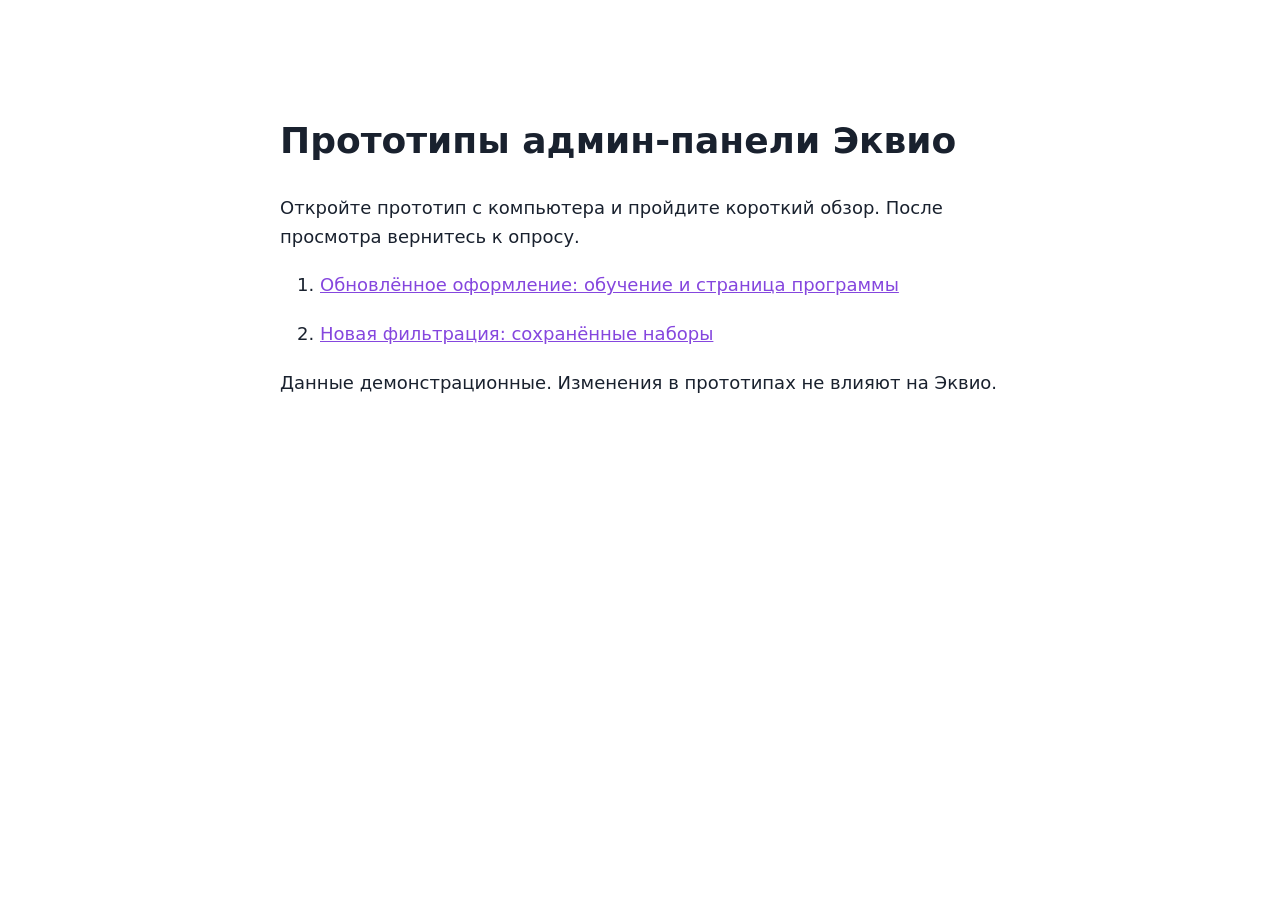
<file: index.html>
<!doctype html><html lang="ru"><meta charset="utf-8"><meta name="viewport" content="width=device-width,initial-scale=1"><title>Прототипы админ-панели Эквио</title><style>body{font:18px/1.6 system-ui;max-width:720px;margin:64px auto;padding:24px;color:#19212e}a{color:#8546de}li{margin:20px 0}</style><h1>Прототипы админ-панели Эквио</h1><p>Откройте прототип с компьютера и пройдите короткий обзор. После просмотра вернитесь к опросу.</p><ol><li><a href="layout-visual-tour/">Обновлённое оформление: обучение и страница программы</a></li><li><a href="layout-filter-tour/">Новая фильтрация: сохранённые наборы</a></li></ol><p>Данные демонстрационные. Изменения в прототипах не влияют на Эквио.</p></html>
</file>
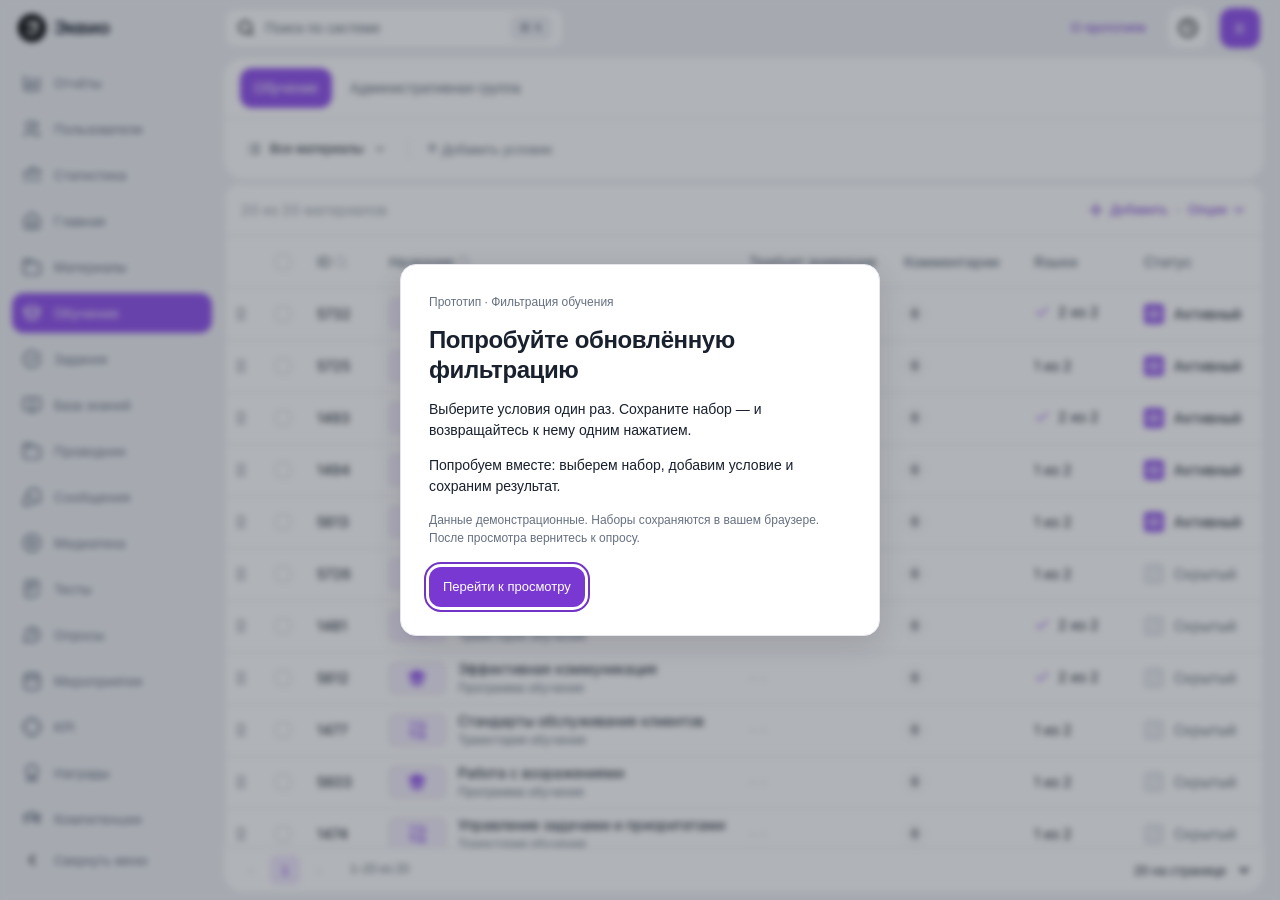
<file: layout-filter-tour/index.html>
<!DOCTYPE html>

<html class="notranslate" lang="ru" translate="no"><head><meta charset="utf-8"/><meta content="width=device-width,initial-scale=1" name="viewport"/><meta content="default-src 'none'; img-src 'self' data:; style-src 'self' 'unsafe-inline'; font-src 'self' data:; script-src 'self'; connect-src 'none'; frame-src 'none'; form-action 'none'; base-uri 'none'" http-equiv="Content-Security-Policy"/><title>Эквио · Попробуйте новую фильтрацию</title><link href="assets/e14775a285245802.css" rel="stylesheet"/>
<link href="assets/inline-01.css" rel="stylesheet"/>
<link href="assets/inline-02.css" rel="stylesheet"/>
<link href="assets/inline-03.css" rel="stylesheet"/>
<link href="assets/inline-04.css" rel="stylesheet"/>
<link href="assets/inline-05.css" rel="stylesheet"/>
<link href="assets/aad5d171cd3f536a.css" rel="stylesheet"/>
<link href="assets/68f883c4b0aa646a.css" rel="stylesheet"/>
<link href="assets/72a72eab15d77224.css" rel="stylesheet"/>
<link href="assets/inline-09.css" rel="stylesheet"/>
<link href="assets/inline-10.css" rel="stylesheet"/>
<link href="assets/inline-11.css" rel="stylesheet"/>
<link href="assets/6b6052547d65564a.css" rel="stylesheet"/>
<link href="assets/01a82d93667bd2c8.css" rel="stylesheet"/>
<link href="assets/c01bfa5bc910f23b.css" rel="stylesheet"/><link href="tokens.css" rel="stylesheet"/><link href="ui.css" rel="stylesheet"/><script defer="" src="search-index.js"></script><script defer="" src="ui.js?v=study-9"></script><link href="layout-b.css" rel="stylesheet"/><link href="filter-views.css?v=study-9" rel="stylesheet"/><link href="research-tour.css?v=study-10" rel="stylesheet"/></head><body class="refresh list-view layout-b preview-hidden filter-views"><svg aria-hidden="true" style="display:none" xmlns="http://www.w3.org/2000/svg"><symbol fill="none" id="igIIs">
<path clip-rule="evenodd" d="M11.4772 1.33636C11.8195 1.24368 12.1803 1.24368 12.5226 1.33636C12.92 1.44395 13.2545 1.7066 13.5215 1.91624C13.547 1.93625 13.5719 1.95578 13.5961 1.97465L20.3784 7.24977C20.4046 7.27008 20.4305 7.29019 20.4562 7.31013C20.8328 7.60241 21.1646 7.85991 21.4119 8.19421C21.6288 8.48759 21.7905 8.8181 21.8889 9.1695C22.0009 9.56992 22.0005 9.98993 22 10.4667C21.9999 10.4992 21.9999 10.532 21.9999 10.5651V17.8386C21.9999 18.3657 21.9999 18.8204 21.9693 19.195C21.937 19.5904 21.8657 19.9836 21.6729 20.362C21.3853 20.9264 20.9264 21.3854 20.3619 21.673C19.9835 21.8658 19.5903 21.9371 19.1949 21.9694C18.8204 22 18.3656 22 17.8385 22H15.7999C15.7923 22 15.7846 22 15.7767 22C15.6576 22 15.5154 22.0001 15.3901 21.9899C15.2448 21.978 15.0369 21.9475 14.8189 21.8365C14.5367 21.6927 14.3072 21.4632 14.1634 21.181C14.0523 20.963 14.0219 20.755 14.01 20.6098C13.9998 20.4845 13.9998 20.3422 13.9999 20.2231L13.9999 13.6C13.9999 13.3035 13.9991 13.1412 13.9896 13.0246C13.9892 13.02 13.9888 13.0156 13.9884 13.0114C13.9843 13.011 13.9799 13.0107 13.9753 13.0103C13.8587 13.0008 13.6964 13 13.3999 13H10.5999C10.3034 13 10.1411 13.0008 10.0245 13.0103C10.0199 13.0107 10.0155 13.011 10.0113 13.0114C10.011 13.0156 10.0106 13.02 10.0102 13.0246C10.0007 13.1412 9.9999 13.3035 9.9999 13.6L9.9999 20.2231C9.99995 20.3422 10 20.4845 9.98976 20.6098C9.9779 20.755 9.94745 20.963 9.83641 21.181C9.6926 21.4632 9.46312 21.6927 9.18088 21.8365C8.96294 21.9475 8.75494 21.978 8.60973 21.9899C8.48441 22.0001 8.34216 22 8.22305 22C8.21523 22 8.2075 22 8.1999 22H6.16133C5.63419 22 5.17943 22 4.80487 21.9694C4.40952 21.9371 4.0163 21.8658 3.63792 21.673C3.07344 21.3854 2.6145 20.9264 2.32688 20.362C2.13408 19.9836 2.06277 19.5904 2.03046 19.195C1.99986 18.8204 1.99988 18.3657 1.99989 17.8385L1.9999 10.5651C1.9999 10.532 1.99986 10.4992 1.99982 10.4667C1.99931 9.98993 1.99886 9.56992 2.11094 9.1695C2.2093 8.8181 2.37094 8.48759 2.58794 8.19421C2.83519 7.85991 3.16701 7.6024 3.54364 7.31012C3.56934 7.29018 3.59524 7.27007 3.62134 7.24977L10.4037 1.97465C10.4279 1.95578 10.4528 1.93625 10.4783 1.91623C10.7453 1.7066 11.0798 1.44395 11.4772 1.33636ZM11.9926 3.28153C11.9174 3.33174 11.8184 3.40798 11.6315 3.55335L4.84923 8.82848C4.35115 9.21587 4.2584 9.29901 4.19591 9.3835C4.12358 9.4813 4.0697 9.59147 4.03691 9.7086C4.00858 9.8098 3.9999 9.93406 3.9999 10.5651V17.8C3.9999 18.3765 4.00067 18.7488 4.02382 19.0321C4.04602 19.3038 4.0837 19.4045 4.10889 19.454C4.20476 19.6421 4.35774 19.7951 4.5459 19.891C4.59535 19.9162 4.69607 19.9539 4.96773 19.9761C5.25107 19.9992 5.62334 20 6.1999 20H7.9999L7.99989 13.5681C7.99986 13.3157 7.99983 13.0699 8.01684 12.8618C8.03552 12.6332 8.07959 12.3634 8.21788 12.092C8.40963 11.7157 8.71559 11.4097 9.09191 11.218C9.36334 11.0797 9.63307 11.0356 9.86167 11.0169C10.0698 10.9999 10.3156 11 10.568 11H13.4318C13.6842 11 13.93 10.9999 14.1381 11.0169C14.3667 11.0356 14.6365 11.0797 14.9079 11.218C15.2842 11.4097 15.5902 11.7157 15.7819 12.092C15.9202 12.3634 15.9643 12.6332 15.983 12.8618C16 13.0699 15.9999 13.3157 15.9999 13.5681L15.9999 20H17.7999C18.3764 20 18.7487 19.9992 19.0321 19.9761C19.3037 19.9539 19.4044 19.9162 19.4539 19.891C19.642 19.7951 19.795 19.6421 19.8909 19.454C19.9161 19.4045 19.9538 19.3038 19.976 19.0321C19.9991 18.7488 19.9999 18.3765 19.9999 17.8V10.5651C19.9999 9.93406 19.9912 9.8098 19.9629 9.7086C19.9301 9.59146 19.8762 9.4813 19.8039 9.3835C19.7414 9.29901 19.6486 9.21587 19.1506 8.82848L12.3683 3.55335C12.1814 3.40798 12.0823 3.33174 12.0072 3.28153C12.0046 3.27983 12.0022 3.27822 11.9999 3.27669C11.9976 3.27822 11.9951 3.27983 11.9926 3.28153Z" fill="currentColor" fill-rule="evenodd"></path>
</symbol><symbol fill="none" id="ykJxh">
<path clip-rule="evenodd" d="M8 1C8.55229 1 9 1.44772 9 2V3H15V2C15 1.44772 15.4477 1 16 1C16.5523 1 17 1.44772 17 2V3.00163C17.4755 3.00489 17.891 3.01471 18.2518 3.04419C18.8139 3.09012 19.3306 3.18868 19.816 3.43597C20.5686 3.81947 21.1805 4.43139 21.564 5.18404C21.8113 5.66937 21.9099 6.18608 21.9558 6.74817C22 7.28936 22 7.95372 22 8.75868V17.2413C22 18.0463 22 18.7106 21.9558 19.2518C21.9099 19.8139 21.8113 20.3306 21.564 20.816C21.1805 21.5686 20.5686 22.1805 19.816 22.564C19.3306 22.8113 18.8139 22.9099 18.2518 22.9558C17.7106 23 17.0463 23 16.2413 23H7.75868C6.95372 23 6.28936 23 5.74817 22.9558C5.18608 22.9099 4.66937 22.8113 4.18404 22.564C3.43139 22.1805 2.81947 21.5686 2.43597 20.816C2.18868 20.3306 2.09012 19.8139 2.04419 19.2518C1.99998 18.7106 1.99999 18.0463 2 17.2413V8.7587C1.99999 7.95373 1.99998 7.28937 2.04419 6.74817C2.09012 6.18608 2.18868 5.66937 2.43597 5.18404C2.81947 4.43139 3.43139 3.81947 4.18404 3.43597C4.66937 3.18868 5.18608 3.09012 5.74818 3.04419C6.10898 3.01471 6.52454 3.00489 7 3.00163V2C7 1.44772 7.44772 1 8 1ZM7 5.00176C6.55447 5.00489 6.20463 5.01356 5.91104 5.03755C5.47262 5.07337 5.24842 5.1383 5.09202 5.21799C4.7157 5.40973 4.40973 5.71569 4.21799 6.09202C4.1383 6.24842 4.07337 6.47262 4.03755 6.91104C4.00078 7.36113 4 7.94342 4 8.8V9H20V8.8C20 7.94342 19.9992 7.36113 19.9624 6.91104C19.9266 6.47262 19.8617 6.24842 19.782 6.09202C19.5903 5.7157 19.2843 5.40973 18.908 5.21799C18.7516 5.1383 18.5274 5.07337 18.089 5.03755C17.7954 5.01356 17.4455 5.00489 17 5.00176V6C17 6.55228 16.5523 7 16 7C15.4477 7 15 6.55228 15 6V5H9V6C9 6.55228 8.55229 7 8 7C7.44772 7 7 6.55228 7 6V5.00176ZM20 11H4V17.2C4 18.0566 4.00078 18.6389 4.03755 19.089C4.07337 19.5274 4.1383 19.7516 4.21799 19.908C4.40973 20.2843 4.7157 20.5903 5.09202 20.782C5.24842 20.8617 5.47262 20.9266 5.91104 20.9624C6.36113 20.9992 6.94342 21 7.8 21H16.2C17.0566 21 17.6389 20.9992 18.089 20.9624C18.5274 20.9266 18.7516 20.8617 18.908 20.782C19.2843 20.5903 19.5903 20.2843 19.782 19.908C19.8617 19.7516 19.9266 19.5274 19.9624 19.089C19.9992 18.6389 20 18.0566 20 17.2V11Z" fill="currentColor" fill-rule="evenodd"></path>
</symbol><symbol fill="none" id="jqckK">
<path d="M7.07983 3.37019C6.22166 2.49377 7.04621 1.03503 8.24706 1.32179L8.25254 1.32312C10.8103 1.95483 13.745 3.31774 16.2672 5.32932C16.7244 5.07456 17.3142 5.14112 17.7021 5.52899L19.1714 6.99825C19.5602 7.38713 19.6261 7.97907 19.369 8.43673C21.3773 10.9598 22.7453 13.889 23.3772 16.4478L23.378 16.4509C23.6707 17.6582 22.1977 18.4703 21.3227 17.6131L21.3174 17.6078L16.319 12.6094L16.0355 12.893C15.6926 13.2359 15.1777 13.3064 14.7641 13.1045L5.07081 22.7977C4.50752 23.361 3.59884 23.361 3.03562 22.7977L1.9026 21.6647L1.89573 21.6578C1.34896 21.0963 1.34896 20.1981 1.89573 19.6365L1.9026 19.6295L11.5934 9.93874C11.3855 9.52348 11.4544 9.00317 11.8 8.65756L12.0836 8.37401L7.08524 3.37566L7.07983 3.37019ZM12.5874 11.0123L2.95251 20.6471L4.05322 21.7478L13.6881 12.113L12.5874 11.0123ZM16.8723 7.82662C14.5145 5.46241 11.4623 3.80467 8.75553 2.97839L13.4332 7.65611C13.8283 8.05121 13.8283 8.69681 13.4332 9.09191L13.0839 9.44124L15.2518 11.6092L15.6011 11.2598C15.9962 10.8647 16.6418 10.8647 17.0369 11.2598L21.7216 15.9445C20.8945 13.2398 19.2316 10.1922 16.8723 7.82662Z" fill="currentColor" stroke="currentColor"></path>
<path clip-rule="evenodd" d="M6.9118 3.53472L6.91265 3.53559L6.91895 3.54195L11.751 8.37401L11.6338 8.49127C11.2576 8.86739 11.1522 9.41285 11.3156 9.88394L1.73632 19.4633L1.73543 19.4641L1.72723 19.4724C1.09158 20.1253 1.09156 21.169 1.72725 21.8218L1.72856 21.8232L1.73632 21.831L2.86932 22.964C3.52439 23.6192 4.58198 23.6192 5.2371 22.964L14.82 13.3811C15.2885 13.5392 15.8285 13.4325 16.2018 13.0593L16.319 12.942L21.1511 17.7741L21.1582 17.7811C22.1967 18.7984 23.9567 17.8398 23.6065 16.3955L23.6058 16.3923C22.9754 13.8401 21.6243 10.9298 19.6451 8.40678C19.8649 7.88452 19.763 7.25727 19.3377 6.83197L17.8684 5.3627C17.4442 4.9385 16.8191 4.83599 16.2977 5.05354C13.7749 3.0708 10.8598 1.72483 8.30893 1.09482L8.30252 1.09326C6.87367 0.75205 5.88753 2.48866 6.9118 3.53472ZM16.2672 5.32932C13.745 3.31774 10.8103 1.95483 8.25254 1.32312L8.24706 1.32179C7.04621 1.03503 6.22166 2.49377 7.07983 3.37019L7.08524 3.37566L12.0836 8.37401L11.8 8.65756C11.4544 9.00317 11.3855 9.52348 11.5934 9.93874L1.9026 19.6295L1.89573 19.6365C1.34896 20.1981 1.34896 21.0963 1.89573 21.6578L1.9026 21.6647L3.03562 22.7977C3.59884 23.361 4.50752 23.361 5.07081 22.7977L14.7641 13.1045C15.1777 13.3064 15.6926 13.2359 16.0355 12.893L16.319 12.6094L21.3174 17.6078L21.3227 17.6131C22.1977 18.4703 23.6707 17.6582 23.378 16.4509L23.3772 16.4478C22.7453 13.889 21.3773 10.9598 19.369 8.43673C19.6261 7.97907 19.5602 7.38713 19.1714 6.99825L17.7021 5.52899C17.3142 5.14112 16.7244 5.07456 16.2672 5.32932ZM12.5874 11.0123L2.95251 20.6471L4.05322 21.7478L13.6881 12.113L12.5874 11.0123ZM13.3555 12.113L4.05322 21.4153L3.28509 20.6471L12.5874 11.3448L13.3555 12.113ZM17.2032 11.0936C16.7163 10.6066 15.9218 10.6066 15.4348 11.0936L15.2518 11.2766L13.4164 9.44124L13.5995 9.25819C14.0864 8.77126 14.0864 7.97676 13.5995 7.48982L9.63035 3.52064C12.0523 4.40958 14.6485 5.92984 16.7058 7.99269C18.7642 10.0566 20.2877 12.6495 21.1782 15.0685L17.2032 11.0936ZM17.0369 11.2598C16.6418 10.8647 15.9962 10.8647 15.6011 11.2598L15.2518 11.6092L13.0839 9.44124L13.4332 9.09191C13.8283 8.69681 13.8283 8.05121 13.4332 7.65611L8.75553 2.97839C8.9177 3.0279 9.08111 3.08039 9.24554 3.13583C11.8256 4.00585 14.6557 5.60406 16.8723 7.82662C19.09 10.0503 20.6923 12.8764 21.5637 15.454C21.6193 15.6186 21.672 15.7822 21.7216 15.9445L17.0369 11.2598Z" fill="currentColor" fill-rule="evenodd" stroke="currentColor"></path>
</symbol><symbol fill="none" id="kayJc">
<path clip-rule="evenodd" d="M12.4502 3.2522C7.47963 3.2522 3.4502 7.28163 3.4502 12.2522C3.4502 14.4733 4.25481 16.5066 5.58846 18.0763C6.5049 16.9631 7.89387 16.2522 9.4502 16.2522H15.4502C17.0065 16.2522 18.3955 16.9631 19.3119 18.0763C20.6456 16.5066 21.4502 14.4733 21.4502 12.2522C21.4502 7.28163 17.4208 3.2522 12.4502 3.2522ZM19.8204 20.4181C22.0494 18.405 23.4502 15.4922 23.4502 12.2522C23.4502 6.17706 18.5253 1.2522 12.4502 1.2522C6.37506 1.2522 1.4502 6.17706 1.4502 12.2522C1.4502 15.4922 2.85099 18.405 5.07999 20.4181C5.09158 20.429 5.10347 20.4397 5.11564 20.4502C7.0619 22.1926 9.63231 23.2522 12.4502 23.2522C15.2681 23.2522 17.8385 22.1926 19.7847 20.4502C19.7969 20.4397 19.8088 20.4291 19.8204 20.4181ZM17.8508 19.4524C17.3029 18.7228 16.4308 18.2522 15.4502 18.2522H9.4502C8.46963 18.2522 7.59753 18.7228 7.04958 19.4524C8.55387 20.5825 10.4238 21.2522 12.4502 21.2522C14.4766 21.2522 16.3465 20.5825 17.8508 19.4524ZM12.4502 6.7522C10.7933 6.7522 9.4502 8.09534 9.4502 9.7522C9.4502 11.4091 10.7933 12.7522 12.4502 12.7522C14.107 12.7522 15.4502 11.4091 15.4502 9.7522C15.4502 8.09534 14.107 6.7522 12.4502 6.7522ZM7.4502 9.7522C7.4502 6.99077 9.68877 4.7522 12.4502 4.7522C15.2116 4.7522 17.4502 6.99077 17.4502 9.7522C17.4502 12.5136 15.2116 14.7522 12.4502 14.7522C9.68877 14.7522 7.4502 12.5136 7.4502 9.7522Z" fill="currentColor" fill-rule="evenodd"></path>
</symbol><symbol fill="none" id="nsIRL">
<path clip-rule="evenodd" d="M10.09 4.05463C9.96938 4.01302 9.8127 3.99997 9.02229 3.99997H5.2C4.62345 3.99997 4.25118 4.00075 3.96784 4.0239C3.69617 4.04609 3.59546 4.08377 3.54601 4.10896C3.35785 4.20484 3.20487 4.35782 3.109 4.54598C3.0838 4.59542 3.04612 4.69614 3.02393 4.96781C3.00357 5.21695 3.00052 5.53487 3.00007 5.99997H11.382L10.99 5.2161C10.6366 4.50915 10.5548 4.37484 10.4637 4.28555C10.3578 4.18184 10.2301 4.10296 10.09 4.05463ZM13.618 5.99997L12.7789 4.32168C12.7602 4.28429 12.7417 4.24719 12.7234 4.2104C12.4586 3.67916 12.2258 3.21196 11.8631 2.85672C11.5454 2.54557 11.1625 2.30893 10.7421 2.16394C10.2622 1.99839 9.74022 1.99908 9.14666 1.99986C9.10555 1.99992 9.0641 1.99997 9.02229 1.99997L5.16146 1.99997C4.63431 1.99995 4.17955 1.99994 3.80497 2.03054C3.40963 2.06284 3.01641 2.13416 2.63803 2.32695C2.07354 2.61457 1.6146 3.07351 1.32698 3.638C1.13419 4.01638 1.06287 4.4096 1.03057 4.80494C0.999967 5.17952 0.999983 5.63428 1 6.16143L1 16.2413C0.999989 17.0462 0.999978 17.7106 1.0442 18.2518C1.09012 18.8139 1.18868 19.3306 1.43598 19.8159C1.81947 20.5686 2.43139 21.1805 3.18404 21.564C3.66938 21.8113 4.18608 21.9099 4.74818 21.9558C5.28937 22 5.95372 22 6.75868 22H17.2413C18.0463 22 18.7106 22 19.2518 21.9558C19.8139 21.9099 20.3306 21.8113 20.816 21.564C21.5686 21.1805 22.1805 20.5686 22.564 19.8159C22.8113 19.3306 22.9099 18.8139 22.9558 18.2518C23 17.7106 23 17.0463 23 16.2413V11.7586C23 10.9537 23 10.2893 22.9558 9.74815C22.9099 9.18605 22.8113 8.66934 22.564 8.18401C22.1805 7.43136 21.5686 6.81944 20.816 6.43595C20.3306 6.18865 19.8139 6.09009 19.2518 6.04417C18.7106 5.99995 18.0463 5.99996 17.2413 5.99997L13.618 5.99997ZM12.9799 7.99997C12.9938 8.00026 13.0077 8.00026 13.0217 7.99997H17.2C18.0566 7.99997 18.6389 8.00075 19.089 8.03752C19.5274 8.07334 19.7516 8.13827 19.908 8.21796C20.2843 8.40971 20.5903 8.71567 20.782 9.09199C20.8617 9.24839 20.9266 9.47259 20.9625 9.91101C20.9992 10.3611 21 10.9434 21 11.8V16.2C21 17.0566 20.9992 17.6388 20.9625 18.0889C20.9266 18.5273 20.8617 18.7516 20.782 18.908C20.5903 19.2843 20.2843 19.5902 19.908 19.782C19.7516 19.8617 19.5274 19.9266 19.089 19.9624C18.6389 19.9992 18.0566 20 17.2 20H6.8C5.94342 20 5.36113 19.9992 4.91104 19.9624C4.47262 19.9266 4.24842 19.8617 4.09202 19.782C3.7157 19.5902 3.40974 19.2843 3.21799 18.908C3.1383 18.7516 3.07337 18.5273 3.03755 18.0889C3.00078 17.6388 3 17.0566 3 16.2V7.99997H12.9799Z" fill="currentColor" fill-rule="evenodd"></path>
</symbol><symbol fill="none" id="XjZgD">
<path clip-rule="evenodd" d="M2.4502 12.2522C2.4502 6.72935 6.92735 2.2522 12.4502 2.2522C17.973 2.2522 22.4502 6.72935 22.4502 12.2522C22.4502 17.775 17.973 22.2522 12.4502 22.2522C11.1219 22.2522 9.85169 21.9927 8.68941 21.5206C8.58442 21.478 8.52382 21.4535 8.47906 21.4367C8.47377 21.4347 8.46917 21.433 8.46524 21.4316C8.46376 21.4318 8.46218 21.432 8.46049 21.4322C8.42358 21.4372 8.37328 21.4455 8.27724 21.4615L4.71936 22.0545C4.70986 22.056 4.70028 22.0576 4.69063 22.0593C4.53001 22.0861 4.35031 22.1161 4.19423 22.1279C4.02405 22.1407 3.75331 22.1452 3.4672 22.0225C3.11349 21.8708 2.83163 21.5889 2.67992 21.2352C2.5572 20.9491 2.56168 20.6783 2.57452 20.5082C2.5863 20.3521 2.61631 20.1724 2.64314 20.0118C2.64475 20.0021 2.64635 19.9925 2.64793 19.983L3.24091 16.4251C3.25692 16.3291 3.26519 16.2788 3.27019 16.2419C3.27042 16.2402 3.27063 16.2386 3.27083 16.2371C3.2694 16.2332 3.26771 16.2286 3.26572 16.2233C3.24891 16.1786 3.22439 16.118 3.18175 16.013C2.70972 14.8507 2.4502 13.5805 2.4502 12.2522ZM12.4502 4.2522C8.03192 4.2522 4.4502 7.83392 4.4502 12.2522C4.4502 13.3182 4.65815 14.3331 5.03476 15.2604C5.04072 15.2751 5.04684 15.2901 5.05309 15.3054C5.11415 15.4549 5.18676 15.6327 5.22398 15.7988C5.25778 15.9496 5.27238 16.0814 5.2724 16.2359C5.27242 16.4056 5.2435 16.577 5.22018 16.7154C5.21796 16.7286 5.21579 16.7414 5.2137 16.7539L4.66675 20.0356L7.94845 19.4887C7.96098 19.4866 7.97384 19.4844 7.98701 19.4822C8.12536 19.4589 8.29684 19.43 8.46646 19.43C8.62101 19.43 8.75283 19.4446 8.90363 19.4784C9.06966 19.5156 9.24747 19.5882 9.39701 19.6493C9.4123 19.6556 9.4273 19.6617 9.44196 19.6676C10.3693 20.0442 11.3842 20.2522 12.4502 20.2522C16.8685 20.2522 20.4502 16.6705 20.4502 12.2522C20.4502 7.83392 16.8685 4.2522 12.4502 4.2522ZM6.4502 12.2522C6.4502 11.4238 7.12177 10.7522 7.9502 10.7522C8.77862 10.7522 9.4502 11.4238 9.4502 12.2522C9.4502 13.0806 8.77862 13.7522 7.9502 13.7522C7.12177 13.7522 6.4502 13.0806 6.4502 12.2522ZM10.9502 12.2522C10.9502 11.4238 11.6218 10.7522 12.4502 10.7522C13.2786 10.7522 13.9502 11.4238 13.9502 12.2522C13.9502 13.0806 13.2786 13.7522 12.4502 13.7522C11.6218 13.7522 10.9502 13.0806 10.9502 12.2522ZM15.4502 12.2522C15.4502 11.4238 16.1218 10.7522 16.9502 10.7522C17.7786 10.7522 18.4502 11.4238 18.4502 12.2522C18.4502 13.0806 17.7786 13.7522 16.9502 13.7522C16.1218 13.7522 15.4502 13.0806 15.4502 12.2522Z" fill="currentColor" fill-rule="evenodd"></path>
</symbol><symbol fill="none" id="nTHqH">
<path clip-rule="evenodd" d="M12 3C10.8954 3 10 3.89543 10 5C10 6.10457 10.8954 7 12 7C13.1046 7 14 6.10457 14 5C14 3.89543 13.1046 3 12 3ZM8 5C8 2.79086 9.79086 1 12 1C14.2091 1 16 2.79086 16 5C16 6.86384 14.7252 8.42994 13 8.87398V20.9443C15.019 20.7186 16.9135 19.8144 18.364 18.364C19.8144 16.9135 20.7186 15.019 20.9443 13H19C18.4477 13 18 12.5523 18 12C18 11.4477 18.4477 11 19 11H22C22.5523 11 23 11.4477 23 12C23 14.9174 21.8411 17.7153 19.7782 19.7782C17.7153 21.8411 14.9174 23 12 23C9.08262 23 6.28473 21.8411 4.22183 19.7782C2.15893 17.7153 1 14.9174 1 12C1 11.7348 1.10536 11.4804 1.29289 11.2929C1.48043 11.1054 1.73478 11 2 11H5C5.55228 11 6 11.4477 6 12C6 12.5523 5.55228 13 5 13H3.0557C3.28137 15.019 4.18561 16.9135 5.63604 18.364C7.08647 19.8144 8.98098 20.7186 11 20.9443V8.87398C9.27477 8.42994 8 6.86384 8 5Z" fill="currentColor" fill-rule="evenodd"></path>
</symbol><symbol fill="none" id="OONiJ">
<path clip-rule="evenodd" d="M12 3.00952C7.02944 3.00952 3 7.03896 3 12.0095C3 16.9801 7.02944 21.0095 12 21.0095C16.9706 21.0095 21 16.9801 21 12.0095C21 7.03896 16.9706 3.00952 12 3.00952ZM1 12.0095C1 5.93439 5.92487 1.00952 12 1.00952C18.0751 1.00952 23 5.93439 23 12.0095C23 18.0847 18.0751 23.0095 12 23.0095C5.92487 23.0095 1 18.0847 1 12.0095ZM12 7.00952C12.5523 7.00952 13 7.45724 13 8.00952V12.0095C13 12.5618 12.5523 13.0095 12 13.0095C11.4477 13.0095 11 12.5618 11 12.0095V8.00952C11 7.45724 11.4477 7.00952 12 7.00952ZM11 16.0095C11 15.4572 11.4477 15.0095 12 15.0095H12.01C12.5623 15.0095 13.01 15.4572 13.01 16.0095C13.01 16.5618 12.5623 17.0095 12.01 17.0095H12C11.4477 17.0095 11 16.5618 11 16.0095Z" fill="currentColor" fill-rule="evenodd"></path>
</symbol><symbol fill="none" id="gkGKW">
<path clip-rule="evenodd" d="M12 3.00952C7.02944 3.00952 3 7.03896 3 12.0095C3 16.9801 7.02944 21.0095 12 21.0095C16.9706 21.0095 21 16.9801 21 12.0095C21 7.03896 16.9706 3.00952 12 3.00952ZM1 12.0095C1 5.93439 5.92487 1.00952 12 1.00952C18.0751 1.00952 23 5.93439 23 12.0095C23 18.0847 18.0751 23.0095 12 23.0095C5.92487 23.0095 1 18.0847 1 12.0095ZM12 7.00952C12.5523 7.00952 13 7.45724 13 8.00952V12.0095C13 12.5618 12.5523 13.0095 12 13.0095C11.4477 13.0095 11 12.5618 11 12.0095V8.00952C11 7.45724 11.4477 7.00952 12 7.00952ZM11 16.0095C11 15.4572 11.4477 15.0095 12 15.0095H12.01C12.5623 15.0095 13.01 15.4572 13.01 16.0095C13.01 16.5618 12.5623 17.0095 12.01 17.0095H12C11.4477 17.0095 11 16.5618 11 16.0095Z" fill="currentColor" fill-rule="evenodd"></path>
</symbol><symbol fill="none" id="HzgHU">
<path clip-rule="evenodd" d="M18.8141 5.88824C15.2994 2.37352 9.60094 2.37352 6.08622 5.88824C3.73155 8.24291 2.9531 11.5783 3.75571 14.5837C3.8982 15.1173 3.58116 15.6654 3.04757 15.8079C2.51399 15.9504 1.96592 15.6333 1.82342 15.0998C0.844182 11.4329 1.7921 7.35394 4.67201 4.47402C8.96778 0.178256 15.9326 0.178255 20.2284 4.47402C24.5241 8.76979 24.5241 15.7346 20.2284 20.0304C17.3484 22.9103 13.2695 23.8582 9.60262 22.879C9.06904 22.7365 8.752 22.1884 8.89449 21.6548C9.03698 21.1212 9.58506 20.8042 10.1186 20.9467C13.1241 21.7493 16.4595 20.9708 18.8141 18.6162C22.3289 15.1014 22.3289 9.40296 18.8141 5.88824ZM8.45032 9.2523C8.45032 8.70001 8.89804 8.2523 9.45032 8.2523H15.4503C16.0026 8.2523 16.4503 8.70001 16.4503 9.2523V15.2523C16.4503 15.8046 16.0026 16.2523 15.4503 16.2523C14.898 16.2523 14.4503 15.8046 14.4503 15.2523V11.6665L6.15723 19.9594C5.7667 20.3499 5.13354 20.3499 4.74302 19.9593C4.3525 19.5688 4.35251 18.9356 4.74304 18.5451L13.0361 10.2523H9.45032C8.89804 10.2523 8.45032 9.80458 8.45032 9.2523Z" fill="currentColor" fill-rule="evenodd"></path>
</symbol><symbol fill="none" id="npIRK">
<path clip-rule="evenodd" d="M7.35462 0.999775C7.38533 0.999899 7.41534 1.00002 7.44454 1.00002H16.5557C16.5849 1.00002 16.6149 0.999899 16.6456 0.999775C16.9586 0.998509 17.3443 0.99695 17.6841 1.12064C18.2397 1.32283 18.6773 1.76045 18.8795 2.31598C18.9594 2.5355 18.987 2.77416 18.9962 3.00002L20.5266 3.00002C20.7366 3 20.9412 2.99998 21.1153 3.01185C21.3057 3.02484 21.5314 3.05532 21.7655 3.15226C22.2555 3.35525 22.6449 3.7446 22.8479 4.23465C22.9448 4.4687 22.9753 4.69442 22.9883 4.88479C23.0001 5.05888 23.0001 5.2635 23.0001 5.47354V6.00002C23.0001 6.04656 23.0001 6.09241 23.0001 6.13759C23.0006 6.93298 23.0009 7.52364 22.8638 8.0353C22.4939 9.41566 21.4157 10.4939 20.0354 10.8637C19.6548 10.9657 19.2305 10.9916 18.7108 10.9981C17.9429 13.5809 15.7245 15.5394 13.0001 15.9291V17H13.4445C15.9605 17 18.0001 19.0396 18.0001 21.5556C18.0001 22.3533 17.3534 23 16.5557 23H7.44454C6.6468 23 6.0001 22.3533 6.0001 21.5556C6.0001 19.0396 8.03969 17 10.5557 17H11.0001V15.9291C8.27565 15.5394 6.05727 13.5809 5.2894 10.9981C4.76967 10.9916 4.34539 10.9657 3.96482 10.8637C2.58445 10.4939 1.50626 9.41566 1.13639 8.0353C0.999297 7.52365 0.999617 6.93299 1.00005 6.1376C1.00007 6.09241 1.0001 6.04656 1.0001 6.00002V5.50002C1.0001 5.49119 1.0001 5.48236 1.00009 5.47355C1.00007 5.2635 1.00005 5.05888 1.01193 4.88479C1.02492 4.69442 1.05539 4.4687 1.15234 4.23465C1.35533 3.7446 1.74467 3.35525 2.23473 3.15226C2.46877 3.05532 2.6945 3.02484 2.88487 3.01185C3.05895 2.99998 3.26358 3 3.47362 3.00002C3.48244 3.00002 3.49126 3.00002 3.5001 3.00002H5.00397C5.01318 2.77416 5.04081 2.5355 5.12071 2.31598C5.32291 1.76045 5.76052 1.32283 6.31606 1.12064C6.65588 0.99695 7.04156 0.998509 7.35462 0.999775ZM5.0001 5.00002H3.5001C3.25344 5.00002 3.11854 5.00056 3.02101 5.00722C3.01648 5.00753 3.01222 5.00784 3.00823 5.00815C3.00792 5.01214 3.0076 5.0164 3.00729 5.02094C3.00064 5.11846 3.0001 5.25337 3.0001 5.50002V6.00002C3.0001 6.99437 3.00869 7.29538 3.06824 7.51766C3.25318 8.20784 3.79227 8.74694 4.48246 8.93187C4.60125 8.9637 4.74252 8.98097 5.0001 8.99016V5.00002ZM7.0001 3.44446C7.0001 3.22541 7.00052 3.10562 7.0058 3.01877C7.00606 3.01441 7.00633 3.01033 7.0066 3.00652C7.0104 3.00625 7.01448 3.00599 7.01885 3.00572C7.10569 3.00045 7.22548 3.00002 7.44454 3.00002H16.5557C16.7747 3.00002 16.8945 3.00045 16.9813 3.00572C16.9857 3.00599 16.9898 3.00625 16.9936 3.00652C16.9939 3.01033 16.9941 3.01441 16.9944 3.01877C16.9997 3.10562 17.0001 3.22541 17.0001 3.44446V9.00002C17.0001 11.7614 14.7615 14 12.0001 14C9.23867 14 7.0001 11.7614 7.0001 9.00002V3.44446ZM19.0001 5.00002V8.99016C19.2577 8.98097 19.3989 8.9637 19.5177 8.93187C20.2079 8.74694 20.747 8.20784 20.9319 7.51766C20.9915 7.29538 21.0001 6.99437 21.0001 6.00002V5.50002C21.0001 5.25337 20.9996 5.11846 20.9929 5.02094C20.9926 5.0164 20.9923 5.01214 20.992 5.00815C20.988 5.00784 20.9837 5.00753 20.9792 5.00722C20.8817 5.00056 20.7467 5.00002 20.5001 5.00002H19.0001ZM10.5557 19C9.33505 19 8.31431 19.8558 8.06065 21H15.9395C15.6859 19.8558 14.6651 19 13.4445 19H10.5557Z" fill="currentColor" fill-rule="evenodd"></path>
</symbol><symbol fill="none" id="WJJoF">
<path clip-rule="evenodd" d="M5.4502 2.2522C6.00248 2.2522 6.4502 2.69991 6.4502 3.2522V7.2522C6.4502 7.80448 6.00248 8.2522 5.4502 8.2522C4.89791 8.2522 4.4502 7.80448 4.4502 7.2522V3.2522C4.4502 2.69991 4.89791 2.2522 5.4502 2.2522ZM12.4502 2.2522C13.0025 2.2522 13.4502 2.69991 13.4502 3.2522V6.4229C14.6154 6.83474 15.4502 7.94598 15.4502 9.2522C15.4502 10.9091 14.107 12.2522 12.4502 12.2522C10.7933 12.2522 9.4502 10.9091 9.4502 9.2522C9.4502 7.94598 10.285 6.83474 11.4502 6.4229V3.2522C11.4502 2.69991 11.8979 2.2522 12.4502 2.2522ZM19.4502 2.2522C20.0025 2.2522 20.4502 2.69991 20.4502 3.2522V9.2522C20.4502 9.80448 20.0025 10.2522 19.4502 10.2522C18.8979 10.2522 18.4502 9.80448 18.4502 9.2522V3.2522C18.4502 2.69991 18.8979 2.2522 19.4502 2.2522ZM12.4502 8.2522C11.8979 8.2522 11.4502 8.69991 11.4502 9.2522C11.4502 9.80448 11.8979 10.2522 12.4502 10.2522C13.0025 10.2522 13.4502 9.80448 13.4502 9.2522C13.4502 8.69991 13.0025 8.2522 12.4502 8.2522ZM5.4502 12.2522C4.89791 12.2522 4.4502 12.6999 4.4502 13.2522C4.4502 13.8045 4.89791 14.2522 5.4502 14.2522C6.00248 14.2522 6.4502 13.8045 6.4502 13.2522C6.4502 12.6999 6.00248 12.2522 5.4502 12.2522ZM2.4502 13.2522C2.4502 11.5953 3.79334 10.2522 5.4502 10.2522C7.10705 10.2522 8.4502 11.5953 8.4502 13.2522C8.4502 14.5584 7.61539 15.6697 6.4502 16.0815V21.2522C6.4502 21.8045 6.00248 22.2522 5.4502 22.2522C4.89791 22.2522 4.4502 21.8045 4.4502 21.2522L4.4502 16.0815C3.285 15.6697 2.4502 14.5584 2.4502 13.2522ZM19.4502 14.2522C18.8979 14.2522 18.4502 14.6999 18.4502 15.2522C18.4502 15.8045 18.8979 16.2522 19.4502 16.2522C20.0025 16.2522 20.4502 15.8045 20.4502 15.2522C20.4502 14.6999 20.0025 14.2522 19.4502 14.2522ZM16.4502 15.2522C16.4502 13.5953 17.7933 12.2522 19.4502 12.2522C21.107 12.2522 22.4502 13.5953 22.4502 15.2522C22.4502 16.5584 21.6154 17.6697 20.4502 18.0815V21.2522C20.4502 21.8045 20.0025 22.2522 19.4502 22.2522C18.8979 22.2522 18.4502 21.8045 18.4502 21.2522V18.0815C17.285 17.6697 16.4502 16.5584 16.4502 15.2522ZM12.4502 14.2522C13.0025 14.2522 13.4502 14.6999 13.4502 15.2522V21.2522C13.4502 21.8045 13.0025 22.2522 12.4502 22.2522C11.8979 22.2522 11.4502 21.8045 11.4502 21.2522V15.2522C11.4502 14.6999 11.8979 14.2522 12.4502 14.2522Z" fill="currentColor" fill-rule="evenodd"></path>
</symbol><symbol fill="none" id="BQpsW">
<path clip-rule="evenodd" d="M12 3C7.02944 3 3 7.02944 3 12C3 16.9706 7.02944 21 12 21C16.9706 21 21 16.9706 21 12C21 7.02944 16.9706 3 12 3ZM1 12C1 5.92487 5.92487 1 12 1C18.0751 1 23 5.92487 23 12C23 18.0751 18.0751 23 12 23C5.92487 23 1 18.0751 1 12ZM17.2071 8.29289C17.5976 8.68342 17.5976 9.31658 17.2071 9.70711L11.2071 15.7071C10.8166 16.0976 10.1834 16.0976 9.79289 15.7071L6.79289 12.7071C6.40237 12.3166 6.40237 11.6834 6.79289 11.2929C7.18342 10.9024 7.81658 10.9024 8.20711 11.2929L10.5 13.5858L15.7929 8.29289C16.1834 7.90237 16.8166 7.90237 17.2071 8.29289Z" fill="currentColor" fill-rule="evenodd"></path>
</symbol><symbol fill="none" id="hfoGF">
<path clip-rule="evenodd" d="M18.8141 5.88824C15.2994 2.37352 9.60094 2.37352 6.08622 5.88824C3.73155 8.24291 2.9531 11.5783 3.75571 14.5837C3.8982 15.1173 3.58116 15.6654 3.04757 15.8079C2.51399 15.9504 1.96592 15.6333 1.82342 15.0998C0.844182 11.4329 1.7921 7.35394 4.67201 4.47402C8.96778 0.178256 15.9326 0.178255 20.2284 4.47402C24.5241 8.76979 24.5241 15.7346 20.2284 20.0304C17.3484 22.9103 13.2695 23.8582 9.60262 22.879C9.06904 22.7365 8.752 22.1884 8.89449 21.6548C9.03698 21.1212 9.58506 20.8042 10.1186 20.9467C13.1241 21.7493 16.4595 20.9708 18.8141 18.6162C22.3289 15.1014 22.3289 9.40296 18.8141 5.88824ZM8.45032 9.2523C8.45032 8.70001 8.89804 8.2523 9.45032 8.2523H15.4503C16.0026 8.2523 16.4503 8.70001 16.4503 9.2523V15.2523C16.4503 15.8046 16.0026 16.2523 15.4503 16.2523C14.898 16.2523 14.4503 15.8046 14.4503 15.2523V11.6665L6.15723 19.9594C5.7667 20.3499 5.13354 20.3499 4.74302 19.9593C4.3525 19.5688 4.35251 18.9356 4.74304 18.5451L13.0361 10.2523H9.45032C8.89804 10.2523 8.45032 9.80458 8.45032 9.2523Z" fill="currentColor" fill-rule="evenodd"></path>
</symbol><symbol fill="none" id="hBFwp">
<path clip-rule="evenodd" d="M7.7587 2H16.2413C17.0463 1.99999 17.7106 1.99998 18.2518 2.04419C18.8139 2.09012 19.3306 2.18868 19.816 2.43597C20.5686 2.81947 21.1805 3.43139 21.564 4.18404C21.8113 4.66937 21.9099 5.18608 21.9558 5.74817C22 6.28936 22 6.95372 22 7.75868V13.5343C22 14.2041 22 14.7569 21.9691 15.2095C21.9371 15.6788 21.8686 16.1129 21.6955 16.5307C21.2895 17.5108 20.5108 18.2895 19.5307 18.6955C19.1129 18.8686 18.6788 18.9371 18.2095 18.9691C17.7569 19 17.2041 19 16.5343 19H16.5C15.9634 19 15.8569 19.0063 15.7702 19.0268C15.6192 19.0624 15.4784 19.1328 15.3593 19.2322C15.2909 19.2893 15.2219 19.3707 14.9 19.8L13.4231 21.7693C13.3297 21.8938 13.2242 22.0346 13.1226 22.1476C13.0106 22.2721 12.8244 22.4555 12.5437 22.5647C12.194 22.7007 11.806 22.7007 11.4563 22.5647C11.1756 22.4555 10.9894 22.2721 10.8774 22.1476C10.7758 22.0346 10.6703 21.8938 10.577 21.7693L9.1 19.8C8.77806 19.3708 8.70913 19.2893 8.64075 19.2322C8.52156 19.1328 8.38085 19.0624 8.22975 19.0268C8.14307 19.0063 8.03656 19 7.5 19H7.46573C6.79594 19 6.24307 19 5.79046 18.9691C5.32118 18.9371 4.88708 18.8686 4.46927 18.6955C3.48915 18.2895 2.71046 17.5108 2.30448 16.5307C2.13142 16.1129 2.06288 15.6788 2.03087 15.2095C1.99998 14.7569 1.99999 14.2041 2 13.5343L2 7.7587C1.99999 6.95373 1.99998 6.28937 2.04419 5.74817C2.09012 5.18608 2.18868 4.66937 2.43597 4.18404C2.81947 3.43139 3.43139 2.81947 4.18404 2.43597C4.66937 2.18868 5.18608 2.09012 5.74817 2.04419C6.28937 1.99998 6.95373 1.99999 7.7587 2ZM5.91104 4.03755C5.47262 4.07337 5.24842 4.1383 5.09202 4.21799C4.7157 4.40973 4.40973 4.7157 4.21799 5.09202C4.1383 5.24842 4.07337 5.47262 4.03755 5.91104C4.00078 6.36113 4 6.94342 4 7.8V13.5C4 14.2126 4.00054 14.697 4.02623 15.0734C4.0513 15.4409 4.09694 15.6319 4.15224 15.7654C4.35523 16.2554 4.74458 16.6448 5.23463 16.8478C5.36813 16.9031 5.55915 16.9487 5.9266 16.9738C6.30304 16.9995 6.78741 17 7.5 17C7.52818 17 7.55611 17 7.58382 16.9999C7.9894 16.9996 8.34611 16.9992 8.68926 17.0803C9.14254 17.1873 9.56467 17.3983 9.92224 17.6967C10.1929 17.9227 10.4067 18.2082 10.6497 18.5329C10.6663 18.5551 10.6831 18.5775 10.7 18.6L12 20.3333L13.3 18.6C13.3169 18.5775 13.3337 18.5551 13.3503 18.5329C13.5933 18.2082 13.8071 17.9227 14.0778 17.6967C14.4353 17.3983 14.8575 17.1873 15.3107 17.0803C15.6539 16.9992 16.0106 16.9996 16.4162 16.9999C16.4439 17 16.4718 17 16.5 17C17.2126 17 17.697 16.9995 18.0734 16.9738C18.4409 16.9487 18.6319 16.9031 18.7654 16.8478C19.2554 16.6448 19.6448 16.2554 19.8478 15.7654C19.9031 15.6319 19.9487 15.4409 19.9738 15.0734C19.9995 14.697 20 14.2126 20 13.5V7.8C20 6.94342 19.9992 6.36113 19.9624 5.91104C19.9266 5.47262 19.8617 5.24842 19.782 5.09202C19.5903 4.7157 19.2843 4.40973 18.908 4.21799C18.7516 4.1383 18.5274 4.07337 18.089 4.03755C17.6389 4.00078 17.0566 4 16.2 4H7.8C6.94342 4 6.36113 4.00078 5.91104 4.03755ZM11 7C11 6.44772 11.4477 6 12 6H12.01C12.5623 6 13.01 6.44772 13.01 7C13.01 7.55229 12.5623 8 12.01 8H12C11.4477 8 11 7.55229 11 7ZM12 9.5C12.5523 9.5 13 9.94772 13 10.5V14C13 14.5523 12.5523 15 12 15C11.4477 15 11 14.5523 11 14V10.5C11 9.94772 11.4477 9.5 12 9.5Z" fill="currentColor" fill-rule="evenodd"></path>
</symbol><symbol fill="none" id="RMfOm">
<path clip-rule="evenodd" d="M14.4502 3.2522C14.4502 2.69991 14.8979 2.2522 15.4502 2.2522H21.4502C22.0025 2.2522 22.4502 2.69991 22.4502 3.2522L22.4502 9.2522C22.4502 9.80448 22.0025 10.2522 21.4502 10.2522C20.8979 10.2522 20.4502 9.80448 20.4502 9.2522L20.4502 5.66641L14.1573 11.9593C13.7668 12.3498 13.1336 12.3498 12.7431 11.9593C12.3526 11.5688 12.3526 10.9356 12.7431 10.5451L19.036 4.2522H15.4502C14.8979 4.2522 14.4502 3.80448 14.4502 3.2522ZM8.2089 4.2522L10.4502 4.2522C11.0025 4.2522 11.4502 4.69991 11.4502 5.2522C11.4502 5.80448 11.0025 6.2522 10.4502 6.2522H8.2502C7.39362 6.2522 6.81132 6.25297 6.36123 6.28975C5.92282 6.32557 5.69861 6.39049 5.54222 6.47018C5.16589 6.66193 4.85993 6.96789 4.66818 7.34422C4.58849 7.50062 4.52357 7.72482 4.48775 8.16324C4.45097 8.61332 4.4502 9.19562 4.4502 10.0522V16.4522C4.4502 17.3088 4.45097 17.8911 4.48775 18.3412C4.52357 18.7796 4.58849 19.0038 4.66818 19.1602C4.85993 19.5365 5.16589 19.8425 5.54221 20.0342C5.69862 20.1139 5.92282 20.1788 6.36123 20.2146C6.81132 20.2514 7.39362 20.2522 8.2502 20.2522H14.6502C15.5068 20.2522 16.0891 20.2514 16.5392 20.2146C16.9776 20.1788 17.2018 20.1139 17.3582 20.0342C17.7345 19.8425 18.0405 19.5365 18.2322 19.1602C18.3119 19.0038 18.3768 18.7796 18.4126 18.3412C18.4494 17.8911 18.4502 17.3088 18.4502 16.4522V14.2522C18.4502 13.6999 18.8979 13.2522 19.4502 13.2522C20.0025 13.2522 20.4502 13.6999 20.4502 14.2522V16.4935C20.4502 17.2985 20.4502 17.9628 20.406 18.504C20.3601 19.0661 20.2615 19.5828 20.0142 20.0682C19.6307 20.8208 19.0188 21.4327 18.2662 21.8162C17.7808 22.0635 17.2641 22.1621 16.702 22.208C16.1608 22.2522 15.4965 22.2522 14.6915 22.2522H8.20887C7.40391 22.2522 6.73956 22.2522 6.19837 22.208C5.63627 22.1621 5.11957 22.0635 4.63423 21.8162C3.88159 21.4327 3.26966 20.8208 2.88617 20.0682C2.63888 19.5828 2.54031 19.0661 2.49439 18.504C2.45017 17.9628 2.45018 17.2985 2.4502 16.4935V10.0109C2.45018 9.20593 2.45017 8.54157 2.49439 8.00037C2.54032 7.43827 2.63888 6.92157 2.88617 6.43624C3.26966 5.68359 3.88159 5.07166 4.63423 4.68817C5.11957 4.44088 5.63627 4.34232 6.19837 4.29639C6.73957 4.25217 7.40393 4.25218 8.2089 4.2522Z" fill="currentColor" fill-rule="evenodd"></path>
</symbol><symbol fill="none" id="JJOjC">
<path clip-rule="evenodd" d="M8.7587 1H15.2413C16.0463 0.999988 16.7106 0.999977 17.2518 1.04419C17.8139 1.09012 18.3306 1.18868 18.816 1.43597C19.5686 1.81947 20.1805 2.43139 20.564 3.18404C20.8113 3.66937 20.9099 4.18608 20.9558 4.74817C21 5.28936 21 5.95372 21 6.75868V17.2413C21 18.0463 21 18.7106 20.9558 19.2518C20.9099 19.8139 20.8113 20.3306 20.564 20.816C20.1805 21.5686 19.5686 22.1805 18.816 22.564C18.3306 22.8113 17.8139 22.9099 17.2518 22.9558C16.7106 23 16.0463 23 15.2413 23H8.75868C7.95372 23 7.28936 23 6.74817 22.9558C6.18608 22.9099 5.66937 22.8113 5.18404 22.564C4.43139 22.1805 3.81947 21.5686 3.43597 20.816C3.18868 20.3306 3.09012 19.8139 3.04419 19.2518C2.99998 18.7106 2.99999 18.0463 3 17.2413V6.7587C2.99999 5.95373 2.99998 5.28937 3.04419 4.74817C3.09012 4.18608 3.18868 3.66937 3.43597 3.18404C3.81947 2.43139 4.43139 1.81947 5.18404 1.43597C5.66937 1.18868 6.18608 1.09012 6.74817 1.04419C7.28937 0.999977 7.95373 0.999988 8.7587 1ZM6.91104 3.03755C6.47262 3.07337 6.24842 3.1383 6.09202 3.21799C5.7157 3.40973 5.40973 3.7157 5.21799 4.09202C5.1383 4.24842 5.07337 4.47262 5.03755 4.91104C5.00078 5.36113 5 5.94342 5 6.8V17.2C5 18.0566 5.00078 18.6389 5.03755 19.089C5.07337 19.5274 5.1383 19.7516 5.21799 19.908C5.40973 20.2843 5.7157 20.5903 6.09202 20.782C6.24842 20.8617 6.47262 20.9266 6.91104 20.9624C7.36113 20.9992 7.94342 21 8.8 21H15.2C16.0566 21 16.6389 20.9992 17.089 20.9624C17.5274 20.9266 17.7516 20.8617 17.908 20.782C18.2843 20.5903 18.5903 20.2843 18.782 19.908C18.8617 19.7516 18.9266 19.5274 18.9624 19.089C18.9992 18.6389 19 18.0566 19 17.2V6.8C19 5.94342 18.9992 5.36113 18.9624 4.91104C18.9266 4.47262 18.8617 4.24842 18.782 4.09202C18.5903 3.7157 18.2843 3.40973 17.908 3.21799C17.7516 3.1383 17.5274 3.07337 17.089 3.03755C16.6389 3.00078 16.0566 3 15.2 3H8.8C7.94342 3 7.36113 3.00078 6.91104 3.03755ZM7 7C7 6.44772 7.44772 6 8 6H16C16.5523 6 17 6.44772 17 7C17 7.55229 16.5523 8 16 8H8C7.44772 8 7 7.55229 7 7ZM7 11C7 10.4477 7.44772 10 8 10H14C14.5523 10 15 10.4477 15 11C15 11.5523 14.5523 12 14 12H8C7.44772 12 7 11.5523 7 11ZM7 15C7 14.4477 7.44772 14 8 14H10C10.5523 14 11 14.4477 11 15C11 15.5523 10.5523 16 10 16H8C7.44772 16 7 15.5523 7 15Z" fill="currentColor" fill-rule="evenodd"></path>
</symbol><symbol fill="none" id="RjZqK">
<path clip-rule="evenodd" d="M10.09 4.05463C9.96938 4.01302 9.8127 3.99997 9.02229 3.99997H5.2C4.62345 3.99997 4.25118 4.00075 3.96784 4.0239C3.69617 4.04609 3.59546 4.08377 3.54601 4.10896C3.35785 4.20484 3.20487 4.35782 3.109 4.54598C3.0838 4.59542 3.04612 4.69614 3.02393 4.96781C3.00357 5.21695 3.00052 5.53487 3.00007 5.99997H11.382L10.99 5.2161C10.6366 4.50915 10.5548 4.37484 10.4637 4.28555C10.3578 4.18184 10.2301 4.10296 10.09 4.05463ZM13.618 5.99997L12.7789 4.32168C12.7602 4.28429 12.7417 4.24719 12.7234 4.2104C12.4586 3.67916 12.2258 3.21196 11.8631 2.85672C11.5454 2.54557 11.1625 2.30893 10.7421 2.16394C10.2622 1.99839 9.74022 1.99908 9.14666 1.99986C9.10555 1.99992 9.0641 1.99997 9.02229 1.99997L5.16146 1.99997C4.63431 1.99995 4.17955 1.99994 3.80497 2.03054C3.40963 2.06284 3.01641 2.13416 2.63803 2.32695C2.07354 2.61457 1.6146 3.07351 1.32698 3.638C1.13419 4.01638 1.06287 4.4096 1.03057 4.80494C0.999967 5.17952 0.999983 5.63428 1 6.16143L1 16.2413C0.999989 17.0462 0.999978 17.7106 1.0442 18.2518C1.09012 18.8139 1.18868 19.3306 1.43598 19.8159C1.81947 20.5686 2.43139 21.1805 3.18404 21.564C3.66938 21.8113 4.18608 21.9099 4.74818 21.9558C5.28937 22 5.95372 22 6.75868 22H17.2413C18.0463 22 18.7106 22 19.2518 21.9558C19.8139 21.9099 20.3306 21.8113 20.816 21.564C21.5686 21.1805 22.1805 20.5686 22.564 19.8159C22.8113 19.3306 22.9099 18.8139 22.9558 18.2518C23 17.7106 23 17.0463 23 16.2413V11.7586C23 10.9537 23 10.2893 22.9558 9.74815C22.9099 9.18605 22.8113 8.66934 22.564 8.18401C22.1805 7.43136 21.5686 6.81944 20.816 6.43595C20.3306 6.18865 19.8139 6.09009 19.2518 6.04417C18.7106 5.99995 18.0463 5.99996 17.2413 5.99997L13.618 5.99997ZM12.9799 7.99997C12.9938 8.00026 13.0077 8.00026 13.0217 7.99997H17.2C18.0566 7.99997 18.6389 8.00075 19.089 8.03752C19.5274 8.07334 19.7516 8.13827 19.908 8.21796C20.2843 8.40971 20.5903 8.71567 20.782 9.09199C20.8617 9.24839 20.9266 9.47259 20.9625 9.91101C20.9992 10.3611 21 10.9434 21 11.8V16.2C21 17.0566 20.9992 17.6388 20.9625 18.0889C20.9266 18.5273 20.8617 18.7516 20.782 18.908C20.5903 19.2843 20.2843 19.5902 19.908 19.782C19.7516 19.8617 19.5274 19.9266 19.089 19.9624C18.6389 19.9992 18.0566 20 17.2 20H6.8C5.94342 20 5.36113 19.9992 4.91104 19.9624C4.47262 19.9266 4.24842 19.8617 4.09202 19.782C3.7157 19.5902 3.40974 19.2843 3.21799 18.908C3.1383 18.7516 3.07337 18.5273 3.03755 18.0889C3.00078 17.6388 3 17.0566 3 16.2V7.99997H12.9799Z" fill="currentColor" fill-rule="evenodd"></path>
</symbol><symbol fill="none" id="oedXh">
<path clip-rule="evenodd" d="M7.04999 3.05025C8.36275 1.7375 10.1432 1 11.9997 1C13.8563 1 15.6367 1.7375 16.9495 3.05025C18.2622 4.36301 18.9997 6.14349 18.9997 8C18.9997 10.9127 19.7317 12.8439 20.4991 14.0771L20.5109 14.096C20.8682 14.6703 21.1507 15.1243 21.3411 15.4547C21.4366 15.6202 21.5235 15.7797 21.5879 15.9215C21.62 15.9922 21.6559 16.079 21.684 16.1733C21.7073 16.2515 21.7517 16.4187 21.7351 16.6223C21.7239 16.7591 21.696 16.9928 21.5619 17.2343C21.4277 17.4758 21.244 17.623 21.1337 17.7047C20.8834 17.8904 20.596 17.9329 20.5001 17.947L20.4957 17.9477C20.3482 17.9695 20.181 17.9804 20.0122 17.9869C19.677 18 19.2128 18 18.6356 18H5.36388C4.78666 18 4.32252 18 3.98726 17.9869C3.81851 17.9804 3.65123 17.9695 3.50382 17.9477L3.49939 17.947C3.40345 17.9329 3.11603 17.8904 2.86574 17.7047C2.7555 17.623 2.57178 17.4758 2.43762 17.2343C2.30347 16.9928 2.27558 16.7591 2.26439 16.6223C2.24774 16.4187 2.29214 16.2515 2.31545 16.1733C2.34354 16.079 2.37948 15.9922 2.41161 15.9215C2.47598 15.7797 2.56291 15.6202 2.65833 15.4547C2.84875 15.1243 3.13122 14.6703 3.48852 14.0961L3.50035 14.0771C4.26773 12.8439 4.99974 10.9127 4.99974 8C4.99974 6.14348 5.73724 4.36301 7.04999 3.05025ZM11.9997 3C10.6737 3 9.40189 3.52678 8.4642 4.46447C7.52652 5.40215 6.99974 6.67392 6.99974 8C6.99974 11.2677 6.17268 13.5681 5.19845 15.1337C4.9856 15.4758 4.80796 15.7614 4.66282 15.9988C4.8694 16 5.10972 16 5.38859 16H18.6109C18.8898 16 19.1301 16 19.3367 15.9988C19.1915 15.7614 19.0139 15.4758 18.801 15.1337C17.8268 13.5681 16.9997 11.2677 16.9997 8C16.9997 6.67392 16.473 5.40215 15.5353 4.46447C14.5976 3.52678 13.3258 3 11.9997 3ZM8.60417 20.3383C8.96964 19.9242 9.60158 19.8848 10.0156 20.2503C10.5451 20.7176 11.2382 21 11.9997 21C12.7613 21 13.4544 20.7176 13.9838 20.2503C14.3979 19.8848 15.0298 19.9242 15.3953 20.3383C15.7608 20.7523 15.7214 21.3843 15.3073 21.7497C14.4265 22.5272 13.2671 23 11.9997 23C10.7324 23 9.57299 22.5272 8.69218 21.7497C8.27811 21.3843 8.23871 20.7523 8.60417 20.3383Z" fill="currentColor" fill-rule="evenodd"></path>
</symbol></svg><aside class="refresh-sidebar"><div class="refresh-brand"><a aria-label="Эквио — обучение" class="refresh-logo" href="index.html"><img alt="" height="25" src="logo.png" width="25"/><span>Эквио</span></a></div><aside class="refresh-menu" type="company"><ul class="main-menu__nav"><li class="main-menu__nav-item"><a aria-disabled="true" class="main-menu-item" data-research-blocked="" data-source-href="/company/admin-dashboard/" href="#" title="Отчёты"><svg aria-hidden="true" class="ek-icon main-menu-item__icon" height="20" viewBox="0 0 20 20" width="20"><use href="assets/icons.svg#ek-icon-bar-chart-07-outline"></use></svg><span class="main-menu-item__inner"><span class="main-menu-item__title">Отчёты</span></span></a></li><li class="main-menu__nav-item"><a aria-disabled="true" class="main-menu-item" data-local-unavailable="Этот раздел пока не перенесён в локальный концепт." data-research-blocked="" data-source-href="/company/users" href="#" title="Пользователи"><svg aria-hidden="true" class="ek-icon main-menu-item__icon" height="20" viewBox="0 0 20 20" width="20"><use href="assets/icons.svg#ek-icon-users-02-outline"></use></svg><span class="main-menu-item__inner"><span class="main-menu-item__title">Пользователи</span></span></a></li><li class="main-menu__nav-item"><a aria-disabled="true" class="main-menu-item" data-research-blocked="" data-source-href="/company/stat" href="#" title="Статистика"><svg aria-hidden="true" class="ek-icon main-menu-item__icon" height="20" viewBox="0 0 20 20" width="20"><use href="assets/icons.svg#ek-icon-bar-line-chart-outline"></use></svg><span class="main-menu-item__inner"><span class="main-menu-item__title">Статистика</span></span></a></li><li class="main-menu__nav-item"><a aria-disabled="true" class="main-menu-item" data-local-unavailable="Этот раздел пока не перенесён в локальный концепт." data-research-blocked="" data-source-href="/company/widgets" href="#" title="Главная"><svg aria-hidden="true" class="ek-icon main-menu-item__icon" height="20" viewBox="0 0 20 20" width="20"><use href="assets/icons.svg#ek-icon-home-02-outline"></use></svg><span class="main-menu-item__inner"><span class="main-menu-item__title">Главная</span></span></a></li><li class="main-menu__nav-item"><a aria-disabled="true" class="main-menu-item" data-local-unavailable="Этот раздел пока не перенесён в локальный концепт." data-research-blocked="" data-source-href="/company/materials" href="#" title="Материалы"><svg aria-hidden="true" class="ek-icon main-menu-item__icon" height="20" viewBox="0 0 20 20" width="20"><use href="assets/icons.svg#ek-icon-folder-outline"></use></svg><span class="main-menu-item__inner"><span class="main-menu-item__title">Материалы</span></span></a></li><li class="main-menu__nav-item"><a aria-current="page" class="main-menu-item main-menu-item--active" data-source-href="/company/learning_materials/18" href="index.html" title="Обучение"><svg aria-hidden="true" class="ek-icon main-menu-item__icon" height="20" viewBox="0 0 20 20" width="20"><use href="assets/icons.svg#ek-icon-graduation-hat-01-outline"></use></svg><span class="main-menu-item__inner"><span class="main-menu-item__title">Обучение</span></span></a></li><li class="main-menu__nav-item"><a aria-disabled="true" class="main-menu-item" data-local-unavailable="Этот раздел пока не перенесён в локальный концепт." data-research-blocked="" data-source-href="/company/tasks" href="#" title="Задания"><svg aria-hidden="true" class="ek-icon main-menu-item__icon" height="20" viewBox="0 0 20 20" width="20"><use href="assets/icons.svg#ek-icon-check-circle-broken-outline"></use></svg><span class="main-menu-item__inner"><span class="main-menu-item__title">Задания</span></span></a></li><li class="main-menu__nav-item"><a aria-disabled="true" class="main-menu-item" data-local-unavailable="Этот раздел пока не перенесён в локальный концепт." data-research-blocked="" data-source-href="/company/info" href="#" title="База знаний"><svg aria-hidden="true" class="ek-icon main-menu-item__icon" height="20" viewBox="0 0 20 20" width="20"><use href="assets/icons.svg#ek-icon-book-open-01-outline"></use></svg><span class="main-menu-item__inner"><span class="main-menu-item__title">База знаний</span></span></a></li><li class="main-menu__nav-item"><a aria-disabled="true" class="main-menu-item" data-local-unavailable="Этот раздел пока не перенесён в локальный концепт." data-research-blocked="" data-source-href="/company/explorer/7984" href="#" title="Проводник"><svg aria-hidden="true" class="ek-icon main-menu-item__icon" height="20" viewBox="0 0 20 20" width="20"><use href="assets/icons.svg#ek-icon-folder-outline"></use></svg><span class="main-menu-item__inner"><span class="main-menu-item__title">Проводник</span></span></a></li><li class="main-menu__nav-item"><a aria-disabled="true" class="main-menu-item" data-local-unavailable="Этот раздел пока не перенесён в локальный концепт." data-research-blocked="" data-source-href="/company/messages" href="#" title="Сообщения"><svg aria-hidden="true" class="ek-icon main-menu-item__icon" height="20" viewBox="0 0 20 20" width="20"><use href="assets/icons.svg#ek-icon-message-chat-circle-outline"></use></svg><span class="main-menu-item__inner"><span class="main-menu-item__title">Сообщения</span></span></a></li><li class="main-menu__nav-item"><a aria-disabled="true" class="main-menu-item" data-local-unavailable="Этот раздел пока не перенесён в локальный концепт." data-research-blocked="" data-source-href="/company/discovers" href="#" title="Медиатека"><svg aria-hidden="true" class="ek-icon main-menu-item__icon" height="20" viewBox="0 0 20 20" width="20"><use href="assets/icons.svg#ek-icon-play-circle-outline"></use></svg><span class="main-menu-item__inner"><span class="main-menu-item__title">Медиатека</span></span></a></li><li class="main-menu__nav-item"><a aria-disabled="true" class="main-menu-item" data-local-unavailable="Этот раздел пока не перенесён в локальный концепт." data-research-blocked="" data-source-href="/company/tests" href="#" title="Тесты"><svg aria-hidden="true" class="ek-icon main-menu-item__icon" height="20" viewBox="0 0 20 20" width="20"><use href="assets/icons.svg#ek-icon-file-check-02-outline"></use></svg><span class="main-menu-item__inner"><span class="main-menu-item__title">Тесты</span></span></a></li><li class="main-menu__nav-item"><a aria-disabled="true" class="main-menu-item" data-local-unavailable="Этот раздел пока не перенесён в локальный концепт." data-research-blocked="" data-source-href="/company/interview" href="#" title="Опросы"><svg aria-hidden="true" class="ek-icon main-menu-item__icon" height="20" viewBox="0 0 20 20" width="20"><use href="assets/icons.svg#ek-icon-message-question-circle-outline"></use></svg><span class="main-menu-item__inner"><span class="main-menu-item__title">Опросы</span></span></a></li><li class="main-menu__nav-item"><a aria-disabled="true" class="main-menu-item" data-local-unavailable="Этот раздел пока не перенесён в локальный концепт." data-research-blocked="" data-source-href="/company/events" href="#" title="Мероприятия"><svg aria-hidden="true" class="ek-icon main-menu-item__icon" height="20" viewBox="0 0 20 20" width="20"><use href="assets/icons.svg#ek-icon-calendar-outline"></use></svg><span class="main-menu-item__inner"><span class="main-menu-item__title">Мероприятия</span></span></a></li><li class="main-menu__nav-item"><a aria-disabled="true" class="main-menu-item" data-local-unavailable="Этот раздел пока не перенесён в локальный концепт." data-research-blocked="" data-source-href="/company/kpi" href="#" title="KPI"><svg aria-hidden="true" class="ek-icon main-menu-item__icon" height="20" viewBox="0 0 20 20" width="20"><use href="assets/icons.svg#ek-icon-target-01-outline"></use></svg><span class="main-menu-item__inner"><span class="main-menu-item__title">KPI</span></span></a></li><li class="main-menu__nav-item"><a aria-disabled="true" class="main-menu-item" data-local-unavailable="Этот раздел пока не перенесён в локальный концепт." data-research-blocked="" data-source-href="/company/achievements" href="#" title="Награды"><svg aria-hidden="true" class="ek-icon main-menu-item__icon" height="20" viewBox="0 0 20 20" width="20"><use href="assets/icons.svg#ek-icon-award-01-outline"></use></svg><span class="main-menu-item__inner"><span class="main-menu-item__title">Награды</span></span></a></li><li class="main-menu__nav-item"><a aria-disabled="true" class="main-menu-item" data-local-unavailable="Этот раздел пока не перенесён в локальный концепт." data-research-blocked="" data-source-href="/company/competencies" href="#" title="Компетенции"><svg aria-hidden="true" class="ek-icon main-menu-item__icon" height="20" viewBox="0 0 20 20" width="20"><use href="assets/icons.svg#ek-icon-graduation-hat-02-outline"></use></svg><span class="main-menu-item__inner"><span class="main-menu-item__title">Компетенции</span></span></a></li><li class="main-menu__nav-item"><a aria-disabled="true" class="main-menu-item" data-local-unavailable="Этот раздел пока не перенесён в локальный концепт." data-research-blocked="" data-source-href="/company/audits" href="#" title="Аудиты"><svg aria-hidden="true" class="ek-icon main-menu-item__icon" height="20" viewBox="0 0 20 20" width="20"><use href="assets/icons.svg#ek-icon-file-check-02-outline"></use></svg><span class="main-menu-item__inner"><span class="main-menu-item__title">Аудиты</span></span></a></li></ul></aside><div class="menu-bottom"><button aria-expanded="true" aria-label="Свернуть меню" class="menu-collapse-button" data-menu-toggle="" type="button"><svg aria-hidden="true" height="18" viewBox="0 0 18 18" width="18"><use href="assets/icons.svg#ek-icon-chevron-left-outline"></use></svg><span class="menu-collapse-label">Свернуть меню</span></button></div></aside><header class="global-topbar"><button class="topbar-search" data-open-search="" type="button"><svg aria-hidden="true" height="18" viewBox="0 0 18 18" width="18"><use href="assets/icons.svg#ek-icon-search-md-outline"></use></svg><span>Поиск по системе</span><kbd>⌘ K</kbd></button><aside aria-label="Служебные действия" class="topbar-utilities"><button aria-expanded="false" aria-label="Процессы" class="icon-button" data-utility="process" title="Процессы" type="button"><svg aria-hidden="true" height="20" viewBox="0 0 20 20" width="20"><use href="assets/icons.svg#ek-icon-clock-outline"></use></svg></button><button aria-expanded="false" aria-label="Аккаунт" class="icon-button account-button" data-utility="account" title="Аккаунт" type="button">B</button></aside></header><div class="utility-panel" hidden="" id="utility-panel"><p class="utility-message"></p></div><main class="refresh-main" id="main"><header class="list-controls" hidden=""><div class="filter-toolbar"><button aria-controls="filters-panel" aria-expanded="false" aria-keyshortcuts="F" class="filters-toggle" data-filters-toggle="" type="button"><svg aria-hidden="true" height="16" viewBox="0 0 16 16" width="16"><use href="assets/icons.svg#ek-icon-filter-lines-outline"></use></svg><span>Фильтры</span><span class="filters-total" hidden=""></span><kbd>F</kbd></button></div><div aria-label="Выбранные условия" class="active-filters" hidden=""></div></header><div class="list-workspace"><section aria-label="Обучение и фильтры" class="lf-panel">
<div class="lf-top"><div aria-label="Раздел обучения" class="lf-tabs" role="tablist"><button aria-selected="true" data-lf-tab="learning" role="tab" type="button">Обучение</button><button aria-disabled="true" aria-selected="false" data-lf-tab="admin" data-research-blocked="" role="tab" type="button">Административная группа</button></div><div class="lf-admin" hidden=""><label for="lf-admin-group">Группа</label><select aria-label="Административная группа" id="lf-admin-group"><option value="">Все группы</option></select></div></div>
<div class="lf-toolbar"><button aria-expanded="false" aria-haspopup="dialog" class="lf-view-button" id="lf-view-trigger" type="button"><svg aria-hidden="true" viewBox="0 0 20 20"><path d="M7 5h10M7 10h10M7 15h10M3 5h.01M3 10h.01M3 15h.01"></path></svg><span id="lf-current-view">Все материалы</span><svg aria-hidden="true" viewBox="0 0 20 20"><path d="m6 8 4 4 4-4"></path></svg></button><span class="lf-divider"></span><button aria-expanded="false" aria-haspopup="dialog" class="lf-add" id="lf-add-trigger" type="button"><span aria-hidden="true">+</span> Добавить условие</button><div class="lf-save-actions"><span class="lf-dirty" hidden="">Есть изменения</span><button class="lf-reset" hidden="" id="lf-reset" type="button">Сбросить</button><button class="lf-save" hidden="" id="lf-save" type="button">Сохранить набор</button></div></div>
<div aria-label="Выбранные условия" class="lf-conditions" hidden="" id="lf-conditions"></div>
</section><section aria-label="Программы и траектории обучения" class="table-surface" style="--compact-table-width: 1612px"><div class="page-content learning-materials-list"><div class="ui-loading-container"><!-- --><div class="table-wrapper table-wrapper--has-paginator" style="width: 100%;"><div class="table-wrapper__body"><div class="flex flex--align-center flex--justify-between table-toolbar"><div class="flex flex--align-center flex--justify-between table-toolbar__group"><div class="table-toolbar__left"><span class="table-toolbar__text">20 материалов</span><!-- --></div></div><div class="flex flex--align-center flex--justify-between table-toolbar__group"><div class="flex flex--align-center flex--justify-flex-start" style="gap: 8px;"><span class="ek-popover"><div aria-hidden="true" class="el-popover el-popper" id="el-popover-4435" role="tooltip" style="display: none;" tabindex="0"><!-- --><ul class="el-menu--collapse el-menu ek-drop-menu" role="menubar"><!-- --><li class="el-menu-item ek-drop-menu-item ek-drop-menu__item" data-test-id="menu-item" data-testid="drop-menu-item" index="1-0" role="menuitem" style="padding-left: 20px;" tabindex="-1"><!-- --> Программа обучения <!-- --></li><li class="el-menu-item ek-drop-menu-item ek-drop-menu__item" data-test-id="menu-item" data-testid="drop-menu-item" index="1-1" role="menuitem" style="padding-left: 20px;" tabindex="-1"><!-- --> Траектория обучения <!-- --></li><!-- --></ul></div><span class="el-popover__reference-wrapper"><button aria-describedby="el-popover-4435" class="ek-button ek-button--plain-primary el-popover__reference" data-testid="button" tabindex="0" type="button"><svg class="ek-icon" height="20" role="img" viewBox="0 0 20 20" width="20"><!-- --><use href="assets/icons.svg#ek-icon-plus-outline"></use></svg> Добавить <!-- --></button></span></span><div class="flex"><span class="ek-popover"><div aria-hidden="true" class="el-popover el-popper" id="el-popover-630" role="tooltip" style="display: none;" tabindex="0"><!-- --><ul class="el-menu--collapse el-menu ek-drop-menu" role="menubar"><!-- --><li class="el-menu-item ek-drop-menu-item ek-drop-menu__item" data-test-id="menu-item" data-testid="drop-menu-item" index="1-0" role="menuitem" style="padding-left: 20px;" tabindex="-1"><!-- --> Экспорт <!-- --></li><!-- --></ul></div><span class="el-popover__reference-wrapper"><button aria-describedby="el-popover-630" class="ek-button ek-button--plain-primary el-popover__reference" data-testid="button" tabindex="0" type="button"> Опции <svg class="ek-icon" height="16" role="img" viewBox="0 0 16 16" width="16"><!-- --><use href="assets/icons.svg#ek-icon-chevron-down-outline"></use></svg></button></span></span><div class="mounting-modal"><div class="v-portal" style="display: none;"></div></div></div></div></div></div><div aria-label="Список учебных материалов" class="ek-table learning-materials-table__table" tabindex="0"><div class="ek-table__header-wrapper"><table border="0" cellpadding="0" cellspacing="0" class="ek-table__header"><colgroup><col style="width: 36px"/><col style="width: 44px"/><col style="width: 72px"/><col style="width: 360px"/><col style="width: 155px"/><col style="width: 130px"/><col style="width: 110px"/><col style="width: 125px"/><col style="width: 150px"/><col style="width: 110px"/><col style="width: 150px"/><col style="width: 170px"/></colgroup><thead><tr class="ek-table-head"><th class="ek-table-head__empty" width="36px"></th><th class="table-row-cell table-row-cell--checkable" width="44px"><div class="table-row-cell__inner"><label class="ek-checkbox" for="ek_checkbox4396"><input class="ek-checkbox__input" id="ek_checkbox4396" type="checkbox"/><div class="ek-checkbox__shape"><!-- --></div><!-- --><!-- --></label></div></th><th class="table-head-cell" width="72px"><div class="table-head-cell__inner"><span class="ek-truncate table-head-cell__label"><span class="ek-truncate__text ek-truncate__text--position-end" title="ID">ID</span></span><button class="table-head-cell__filter"><svg class="ek-icon" height="16" role="img" viewBox="0 0 16 16" width="16"><!-- --><use href="assets/icons.svg#ek-icon-search-bold"></use></svg></button></div></th><th class="table-head-cell" width="360px"><div class="table-head-cell__inner"><span class="ek-truncate table-head-cell__label"><span class="ek-truncate__text ek-truncate__text--position-end" title="Название">Название</span></span><button class="table-head-cell__filter"><svg class="ek-icon" height="16" role="img" viewBox="0 0 16 16" width="16"><!-- --><use href="assets/icons.svg#ek-icon-search-bold"></use></svg></button></div></th><th class="table-head-cell" width="155px"><div class="table-head-cell__inner"><span class="ek-truncate table-head-cell__label"><span class="ek-truncate__text ek-truncate__text--position-end" title="Требует внимания">Требует внимания</span></span><!-- --></div></th><th class="table-head-cell" width="130px"><div class="table-head-cell__inner"><span class="ek-truncate table-head-cell__label"><span class="ek-truncate__text ek-truncate__text--position-end" title="Комментарии">Комментарии</span></span><!-- --></div></th><th class="table-head-cell" width="110px"><div class="table-head-cell__inner"><span class="ek-truncate table-head-cell__label"><span class="ek-truncate__text ek-truncate__text--position-end" title="Языки">Языки</span></span><!-- --></div></th><th class="table-head-cell" width="125px"><div class="table-head-cell__inner"><span class="ek-truncate table-head-cell__label"><span class="ek-truncate__text ek-truncate__text--position-end" title="Статус">Статус</span></span><!-- --></div></th><th class="table-head-cell" width="150px"><div class="table-head-cell__inner"><span class="ek-truncate table-head-cell__label"><span class="ek-truncate__text ek-truncate__text--position-end" title="Категория">Категория</span></span><button class="table-head-cell__filter"><svg class="ek-icon" height="16" role="img" viewBox="0 0 16 16" width="16"><!-- --><use href="assets/icons.svg#ek-icon-search-bold"></use></svg></button></div></th><th class="table-head-cell" width="110px"><div class="table-head-cell__inner"><span class="ek-truncate table-head-cell__label"><span class="ek-truncate__text ek-truncate__text--position-end" title="Оценка">Оценка</span></span><!-- --></div></th><th class="table-head-cell" width="150px"><div class="table-head-cell__inner"><span aria-describedby="el-tooltip-3546" class="el-tooltip ek-truncate ek-tooltip table-head-cell__label" data-test-id="tooltip" tabindex="0" trigger="hover"><span class="ek-truncate__text ek-truncate__text--position-end" title="Последнее изменение">Последнее изменение</span></span><!-- --></div></th><th class="table-head-cell" width="170px"><div class="table-head-cell__inner"><span class="ek-truncate table-head-cell__label"><span class="ek-truncate__text ek-truncate__text--position-end" title="Кто изменил">Кто изменил</span></span><!-- --></div></th></tr></thead></table></div><div class="hidden-column"><div></div><div></div><div></div><div></div><div></div><div></div></div><table border="0" cellpadding="0" cellspacing="0" class="ek-table__body"><colgroup><col style="width: 36px"/><col style="width: 44px"/><col style="width: 72px"/><col style="width: 360px"/><col style="width: 155px"/><col style="width: 130px"/><col style="width: 110px"/><col style="width: 125px"/><col style="width: 150px"/><col style="width: 110px"/><col style="width: 150px"/><col style="width: 170px"/></colgroup><tbody class="draggable-table-body"><tr class="ek-table-row ek-table-row--pointer" data-draggable="true" data-record-id="5732"><td class="table-row-cell table-row-cell--draggable" data-drag-handler="true" width="36px"><div class="table-row-cell__inner"><svg class="ek-icon table-row-cell__drag" height="16" role="img" viewBox="0 0 16 16" width="16"><!-- --><use href="assets/icons.svg#ek-icon-6-dots-vertical-solid"></use></svg></div></td><td class="table-row-cell table-row-cell--checkable" width="44px"><div class="table-row-cell__inner"><label class="ek-checkbox" for="ek_checkbox5031"><input class="ek-checkbox__input" id="ek_checkbox5031" type="checkbox"/><div class="ek-checkbox__shape"><!-- --></div><!-- --><!-- --></label></div></td><td class="table-row-cell" width="72px"><span class="ek-truncate cell-text"><span class="ek-truncate__text ek-truncate__text--position-end" title="5732">5732</span></span></td><td class="table-row-cell" width="360px"><div class="flex flex--align-center thumbnail-cell"><div class="ek-asset-on-shape ek-asset-on-shape--size-xs ek-asset-on-shape--color-primary ek-asset-on-shape--wide thumbnail-cell__image thumbnail-cell__image--wide" data-testid="element"><div class="flex flex--align-center flex--justify-center material-icon material-icon--size-wide material-icon--color-primary"><svg class="ek-icon material-icon__item material-icon__item--color-primary" height="24" role="img" viewBox="0 0 24 24" width="24"><!-- --><use href="assets/icons.svg#ek-icon-graduation-hat-01-solid"></use></svg></div></div><div class="thumbnail-cell__text"><div class="text-cell"><span aria-describedby="el-tooltip-9501" class="el-tooltip cell-text ek-truncate ek-tooltip" data-test-id="tooltip" tabindex="0" trigger="hover"><a class="material-link" href="program-settings/index.html"><span class="ek-truncate__text ek-truncate__text--position-end" title="Адаптация нового сотрудника">Адаптация нового сотрудника</span></a></span><!-- --></div><span class="txt-disabled txt-reg-14"> Программа обучения </span></div></div></td><td class="table-row-cell" width="155px"><span class="no-data-cell">– –</span></td><td class="table-row-cell" width="130px"><span class="ek-counter-badge" data-testid="counter-badge"><sup class="ek-counter-badge__text ek-counter-badge__text--size-md ek-counter-badge__text--outline-neutral"> 0 </sup></span></td><td class="table-row-cell" width="110px"><span class="ek-popover"><div aria-hidden="true" class="el-popover el-popper" id="el-popover-3039" role="tooltip" style="display: none;" tabindex="0"><!-- --><ul class="language-cell__list"><li class="language-cell__item"><svg class="ek-icon language-cell__item-icon" height="16" role="img" viewBox="0 0 16 16" width="16"><!-- --><use href="assets/icons.svg#ek-icon-check-outline"></use></svg><span class="language-cell__item-text language-cell__item-text--filled"> Английский </span></li><li class="language-cell__item"><svg class="ek-icon language-cell__item-icon" height="16" role="img" viewBox="0 0 16 16" width="16"><!-- --><use href="assets/icons.svg#ek-icon-check-outline"></use></svg><span class="language-cell__item-text language-cell__item-text--filled"> Русский </span></li></ul></div><span class="el-popover__reference-wrapper"><div aria-describedby="el-popover-3039" class="flex flex--align-center el-popover__reference" tabindex="0"><!-- --><svg class="ek-icon language-cell__item-icon" height="16" role="img" viewBox="0 0 16 16" width="16"><!-- --><use href="assets/icons.svg#ek-icon-check-outline"></use></svg><span class="language-cell__text"> 2 из 2 </span></div></span></span></td><td class="table-row-cell" width="125px"><div class="status-cell"><div class="status-cell__icon status-cell__icon--active"><svg class="ek-icon" height="16" role="img" viewBox="0 0 16 16" width="16"><!-- --><use href="assets/icons.svg#ek-icon-eye-outline"></use></svg></div><span class="status-cell__text status-cell__text--active"> Активный </span></div></td><td class="table-row-cell" width="150px"><span class="ek-truncate cell-text"><span class="ek-truncate__text ek-truncate__text--position-end" title="Адаптация">Адаптация</span></span></td><td class="table-row-cell" width="110px"><span class="no-data-cell">– –</span></td><td class="table-row-cell" width="150px"><span aria-describedby="el-tooltip-3343" class="el-tooltip ek-truncate ek-tooltip cell-text" data-test-id="tooltip" tabindex="0" trigger="hover"><span class="ek-truncate__text ek-truncate__text--position-end" title="12.11.2026 15:45:32">12.11.2026 15:45:32</span></span></td><td class="table-row-cell" width="170px"><span aria-describedby="el-tooltip-2602" class="el-tooltip ek-truncate ek-tooltip cell-text" data-test-id="tooltip" tabindex="0" trigger="hover"><span class="ek-truncate__text ek-truncate__text--position-end" title="Анна Смирнова">Анна Смирнова</span></span></td></tr><tr class="ek-table-row ek-table-row--pointer" data-draggable="true" data-record-id="5725"><td class="table-row-cell table-row-cell--draggable" data-drag-handler="true" width="36px"><div class="table-row-cell__inner"><svg class="ek-icon table-row-cell__drag" height="16" role="img" viewBox="0 0 16 16" width="16"><!-- --><use href="assets/icons.svg#ek-icon-6-dots-vertical-solid"></use></svg></div></td><td class="table-row-cell table-row-cell--checkable" width="44px"><div class="table-row-cell__inner"><label class="ek-checkbox" for="ek_checkbox5045"><input class="ek-checkbox__input" id="ek_checkbox5045" type="checkbox"/><div class="ek-checkbox__shape"><!-- --></div><!-- --><!-- --></label></div></td><td class="table-row-cell" width="72px"><span class="ek-truncate cell-text"><span class="ek-truncate__text ek-truncate__text--position-end" title="5725">5725</span></span></td><td class="table-row-cell" width="360px"><div class="flex flex--align-center thumbnail-cell"><div class="ek-asset-on-shape ek-asset-on-shape--size-xs ek-asset-on-shape--color-primary ek-asset-on-shape--wide thumbnail-cell__image thumbnail-cell__image--wide" data-testid="element"><div class="flex flex--align-center flex--justify-center material-icon material-icon--size-wide material-icon--color-primary"><svg class="ek-icon material-icon__item material-icon__item--color-primary" height="24" role="img" viewBox="0 0 24 24" width="24"><!-- --><use href="assets/icons.svg#ek-icon-graduation-hat-01-solid"></use></svg></div></div><div class="thumbnail-cell__text"><div class="text-cell"><span class="cell-text ek-truncate"><span class="ek-truncate__text ek-truncate__text--position-end" title="Информационная безопасность">Информационная безопасность</span></span><!-- --></div><span class="txt-disabled txt-reg-14"> Программа обучения </span></div></div></td><td class="table-row-cell" width="155px"><span class="no-data-cell">– –</span></td><td class="table-row-cell" width="130px"><span class="ek-counter-badge" data-testid="counter-badge"><sup class="ek-counter-badge__text ek-counter-badge__text--size-md ek-counter-badge__text--outline-neutral"> 0 </sup></span></td><td class="table-row-cell" width="110px"><span class="ek-popover"><div aria-hidden="true" class="el-popover el-popper" id="el-popover-6698" role="tooltip" style="display: none;" tabindex="0"><!-- --><ul class="language-cell__list"><li class="language-cell__item"><!-- --><span class="language-cell__item-text"> Английский </span></li><li class="language-cell__item"><svg class="ek-icon language-cell__item-icon" height="16" role="img" viewBox="0 0 16 16" width="16"><!-- --><use href="assets/icons.svg#ek-icon-check-outline"></use></svg><span class="language-cell__item-text language-cell__item-text--filled"> Русский </span></li></ul></div><span class="el-popover__reference-wrapper"><div aria-describedby="el-popover-6698" class="flex flex--align-center el-popover__reference" tabindex="0"><!-- --><!-- --><span class="language-cell__text"> 1 из 2 </span></div></span></span></td><td class="table-row-cell" width="125px"><div class="status-cell"><div class="status-cell__icon status-cell__icon--active"><svg class="ek-icon" height="16" role="img" viewBox="0 0 16 16" width="16"><!-- --><use href="assets/icons.svg#ek-icon-eye-outline"></use></svg></div><span class="status-cell__text status-cell__text--active"> Активный </span></div></td><td class="table-row-cell" width="150px"><span class="ek-truncate cell-text"><span class="ek-truncate__text ek-truncate__text--position-end" title="Безопасность">Безопасность</span></span></td><td class="table-row-cell" width="110px"><span class="no-data-cell">– –</span></td><td class="table-row-cell" width="150px"><span aria-describedby="el-tooltip-8609" class="el-tooltip ek-truncate ek-tooltip cell-text" data-test-id="tooltip" tabindex="0" trigger="hover"><span class="ek-truncate__text ek-truncate__text--position-end" title="30.10.2026 18:52:11">30.10.2026 18:52:11</span></span></td><td class="table-row-cell" width="170px"><span class="ek-truncate cell-text"><span class="ek-truncate__text ek-truncate__text--position-end" title="Михаил Соколов">Михаил Соколов</span></span></td></tr><tr class="ek-table-row ek-table-row--pointer" data-draggable="true" data-record-id="1493"><td class="table-row-cell table-row-cell--draggable" data-drag-handler="true" width="36px"><div class="table-row-cell__inner"><svg class="ek-icon table-row-cell__drag" height="16" role="img" viewBox="0 0 16 16" width="16"><!-- --><use href="assets/icons.svg#ek-icon-6-dots-vertical-solid"></use></svg></div></td><td class="table-row-cell table-row-cell--checkable" width="44px"><div class="table-row-cell__inner"><label class="ek-checkbox" for="ek_checkbox5059"><input class="ek-checkbox__input" id="ek_checkbox5059" type="checkbox"/><div class="ek-checkbox__shape"><!-- --></div><!-- --><!-- --></label></div></td><td class="table-row-cell" width="72px"><span class="ek-truncate cell-text"><span class="ek-truncate__text ek-truncate__text--position-end" title="1493">1493</span></span></td><td class="table-row-cell" width="360px"><div class="flex flex--align-center thumbnail-cell"><div class="ek-asset-on-shape ek-asset-on-shape--size-xs ek-asset-on-shape--color-primary ek-asset-on-shape--wide thumbnail-cell__image thumbnail-cell__image--wide" data-testid="element"><div class="flex flex--align-center flex--justify-center material-icon material-icon--size-wide material-icon--color-primary"><svg class="ek-icon material-icon__item material-icon__item--color-primary" height="24" role="img" viewBox="0 0 24 24" width="24"><!-- --><use href="assets/icons.svg#ek-icon-trajectory-outline"></use></svg></div></div><div class="thumbnail-cell__text"><div class="text-cell"><span class="cell-text ek-truncate"><span class="ek-truncate__text ek-truncate__text--position-end" title="Первый месяц в команде">Первый месяц в команде</span></span><!-- --></div><span class="txt-disabled txt-reg-14"> Траектория обучения </span></div></div></td><td class="table-row-cell" width="155px"><span class="no-data-cell">– –</span></td><td class="table-row-cell" width="130px"><span class="ek-counter-badge" data-testid="counter-badge"><sup class="ek-counter-badge__text ek-counter-badge__text--size-md ek-counter-badge__text--outline-neutral"> 0 </sup></span></td><td class="table-row-cell" width="110px"><span class="ek-popover"><div aria-hidden="true" class="el-popover el-popper" id="el-popover-4558" role="tooltip" style="display: none;" tabindex="0"><!-- --><ul class="language-cell__list"><li class="language-cell__item"><svg class="ek-icon language-cell__item-icon" height="16" role="img" viewBox="0 0 16 16" width="16"><!-- --><use href="assets/icons.svg#ek-icon-check-outline"></use></svg><span class="language-cell__item-text language-cell__item-text--filled"> Английский </span></li><li class="language-cell__item"><svg class="ek-icon language-cell__item-icon" height="16" role="img" viewBox="0 0 16 16" width="16"><!-- --><use href="assets/icons.svg#ek-icon-check-outline"></use></svg><span class="language-cell__item-text language-cell__item-text--filled"> Русский </span></li></ul></div><span class="el-popover__reference-wrapper"><div aria-describedby="el-popover-4558" class="flex flex--align-center el-popover__reference" tabindex="0"><!-- --><svg class="ek-icon language-cell__item-icon" height="16" role="img" viewBox="0 0 16 16" width="16"><!-- --><use href="assets/icons.svg#ek-icon-check-outline"></use></svg><span class="language-cell__text"> 2 из 2 </span></div></span></span></td><td class="table-row-cell" width="125px"><div class="status-cell"><div class="status-cell__icon status-cell__icon--active"><svg class="ek-icon" height="16" role="img" viewBox="0 0 16 16" width="16"><!-- --><use href="assets/icons.svg#ek-icon-eye-outline"></use></svg></div><span class="status-cell__text status-cell__text--active"> Активный </span></div></td><td class="table-row-cell" width="150px"><span class="ek-truncate cell-text"><span class="ek-truncate__text ek-truncate__text--position-end" title="Клиентский сервис">Клиентский сервис</span></span></td><td class="table-row-cell" width="110px"><span class="no-data-cell">– –</span></td><td class="table-row-cell" width="150px"><span aria-describedby="el-tooltip-3924" class="el-tooltip ek-truncate ek-tooltip cell-text" data-test-id="tooltip" tabindex="0" trigger="hover"><span class="ek-truncate__text ek-truncate__text--position-end" title="25.09.2026 16:18:32">25.09.2026 16:18:32</span></span></td><td class="table-row-cell" width="170px"><span aria-describedby="el-tooltip-3810" class="el-tooltip ek-truncate ek-tooltip cell-text" data-test-id="tooltip" tabindex="0" trigger="hover"><span class="ek-truncate__text ek-truncate__text--position-end" title="Елена Волкова">Елена Волкова</span></span></td></tr><tr class="ek-table-row ek-table-row--pointer" data-draggable="true" data-record-id="1494"><td class="table-row-cell table-row-cell--draggable" data-drag-handler="true" width="36px"><div class="table-row-cell__inner"><svg class="ek-icon table-row-cell__drag" height="16" role="img" viewBox="0 0 16 16" width="16"><!-- --><use href="assets/icons.svg#ek-icon-6-dots-vertical-solid"></use></svg></div></td><td class="table-row-cell table-row-cell--checkable" width="44px"><div class="table-row-cell__inner"><label class="ek-checkbox" for="ek_checkbox5073"><input class="ek-checkbox__input" id="ek_checkbox5073" type="checkbox"/><div class="ek-checkbox__shape"><!-- --></div><!-- --><!-- --></label></div></td><td class="table-row-cell" width="72px"><span class="ek-truncate cell-text"><span class="ek-truncate__text ek-truncate__text--position-end" title="1494">1494</span></span></td><td class="table-row-cell" width="360px"><div class="flex flex--align-center thumbnail-cell"><div class="ek-asset-on-shape ek-asset-on-shape--size-xs ek-asset-on-shape--color-primary ek-asset-on-shape--wide thumbnail-cell__image thumbnail-cell__image--wide" data-testid="element"><div class="flex flex--align-center flex--justify-center material-icon material-icon--size-wide material-icon--color-primary"><svg class="ek-icon material-icon__item material-icon__item--color-primary" height="24" role="img" viewBox="0 0 24 24" width="24"><!-- --><use href="assets/icons.svg#ek-icon-trajectory-outline"></use></svg></div></div><div class="thumbnail-cell__text"><div class="text-cell"><span class="cell-text ek-truncate"><span class="ek-truncate__text ek-truncate__text--position-end" title="Основы клиентского сервиса">Основы клиентского сервиса</span></span><!-- --></div><span class="txt-disabled txt-reg-14"> Траектория обучения </span></div></div></td><td class="table-row-cell" width="155px"><span class="no-data-cell">– –</span></td><td class="table-row-cell" width="130px"><span class="ek-counter-badge" data-testid="counter-badge"><sup class="ek-counter-badge__text ek-counter-badge__text--size-md ek-counter-badge__text--outline-neutral"> 0 </sup></span></td><td class="table-row-cell" width="110px"><span class="ek-popover"><div aria-hidden="true" class="el-popover el-popper" id="el-popover-8809" role="tooltip" style="display: none;" tabindex="0"><!-- --><ul class="language-cell__list"><li class="language-cell__item"><!-- --><span class="language-cell__item-text"> Английский </span></li><li class="language-cell__item"><svg class="ek-icon language-cell__item-icon" height="16" role="img" viewBox="0 0 16 16" width="16"><!-- --><use href="assets/icons.svg#ek-icon-check-outline"></use></svg><span class="language-cell__item-text language-cell__item-text--filled"> Русский </span></li></ul></div><span class="el-popover__reference-wrapper"><div aria-describedby="el-popover-8809" class="flex flex--align-center el-popover__reference" tabindex="0"><!-- --><!-- --><span class="language-cell__text"> 1 из 2 </span></div></span></span></td><td class="table-row-cell" width="125px"><div class="status-cell"><div class="status-cell__icon status-cell__icon--active"><svg class="ek-icon" height="16" role="img" viewBox="0 0 16 16" width="16"><!-- --><use href="assets/icons.svg#ek-icon-eye-outline"></use></svg></div><span class="status-cell__text status-cell__text--active"> Активный </span></div></td><td class="table-row-cell" width="150px"><span class="ek-truncate cell-text"><span class="ek-truncate__text ek-truncate__text--position-end" title="Продажи">Продажи</span></span></td><td class="table-row-cell" width="110px"><span class="no-data-cell">– –</span></td><td class="table-row-cell" width="150px"><span aria-describedby="el-tooltip-6850" class="el-tooltip ek-truncate ek-tooltip cell-text" data-test-id="tooltip" tabindex="0" trigger="hover"><span class="ek-truncate__text ek-truncate__text--position-end" title="12.10.2026 14:27:59">12.10.2026 14:27:59</span></span></td><td class="table-row-cell" width="170px"><span aria-describedby="el-tooltip-9917" class="el-tooltip ek-truncate ek-tooltip cell-text" data-test-id="tooltip" tabindex="0" trigger="hover"><span class="ek-truncate__text ek-truncate__text--position-end" title="Анна Смирнова">Анна Смирнова</span></span></td></tr><tr class="ek-table-row ek-table-row--pointer" data-draggable="true" data-record-id="5613"><td class="table-row-cell table-row-cell--draggable" data-drag-handler="true" width="36px"><div class="table-row-cell__inner"><svg class="ek-icon table-row-cell__drag" height="16" role="img" viewBox="0 0 16 16" width="16"><!-- --><use href="assets/icons.svg#ek-icon-6-dots-vertical-solid"></use></svg></div></td><td class="table-row-cell table-row-cell--checkable" width="44px"><div class="table-row-cell__inner"><label class="ek-checkbox" for="ek_checkbox5087"><input class="ek-checkbox__input" id="ek_checkbox5087" type="checkbox"/><div class="ek-checkbox__shape"><!-- --></div><!-- --><!-- --></label></div></td><td class="table-row-cell" width="72px"><span class="ek-truncate cell-text"><span class="ek-truncate__text ek-truncate__text--position-end" title="5613">5613</span></span></td><td class="table-row-cell" width="360px"><div class="flex flex--align-center thumbnail-cell"><div class="ek-asset-on-shape ek-asset-on-shape--size-xs ek-asset-on-shape--color-primary ek-asset-on-shape--wide thumbnail-cell__image thumbnail-cell__image--wide" data-testid="element"><div class="flex flex--align-center flex--justify-center material-icon material-icon--size-wide material-icon--color-primary"><svg class="ek-icon material-icon__item material-icon__item--color-primary" height="24" role="img" viewBox="0 0 24 24" width="24"><!-- --><use href="assets/icons.svg#ek-icon-graduation-hat-01-solid"></use></svg></div></div><div class="thumbnail-cell__text"><div class="text-cell"><span class="cell-text ek-truncate"><span class="ek-truncate__text ek-truncate__text--position-end" title="Охрана труда и техника безопасности">Охрана труда и техника безопасности</span></span><!-- --></div><span class="txt-disabled txt-reg-14"> Программа обучения </span></div></div></td><td class="table-row-cell" width="155px"><span class="no-data-cell">– –</span></td><td class="table-row-cell" width="130px"><span class="ek-counter-badge" data-testid="counter-badge"><sup class="ek-counter-badge__text ek-counter-badge__text--size-md ek-counter-badge__text--outline-neutral"> 0 </sup></span></td><td class="table-row-cell" width="110px"><span class="ek-popover"><div aria-hidden="true" class="el-popover el-popper" id="el-popover-5676" role="tooltip" style="display: none;" tabindex="0"><!-- --><ul class="language-cell__list"><li class="language-cell__item"><!-- --><span class="language-cell__item-text"> Английский </span></li><li class="language-cell__item"><svg class="ek-icon language-cell__item-icon" height="16" role="img" viewBox="0 0 16 16" width="16"><!-- --><use href="assets/icons.svg#ek-icon-check-outline"></use></svg><span class="language-cell__item-text language-cell__item-text--filled"> Русский </span></li></ul></div><span class="el-popover__reference-wrapper"><div aria-describedby="el-popover-5676" class="flex flex--align-center el-popover__reference" tabindex="0"><!-- --><!-- --><span class="language-cell__text"> 1 из 2 </span></div></span></span></td><td class="table-row-cell" width="125px"><div class="status-cell"><div class="status-cell__icon status-cell__icon--active"><svg class="ek-icon" height="16" role="img" viewBox="0 0 16 16" width="16"><!-- --><use href="assets/icons.svg#ek-icon-eye-outline"></use></svg></div><span class="status-cell__text status-cell__text--active"> Активный </span></div></td><td class="table-row-cell" width="150px"><span class="ek-truncate cell-text"><span class="ek-truncate__text ek-truncate__text--position-end" title="Управление командой">Управление командой</span></span></td><td class="table-row-cell" width="110px"><span class="no-data-cell">– –</span></td><td class="table-row-cell" width="150px"><span aria-describedby="el-tooltip-7178" class="el-tooltip ek-truncate ek-tooltip cell-text" data-test-id="tooltip" tabindex="0" trigger="hover"><span class="ek-truncate__text ek-truncate__text--position-end" title="28.09.2026 12:56:59">28.09.2026 12:56:59</span></span></td><td class="table-row-cell" width="170px"><span aria-describedby="el-tooltip-4282" class="el-tooltip ek-truncate ek-tooltip cell-text" data-test-id="tooltip" tabindex="0" trigger="hover"><span class="ek-truncate__text ek-truncate__text--position-end" title="Михаил Соколов">Михаил Соколов</span></span></td></tr><tr class="ek-table-row ek-table-row--pointer" data-draggable="true" data-record-id="5726"><td class="table-row-cell table-row-cell--draggable" data-drag-handler="true" width="36px"><div class="table-row-cell__inner"><svg class="ek-icon table-row-cell__drag" height="16" role="img" viewBox="0 0 16 16" width="16"><!-- --><use href="assets/icons.svg#ek-icon-6-dots-vertical-solid"></use></svg></div></td><td class="table-row-cell table-row-cell--checkable" width="44px"><div class="table-row-cell__inner"><label class="ek-checkbox" for="ek_checkbox5101"><input class="ek-checkbox__input" id="ek_checkbox5101" type="checkbox"/><div class="ek-checkbox__shape"><!-- --></div><!-- --><!-- --></label></div></td><td class="table-row-cell" width="72px"><span class="ek-truncate cell-text"><span class="ek-truncate__text ek-truncate__text--position-end" title="5726">5726</span></span></td><td class="table-row-cell" width="360px"><div class="flex flex--align-center thumbnail-cell"><div class="ek-asset-on-shape ek-asset-on-shape--size-xs ek-asset-on-shape--color-primary ek-asset-on-shape--wide thumbnail-cell__image thumbnail-cell__image--wide" data-testid="element"><div class="flex flex--align-center flex--justify-center material-icon material-icon--size-wide material-icon--color-primary"><svg class="ek-icon material-icon__item material-icon__item--color-primary" height="24" role="img" viewBox="0 0 24 24" width="24"><!-- --><use href="assets/icons.svg#ek-icon-graduation-hat-01-solid"></use></svg></div></div><div class="thumbnail-cell__text"><div class="text-cell"><span class="cell-text ek-truncate"><span class="ek-truncate__text ek-truncate__text--position-end" title="Работа с обратной связью">Работа с обратной связью</span></span><!-- --></div><span class="txt-disabled txt-reg-14"> Программа обучения </span></div></div></td><td class="table-row-cell" width="155px"><span class="no-data-cell">– –</span></td><td class="table-row-cell" width="130px"><span class="ek-counter-badge" data-testid="counter-badge"><sup class="ek-counter-badge__text ek-counter-badge__text--size-md ek-counter-badge__text--outline-neutral"> 0 </sup></span></td><td class="table-row-cell" width="110px"><span class="ek-popover"><div aria-hidden="true" class="el-popover el-popper" id="el-popover-9766" role="tooltip" style="display: none;" tabindex="0"><!-- --><ul class="language-cell__list"><li class="language-cell__item"><!-- --><span class="language-cell__item-text"> Английский </span></li><li class="language-cell__item"><svg class="ek-icon language-cell__item-icon" height="16" role="img" viewBox="0 0 16 16" width="16"><!-- --><use href="assets/icons.svg#ek-icon-check-outline"></use></svg><span class="language-cell__item-text language-cell__item-text--filled"> Русский </span></li></ul></div><span class="el-popover__reference-wrapper"><div aria-describedby="el-popover-9766" class="flex flex--align-center el-popover__reference" tabindex="0"><!-- --><!-- --><span class="language-cell__text"> 1 из 2 </span></div></span></span></td><td class="table-row-cell" width="125px"><div class="status-cell"><div class="status-cell__icon"><svg class="ek-icon" height="16" role="img" viewBox="0 0 16 16" width="16"><!-- --><use href="assets/icons.svg#ek-icon-eye-off-outline"></use></svg></div><span class="status-cell__text"> Скрытый </span></div></td><td class="table-row-cell" width="150px"><span class="ek-truncate cell-text"><span class="ek-truncate__text ek-truncate__text--position-end" title="Коммуникация">Коммуникация</span></span></td><td class="table-row-cell" width="110px"><span class="no-data-cell">– –</span></td><td class="table-row-cell" width="150px"><span aria-describedby="el-tooltip-8724" class="el-tooltip ek-truncate ek-tooltip cell-text" data-test-id="tooltip" tabindex="0" trigger="hover"><span class="ek-truncate__text ek-truncate__text--position-end" title="05.11.2026 13:27:31">05.11.2026 13:27:31</span></span></td><td class="table-row-cell" width="170px"><span class="ek-truncate cell-text"><span class="ek-truncate__text ek-truncate__text--position-end" title="Елена Волкова">Елена Волкова</span></span></td></tr><tr class="ek-table-row ek-table-row--pointer" data-draggable="true" data-record-id="1481"><td class="table-row-cell table-row-cell--draggable" data-drag-handler="true" width="36px"><div class="table-row-cell__inner"><svg class="ek-icon table-row-cell__drag" height="16" role="img" viewBox="0 0 16 16" width="16"><!-- --><use href="assets/icons.svg#ek-icon-6-dots-vertical-solid"></use></svg></div></td><td class="table-row-cell table-row-cell--checkable" width="44px"><div class="table-row-cell__inner"><label class="ek-checkbox" for="ek_checkbox5115"><input class="ek-checkbox__input" id="ek_checkbox5115" type="checkbox"/><div class="ek-checkbox__shape"><!-- --></div><!-- --><!-- --></label></div></td><td class="table-row-cell" width="72px"><span class="ek-truncate cell-text"><span class="ek-truncate__text ek-truncate__text--position-end" title="1481">1481</span></span></td><td class="table-row-cell" width="360px"><div class="flex flex--align-center thumbnail-cell"><div class="ek-asset-on-shape ek-asset-on-shape--size-xs ek-asset-on-shape--color-primary ek-asset-on-shape--wide thumbnail-cell__image thumbnail-cell__image--wide" data-testid="element"><div class="flex flex--align-center flex--justify-center material-icon material-icon--size-wide material-icon--color-primary"><svg class="ek-icon material-icon__item material-icon__item--color-primary" height="24" role="img" viewBox="0 0 24 24" width="24"><!-- --><use href="assets/icons.svg#ek-icon-trajectory-outline"></use></svg></div></div><div class="thumbnail-cell__text"><div class="text-cell"><span class="cell-text ek-truncate"><span class="ek-truncate__text ek-truncate__text--position-end" title="Развитие навыков руководителя">Развитие навыков руководителя</span></span><!-- --></div><span class="txt-disabled txt-reg-14"> Траектория обучения </span></div></div></td><td class="table-row-cell" width="155px"><span class="no-data-cell">– –</span></td><td class="table-row-cell" width="130px"><span class="ek-counter-badge" data-testid="counter-badge"><sup class="ek-counter-badge__text ek-counter-badge__text--size-md ek-counter-badge__text--outline-neutral"> 0 </sup></span></td><td class="table-row-cell" width="110px"><span class="ek-popover"><div aria-hidden="true" class="el-popover el-popper" id="el-popover-2824" role="tooltip" style="display: none;" tabindex="0"><!-- --><ul class="language-cell__list"><li class="language-cell__item"><svg class="ek-icon language-cell__item-icon" height="16" role="img" viewBox="0 0 16 16" width="16"><!-- --><use href="assets/icons.svg#ek-icon-check-outline"></use></svg><span class="language-cell__item-text language-cell__item-text--filled"> Английский </span></li><li class="language-cell__item"><svg class="ek-icon language-cell__item-icon" height="16" role="img" viewBox="0 0 16 16" width="16"><!-- --><use href="assets/icons.svg#ek-icon-check-outline"></use></svg><span class="language-cell__item-text language-cell__item-text--filled"> Русский </span></li></ul></div><span class="el-popover__reference-wrapper"><div aria-describedby="el-popover-2824" class="flex flex--align-center el-popover__reference" tabindex="0"><!-- --><svg class="ek-icon language-cell__item-icon" height="16" role="img" viewBox="0 0 16 16" width="16"><!-- --><use href="assets/icons.svg#ek-icon-check-outline"></use></svg><span class="language-cell__text"> 2 из 2 </span></div></span></span></td><td class="table-row-cell" width="125px"><div class="status-cell"><div class="status-cell__icon"><svg class="ek-icon" height="16" role="img" viewBox="0 0 16 16" width="16"><!-- --><use href="assets/icons.svg#ek-icon-eye-off-outline"></use></svg></div><span class="status-cell__text"> Скрытый </span></div></td><td class="table-row-cell" width="150px"><span class="ek-truncate cell-text"><span class="ek-truncate__text ek-truncate__text--position-end" title="Продукты компании">Продукты компании</span></span></td><td class="table-row-cell" width="110px"><span class="no-data-cell">– –</span></td><td class="table-row-cell" width="150px"><span aria-describedby="el-tooltip-5164" class="el-tooltip ek-truncate ek-tooltip cell-text" data-test-id="tooltip" tabindex="0" trigger="hover"><span class="ek-truncate__text ek-truncate__text--position-end" title="02.10.2026 16:30:33">02.10.2026 16:30:33</span></span></td><td class="table-row-cell" width="170px"><span aria-describedby="el-tooltip-7737" class="el-tooltip ek-truncate ek-tooltip cell-text" data-test-id="tooltip" tabindex="0" trigger="hover"><span class="ek-truncate__text ek-truncate__text--position-end" title="Анна Смирнова">Анна Смирнова</span></span></td></tr><tr class="ek-table-row ek-table-row--pointer" data-draggable="true" data-record-id="5612"><td class="table-row-cell table-row-cell--draggable" data-drag-handler="true" width="36px"><div class="table-row-cell__inner"><svg class="ek-icon table-row-cell__drag" height="16" role="img" viewBox="0 0 16 16" width="16"><!-- --><use href="assets/icons.svg#ek-icon-6-dots-vertical-solid"></use></svg></div></td><td class="table-row-cell table-row-cell--checkable" width="44px"><div class="table-row-cell__inner"><label class="ek-checkbox" for="ek_checkbox5129"><input class="ek-checkbox__input" id="ek_checkbox5129" type="checkbox"/><div class="ek-checkbox__shape"><!-- --></div><!-- --><!-- --></label></div></td><td class="table-row-cell" width="72px"><span class="ek-truncate cell-text"><span class="ek-truncate__text ek-truncate__text--position-end" title="5612">5612</span></span></td><td class="table-row-cell" width="360px"><div class="flex flex--align-center thumbnail-cell"><div class="ek-asset-on-shape ek-asset-on-shape--size-xs ek-asset-on-shape--color-primary ek-asset-on-shape--wide thumbnail-cell__image thumbnail-cell__image--wide" data-testid="element"><div class="flex flex--align-center flex--justify-center material-icon material-icon--size-wide material-icon--color-primary"><svg class="ek-icon material-icon__item material-icon__item--color-primary" height="24" role="img" viewBox="0 0 24 24" width="24"><!-- --><use href="assets/icons.svg#ek-icon-graduation-hat-01-solid"></use></svg></div></div><div class="thumbnail-cell__text"><div class="text-cell"><span class="cell-text ek-truncate"><span class="ek-truncate__text ek-truncate__text--position-end" title="Эффективная коммуникация">Эффективная коммуникация</span></span><!-- --></div><span class="txt-disabled txt-reg-14"> Программа обучения </span></div></div></td><td class="table-row-cell" width="155px"><span class="no-data-cell">– –</span></td><td class="table-row-cell" width="130px"><span class="ek-counter-badge" data-testid="counter-badge"><sup class="ek-counter-badge__text ek-counter-badge__text--size-md ek-counter-badge__text--outline-neutral"> 0 </sup></span></td><td class="table-row-cell" width="110px"><span class="ek-popover"><div aria-hidden="true" class="el-popover el-popper" id="el-popover-2709" role="tooltip" style="display: none;" tabindex="0"><!-- --><ul class="language-cell__list"><li class="language-cell__item"><svg class="ek-icon language-cell__item-icon" height="16" role="img" viewBox="0 0 16 16" width="16"><!-- --><use href="assets/icons.svg#ek-icon-check-outline"></use></svg><span class="language-cell__item-text language-cell__item-text--filled"> Английский </span></li><li class="language-cell__item"><svg class="ek-icon language-cell__item-icon" height="16" role="img" viewBox="0 0 16 16" width="16"><!-- --><use href="assets/icons.svg#ek-icon-check-outline"></use></svg><span class="language-cell__item-text language-cell__item-text--filled"> Русский </span></li></ul></div><span class="el-popover__reference-wrapper"><div aria-describedby="el-popover-2709" class="flex flex--align-center el-popover__reference" tabindex="0"><!-- --><svg class="ek-icon language-cell__item-icon" height="16" role="img" viewBox="0 0 16 16" width="16"><!-- --><use href="assets/icons.svg#ek-icon-check-outline"></use></svg><span class="language-cell__text"> 2 из 2 </span></div></span></span></td><td class="table-row-cell" width="125px"><div class="status-cell"><div class="status-cell__icon"><svg class="ek-icon" height="16" role="img" viewBox="0 0 16 16" width="16"><!-- --><use href="assets/icons.svg#ek-icon-eye-off-outline"></use></svg></div><span class="status-cell__text"> Скрытый </span></div></td><td class="table-row-cell" width="150px"><span class="ek-truncate cell-text"><span class="ek-truncate__text ek-truncate__text--position-end" title="Охрана труда">Охрана труда</span></span></td><td class="table-row-cell" width="110px"><span class="no-data-cell">– –</span></td><td class="table-row-cell" width="150px"><span aria-describedby="el-tooltip-7085" class="el-tooltip ek-truncate ek-tooltip cell-text" data-test-id="tooltip" tabindex="0" trigger="hover"><span class="ek-truncate__text ek-truncate__text--position-end" title="24.09.2026 17:10:26">24.09.2026 17:10:26</span></span></td><td class="table-row-cell" width="170px"><span aria-describedby="el-tooltip-1922" class="el-tooltip ek-truncate ek-tooltip cell-text" data-test-id="tooltip" tabindex="0" trigger="hover"><span class="ek-truncate__text ek-truncate__text--position-end" title="Михаил Соколов">Михаил Соколов</span></span></td></tr><tr class="ek-table-row ek-table-row--pointer" data-draggable="true" data-record-id="1477"><td class="table-row-cell table-row-cell--draggable" data-drag-handler="true" width="36px"><div class="table-row-cell__inner"><svg class="ek-icon table-row-cell__drag" height="16" role="img" viewBox="0 0 16 16" width="16"><!-- --><use href="assets/icons.svg#ek-icon-6-dots-vertical-solid"></use></svg></div></td><td class="table-row-cell table-row-cell--checkable" width="44px"><div class="table-row-cell__inner"><label class="ek-checkbox" for="ek_checkbox5143"><input class="ek-checkbox__input" id="ek_checkbox5143" type="checkbox"/><div class="ek-checkbox__shape"><!-- --></div><!-- --><!-- --></label></div></td><td class="table-row-cell" width="72px"><span class="ek-truncate cell-text"><span class="ek-truncate__text ek-truncate__text--position-end" title="1477">1477</span></span></td><td class="table-row-cell" width="360px"><div class="flex flex--align-center thumbnail-cell"><div class="ek-asset-on-shape ek-asset-on-shape--size-xs ek-asset-on-shape--color-primary ek-asset-on-shape--wide thumbnail-cell__image thumbnail-cell__image--wide" data-testid="element"><div class="flex flex--align-center flex--justify-center material-icon material-icon--size-wide material-icon--color-primary"><svg class="ek-icon material-icon__item material-icon__item--color-primary" height="24" role="img" viewBox="0 0 24 24" width="24"><!-- --><use href="assets/icons.svg#ek-icon-trajectory-outline"></use></svg></div></div><div class="thumbnail-cell__text"><div class="text-cell"><span class="cell-text ek-truncate"><span class="ek-truncate__text ek-truncate__text--position-end" title="Стандарты обслуживания клиентов">Стандарты обслуживания клиентов</span></span><!-- --></div><span class="txt-disabled txt-reg-14"> Траектория обучения </span></div></div></td><td class="table-row-cell" width="155px"><span class="no-data-cell">– –</span></td><td class="table-row-cell" width="130px"><span class="ek-counter-badge" data-testid="counter-badge"><sup class="ek-counter-badge__text ek-counter-badge__text--size-md ek-counter-badge__text--outline-neutral"> 0 </sup></span></td><td class="table-row-cell" width="110px"><span class="ek-popover"><div aria-hidden="true" class="el-popover el-popper" id="el-popover-2142" role="tooltip" style="display: none;" tabindex="0"><!-- --><ul class="language-cell__list"><li class="language-cell__item"><!-- --><span class="language-cell__item-text"> Английский </span></li><li class="language-cell__item"><svg class="ek-icon language-cell__item-icon" height="16" role="img" viewBox="0 0 16 16" width="16"><!-- --><use href="assets/icons.svg#ek-icon-check-outline"></use></svg><span class="language-cell__item-text language-cell__item-text--filled"> Русский </span></li></ul></div><span class="el-popover__reference-wrapper"><div aria-describedby="el-popover-2142" class="flex flex--align-center el-popover__reference" tabindex="0"><!-- --><!-- --><span class="language-cell__text"> 1 из 2 </span></div></span></span></td><td class="table-row-cell" width="125px"><div class="status-cell"><div class="status-cell__icon"><svg class="ek-icon" height="16" role="img" viewBox="0 0 16 16" width="16"><!-- --><use href="assets/icons.svg#ek-icon-eye-off-outline"></use></svg></div><span class="status-cell__text"> Скрытый </span></div></td><td class="table-row-cell" width="150px"><span class="ek-truncate cell-text"><span class="ek-truncate__text ek-truncate__text--position-end" title="Корпоративные системы">Корпоративные системы</span></span></td><td class="table-row-cell" width="110px"><span class="no-data-cell">– –</span></td><td class="table-row-cell" width="150px"><span aria-describedby="el-tooltip-7044" class="el-tooltip ek-truncate ek-tooltip cell-text" data-test-id="tooltip" tabindex="0" trigger="hover"><span class="ek-truncate__text ek-truncate__text--position-end" title="24.09.2026 17:10:26">24.09.2026 17:10:26</span></span></td><td class="table-row-cell" width="170px"><span aria-describedby="el-tooltip-1849" class="el-tooltip ek-truncate ek-tooltip cell-text" data-test-id="tooltip" tabindex="0" trigger="hover"><span class="ek-truncate__text ek-truncate__text--position-end" title="Елена Волкова">Елена Волкова</span></span></td></tr><tr class="ek-table-row ek-table-row--pointer" data-draggable="true" data-record-id="5603"><td class="table-row-cell table-row-cell--draggable" data-drag-handler="true" width="36px"><div class="table-row-cell__inner"><svg class="ek-icon table-row-cell__drag" height="16" role="img" viewBox="0 0 16 16" width="16"><!-- --><use href="assets/icons.svg#ek-icon-6-dots-vertical-solid"></use></svg></div></td><td class="table-row-cell table-row-cell--checkable" width="44px"><div class="table-row-cell__inner"><label class="ek-checkbox" for="ek_checkbox5157"><input class="ek-checkbox__input" id="ek_checkbox5157" type="checkbox"/><div class="ek-checkbox__shape"><!-- --></div><!-- --><!-- --></label></div></td><td class="table-row-cell" width="72px"><span class="ek-truncate cell-text"><span class="ek-truncate__text ek-truncate__text--position-end" title="5603">5603</span></span></td><td class="table-row-cell" width="360px"><div class="flex flex--align-center thumbnail-cell"><div class="ek-asset-on-shape ek-asset-on-shape--size-xs ek-asset-on-shape--color-primary ek-asset-on-shape--wide thumbnail-cell__image thumbnail-cell__image--wide" data-testid="element"><div class="flex flex--align-center flex--justify-center material-icon material-icon--size-wide material-icon--color-primary"><svg class="ek-icon material-icon__item material-icon__item--color-primary" height="24" role="img" viewBox="0 0 24 24" width="24"><!-- --><use href="assets/icons.svg#ek-icon-graduation-hat-01-solid"></use></svg></div></div><div class="thumbnail-cell__text"><div class="text-cell"><span class="cell-text ek-truncate"><span class="ek-truncate__text ek-truncate__text--position-end" title="Работа с возражениями">Работа с возражениями</span></span><!-- --></div><span class="txt-disabled txt-reg-14"> Программа обучения </span></div></div></td><td class="table-row-cell" width="155px"><span class="no-data-cell">– –</span></td><td class="table-row-cell" width="130px"><span class="ek-counter-badge" data-testid="counter-badge"><sup class="ek-counter-badge__text ek-counter-badge__text--size-md ek-counter-badge__text--outline-neutral"> 0 </sup></span></td><td class="table-row-cell" width="110px"><span class="ek-popover"><div aria-hidden="true" class="el-popover el-popper" id="el-popover-4106" role="tooltip" style="display: none;" tabindex="0"><!-- --><ul class="language-cell__list"><li class="language-cell__item"><!-- --><span class="language-cell__item-text"> Английский </span></li><li class="language-cell__item"><svg class="ek-icon language-cell__item-icon" height="16" role="img" viewBox="0 0 16 16" width="16"><!-- --><use href="assets/icons.svg#ek-icon-check-outline"></use></svg><span class="language-cell__item-text language-cell__item-text--filled"> Русский </span></li></ul></div><span class="el-popover__reference-wrapper"><div aria-describedby="el-popover-4106" class="flex flex--align-center el-popover__reference" tabindex="0"><!-- --><!-- --><span class="language-cell__text"> 1 из 2 </span></div></span></span></td><td class="table-row-cell" width="125px"><div class="status-cell"><div class="status-cell__icon"><svg class="ek-icon" height="16" role="img" viewBox="0 0 16 16" width="16"><!-- --><use href="assets/icons.svg#ek-icon-eye-off-outline"></use></svg></div><span class="status-cell__text"> Скрытый </span></div></td><td class="table-row-cell" width="150px"><span class="ek-truncate cell-text"><span class="ek-truncate__text ek-truncate__text--position-end" title="Личная эффективность">Личная эффективность</span></span></td><td class="table-row-cell" width="110px"><span class="no-data-cell">– –</span></td><td class="table-row-cell" width="150px"><span aria-describedby="el-tooltip-595" class="el-tooltip ek-truncate ek-tooltip cell-text" data-test-id="tooltip" tabindex="0" trigger="hover"><span class="ek-truncate__text ek-truncate__text--position-end" title="24.09.2026 17:10:26">24.09.2026 17:10:26</span></span></td><td class="table-row-cell" width="170px"><span aria-describedby="el-tooltip-1031" class="el-tooltip ek-truncate ek-tooltip cell-text" data-test-id="tooltip" tabindex="0" trigger="hover"><span class="ek-truncate__text ek-truncate__text--position-end" title="Анна Смирнова">Анна Смирнова</span></span></td></tr><tr class="ek-table-row ek-table-row--pointer" data-draggable="true" data-record-id="1474"><td class="table-row-cell table-row-cell--draggable" data-drag-handler="true" width="36px"><div class="table-row-cell__inner"><svg class="ek-icon table-row-cell__drag" height="16" role="img" viewBox="0 0 16 16" width="16"><!-- --><use href="assets/icons.svg#ek-icon-6-dots-vertical-solid"></use></svg></div></td><td class="table-row-cell table-row-cell--checkable" width="44px"><div class="table-row-cell__inner"><label class="ek-checkbox" for="ek_checkbox5171"><input class="ek-checkbox__input" id="ek_checkbox5171" type="checkbox"/><div class="ek-checkbox__shape"><!-- --></div><!-- --><!-- --></label></div></td><td class="table-row-cell" width="72px"><span class="ek-truncate cell-text"><span class="ek-truncate__text ek-truncate__text--position-end" title="1474">1474</span></span></td><td class="table-row-cell" width="360px"><div class="flex flex--align-center thumbnail-cell"><div class="ek-asset-on-shape ek-asset-on-shape--size-xs ek-asset-on-shape--color-primary ek-asset-on-shape--wide thumbnail-cell__image thumbnail-cell__image--wide" data-testid="element"><div class="flex flex--align-center flex--justify-center material-icon material-icon--size-wide material-icon--color-primary"><svg class="ek-icon material-icon__item material-icon__item--color-primary" height="24" role="img" viewBox="0 0 24 24" width="24"><!-- --><use href="assets/icons.svg#ek-icon-trajectory-outline"></use></svg></div></div><div class="thumbnail-cell__text"><div class="text-cell"><span class="cell-text ek-truncate"><span class="ek-truncate__text ek-truncate__text--position-end" title="Управление задачами и приоритетами">Управление задачами и приоритетами</span></span><!-- --></div><span class="txt-disabled txt-reg-14"> Траектория обучения </span></div></div></td><td class="table-row-cell" width="155px"><span class="no-data-cell">– –</span></td><td class="table-row-cell" width="130px"><span class="ek-counter-badge" data-testid="counter-badge"><sup class="ek-counter-badge__text ek-counter-badge__text--size-md ek-counter-badge__text--outline-neutral"> 0 </sup></span></td><td class="table-row-cell" width="110px"><span class="ek-popover"><div aria-hidden="true" class="el-popover el-popper" id="el-popover-9844" role="tooltip" style="display: none;" tabindex="0"><!-- --><ul class="language-cell__list"><li class="language-cell__item"><!-- --><span class="language-cell__item-text"> Английский </span></li><li class="language-cell__item"><svg class="ek-icon language-cell__item-icon" height="16" role="img" viewBox="0 0 16 16" width="16"><!-- --><use href="assets/icons.svg#ek-icon-check-outline"></use></svg><span class="language-cell__item-text language-cell__item-text--filled"> Русский </span></li></ul></div><span class="el-popover__reference-wrapper"><div aria-describedby="el-popover-9844" class="flex flex--align-center el-popover__reference" tabindex="0"><!-- --><!-- --><span class="language-cell__text"> 1 из 2 </span></div></span></span></td><td class="table-row-cell" width="125px"><div class="status-cell"><div class="status-cell__icon"><svg class="ek-icon" height="16" role="img" viewBox="0 0 16 16" width="16"><!-- --><use href="assets/icons.svg#ek-icon-eye-off-outline"></use></svg></div><span class="status-cell__text"> Скрытый </span></div></td><td class="table-row-cell" width="150px"><span class="ek-truncate cell-text"><span class="ek-truncate__text ek-truncate__text--position-end" title="Наставничество">Наставничество</span></span></td><td class="table-row-cell" width="110px"><span class="no-data-cell">– –</span></td><td class="table-row-cell" width="150px"><span aria-describedby="el-tooltip-6086" class="el-tooltip ek-truncate ek-tooltip cell-text" data-test-id="tooltip" tabindex="0" trigger="hover"><span class="ek-truncate__text ek-truncate__text--position-end" title="24.09.2026 17:10:26">24.09.2026 17:10:26</span></span></td><td class="table-row-cell" width="170px"><span aria-describedby="el-tooltip-1559" class="el-tooltip ek-truncate ek-tooltip cell-text" data-test-id="tooltip" tabindex="0" trigger="hover"><span class="ek-truncate__text ek-truncate__text--position-end" title="Михаил Соколов">Михаил Соколов</span></span></td></tr><tr class="ek-table-row ek-table-row--pointer" data-draggable="true" data-record-id="5600"><td class="table-row-cell table-row-cell--draggable" data-drag-handler="true" width="36px"><div class="table-row-cell__inner"><svg class="ek-icon table-row-cell__drag" height="16" role="img" viewBox="0 0 16 16" width="16"><!-- --><use href="assets/icons.svg#ek-icon-6-dots-vertical-solid"></use></svg></div></td><td class="table-row-cell table-row-cell--checkable" width="44px"><div class="table-row-cell__inner"><label class="ek-checkbox" for="ek_checkbox5185"><input class="ek-checkbox__input" id="ek_checkbox5185" type="checkbox"/><div class="ek-checkbox__shape"><!-- --></div><!-- --><!-- --></label></div></td><td class="table-row-cell" width="72px"><span class="ek-truncate cell-text"><span class="ek-truncate__text ek-truncate__text--position-end" title="5600">5600</span></span></td><td class="table-row-cell" width="360px"><div class="flex flex--align-center thumbnail-cell"><div class="ek-asset-on-shape ek-asset-on-shape--size-xs ek-asset-on-shape--color-primary ek-asset-on-shape--wide thumbnail-cell__image thumbnail-cell__image--wide" data-testid="element"><div class="flex flex--align-center flex--justify-center material-icon material-icon--size-wide material-icon--color-primary"><svg class="ek-icon material-icon__item material-icon__item--color-primary" height="24" role="img" viewBox="0 0 24 24" width="24"><!-- --><use href="assets/icons.svg#ek-icon-graduation-hat-01-solid"></use></svg></div></div><div class="thumbnail-cell__text"><div class="text-cell"><span class="cell-text ek-truncate"><span class="ek-truncate__text ek-truncate__text--position-end" title="Продукты и услуги компании">Продукты и услуги компании</span></span><!-- --></div><span class="txt-disabled txt-reg-14"> Программа обучения </span></div></div></td><td class="table-row-cell" width="155px"><span class="no-data-cell">– –</span></td><td class="table-row-cell" width="130px"><span class="ek-counter-badge" data-testid="counter-badge"><sup class="ek-counter-badge__text ek-counter-badge__text--size-md ek-counter-badge__text--outline-neutral"> 0 </sup></span></td><td class="table-row-cell" width="110px"><span class="ek-popover"><div aria-hidden="true" class="el-popover el-popper" id="el-popover-7131" role="tooltip" style="display: none;" tabindex="0"><!-- --><ul class="language-cell__list"><li class="language-cell__item"><!-- --><span class="language-cell__item-text"> Английский </span></li><li class="language-cell__item"><svg class="ek-icon language-cell__item-icon" height="16" role="img" viewBox="0 0 16 16" width="16"><!-- --><use href="assets/icons.svg#ek-icon-check-outline"></use></svg><span class="language-cell__item-text language-cell__item-text--filled"> Русский </span></li></ul></div><span class="el-popover__reference-wrapper"><div aria-describedby="el-popover-7131" class="flex flex--align-center el-popover__reference" tabindex="0"><!-- --><!-- --><span class="language-cell__text"> 1 из 2 </span></div></span></span></td><td class="table-row-cell" width="125px"><div class="status-cell"><div class="status-cell__icon"><svg class="ek-icon" height="16" role="img" viewBox="0 0 16 16" width="16"><!-- --><use href="assets/icons.svg#ek-icon-eye-off-outline"></use></svg></div><span class="status-cell__text"> Скрытый </span></div></td><td class="table-row-cell" width="150px"><span class="ek-truncate cell-text"><span class="ek-truncate__text ek-truncate__text--position-end" title="Аттестация">Аттестация</span></span></td><td class="table-row-cell" width="110px"><span class="no-data-cell">– –</span></td><td class="table-row-cell" width="150px"><span aria-describedby="el-tooltip-35" class="el-tooltip ek-truncate ek-tooltip cell-text" data-test-id="tooltip" tabindex="0" trigger="hover"><span class="ek-truncate__text ek-truncate__text--position-end" title="22.09.2026 12:51:34">22.09.2026 12:51:34</span></span></td><td class="table-row-cell" width="170px"><span aria-describedby="el-tooltip-3812" class="el-tooltip ek-truncate ek-tooltip cell-text" data-test-id="tooltip" tabindex="0" trigger="hover"><span class="ek-truncate__text ek-truncate__text--position-end" title="Елена Волкова">Елена Волкова</span></span></td></tr><tr class="ek-table-row ek-table-row--pointer" data-draggable="true" data-record-id="1469"><td class="table-row-cell table-row-cell--draggable" data-drag-handler="true" width="36px"><div class="table-row-cell__inner"><svg class="ek-icon table-row-cell__drag" height="16" role="img" viewBox="0 0 16 16" width="16"><!-- --><use href="assets/icons.svg#ek-icon-6-dots-vertical-solid"></use></svg></div></td><td class="table-row-cell table-row-cell--checkable" width="44px"><div class="table-row-cell__inner"><label class="ek-checkbox" for="ek_checkbox5199"><input class="ek-checkbox__input" id="ek_checkbox5199" type="checkbox"/><div class="ek-checkbox__shape"><!-- --></div><!-- --><!-- --></label></div></td><td class="table-row-cell" width="72px"><span class="ek-truncate cell-text"><span class="ek-truncate__text ek-truncate__text--position-end" title="1469">1469</span></span></td><td class="table-row-cell" width="360px"><div class="flex flex--align-center thumbnail-cell"><div class="ek-asset-on-shape ek-asset-on-shape--size-xs ek-asset-on-shape--color-primary ek-asset-on-shape--wide thumbnail-cell__image thumbnail-cell__image--wide" data-testid="element"><div class="flex flex--align-center flex--justify-center material-icon material-icon--size-wide material-icon--color-primary"><svg class="ek-icon material-icon__item material-icon__item--color-primary" height="24" role="img" viewBox="0 0 24 24" width="24"><!-- --><use href="assets/icons.svg#ek-icon-trajectory-outline"></use></svg></div></div><div class="thumbnail-cell__text"><div class="text-cell"><span class="cell-text ek-truncate"><span class="ek-truncate__text ek-truncate__text--position-end" title="Обучение новых руководителей">Обучение новых руководителей</span></span><!-- --></div><span class="txt-disabled txt-reg-14"> Траектория обучения </span></div></div></td><td class="table-row-cell" width="155px"><span class="no-data-cell">– –</span></td><td class="table-row-cell" width="130px"><span class="ek-counter-badge" data-testid="counter-badge"><sup class="ek-counter-badge__text ek-counter-badge__text--size-md ek-counter-badge__text--outline-neutral"> 0 </sup></span></td><td class="table-row-cell" width="110px"><span class="ek-popover"><div aria-hidden="true" class="el-popover el-popper" id="el-popover-1132" role="tooltip" style="display: none;" tabindex="0"><!-- --><ul class="language-cell__list"><li class="language-cell__item"><svg class="ek-icon language-cell__item-icon" height="16" role="img" viewBox="0 0 16 16" width="16"><!-- --><use href="assets/icons.svg#ek-icon-check-outline"></use></svg><span class="language-cell__item-text language-cell__item-text--filled"> Английский </span></li><li class="language-cell__item"><svg class="ek-icon language-cell__item-icon" height="16" role="img" viewBox="0 0 16 16" width="16"><!-- --><use href="assets/icons.svg#ek-icon-check-outline"></use></svg><span class="language-cell__item-text language-cell__item-text--filled"> Русский </span></li></ul></div><span class="el-popover__reference-wrapper"><div aria-describedby="el-popover-1132" class="flex flex--align-center el-popover__reference" tabindex="0"><!-- --><svg class="ek-icon language-cell__item-icon" height="16" role="img" viewBox="0 0 16 16" width="16"><!-- --><use href="assets/icons.svg#ek-icon-check-outline"></use></svg><span class="language-cell__text"> 2 из 2 </span></div></span></span></td><td class="table-row-cell" width="125px"><div class="status-cell"><div class="status-cell__icon status-cell__icon--active"><svg class="ek-icon" height="16" role="img" viewBox="0 0 16 16" width="16"><!-- --><use href="assets/icons.svg#ek-icon-eye-outline"></use></svg></div><span class="status-cell__text status-cell__text--active"> Активный </span></div></td><td class="table-row-cell" width="150px"><span class="ek-truncate cell-text"><span class="ek-truncate__text ek-truncate__text--position-end" title="Управление проектами">Управление проектами</span></span></td><td class="table-row-cell" width="110px"><span class="no-data-cell">– –</span></td><td class="table-row-cell" width="150px"><span aria-describedby="el-tooltip-3385" class="el-tooltip ek-truncate ek-tooltip cell-text" data-test-id="tooltip" tabindex="0" trigger="hover"><span class="ek-truncate__text ek-truncate__text--position-end" title="07.08.2026 15:15:11">07.08.2026 15:15:11</span></span></td><td class="table-row-cell" width="170px"><span aria-describedby="el-tooltip-6782" class="el-tooltip ek-truncate ek-tooltip cell-text" data-test-id="tooltip" tabindex="0" trigger="hover"><span class="ek-truncate__text ek-truncate__text--position-end" title="Анна Смирнова">Анна Смирнова</span></span></td></tr><tr class="ek-table-row ek-table-row--pointer" data-draggable="true" data-record-id="5595"><td class="table-row-cell table-row-cell--draggable" data-drag-handler="true" width="36px"><div class="table-row-cell__inner"><svg class="ek-icon table-row-cell__drag" height="16" role="img" viewBox="0 0 16 16" width="16"><!-- --><use href="assets/icons.svg#ek-icon-6-dots-vertical-solid"></use></svg></div></td><td class="table-row-cell table-row-cell--checkable" width="44px"><div class="table-row-cell__inner"><label class="ek-checkbox" for="ek_checkbox5213"><input class="ek-checkbox__input" id="ek_checkbox5213" type="checkbox"/><div class="ek-checkbox__shape"><!-- --></div><!-- --><!-- --></label></div></td><td class="table-row-cell" width="72px"><span class="ek-truncate cell-text"><span class="ek-truncate__text ek-truncate__text--position-end" title="5595">5595</span></span></td><td class="table-row-cell" width="360px"><div class="flex flex--align-center thumbnail-cell"><div class="ek-asset-on-shape ek-asset-on-shape--size-xs ek-asset-on-shape--color-primary ek-asset-on-shape--wide thumbnail-cell__image thumbnail-cell__image--wide" data-testid="element"><div class="flex flex--align-center flex--justify-center material-icon material-icon--size-wide material-icon--color-primary"><svg class="ek-icon material-icon__item material-icon__item--color-primary" height="24" role="img" viewBox="0 0 24 24" width="24"><!-- --><use href="assets/icons.svg#ek-icon-graduation-hat-01-solid"></use></svg></div></div><div class="thumbnail-cell__text"><div class="text-cell"><span class="cell-text ek-truncate"><span class="ek-truncate__text ek-truncate__text--position-end" title="Пожарная безопасность">Пожарная безопасность</span></span><!-- --></div><span class="txt-disabled txt-reg-14"> Программа обучения </span></div></div></td><td class="table-row-cell" width="155px"><span class="no-data-cell">– –</span></td><td class="table-row-cell" width="130px"><span class="ek-counter-badge" data-testid="counter-badge"><sup class="ek-counter-badge__text ek-counter-badge__text--size-md ek-counter-badge__text--outline-neutral"> 0 </sup></span></td><td class="table-row-cell" width="110px"><span class="ek-popover"><div aria-hidden="true" class="el-popover el-popper" id="el-popover-5922" role="tooltip" style="display: none;" tabindex="0"><!-- --><ul class="language-cell__list"><li class="language-cell__item"><svg class="ek-icon language-cell__item-icon" height="16" role="img" viewBox="0 0 16 16" width="16"><!-- --><use href="assets/icons.svg#ek-icon-check-outline"></use></svg><span class="language-cell__item-text language-cell__item-text--filled"> Английский </span></li><li class="language-cell__item"><svg class="ek-icon language-cell__item-icon" height="16" role="img" viewBox="0 0 16 16" width="16"><!-- --><use href="assets/icons.svg#ek-icon-check-outline"></use></svg><span class="language-cell__item-text language-cell__item-text--filled"> Русский </span></li></ul></div><span class="el-popover__reference-wrapper"><div aria-describedby="el-popover-5922" class="flex flex--align-center el-popover__reference" tabindex="0"><!-- --><svg class="ek-icon language-cell__item-icon" height="16" role="img" viewBox="0 0 16 16" width="16"><!-- --><use href="assets/icons.svg#ek-icon-check-outline"></use></svg><span class="language-cell__text"> 2 из 2 </span></div></span></span></td><td class="table-row-cell" width="125px"><div class="status-cell"><div class="status-cell__icon status-cell__icon--active"><svg class="ek-icon" height="16" role="img" viewBox="0 0 16 16" width="16"><!-- --><use href="assets/icons.svg#ek-icon-eye-outline"></use></svg></div><span class="status-cell__text status-cell__text--active"> Активный </span></div></td><td class="table-row-cell" width="150px"><span aria-describedby="el-tooltip-7615" class="el-tooltip ek-truncate ek-tooltip cell-text" data-test-id="tooltip" tabindex="0" trigger="hover"><span class="ek-truncate__text ek-truncate__text--position-end" title="Персональные данные">Персональные данные</span></span></td><td class="table-row-cell" width="110px"><span class="no-data-cell">– –</span></td><td class="table-row-cell" width="150px"><span aria-describedby="el-tooltip-7527" class="el-tooltip ek-truncate ek-tooltip cell-text" data-test-id="tooltip" tabindex="0" trigger="hover"><span class="ek-truncate__text ek-truncate__text--position-end" title="25.09.2026 16:20:08">25.09.2026 16:20:08</span></span></td><td class="table-row-cell" width="170px"><span aria-describedby="el-tooltip-5827" class="el-tooltip ek-truncate ek-tooltip cell-text" data-test-id="tooltip" tabindex="0" trigger="hover"><span class="ek-truncate__text ek-truncate__text--position-end" title="Михаил Соколов">Михаил Соколов</span></span></td></tr><tr class="ek-table-row ek-table-row--pointer" data-draggable="true" data-record-id="5589"><td class="table-row-cell table-row-cell--draggable" data-drag-handler="true" width="36px"><div class="table-row-cell__inner"><svg class="ek-icon table-row-cell__drag" height="16" role="img" viewBox="0 0 16 16" width="16"><!-- --><use href="assets/icons.svg#ek-icon-6-dots-vertical-solid"></use></svg></div></td><td class="table-row-cell table-row-cell--checkable" width="44px"><div class="table-row-cell__inner"><label class="ek-checkbox" for="ek_checkbox5227"><input class="ek-checkbox__input" id="ek_checkbox5227" type="checkbox"/><div class="ek-checkbox__shape"><!-- --></div><!-- --><!-- --></label></div></td><td class="table-row-cell" width="72px"><span class="ek-truncate cell-text"><span class="ek-truncate__text ek-truncate__text--position-end" title="5589">5589</span></span></td><td class="table-row-cell" width="360px"><div class="flex flex--align-center thumbnail-cell"><div class="ek-asset-on-shape ek-asset-on-shape--size-xs ek-asset-on-shape--color-primary ek-asset-on-shape--wide thumbnail-cell__image thumbnail-cell__image--wide" data-testid="element"><div class="flex flex--align-center flex--justify-center material-icon material-icon--size-wide material-icon--color-primary"><svg class="ek-icon material-icon__item material-icon__item--color-primary" height="24" role="img" viewBox="0 0 24 24" width="24"><!-- --><use href="assets/icons.svg#ek-icon-graduation-hat-01-solid"></use></svg></div></div><div class="thumbnail-cell__text"><div class="text-cell"><span class="cell-text ek-truncate"><span class="ek-truncate__text ek-truncate__text--position-end" title="Проведение встреч один на один">Проведение встреч один на один</span></span><!-- --></div><span class="txt-disabled txt-reg-14"> Программа обучения </span></div></div></td><td class="table-row-cell" width="155px"><span class="no-data-cell">– –</span></td><td class="table-row-cell" width="130px"><span class="ek-counter-badge" data-testid="counter-badge"><sup class="ek-counter-badge__text ek-counter-badge__text--size-md ek-counter-badge__text--outline-neutral"> 0 </sup></span></td><td class="table-row-cell" width="110px"><span class="ek-popover"><div aria-hidden="true" class="el-popover el-popper" id="el-popover-6475" role="tooltip" style="display: none;" tabindex="0"><!-- --><ul class="language-cell__list"><li class="language-cell__item"><svg class="ek-icon language-cell__item-icon" height="16" role="img" viewBox="0 0 16 16" width="16"><!-- --><use href="assets/icons.svg#ek-icon-check-outline"></use></svg><span class="language-cell__item-text language-cell__item-text--filled"> Английский </span></li><li class="language-cell__item"><svg class="ek-icon language-cell__item-icon" height="16" role="img" viewBox="0 0 16 16" width="16"><!-- --><use href="assets/icons.svg#ek-icon-check-outline"></use></svg><span class="language-cell__item-text language-cell__item-text--filled"> Русский </span></li></ul></div><span class="el-popover__reference-wrapper"><div aria-describedby="el-popover-6475" class="flex flex--align-center el-popover__reference" tabindex="0"><!-- --><svg class="ek-icon language-cell__item-icon" height="16" role="img" viewBox="0 0 16 16" width="16"><!-- --><use href="assets/icons.svg#ek-icon-check-outline"></use></svg><span class="language-cell__text"> 2 из 2 </span></div></span></span></td><td class="table-row-cell" width="125px"><div class="status-cell"><div class="status-cell__icon status-cell__icon--active"><svg class="ek-icon" height="16" role="img" viewBox="0 0 16 16" width="16"><!-- --><use href="assets/icons.svg#ek-icon-eye-outline"></use></svg></div><span class="status-cell__text status-cell__text--active"> Активный </span></div></td><td class="table-row-cell" width="150px"><span class="ek-truncate cell-text"><span class="ek-truncate__text ek-truncate__text--position-end" title="Работа с документами">Работа с документами</span></span></td><td class="table-row-cell" width="110px"><span class="no-data-cell">– –</span></td><td class="table-row-cell" width="150px"><span aria-describedby="el-tooltip-4317" class="el-tooltip ek-truncate ek-tooltip cell-text" data-test-id="tooltip" tabindex="0" trigger="hover"><span class="ek-truncate__text ek-truncate__text--position-end" title="28.09.2026 12:09:12">28.09.2026 12:09:12</span></span></td><td class="table-row-cell" width="170px"><span aria-describedby="el-tooltip-8912" class="el-tooltip ek-truncate ek-tooltip cell-text" data-test-id="tooltip" tabindex="0" trigger="hover"><span class="ek-truncate__text ek-truncate__text--position-end" title="Елена Волкова">Елена Волкова</span></span></td></tr><tr class="ek-table-row ek-table-row--pointer" data-draggable="true" data-record-id="5588"><td class="table-row-cell table-row-cell--draggable" data-drag-handler="true" width="36px"><div class="table-row-cell__inner"><svg class="ek-icon table-row-cell__drag" height="16" role="img" viewBox="0 0 16 16" width="16"><!-- --><use href="assets/icons.svg#ek-icon-6-dots-vertical-solid"></use></svg></div></td><td class="table-row-cell table-row-cell--checkable" width="44px"><div class="table-row-cell__inner"><label class="ek-checkbox" for="ek_checkbox5241"><input class="ek-checkbox__input" id="ek_checkbox5241" type="checkbox"/><div class="ek-checkbox__shape"><!-- --></div><!-- --><!-- --></label></div></td><td class="table-row-cell" width="72px"><span class="ek-truncate cell-text"><span class="ek-truncate__text ek-truncate__text--position-end" title="5588">5588</span></span></td><td class="table-row-cell" width="360px"><div class="flex flex--align-center thumbnail-cell"><div class="ek-asset-on-shape ek-asset-on-shape--size-xs ek-asset-on-shape--color-primary ek-asset-on-shape--wide thumbnail-cell__image thumbnail-cell__image--wide" data-testid="element"><div class="flex flex--align-center flex--justify-center material-icon material-icon--size-wide material-icon--color-primary"><svg class="ek-icon material-icon__item material-icon__item--color-primary" height="24" role="img" viewBox="0 0 24 24" width="24"><!-- --><use href="assets/icons.svg#ek-icon-graduation-hat-01-solid"></use></svg></div></div><div class="thumbnail-cell__text"><div class="text-cell"><span class="cell-text ek-truncate"><span class="ek-truncate__text ek-truncate__text--position-end" title="Защита персональных данных">Защита персональных данных</span></span><!-- --></div><span class="txt-disabled txt-reg-14"> Программа обучения </span></div></div></td><td class="table-row-cell" width="155px"><span class="no-data-cell">– –</span></td><td class="table-row-cell" width="130px"><span class="ek-counter-badge" data-testid="counter-badge"><sup class="ek-counter-badge__text ek-counter-badge__text--size-md ek-counter-badge__text--outline-neutral"> 0 </sup></span></td><td class="table-row-cell" width="110px"><span class="ek-popover"><div aria-hidden="true" class="el-popover el-popper" id="el-popover-3926" role="tooltip" style="display: none;" tabindex="0"><!-- --><ul class="language-cell__list"><li class="language-cell__item"><!-- --><span class="language-cell__item-text"> Английский </span></li><li class="language-cell__item"><svg class="ek-icon language-cell__item-icon" height="16" role="img" viewBox="0 0 16 16" width="16"><!-- --><use href="assets/icons.svg#ek-icon-check-outline"></use></svg><span class="language-cell__item-text language-cell__item-text--filled"> Русский </span></li></ul></div><span class="el-popover__reference-wrapper"><div aria-describedby="el-popover-3926" class="flex flex--align-center el-popover__reference" tabindex="0"><!-- --><!-- --><span class="language-cell__text"> 1 из 2 </span></div></span></span></td><td class="table-row-cell" width="125px"><div class="status-cell"><div class="status-cell__icon status-cell__icon--active"><svg class="ek-icon" height="16" role="img" viewBox="0 0 16 16" width="16"><!-- --><use href="assets/icons.svg#ek-icon-eye-outline"></use></svg></div><span class="status-cell__text status-cell__text--active"> Активный </span></div></td><td class="table-row-cell" width="150px"><span class="ek-truncate cell-text"><span class="ek-truncate__text ek-truncate__text--position-end" title="Деловая переписка">Деловая переписка</span></span></td><td class="table-row-cell" width="110px"><span class="no-data-cell">– –</span></td><td class="table-row-cell" width="150px"><span aria-describedby="el-tooltip-6944" class="el-tooltip ek-truncate ek-tooltip cell-text" data-test-id="tooltip" tabindex="0" trigger="hover"><span class="ek-truncate__text ek-truncate__text--position-end" title="07.07.2026 18:18:05">07.07.2026 18:18:05</span></span></td><td class="table-row-cell" width="170px"><span aria-describedby="el-tooltip-7310" class="el-tooltip ek-truncate ek-tooltip cell-text" data-test-id="tooltip" tabindex="0" trigger="hover"><span class="ek-truncate__text ek-truncate__text--position-end" title="Анна Смирнова">Анна Смирнова</span></span></td></tr><tr class="ek-table-row ek-table-row--pointer" data-draggable="true" data-record-id="5587"><td class="table-row-cell table-row-cell--draggable" data-drag-handler="true" width="36px"><div class="table-row-cell__inner"><svg class="ek-icon table-row-cell__drag" height="16" role="img" viewBox="0 0 16 16" width="16"><!-- --><use href="assets/icons.svg#ek-icon-6-dots-vertical-solid"></use></svg></div></td><td class="table-row-cell table-row-cell--checkable" width="44px"><div class="table-row-cell__inner"><label class="ek-checkbox" for="ek_checkbox5255"><input class="ek-checkbox__input" id="ek_checkbox5255" type="checkbox"/><div class="ek-checkbox__shape"><!-- --></div><!-- --><!-- --></label></div></td><td class="table-row-cell" width="72px"><span class="ek-truncate cell-text"><span class="ek-truncate__text ek-truncate__text--position-end" title="5587">5587</span></span></td><td class="table-row-cell" width="360px"><div class="flex flex--align-center thumbnail-cell"><div class="ek-asset-on-shape ek-asset-on-shape--size-xs ek-asset-on-shape--color-primary ek-asset-on-shape--wide thumbnail-cell__image thumbnail-cell__image--wide" data-testid="element"><div class="flex flex--align-center flex--justify-center material-icon material-icon--size-wide material-icon--color-primary"><svg class="ek-icon material-icon__item material-icon__item--color-primary" height="24" role="img" viewBox="0 0 24 24" width="24"><!-- --><use href="assets/icons.svg#ek-icon-graduation-hat-01-solid"></use></svg></div></div><div class="thumbnail-cell__text"><div class="text-cell"><span aria-describedby="el-tooltip-5737" class="el-tooltip cell-text ek-truncate ek-tooltip" data-test-id="tooltip" tabindex="0" trigger="hover"><span class="ek-truncate__text ek-truncate__text--position-end" title="Работа в корпоративных системах">Работа в корпоративных системах</span></span><!-- --></div><span class="txt-disabled txt-reg-14"> Программа обучения </span></div></div></td><td class="table-row-cell" width="155px"><span class="no-data-cell">– –</span></td><td class="table-row-cell" width="130px"><span class="ek-counter-badge" data-testid="counter-badge"><sup class="ek-counter-badge__text ek-counter-badge__text--size-md ek-counter-badge__text--outline-neutral"> 0 </sup></span></td><td class="table-row-cell" width="110px"><span class="ek-popover"><div aria-hidden="true" class="el-popover el-popper" id="el-popover-5245" role="tooltip" style="display: none;" tabindex="0"><!-- --><ul class="language-cell__list"><li class="language-cell__item"><svg class="ek-icon language-cell__item-icon" height="16" role="img" viewBox="0 0 16 16" width="16"><!-- --><use href="assets/icons.svg#ek-icon-check-outline"></use></svg><span class="language-cell__item-text language-cell__item-text--filled"> Английский </span></li><li class="language-cell__item"><svg class="ek-icon language-cell__item-icon" height="16" role="img" viewBox="0 0 16 16" width="16"><!-- --><use href="assets/icons.svg#ek-icon-check-outline"></use></svg><span class="language-cell__item-text language-cell__item-text--filled"> Русский </span></li></ul></div><span class="el-popover__reference-wrapper"><div aria-describedby="el-popover-5245" class="flex flex--align-center el-popover__reference" tabindex="0"><!-- --><svg class="ek-icon language-cell__item-icon" height="16" role="img" viewBox="0 0 16 16" width="16"><!-- --><use href="assets/icons.svg#ek-icon-check-outline"></use></svg><span class="language-cell__text"> 2 из 2 </span></div></span></span></td><td class="table-row-cell" width="125px"><div class="status-cell"><div class="status-cell__icon status-cell__icon--active"><svg class="ek-icon" height="16" role="img" viewBox="0 0 16 16" width="16"><!-- --><use href="assets/icons.svg#ek-icon-eye-outline"></use></svg></div><span class="status-cell__text status-cell__text--active"> Активный </span></div></td><td class="table-row-cell" width="150px"><span class="ek-truncate cell-text"><span class="ek-truncate__text ek-truncate__text--position-end" title="Переговоры">Переговоры</span></span></td><td class="table-row-cell" width="110px"><span class="no-data-cell">– –</span></td><td class="table-row-cell" width="150px"><span aria-describedby="el-tooltip-3508" class="el-tooltip ek-truncate ek-tooltip cell-text" data-test-id="tooltip" tabindex="0" trigger="hover"><span class="ek-truncate__text ek-truncate__text--position-end" title="06.07.2026 16:47:13">06.07.2026 16:47:13</span></span></td><td class="table-row-cell" width="170px"><span aria-describedby="el-tooltip-1832" class="el-tooltip ek-truncate ek-tooltip cell-text" data-test-id="tooltip" tabindex="0" trigger="hover"><span class="ek-truncate__text ek-truncate__text--position-end" title="Михаил Соколов">Михаил Соколов</span></span></td></tr><tr class="ek-table-row ek-table-row--pointer" data-draggable="true" data-record-id="1465"><td class="table-row-cell table-row-cell--draggable" data-drag-handler="true" width="36px"><div class="table-row-cell__inner"><svg class="ek-icon table-row-cell__drag" height="16" role="img" viewBox="0 0 16 16" width="16"><!-- --><use href="assets/icons.svg#ek-icon-6-dots-vertical-solid"></use></svg></div></td><td class="table-row-cell table-row-cell--checkable" width="44px"><div class="table-row-cell__inner"><label class="ek-checkbox" for="ek_checkbox5269"><input class="ek-checkbox__input" id="ek_checkbox5269" type="checkbox"/><div class="ek-checkbox__shape"><!-- --></div><!-- --><!-- --></label></div></td><td class="table-row-cell" width="72px"><span class="ek-truncate cell-text"><span class="ek-truncate__text ek-truncate__text--position-end" title="1465">1465</span></span></td><td class="table-row-cell" width="360px"><div class="flex flex--align-center thumbnail-cell"><div class="ek-asset-on-shape ek-asset-on-shape--size-xs ek-asset-on-shape--color-primary ek-asset-on-shape--wide thumbnail-cell__image thumbnail-cell__image--wide" data-testid="element"><div class="flex flex--align-center flex--justify-center material-icon material-icon--size-wide material-icon--color-primary"><svg class="ek-icon material-icon__item material-icon__item--color-primary" height="24" role="img" viewBox="0 0 24 24" width="24"><!-- --><use href="assets/icons.svg#ek-icon-trajectory-outline"></use></svg></div></div><div class="thumbnail-cell__text"><div class="text-cell"><span class="cell-text ek-truncate"><span class="ek-truncate__text ek-truncate__text--position-end" title="Наставничество в команде">Наставничество в команде</span></span><!-- --></div><span class="txt-disabled txt-reg-14"> Траектория обучения </span></div></div></td><td class="table-row-cell" width="155px"><span class="no-data-cell">– –</span></td><td class="table-row-cell" width="130px"><span class="ek-counter-badge" data-testid="counter-badge"><sup class="ek-counter-badge__text ek-counter-badge__text--size-md ek-counter-badge__text--outline-neutral"> 0 </sup></span></td><td class="table-row-cell" width="110px"><span class="ek-popover"><div aria-hidden="true" class="el-popover el-popper" id="el-popover-6887" role="tooltip" style="display: none;" tabindex="0"><!-- --><ul class="language-cell__list"><li class="language-cell__item"><svg class="ek-icon language-cell__item-icon" height="16" role="img" viewBox="0 0 16 16" width="16"><!-- --><use href="assets/icons.svg#ek-icon-check-outline"></use></svg><span class="language-cell__item-text language-cell__item-text--filled"> Английский </span></li><li class="language-cell__item"><svg class="ek-icon language-cell__item-icon" height="16" role="img" viewBox="0 0 16 16" width="16"><!-- --><use href="assets/icons.svg#ek-icon-check-outline"></use></svg><span class="language-cell__item-text language-cell__item-text--filled"> Русский </span></li></ul></div><span class="el-popover__reference-wrapper"><div aria-describedby="el-popover-6887" class="flex flex--align-center el-popover__reference" tabindex="0"><!-- --><svg class="ek-icon language-cell__item-icon" height="16" role="img" viewBox="0 0 16 16" width="16"><!-- --><use href="assets/icons.svg#ek-icon-check-outline"></use></svg><span class="language-cell__text"> 2 из 2 </span></div></span></span></td><td class="table-row-cell" width="125px"><div class="status-cell"><div class="status-cell__icon status-cell__icon--active"><svg class="ek-icon" height="16" role="img" viewBox="0 0 16 16" width="16"><!-- --><use href="assets/icons.svg#ek-icon-eye-outline"></use></svg></div><span class="status-cell__text status-cell__text--active"> Активный </span></div></td><td class="table-row-cell" width="150px"><span class="ek-truncate cell-text"><span class="ek-truncate__text ek-truncate__text--position-end" title="Финансовая грамотность">Финансовая грамотность</span></span></td><td class="table-row-cell" width="110px"><span class="no-data-cell">– –</span></td><td class="table-row-cell" width="150px"><span aria-describedby="el-tooltip-5796" class="el-tooltip ek-truncate ek-tooltip cell-text" data-test-id="tooltip" tabindex="0" trigger="hover"><span class="ek-truncate__text ek-truncate__text--position-end" title="11.08.2026 15:11:02">11.08.2026 15:11:02</span></span></td><td class="table-row-cell" width="170px"><span aria-describedby="el-tooltip-4477" class="el-tooltip ek-truncate ek-tooltip cell-text" data-test-id="tooltip" tabindex="0" trigger="hover"><span class="ek-truncate__text ek-truncate__text--position-end" title="Елена Волкова">Елена Волкова</span></span></td></tr><tr class="ek-table-row ek-table-row--pointer" data-draggable="true" data-record-id="5586"><td class="table-row-cell table-row-cell--draggable" data-drag-handler="true" width="36px"><div class="table-row-cell__inner"><svg class="ek-icon table-row-cell__drag" height="16" role="img" viewBox="0 0 16 16" width="16"><!-- --><use href="assets/icons.svg#ek-icon-6-dots-vertical-solid"></use></svg></div></td><td class="table-row-cell table-row-cell--checkable" width="44px"><div class="table-row-cell__inner"><label class="ek-checkbox" for="ek_checkbox5283"><input class="ek-checkbox__input" id="ek_checkbox5283" type="checkbox"/><div class="ek-checkbox__shape"><!-- --></div><!-- --><!-- --></label></div></td><td class="table-row-cell" width="72px"><span class="ek-truncate cell-text"><span class="ek-truncate__text ek-truncate__text--position-end" title="5586">5586</span></span></td><td class="table-row-cell" width="360px"><div class="flex flex--align-center thumbnail-cell"><div class="ek-asset-on-shape ek-asset-on-shape--size-xs ek-asset-on-shape--color-primary ek-asset-on-shape--wide thumbnail-cell__image thumbnail-cell__image--wide" data-testid="element"><div class="flex flex--align-center flex--justify-center material-icon material-icon--size-wide material-icon--color-primary"><svg class="ek-icon material-icon__item material-icon__item--color-primary" height="24" role="img" viewBox="0 0 24 24" width="24"><!-- --><use href="assets/icons.svg#ek-icon-graduation-hat-01-solid"></use></svg></div></div><div class="thumbnail-cell__text"><div class="text-cell"><span class="cell-text ek-truncate"><span class="ek-truncate__text ek-truncate__text--position-end" title="Подготовка к аттестации">Подготовка к аттестации</span></span><!-- --></div><span class="txt-disabled txt-reg-14"> Программа обучения </span></div></div></td><td class="table-row-cell" width="155px"><span class="no-data-cell">– –</span></td><td class="table-row-cell" width="130px"><span class="ek-counter-badge" data-testid="counter-badge"><sup class="ek-counter-badge__text ek-counter-badge__text--size-md ek-counter-badge__text--outline-neutral"> 0 </sup></span></td><td class="table-row-cell" width="110px"><span class="ek-popover"><div aria-hidden="true" class="el-popover el-popper" id="el-popover-9812" role="tooltip" style="display: none;" tabindex="0"><!-- --><ul class="language-cell__list"><li class="language-cell__item"><svg class="ek-icon language-cell__item-icon" height="16" role="img" viewBox="0 0 16 16" width="16"><!-- --><use href="assets/icons.svg#ek-icon-check-outline"></use></svg><span class="language-cell__item-text language-cell__item-text--filled"> Английский </span></li><li class="language-cell__item"><svg class="ek-icon language-cell__item-icon" height="16" role="img" viewBox="0 0 16 16" width="16"><!-- --><use href="assets/icons.svg#ek-icon-check-outline"></use></svg><span class="language-cell__item-text language-cell__item-text--filled"> Русский </span></li></ul></div><span class="el-popover__reference-wrapper"><div aria-describedby="el-popover-9812" class="flex flex--align-center el-popover__reference" tabindex="0"><!-- --><svg class="ek-icon language-cell__item-icon" height="16" role="img" viewBox="0 0 16 16" width="16"><!-- --><use href="assets/icons.svg#ek-icon-check-outline"></use></svg><span class="language-cell__text"> 2 из 2 </span></div></span></span></td><td class="table-row-cell" width="125px"><div class="status-cell"><div class="status-cell__icon status-cell__icon--active"><svg class="ek-icon" height="16" role="img" viewBox="0 0 16 16" width="16"><!-- --><use href="assets/icons.svg#ek-icon-eye-outline"></use></svg></div><span class="status-cell__text status-cell__text--active"> Активный </span></div></td><td class="table-row-cell" width="150px"><span class="ek-truncate cell-text"><span class="ek-truncate__text ek-truncate__text--position-end" title="Подбор сотрудников">Подбор сотрудников</span></span></td><td class="table-row-cell" width="110px"><span class="no-data-cell">– –</span></td><td class="table-row-cell" width="150px"><span aria-describedby="el-tooltip-695" class="el-tooltip ek-truncate ek-tooltip cell-text" data-test-id="tooltip" tabindex="0" trigger="hover"><span class="ek-truncate__text ek-truncate__text--position-end" title="03.07.2026 14:19:46">03.07.2026 14:19:46</span></span></td><td class="table-row-cell" width="170px"><span aria-describedby="el-tooltip-2140" class="el-tooltip ek-truncate ek-tooltip cell-text" data-test-id="tooltip" tabindex="0" trigger="hover"><span class="ek-truncate__text ek-truncate__text--position-end" title="Анна Смирнова">Анна Смирнова</span></span></td></tr><tr class="ek-table-row ek-table-row--pointer" data-draggable="true" data-record-id="5585"><td class="table-row-cell table-row-cell--draggable" data-drag-handler="true" width="36px"><div class="table-row-cell__inner"><svg class="ek-icon table-row-cell__drag" height="16" role="img" viewBox="0 0 16 16" width="16"><!-- --><use href="assets/icons.svg#ek-icon-6-dots-vertical-solid"></use></svg></div></td><td class="table-row-cell table-row-cell--checkable" width="44px"><div class="table-row-cell__inner"><label class="ek-checkbox" for="ek_checkbox5297"><input class="ek-checkbox__input" id="ek_checkbox5297" type="checkbox"/><div class="ek-checkbox__shape"><!-- --></div><!-- --><!-- --></label></div></td><td class="table-row-cell" width="72px"><span class="ek-truncate cell-text"><span class="ek-truncate__text ek-truncate__text--position-end" title="5585">5585</span></span></td><td class="table-row-cell" width="360px"><div class="flex flex--align-center thumbnail-cell"><div class="ek-asset-on-shape ek-asset-on-shape--size-xs ek-asset-on-shape--color-primary ek-asset-on-shape--wide thumbnail-cell__image thumbnail-cell__image--wide" data-testid="element"><div class="flex flex--align-center flex--justify-center material-icon material-icon--size-wide material-icon--color-primary"><svg class="ek-icon material-icon__item material-icon__item--color-primary" height="24" role="img" viewBox="0 0 24 24" width="24"><!-- --><use href="assets/icons.svg#ek-icon-graduation-hat-01-solid"></use></svg></div></div><div class="thumbnail-cell__text"><div class="text-cell"><span class="cell-text ek-truncate"><span class="ek-truncate__text ek-truncate__text--position-end" title="Управление проектами">Управление проектами</span></span><!-- --></div><span class="txt-disabled txt-reg-14"> Программа обучения </span></div></div></td><td class="table-row-cell" width="155px"><ul class="need-attention-cell"><li class="need-attention-cell__item"><svg aria-describedby="el-tooltip-2488" class="ek-icon el-tooltip ek-tooltip" data-test-id="tooltip" height="16" role="img" tabindex="0" trigger="hover" viewBox="0 0 16 16" width="16"><!-- --><use href="assets/icons.svg#ek-icon-file-check-02-outline"></use></svg></li></ul></td><td class="table-row-cell" width="130px"><span class="ek-counter-badge" data-testid="counter-badge"><sup class="ek-counter-badge__text ek-counter-badge__text--size-md ek-counter-badge__text--show-dot ek-counter-badge__text--outline-secondary"> 3 </sup></span></td><td class="table-row-cell" width="110px"><span class="ek-popover"><div aria-hidden="true" class="el-popover el-popper" id="el-popover-7295" role="tooltip" style="display: none;" tabindex="0"><!-- --><ul class="language-cell__list"><li class="language-cell__item"><svg class="ek-icon language-cell__item-icon" height="16" role="img" viewBox="0 0 16 16" width="16"><!-- --><use href="assets/icons.svg#ek-icon-check-outline"></use></svg><span class="language-cell__item-text language-cell__item-text--filled"> Английский </span></li><li class="language-cell__item"><svg class="ek-icon language-cell__item-icon" height="16" role="img" viewBox="0 0 16 16" width="16"><!-- --><use href="assets/icons.svg#ek-icon-check-outline"></use></svg><span class="language-cell__item-text language-cell__item-text--filled"> Русский </span></li></ul></div><span class="el-popover__reference-wrapper"><div aria-describedby="el-popover-7295" class="flex flex--align-center el-popover__reference" tabindex="0"><!-- --><svg class="ek-icon language-cell__item-icon" height="16" role="img" viewBox="0 0 16 16" width="16"><!-- --><use href="assets/icons.svg#ek-icon-check-outline"></use></svg><span class="language-cell__text"> 2 из 2 </span></div></span></span></td><td class="table-row-cell" width="125px"><div class="status-cell"><div class="status-cell__icon status-cell__icon--active"><svg class="ek-icon" height="16" role="img" viewBox="0 0 16 16" width="16"><!-- --><use href="assets/icons.svg#ek-icon-eye-outline"></use></svg></div><span class="status-cell__text status-cell__text--active"> Активный </span></div></td><td class="table-row-cell" width="150px"><span class="ek-truncate cell-text"><span class="ek-truncate__text ek-truncate__text--position-end" title="Обратная связь">Обратная связь</span></span></td><td class="table-row-cell" width="110px"><span class="no-data-cell">– –</span></td><td class="table-row-cell" width="150px"><span aria-describedby="el-tooltip-2173" class="el-tooltip ek-truncate ek-tooltip cell-text" data-test-id="tooltip" tabindex="0" trigger="hover"><span class="ek-truncate__text ek-truncate__text--position-end" title="18.09.2026 15:00:04">18.09.2026 15:00:04</span></span></td><td class="table-row-cell" width="170px"><span class="ek-truncate cell-text"><span class="ek-truncate__text ek-truncate__text--position-end" title="Михаил Соколов">Михаил Соколов</span></span></td></tr></tbody></table><!-- --><div class="lf-empty" hidden=""><strong>Нет подходящих материалов</strong><span>Измените условия или сбросьте фильтры.</span><button id="lf-empty-reset" type="button">Сбросить фильтры</button></div></div></div></div><div class="table-wrapper__paginator-wrap"><div class="lf-pagination"><span id="lf-range">1–20 из 20</span><span class="lf-demo">Демонстрационные данные</span><button aria-label="Предыдущая страница" id="lf-prev" type="button">‹</button><span id="lf-page">1</span><button aria-label="Следующая страница" id="lf-next" type="button">›</button><select aria-label="Материалов на странице" id="lf-page-size"><option value="20">20 на странице</option><option value="10">10 на странице</option></select></div></div></div></div></section></div></main><footer class="prototype-bar" hidden=""><strong>Локальный концепт</strong><a href="../index.html">Вариант А</a><a href="index.html">Список</a><a href="program-settings/index.html">Настройки</a><a href="baseline.html" rel="noopener" target="_blank">Исходный вид</a><button data-rules="" type="button">Мои решения</button><span class="filter-variant-links"><span>Фильтры: </span><a href="index.html">список</a><span> / </span><a href="filter-compact.html">компактно</a></span><span aria-live="polite" class="prototype-status" role="status">Вариант Б · верхний поиск и привычные фильтры</span><button aria-label="Скрыть строку просмотра" class="prototype-close" data-hide-preview="" type="button">×</button></footer><dialog class="rules-dialog"><h2>Привычный каркас с обновлённым оформлением</h2>
<p>Общий поиск расположен сверху слева; профиль и процессы — справа.</p>
<ul><li>Вертикальные вкладки и фильтры остаются слева, как в исходной версии.</li>
<li>Панель постоянно видна слева; поиск и управление закреплением убраны.</li>
<li>Фильтры представлены списком. Если ничего не выбрано, ограничение не применяется.</li>
<li>Выбранные условия сбрасываются одной кнопкой; отдельные теги не занимают место над таблицей.</li></ul>
<p>Реальная серверная фильтрация, сохранение материала и поиск по всем данным не подключены.</p><button class="rules-close" type="button">Продолжить просмотр</button></dialog><dialog aria-label="Поиск по системе" class="command-dialog"><div class="command-search-field"><svg aria-hidden="true" height="20" viewBox="0 0 20 20" width="20"><use href="assets/icons.svg#ek-icon-search-md-outline"></use></svg><input aria-label="Поиск по разделам и сохранённым материалам" autocomplete="off" class="command-input" data-testid="input" placeholder="Найти раздел или материал" type="search"/><button aria-label="Очистить поиск" class="command-clear" hidden="" type="button">×</button><button aria-label="Закрыть поиск" class="command-close" type="button">Esc</button></div><div aria-live="polite" class="command-results"></div><p class="command-note">Локальный поиск: разделы меню и сохранённые материалы. Остальные данные пока не подключены.</p></dialog><dialog aria-label="Условия фильтрации" class="lf-dialog lf-picker" id="lf-picker"><header><button aria-label="Назад к параметрам" hidden="" id="lf-picker-back" type="button">‹</button><strong id="lf-picker-title">Добавить условие</strong><button aria-label="Закрыть" class="lf-close" data-lf-close="" type="button">×</button></header><div class="lf-find"><svg aria-hidden="true" viewBox="0 0 20 20"><circle cx="8.5" cy="8.5" r="5.5"></circle><path d="m13 13 4 4"></path></svg><input aria-label="Найти параметр или значение" autocomplete="off" id="lf-value-search" placeholder="Найти параметр" type="search"/></div><div class="lf-picker-list" id="lf-picker-list"></div><footer hidden="" id="lf-picker-footer"><span>Любое из выбранных значений</span><button id="lf-apply" type="button">Применить</button></footer></dialog>
<dialog aria-label="Сохранённые наборы" class="lf-dialog lf-views-dialog" id="lf-views"><header><strong>Наборы фильтров</strong><button aria-label="Закрыть" class="lf-close" data-lf-close="" type="button">×</button></header><div class="lf-view-list" id="lf-view-list"></div><p class="lf-note">Личные наборы сохраняются в этом браузере.</p></dialog>
<dialog aria-labelledby="lf-save-title" class="lf-dialog lf-save-dialog" id="lf-save-dialog"><header><strong id="lf-save-title">Сохранить набор</strong><button aria-label="Закрыть" class="lf-close" data-lf-close="" type="button">×</button></header><form id="lf-save-form"><label for="lf-view-name">Название набора</label><input id="lf-view-name" maxlength="60" placeholder="Например, обучение отдела продаж" required=""/><p class="lf-note">Сохраним условия и выбранную административную группу.</p><p hidden="" id="lf-save-error" role="alert"></p><footer><button id="lf-save-cancel" type="button">Отмена</button><button class="lf-primary" type="submit">Сохранить</button></footer></form></dialog><div class="lf-toast" hidden="" id="lf-toast" role="status"></div><script src="filter-data.js?v=study-9"></script><script src="filter-views.js?v=study-9"></script><script src="filter-tour.js?v=study-10"></script></body></html>
</file>
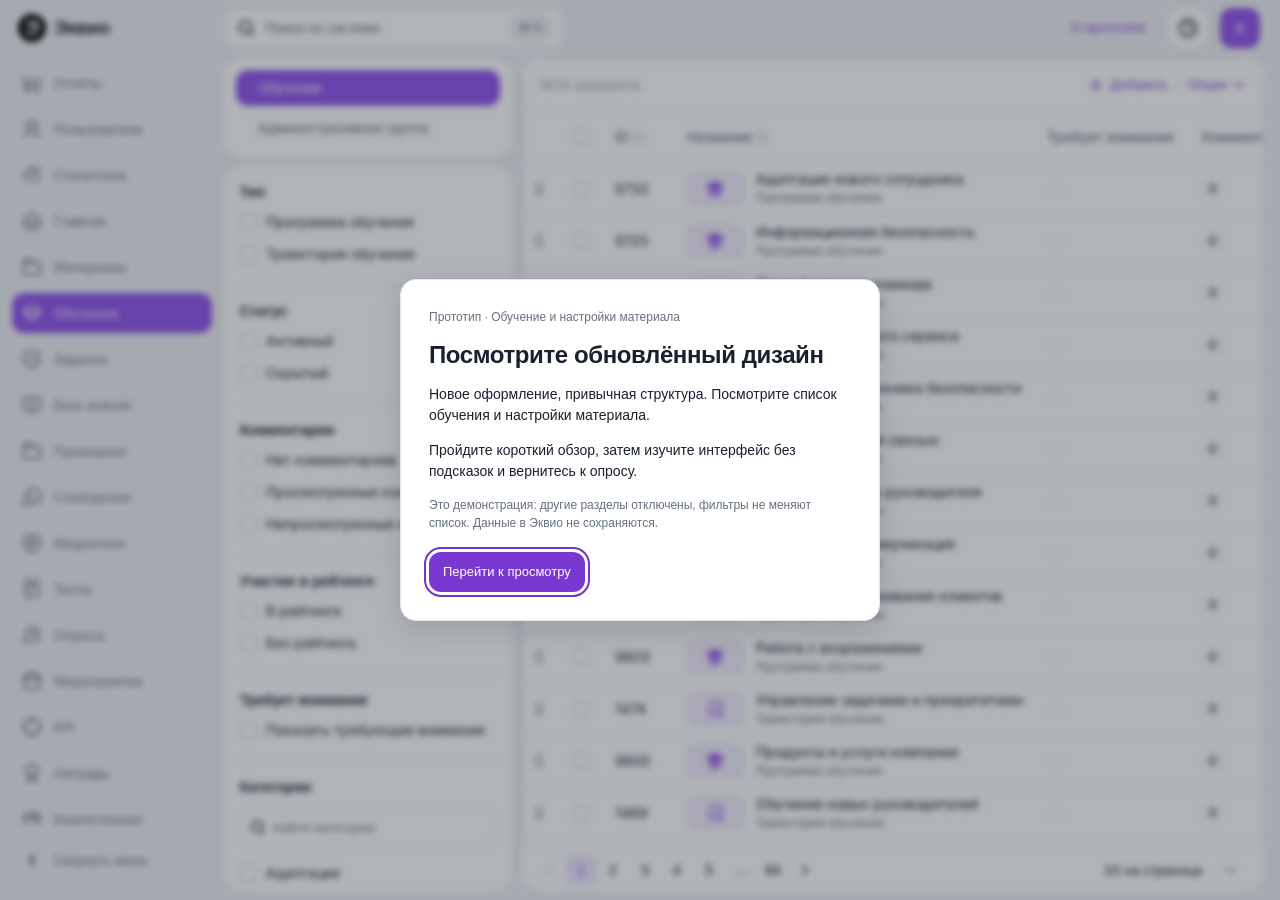
<file: layout-visual-tour/index.html>
<!DOCTYPE html>

<html class="notranslate" lang="ru" translate="no"><head><meta charset="utf-8"/><meta content="width=device-width,initial-scale=1" name="viewport"/><meta content="default-src 'none'; img-src 'self' data:; style-src 'self' 'unsafe-inline'; font-src 'self' data:; script-src 'self'; connect-src 'none'; frame-src 'none'; form-action 'none'; base-uri 'none'" http-equiv="Content-Security-Policy"/><title>Эквио · Просмотр обновлённого дизайна · Обучение</title><link href="assets/e14775a285245802.css" rel="stylesheet"/>
<link href="assets/inline-01.css" rel="stylesheet"/>
<link href="assets/inline-02.css" rel="stylesheet"/>
<link href="assets/inline-03.css" rel="stylesheet"/>
<link href="assets/inline-04.css" rel="stylesheet"/>
<link href="assets/inline-05.css" rel="stylesheet"/>
<link href="assets/aad5d171cd3f536a.css" rel="stylesheet"/>
<link href="assets/68f883c4b0aa646a.css" rel="stylesheet"/>
<link href="assets/72a72eab15d77224.css" rel="stylesheet"/>
<link href="assets/inline-09.css" rel="stylesheet"/>
<link href="assets/inline-10.css" rel="stylesheet"/>
<link href="assets/inline-11.css" rel="stylesheet"/>
<link href="assets/6b6052547d65564a.css" rel="stylesheet"/>
<link href="assets/01a82d93667bd2c8.css" rel="stylesheet"/>
<link href="assets/c01bfa5bc910f23b.css" rel="stylesheet"/><link href="tokens.css" rel="stylesheet"/><link href="ui.css" rel="stylesheet"/><script defer="" src="search-index.js"></script><script defer="" src="ui.js?v=study-9"></script><link href="layout-b.css?v=study-9" rel="stylesheet"/><link href="research-tour.css?v=study-10" rel="stylesheet"/><script defer="" src="research-tour.js?v=study-10"></script></head><body class="refresh list-view layout-b preview-hidden" data-research-page="list"><script src="menu-state.js?v=study-9"></script><svg aria-hidden="true" style="display:none" xmlns="http://www.w3.org/2000/svg"><symbol fill="none" id="igIIs">
<path clip-rule="evenodd" d="M11.4772 1.33636C11.8195 1.24368 12.1803 1.24368 12.5226 1.33636C12.92 1.44395 13.2545 1.7066 13.5215 1.91624C13.547 1.93625 13.5719 1.95578 13.5961 1.97465L20.3784 7.24977C20.4046 7.27008 20.4305 7.29019 20.4562 7.31013C20.8328 7.60241 21.1646 7.85991 21.4119 8.19421C21.6288 8.48759 21.7905 8.8181 21.8889 9.1695C22.0009 9.56992 22.0005 9.98993 22 10.4667C21.9999 10.4992 21.9999 10.532 21.9999 10.5651V17.8386C21.9999 18.3657 21.9999 18.8204 21.9693 19.195C21.937 19.5904 21.8657 19.9836 21.6729 20.362C21.3853 20.9264 20.9264 21.3854 20.3619 21.673C19.9835 21.8658 19.5903 21.9371 19.1949 21.9694C18.8204 22 18.3656 22 17.8385 22H15.7999C15.7923 22 15.7846 22 15.7767 22C15.6576 22 15.5154 22.0001 15.3901 21.9899C15.2448 21.978 15.0369 21.9475 14.8189 21.8365C14.5367 21.6927 14.3072 21.4632 14.1634 21.181C14.0523 20.963 14.0219 20.755 14.01 20.6098C13.9998 20.4845 13.9998 20.3422 13.9999 20.2231L13.9999 13.6C13.9999 13.3035 13.9991 13.1412 13.9896 13.0246C13.9892 13.02 13.9888 13.0156 13.9884 13.0114C13.9843 13.011 13.9799 13.0107 13.9753 13.0103C13.8587 13.0008 13.6964 13 13.3999 13H10.5999C10.3034 13 10.1411 13.0008 10.0245 13.0103C10.0199 13.0107 10.0155 13.011 10.0113 13.0114C10.011 13.0156 10.0106 13.02 10.0102 13.0246C10.0007 13.1412 9.9999 13.3035 9.9999 13.6L9.9999 20.2231C9.99995 20.3422 10 20.4845 9.98976 20.6098C9.9779 20.755 9.94745 20.963 9.83641 21.181C9.6926 21.4632 9.46312 21.6927 9.18088 21.8365C8.96294 21.9475 8.75494 21.978 8.60973 21.9899C8.48441 22.0001 8.34216 22 8.22305 22C8.21523 22 8.2075 22 8.1999 22H6.16133C5.63419 22 5.17943 22 4.80487 21.9694C4.40952 21.9371 4.0163 21.8658 3.63792 21.673C3.07344 21.3854 2.6145 20.9264 2.32688 20.362C2.13408 19.9836 2.06277 19.5904 2.03046 19.195C1.99986 18.8204 1.99988 18.3657 1.99989 17.8385L1.9999 10.5651C1.9999 10.532 1.99986 10.4992 1.99982 10.4667C1.99931 9.98993 1.99886 9.56992 2.11094 9.1695C2.2093 8.8181 2.37094 8.48759 2.58794 8.19421C2.83519 7.85991 3.16701 7.6024 3.54364 7.31012C3.56934 7.29018 3.59524 7.27007 3.62134 7.24977L10.4037 1.97465C10.4279 1.95578 10.4528 1.93625 10.4783 1.91623C10.7453 1.7066 11.0798 1.44395 11.4772 1.33636ZM11.9926 3.28153C11.9174 3.33174 11.8184 3.40798 11.6315 3.55335L4.84923 8.82848C4.35115 9.21587 4.2584 9.29901 4.19591 9.3835C4.12358 9.4813 4.0697 9.59147 4.03691 9.7086C4.00858 9.8098 3.9999 9.93406 3.9999 10.5651V17.8C3.9999 18.3765 4.00067 18.7488 4.02382 19.0321C4.04602 19.3038 4.0837 19.4045 4.10889 19.454C4.20476 19.6421 4.35774 19.7951 4.5459 19.891C4.59535 19.9162 4.69607 19.9539 4.96773 19.9761C5.25107 19.9992 5.62334 20 6.1999 20H7.9999L7.99989 13.5681C7.99986 13.3157 7.99983 13.0699 8.01684 12.8618C8.03552 12.6332 8.07959 12.3634 8.21788 12.092C8.40963 11.7157 8.71559 11.4097 9.09191 11.218C9.36334 11.0797 9.63307 11.0356 9.86167 11.0169C10.0698 10.9999 10.3156 11 10.568 11H13.4318C13.6842 11 13.93 10.9999 14.1381 11.0169C14.3667 11.0356 14.6365 11.0797 14.9079 11.218C15.2842 11.4097 15.5902 11.7157 15.7819 12.092C15.9202 12.3634 15.9643 12.6332 15.983 12.8618C16 13.0699 15.9999 13.3157 15.9999 13.5681L15.9999 20H17.7999C18.3764 20 18.7487 19.9992 19.0321 19.9761C19.3037 19.9539 19.4044 19.9162 19.4539 19.891C19.642 19.7951 19.795 19.6421 19.8909 19.454C19.9161 19.4045 19.9538 19.3038 19.976 19.0321C19.9991 18.7488 19.9999 18.3765 19.9999 17.8V10.5651C19.9999 9.93406 19.9912 9.8098 19.9629 9.7086C19.9301 9.59146 19.8762 9.4813 19.8039 9.3835C19.7414 9.29901 19.6486 9.21587 19.1506 8.82848L12.3683 3.55335C12.1814 3.40798 12.0823 3.33174 12.0072 3.28153C12.0046 3.27983 12.0022 3.27822 11.9999 3.27669C11.9976 3.27822 11.9951 3.27983 11.9926 3.28153Z" fill="currentColor" fill-rule="evenodd"></path>
</symbol><symbol fill="none" id="ykJxh">
<path clip-rule="evenodd" d="M8 1C8.55229 1 9 1.44772 9 2V3H15V2C15 1.44772 15.4477 1 16 1C16.5523 1 17 1.44772 17 2V3.00163C17.4755 3.00489 17.891 3.01471 18.2518 3.04419C18.8139 3.09012 19.3306 3.18868 19.816 3.43597C20.5686 3.81947 21.1805 4.43139 21.564 5.18404C21.8113 5.66937 21.9099 6.18608 21.9558 6.74817C22 7.28936 22 7.95372 22 8.75868V17.2413C22 18.0463 22 18.7106 21.9558 19.2518C21.9099 19.8139 21.8113 20.3306 21.564 20.816C21.1805 21.5686 20.5686 22.1805 19.816 22.564C19.3306 22.8113 18.8139 22.9099 18.2518 22.9558C17.7106 23 17.0463 23 16.2413 23H7.75868C6.95372 23 6.28936 23 5.74817 22.9558C5.18608 22.9099 4.66937 22.8113 4.18404 22.564C3.43139 22.1805 2.81947 21.5686 2.43597 20.816C2.18868 20.3306 2.09012 19.8139 2.04419 19.2518C1.99998 18.7106 1.99999 18.0463 2 17.2413V8.7587C1.99999 7.95373 1.99998 7.28937 2.04419 6.74817C2.09012 6.18608 2.18868 5.66937 2.43597 5.18404C2.81947 4.43139 3.43139 3.81947 4.18404 3.43597C4.66937 3.18868 5.18608 3.09012 5.74818 3.04419C6.10898 3.01471 6.52454 3.00489 7 3.00163V2C7 1.44772 7.44772 1 8 1ZM7 5.00176C6.55447 5.00489 6.20463 5.01356 5.91104 5.03755C5.47262 5.07337 5.24842 5.1383 5.09202 5.21799C4.7157 5.40973 4.40973 5.71569 4.21799 6.09202C4.1383 6.24842 4.07337 6.47262 4.03755 6.91104C4.00078 7.36113 4 7.94342 4 8.8V9H20V8.8C20 7.94342 19.9992 7.36113 19.9624 6.91104C19.9266 6.47262 19.8617 6.24842 19.782 6.09202C19.5903 5.7157 19.2843 5.40973 18.908 5.21799C18.7516 5.1383 18.5274 5.07337 18.089 5.03755C17.7954 5.01356 17.4455 5.00489 17 5.00176V6C17 6.55228 16.5523 7 16 7C15.4477 7 15 6.55228 15 6V5H9V6C9 6.55228 8.55229 7 8 7C7.44772 7 7 6.55228 7 6V5.00176ZM20 11H4V17.2C4 18.0566 4.00078 18.6389 4.03755 19.089C4.07337 19.5274 4.1383 19.7516 4.21799 19.908C4.40973 20.2843 4.7157 20.5903 5.09202 20.782C5.24842 20.8617 5.47262 20.9266 5.91104 20.9624C6.36113 20.9992 6.94342 21 7.8 21H16.2C17.0566 21 17.6389 20.9992 18.089 20.9624C18.5274 20.9266 18.7516 20.8617 18.908 20.782C19.2843 20.5903 19.5903 20.2843 19.782 19.908C19.8617 19.7516 19.9266 19.5274 19.9624 19.089C19.9992 18.6389 20 18.0566 20 17.2V11Z" fill="currentColor" fill-rule="evenodd"></path>
</symbol><symbol fill="none" id="jqckK">
<path d="M7.07983 3.37019C6.22166 2.49377 7.04621 1.03503 8.24706 1.32179L8.25254 1.32312C10.8103 1.95483 13.745 3.31774 16.2672 5.32932C16.7244 5.07456 17.3142 5.14112 17.7021 5.52899L19.1714 6.99825C19.5602 7.38713 19.6261 7.97907 19.369 8.43673C21.3773 10.9598 22.7453 13.889 23.3772 16.4478L23.378 16.4509C23.6707 17.6582 22.1977 18.4703 21.3227 17.6131L21.3174 17.6078L16.319 12.6094L16.0355 12.893C15.6926 13.2359 15.1777 13.3064 14.7641 13.1045L5.07081 22.7977C4.50752 23.361 3.59884 23.361 3.03562 22.7977L1.9026 21.6647L1.89573 21.6578C1.34896 21.0963 1.34896 20.1981 1.89573 19.6365L1.9026 19.6295L11.5934 9.93874C11.3855 9.52348 11.4544 9.00317 11.8 8.65756L12.0836 8.37401L7.08524 3.37566L7.07983 3.37019ZM12.5874 11.0123L2.95251 20.6471L4.05322 21.7478L13.6881 12.113L12.5874 11.0123ZM16.8723 7.82662C14.5145 5.46241 11.4623 3.80467 8.75553 2.97839L13.4332 7.65611C13.8283 8.05121 13.8283 8.69681 13.4332 9.09191L13.0839 9.44124L15.2518 11.6092L15.6011 11.2598C15.9962 10.8647 16.6418 10.8647 17.0369 11.2598L21.7216 15.9445C20.8945 13.2398 19.2316 10.1922 16.8723 7.82662Z" fill="currentColor" stroke="currentColor"></path>
<path clip-rule="evenodd" d="M6.9118 3.53472L6.91265 3.53559L6.91895 3.54195L11.751 8.37401L11.6338 8.49127C11.2576 8.86739 11.1522 9.41285 11.3156 9.88394L1.73632 19.4633L1.73543 19.4641L1.72723 19.4724C1.09158 20.1253 1.09156 21.169 1.72725 21.8218L1.72856 21.8232L1.73632 21.831L2.86932 22.964C3.52439 23.6192 4.58198 23.6192 5.2371 22.964L14.82 13.3811C15.2885 13.5392 15.8285 13.4325 16.2018 13.0593L16.319 12.942L21.1511 17.7741L21.1582 17.7811C22.1967 18.7984 23.9567 17.8398 23.6065 16.3955L23.6058 16.3923C22.9754 13.8401 21.6243 10.9298 19.6451 8.40678C19.8649 7.88452 19.763 7.25727 19.3377 6.83197L17.8684 5.3627C17.4442 4.9385 16.8191 4.83599 16.2977 5.05354C13.7749 3.0708 10.8598 1.72483 8.30893 1.09482L8.30252 1.09326C6.87367 0.75205 5.88753 2.48866 6.9118 3.53472ZM16.2672 5.32932C13.745 3.31774 10.8103 1.95483 8.25254 1.32312L8.24706 1.32179C7.04621 1.03503 6.22166 2.49377 7.07983 3.37019L7.08524 3.37566L12.0836 8.37401L11.8 8.65756C11.4544 9.00317 11.3855 9.52348 11.5934 9.93874L1.9026 19.6295L1.89573 19.6365C1.34896 20.1981 1.34896 21.0963 1.89573 21.6578L1.9026 21.6647L3.03562 22.7977C3.59884 23.361 4.50752 23.361 5.07081 22.7977L14.7641 13.1045C15.1777 13.3064 15.6926 13.2359 16.0355 12.893L16.319 12.6094L21.3174 17.6078L21.3227 17.6131C22.1977 18.4703 23.6707 17.6582 23.378 16.4509L23.3772 16.4478C22.7453 13.889 21.3773 10.9598 19.369 8.43673C19.6261 7.97907 19.5602 7.38713 19.1714 6.99825L17.7021 5.52899C17.3142 5.14112 16.7244 5.07456 16.2672 5.32932ZM12.5874 11.0123L2.95251 20.6471L4.05322 21.7478L13.6881 12.113L12.5874 11.0123ZM13.3555 12.113L4.05322 21.4153L3.28509 20.6471L12.5874 11.3448L13.3555 12.113ZM17.2032 11.0936C16.7163 10.6066 15.9218 10.6066 15.4348 11.0936L15.2518 11.2766L13.4164 9.44124L13.5995 9.25819C14.0864 8.77126 14.0864 7.97676 13.5995 7.48982L9.63035 3.52064C12.0523 4.40958 14.6485 5.92984 16.7058 7.99269C18.7642 10.0566 20.2877 12.6495 21.1782 15.0685L17.2032 11.0936ZM17.0369 11.2598C16.6418 10.8647 15.9962 10.8647 15.6011 11.2598L15.2518 11.6092L13.0839 9.44124L13.4332 9.09191C13.8283 8.69681 13.8283 8.05121 13.4332 7.65611L8.75553 2.97839C8.9177 3.0279 9.08111 3.08039 9.24554 3.13583C11.8256 4.00585 14.6557 5.60406 16.8723 7.82662C19.09 10.0503 20.6923 12.8764 21.5637 15.454C21.6193 15.6186 21.672 15.7822 21.7216 15.9445L17.0369 11.2598Z" fill="currentColor" fill-rule="evenodd" stroke="currentColor"></path>
</symbol><symbol fill="none" id="kayJc">
<path clip-rule="evenodd" d="M12.4502 3.2522C7.47963 3.2522 3.4502 7.28163 3.4502 12.2522C3.4502 14.4733 4.25481 16.5066 5.58846 18.0763C6.5049 16.9631 7.89387 16.2522 9.4502 16.2522H15.4502C17.0065 16.2522 18.3955 16.9631 19.3119 18.0763C20.6456 16.5066 21.4502 14.4733 21.4502 12.2522C21.4502 7.28163 17.4208 3.2522 12.4502 3.2522ZM19.8204 20.4181C22.0494 18.405 23.4502 15.4922 23.4502 12.2522C23.4502 6.17706 18.5253 1.2522 12.4502 1.2522C6.37506 1.2522 1.4502 6.17706 1.4502 12.2522C1.4502 15.4922 2.85099 18.405 5.07999 20.4181C5.09158 20.429 5.10347 20.4397 5.11564 20.4502C7.0619 22.1926 9.63231 23.2522 12.4502 23.2522C15.2681 23.2522 17.8385 22.1926 19.7847 20.4502C19.7969 20.4397 19.8088 20.4291 19.8204 20.4181ZM17.8508 19.4524C17.3029 18.7228 16.4308 18.2522 15.4502 18.2522H9.4502C8.46963 18.2522 7.59753 18.7228 7.04958 19.4524C8.55387 20.5825 10.4238 21.2522 12.4502 21.2522C14.4766 21.2522 16.3465 20.5825 17.8508 19.4524ZM12.4502 6.7522C10.7933 6.7522 9.4502 8.09534 9.4502 9.7522C9.4502 11.4091 10.7933 12.7522 12.4502 12.7522C14.107 12.7522 15.4502 11.4091 15.4502 9.7522C15.4502 8.09534 14.107 6.7522 12.4502 6.7522ZM7.4502 9.7522C7.4502 6.99077 9.68877 4.7522 12.4502 4.7522C15.2116 4.7522 17.4502 6.99077 17.4502 9.7522C17.4502 12.5136 15.2116 14.7522 12.4502 14.7522C9.68877 14.7522 7.4502 12.5136 7.4502 9.7522Z" fill="currentColor" fill-rule="evenodd"></path>
</symbol><symbol fill="none" id="nsIRL">
<path clip-rule="evenodd" d="M10.09 4.05463C9.96938 4.01302 9.8127 3.99997 9.02229 3.99997H5.2C4.62345 3.99997 4.25118 4.00075 3.96784 4.0239C3.69617 4.04609 3.59546 4.08377 3.54601 4.10896C3.35785 4.20484 3.20487 4.35782 3.109 4.54598C3.0838 4.59542 3.04612 4.69614 3.02393 4.96781C3.00357 5.21695 3.00052 5.53487 3.00007 5.99997H11.382L10.99 5.2161C10.6366 4.50915 10.5548 4.37484 10.4637 4.28555C10.3578 4.18184 10.2301 4.10296 10.09 4.05463ZM13.618 5.99997L12.7789 4.32168C12.7602 4.28429 12.7417 4.24719 12.7234 4.2104C12.4586 3.67916 12.2258 3.21196 11.8631 2.85672C11.5454 2.54557 11.1625 2.30893 10.7421 2.16394C10.2622 1.99839 9.74022 1.99908 9.14666 1.99986C9.10555 1.99992 9.0641 1.99997 9.02229 1.99997L5.16146 1.99997C4.63431 1.99995 4.17955 1.99994 3.80497 2.03054C3.40963 2.06284 3.01641 2.13416 2.63803 2.32695C2.07354 2.61457 1.6146 3.07351 1.32698 3.638C1.13419 4.01638 1.06287 4.4096 1.03057 4.80494C0.999967 5.17952 0.999983 5.63428 1 6.16143L1 16.2413C0.999989 17.0462 0.999978 17.7106 1.0442 18.2518C1.09012 18.8139 1.18868 19.3306 1.43598 19.8159C1.81947 20.5686 2.43139 21.1805 3.18404 21.564C3.66938 21.8113 4.18608 21.9099 4.74818 21.9558C5.28937 22 5.95372 22 6.75868 22H17.2413C18.0463 22 18.7106 22 19.2518 21.9558C19.8139 21.9099 20.3306 21.8113 20.816 21.564C21.5686 21.1805 22.1805 20.5686 22.564 19.8159C22.8113 19.3306 22.9099 18.8139 22.9558 18.2518C23 17.7106 23 17.0463 23 16.2413V11.7586C23 10.9537 23 10.2893 22.9558 9.74815C22.9099 9.18605 22.8113 8.66934 22.564 8.18401C22.1805 7.43136 21.5686 6.81944 20.816 6.43595C20.3306 6.18865 19.8139 6.09009 19.2518 6.04417C18.7106 5.99995 18.0463 5.99996 17.2413 5.99997L13.618 5.99997ZM12.9799 7.99997C12.9938 8.00026 13.0077 8.00026 13.0217 7.99997H17.2C18.0566 7.99997 18.6389 8.00075 19.089 8.03752C19.5274 8.07334 19.7516 8.13827 19.908 8.21796C20.2843 8.40971 20.5903 8.71567 20.782 9.09199C20.8617 9.24839 20.9266 9.47259 20.9625 9.91101C20.9992 10.3611 21 10.9434 21 11.8V16.2C21 17.0566 20.9992 17.6388 20.9625 18.0889C20.9266 18.5273 20.8617 18.7516 20.782 18.908C20.5903 19.2843 20.2843 19.5902 19.908 19.782C19.7516 19.8617 19.5274 19.9266 19.089 19.9624C18.6389 19.9992 18.0566 20 17.2 20H6.8C5.94342 20 5.36113 19.9992 4.91104 19.9624C4.47262 19.9266 4.24842 19.8617 4.09202 19.782C3.7157 19.5902 3.40974 19.2843 3.21799 18.908C3.1383 18.7516 3.07337 18.5273 3.03755 18.0889C3.00078 17.6388 3 17.0566 3 16.2V7.99997H12.9799Z" fill="currentColor" fill-rule="evenodd"></path>
</symbol><symbol fill="none" id="XjZgD">
<path clip-rule="evenodd" d="M2.4502 12.2522C2.4502 6.72935 6.92735 2.2522 12.4502 2.2522C17.973 2.2522 22.4502 6.72935 22.4502 12.2522C22.4502 17.775 17.973 22.2522 12.4502 22.2522C11.1219 22.2522 9.85169 21.9927 8.68941 21.5206C8.58442 21.478 8.52382 21.4535 8.47906 21.4367C8.47377 21.4347 8.46917 21.433 8.46524 21.4316C8.46376 21.4318 8.46218 21.432 8.46049 21.4322C8.42358 21.4372 8.37328 21.4455 8.27724 21.4615L4.71936 22.0545C4.70986 22.056 4.70028 22.0576 4.69063 22.0593C4.53001 22.0861 4.35031 22.1161 4.19423 22.1279C4.02405 22.1407 3.75331 22.1452 3.4672 22.0225C3.11349 21.8708 2.83163 21.5889 2.67992 21.2352C2.5572 20.9491 2.56168 20.6783 2.57452 20.5082C2.5863 20.3521 2.61631 20.1724 2.64314 20.0118C2.64475 20.0021 2.64635 19.9925 2.64793 19.983L3.24091 16.4251C3.25692 16.3291 3.26519 16.2788 3.27019 16.2419C3.27042 16.2402 3.27063 16.2386 3.27083 16.2371C3.2694 16.2332 3.26771 16.2286 3.26572 16.2233C3.24891 16.1786 3.22439 16.118 3.18175 16.013C2.70972 14.8507 2.4502 13.5805 2.4502 12.2522ZM12.4502 4.2522C8.03192 4.2522 4.4502 7.83392 4.4502 12.2522C4.4502 13.3182 4.65815 14.3331 5.03476 15.2604C5.04072 15.2751 5.04684 15.2901 5.05309 15.3054C5.11415 15.4549 5.18676 15.6327 5.22398 15.7988C5.25778 15.9496 5.27238 16.0814 5.2724 16.2359C5.27242 16.4056 5.2435 16.577 5.22018 16.7154C5.21796 16.7286 5.21579 16.7414 5.2137 16.7539L4.66675 20.0356L7.94845 19.4887C7.96098 19.4866 7.97384 19.4844 7.98701 19.4822C8.12536 19.4589 8.29684 19.43 8.46646 19.43C8.62101 19.43 8.75283 19.4446 8.90363 19.4784C9.06966 19.5156 9.24747 19.5882 9.39701 19.6493C9.4123 19.6556 9.4273 19.6617 9.44196 19.6676C10.3693 20.0442 11.3842 20.2522 12.4502 20.2522C16.8685 20.2522 20.4502 16.6705 20.4502 12.2522C20.4502 7.83392 16.8685 4.2522 12.4502 4.2522ZM6.4502 12.2522C6.4502 11.4238 7.12177 10.7522 7.9502 10.7522C8.77862 10.7522 9.4502 11.4238 9.4502 12.2522C9.4502 13.0806 8.77862 13.7522 7.9502 13.7522C7.12177 13.7522 6.4502 13.0806 6.4502 12.2522ZM10.9502 12.2522C10.9502 11.4238 11.6218 10.7522 12.4502 10.7522C13.2786 10.7522 13.9502 11.4238 13.9502 12.2522C13.9502 13.0806 13.2786 13.7522 12.4502 13.7522C11.6218 13.7522 10.9502 13.0806 10.9502 12.2522ZM15.4502 12.2522C15.4502 11.4238 16.1218 10.7522 16.9502 10.7522C17.7786 10.7522 18.4502 11.4238 18.4502 12.2522C18.4502 13.0806 17.7786 13.7522 16.9502 13.7522C16.1218 13.7522 15.4502 13.0806 15.4502 12.2522Z" fill="currentColor" fill-rule="evenodd"></path>
</symbol><symbol fill="none" id="nTHqH">
<path clip-rule="evenodd" d="M12 3C10.8954 3 10 3.89543 10 5C10 6.10457 10.8954 7 12 7C13.1046 7 14 6.10457 14 5C14 3.89543 13.1046 3 12 3ZM8 5C8 2.79086 9.79086 1 12 1C14.2091 1 16 2.79086 16 5C16 6.86384 14.7252 8.42994 13 8.87398V20.9443C15.019 20.7186 16.9135 19.8144 18.364 18.364C19.8144 16.9135 20.7186 15.019 20.9443 13H19C18.4477 13 18 12.5523 18 12C18 11.4477 18.4477 11 19 11H22C22.5523 11 23 11.4477 23 12C23 14.9174 21.8411 17.7153 19.7782 19.7782C17.7153 21.8411 14.9174 23 12 23C9.08262 23 6.28473 21.8411 4.22183 19.7782C2.15893 17.7153 1 14.9174 1 12C1 11.7348 1.10536 11.4804 1.29289 11.2929C1.48043 11.1054 1.73478 11 2 11H5C5.55228 11 6 11.4477 6 12C6 12.5523 5.55228 13 5 13H3.0557C3.28137 15.019 4.18561 16.9135 5.63604 18.364C7.08647 19.8144 8.98098 20.7186 11 20.9443V8.87398C9.27477 8.42994 8 6.86384 8 5Z" fill="currentColor" fill-rule="evenodd"></path>
</symbol><symbol fill="none" id="OONiJ">
<path clip-rule="evenodd" d="M12 3.00952C7.02944 3.00952 3 7.03896 3 12.0095C3 16.9801 7.02944 21.0095 12 21.0095C16.9706 21.0095 21 16.9801 21 12.0095C21 7.03896 16.9706 3.00952 12 3.00952ZM1 12.0095C1 5.93439 5.92487 1.00952 12 1.00952C18.0751 1.00952 23 5.93439 23 12.0095C23 18.0847 18.0751 23.0095 12 23.0095C5.92487 23.0095 1 18.0847 1 12.0095ZM12 7.00952C12.5523 7.00952 13 7.45724 13 8.00952V12.0095C13 12.5618 12.5523 13.0095 12 13.0095C11.4477 13.0095 11 12.5618 11 12.0095V8.00952C11 7.45724 11.4477 7.00952 12 7.00952ZM11 16.0095C11 15.4572 11.4477 15.0095 12 15.0095H12.01C12.5623 15.0095 13.01 15.4572 13.01 16.0095C13.01 16.5618 12.5623 17.0095 12.01 17.0095H12C11.4477 17.0095 11 16.5618 11 16.0095Z" fill="currentColor" fill-rule="evenodd"></path>
</symbol><symbol fill="none" id="gkGKW">
<path clip-rule="evenodd" d="M12 3.00952C7.02944 3.00952 3 7.03896 3 12.0095C3 16.9801 7.02944 21.0095 12 21.0095C16.9706 21.0095 21 16.9801 21 12.0095C21 7.03896 16.9706 3.00952 12 3.00952ZM1 12.0095C1 5.93439 5.92487 1.00952 12 1.00952C18.0751 1.00952 23 5.93439 23 12.0095C23 18.0847 18.0751 23.0095 12 23.0095C5.92487 23.0095 1 18.0847 1 12.0095ZM12 7.00952C12.5523 7.00952 13 7.45724 13 8.00952V12.0095C13 12.5618 12.5523 13.0095 12 13.0095C11.4477 13.0095 11 12.5618 11 12.0095V8.00952C11 7.45724 11.4477 7.00952 12 7.00952ZM11 16.0095C11 15.4572 11.4477 15.0095 12 15.0095H12.01C12.5623 15.0095 13.01 15.4572 13.01 16.0095C13.01 16.5618 12.5623 17.0095 12.01 17.0095H12C11.4477 17.0095 11 16.5618 11 16.0095Z" fill="currentColor" fill-rule="evenodd"></path>
</symbol><symbol fill="none" id="HzgHU">
<path clip-rule="evenodd" d="M18.8141 5.88824C15.2994 2.37352 9.60094 2.37352 6.08622 5.88824C3.73155 8.24291 2.9531 11.5783 3.75571 14.5837C3.8982 15.1173 3.58116 15.6654 3.04757 15.8079C2.51399 15.9504 1.96592 15.6333 1.82342 15.0998C0.844182 11.4329 1.7921 7.35394 4.67201 4.47402C8.96778 0.178256 15.9326 0.178255 20.2284 4.47402C24.5241 8.76979 24.5241 15.7346 20.2284 20.0304C17.3484 22.9103 13.2695 23.8582 9.60262 22.879C9.06904 22.7365 8.752 22.1884 8.89449 21.6548C9.03698 21.1212 9.58506 20.8042 10.1186 20.9467C13.1241 21.7493 16.4595 20.9708 18.8141 18.6162C22.3289 15.1014 22.3289 9.40296 18.8141 5.88824ZM8.45032 9.2523C8.45032 8.70001 8.89804 8.2523 9.45032 8.2523H15.4503C16.0026 8.2523 16.4503 8.70001 16.4503 9.2523V15.2523C16.4503 15.8046 16.0026 16.2523 15.4503 16.2523C14.898 16.2523 14.4503 15.8046 14.4503 15.2523V11.6665L6.15723 19.9594C5.7667 20.3499 5.13354 20.3499 4.74302 19.9593C4.3525 19.5688 4.35251 18.9356 4.74304 18.5451L13.0361 10.2523H9.45032C8.89804 10.2523 8.45032 9.80458 8.45032 9.2523Z" fill="currentColor" fill-rule="evenodd"></path>
</symbol><symbol fill="none" id="npIRK">
<path clip-rule="evenodd" d="M7.35462 0.999775C7.38533 0.999899 7.41534 1.00002 7.44454 1.00002H16.5557C16.5849 1.00002 16.6149 0.999899 16.6456 0.999775C16.9586 0.998509 17.3443 0.99695 17.6841 1.12064C18.2397 1.32283 18.6773 1.76045 18.8795 2.31598C18.9594 2.5355 18.987 2.77416 18.9962 3.00002L20.5266 3.00002C20.7366 3 20.9412 2.99998 21.1153 3.01185C21.3057 3.02484 21.5314 3.05532 21.7655 3.15226C22.2555 3.35525 22.6449 3.7446 22.8479 4.23465C22.9448 4.4687 22.9753 4.69442 22.9883 4.88479C23.0001 5.05888 23.0001 5.2635 23.0001 5.47354V6.00002C23.0001 6.04656 23.0001 6.09241 23.0001 6.13759C23.0006 6.93298 23.0009 7.52364 22.8638 8.0353C22.4939 9.41566 21.4157 10.4939 20.0354 10.8637C19.6548 10.9657 19.2305 10.9916 18.7108 10.9981C17.9429 13.5809 15.7245 15.5394 13.0001 15.9291V17H13.4445C15.9605 17 18.0001 19.0396 18.0001 21.5556C18.0001 22.3533 17.3534 23 16.5557 23H7.44454C6.6468 23 6.0001 22.3533 6.0001 21.5556C6.0001 19.0396 8.03969 17 10.5557 17H11.0001V15.9291C8.27565 15.5394 6.05727 13.5809 5.2894 10.9981C4.76967 10.9916 4.34539 10.9657 3.96482 10.8637C2.58445 10.4939 1.50626 9.41566 1.13639 8.0353C0.999297 7.52365 0.999617 6.93299 1.00005 6.1376C1.00007 6.09241 1.0001 6.04656 1.0001 6.00002V5.50002C1.0001 5.49119 1.0001 5.48236 1.00009 5.47355C1.00007 5.2635 1.00005 5.05888 1.01193 4.88479C1.02492 4.69442 1.05539 4.4687 1.15234 4.23465C1.35533 3.7446 1.74467 3.35525 2.23473 3.15226C2.46877 3.05532 2.6945 3.02484 2.88487 3.01185C3.05895 2.99998 3.26358 3 3.47362 3.00002C3.48244 3.00002 3.49126 3.00002 3.5001 3.00002H5.00397C5.01318 2.77416 5.04081 2.5355 5.12071 2.31598C5.32291 1.76045 5.76052 1.32283 6.31606 1.12064C6.65588 0.99695 7.04156 0.998509 7.35462 0.999775ZM5.0001 5.00002H3.5001C3.25344 5.00002 3.11854 5.00056 3.02101 5.00722C3.01648 5.00753 3.01222 5.00784 3.00823 5.00815C3.00792 5.01214 3.0076 5.0164 3.00729 5.02094C3.00064 5.11846 3.0001 5.25337 3.0001 5.50002V6.00002C3.0001 6.99437 3.00869 7.29538 3.06824 7.51766C3.25318 8.20784 3.79227 8.74694 4.48246 8.93187C4.60125 8.9637 4.74252 8.98097 5.0001 8.99016V5.00002ZM7.0001 3.44446C7.0001 3.22541 7.00052 3.10562 7.0058 3.01877C7.00606 3.01441 7.00633 3.01033 7.0066 3.00652C7.0104 3.00625 7.01448 3.00599 7.01885 3.00572C7.10569 3.00045 7.22548 3.00002 7.44454 3.00002H16.5557C16.7747 3.00002 16.8945 3.00045 16.9813 3.00572C16.9857 3.00599 16.9898 3.00625 16.9936 3.00652C16.9939 3.01033 16.9941 3.01441 16.9944 3.01877C16.9997 3.10562 17.0001 3.22541 17.0001 3.44446V9.00002C17.0001 11.7614 14.7615 14 12.0001 14C9.23867 14 7.0001 11.7614 7.0001 9.00002V3.44446ZM19.0001 5.00002V8.99016C19.2577 8.98097 19.3989 8.9637 19.5177 8.93187C20.2079 8.74694 20.747 8.20784 20.9319 7.51766C20.9915 7.29538 21.0001 6.99437 21.0001 6.00002V5.50002C21.0001 5.25337 20.9996 5.11846 20.9929 5.02094C20.9926 5.0164 20.9923 5.01214 20.992 5.00815C20.988 5.00784 20.9837 5.00753 20.9792 5.00722C20.8817 5.00056 20.7467 5.00002 20.5001 5.00002H19.0001ZM10.5557 19C9.33505 19 8.31431 19.8558 8.06065 21H15.9395C15.6859 19.8558 14.6651 19 13.4445 19H10.5557Z" fill="currentColor" fill-rule="evenodd"></path>
</symbol><symbol fill="none" id="WJJoF">
<path clip-rule="evenodd" d="M5.4502 2.2522C6.00248 2.2522 6.4502 2.69991 6.4502 3.2522V7.2522C6.4502 7.80448 6.00248 8.2522 5.4502 8.2522C4.89791 8.2522 4.4502 7.80448 4.4502 7.2522V3.2522C4.4502 2.69991 4.89791 2.2522 5.4502 2.2522ZM12.4502 2.2522C13.0025 2.2522 13.4502 2.69991 13.4502 3.2522V6.4229C14.6154 6.83474 15.4502 7.94598 15.4502 9.2522C15.4502 10.9091 14.107 12.2522 12.4502 12.2522C10.7933 12.2522 9.4502 10.9091 9.4502 9.2522C9.4502 7.94598 10.285 6.83474 11.4502 6.4229V3.2522C11.4502 2.69991 11.8979 2.2522 12.4502 2.2522ZM19.4502 2.2522C20.0025 2.2522 20.4502 2.69991 20.4502 3.2522V9.2522C20.4502 9.80448 20.0025 10.2522 19.4502 10.2522C18.8979 10.2522 18.4502 9.80448 18.4502 9.2522V3.2522C18.4502 2.69991 18.8979 2.2522 19.4502 2.2522ZM12.4502 8.2522C11.8979 8.2522 11.4502 8.69991 11.4502 9.2522C11.4502 9.80448 11.8979 10.2522 12.4502 10.2522C13.0025 10.2522 13.4502 9.80448 13.4502 9.2522C13.4502 8.69991 13.0025 8.2522 12.4502 8.2522ZM5.4502 12.2522C4.89791 12.2522 4.4502 12.6999 4.4502 13.2522C4.4502 13.8045 4.89791 14.2522 5.4502 14.2522C6.00248 14.2522 6.4502 13.8045 6.4502 13.2522C6.4502 12.6999 6.00248 12.2522 5.4502 12.2522ZM2.4502 13.2522C2.4502 11.5953 3.79334 10.2522 5.4502 10.2522C7.10705 10.2522 8.4502 11.5953 8.4502 13.2522C8.4502 14.5584 7.61539 15.6697 6.4502 16.0815V21.2522C6.4502 21.8045 6.00248 22.2522 5.4502 22.2522C4.89791 22.2522 4.4502 21.8045 4.4502 21.2522L4.4502 16.0815C3.285 15.6697 2.4502 14.5584 2.4502 13.2522ZM19.4502 14.2522C18.8979 14.2522 18.4502 14.6999 18.4502 15.2522C18.4502 15.8045 18.8979 16.2522 19.4502 16.2522C20.0025 16.2522 20.4502 15.8045 20.4502 15.2522C20.4502 14.6999 20.0025 14.2522 19.4502 14.2522ZM16.4502 15.2522C16.4502 13.5953 17.7933 12.2522 19.4502 12.2522C21.107 12.2522 22.4502 13.5953 22.4502 15.2522C22.4502 16.5584 21.6154 17.6697 20.4502 18.0815V21.2522C20.4502 21.8045 20.0025 22.2522 19.4502 22.2522C18.8979 22.2522 18.4502 21.8045 18.4502 21.2522V18.0815C17.285 17.6697 16.4502 16.5584 16.4502 15.2522ZM12.4502 14.2522C13.0025 14.2522 13.4502 14.6999 13.4502 15.2522V21.2522C13.4502 21.8045 13.0025 22.2522 12.4502 22.2522C11.8979 22.2522 11.4502 21.8045 11.4502 21.2522V15.2522C11.4502 14.6999 11.8979 14.2522 12.4502 14.2522Z" fill="currentColor" fill-rule="evenodd"></path>
</symbol><symbol fill="none" id="BQpsW">
<path clip-rule="evenodd" d="M12 3C7.02944 3 3 7.02944 3 12C3 16.9706 7.02944 21 12 21C16.9706 21 21 16.9706 21 12C21 7.02944 16.9706 3 12 3ZM1 12C1 5.92487 5.92487 1 12 1C18.0751 1 23 5.92487 23 12C23 18.0751 18.0751 23 12 23C5.92487 23 1 18.0751 1 12ZM17.2071 8.29289C17.5976 8.68342 17.5976 9.31658 17.2071 9.70711L11.2071 15.7071C10.8166 16.0976 10.1834 16.0976 9.79289 15.7071L6.79289 12.7071C6.40237 12.3166 6.40237 11.6834 6.79289 11.2929C7.18342 10.9024 7.81658 10.9024 8.20711 11.2929L10.5 13.5858L15.7929 8.29289C16.1834 7.90237 16.8166 7.90237 17.2071 8.29289Z" fill="currentColor" fill-rule="evenodd"></path>
</symbol><symbol fill="none" id="hfoGF">
<path clip-rule="evenodd" d="M18.8141 5.88824C15.2994 2.37352 9.60094 2.37352 6.08622 5.88824C3.73155 8.24291 2.9531 11.5783 3.75571 14.5837C3.8982 15.1173 3.58116 15.6654 3.04757 15.8079C2.51399 15.9504 1.96592 15.6333 1.82342 15.0998C0.844182 11.4329 1.7921 7.35394 4.67201 4.47402C8.96778 0.178256 15.9326 0.178255 20.2284 4.47402C24.5241 8.76979 24.5241 15.7346 20.2284 20.0304C17.3484 22.9103 13.2695 23.8582 9.60262 22.879C9.06904 22.7365 8.752 22.1884 8.89449 21.6548C9.03698 21.1212 9.58506 20.8042 10.1186 20.9467C13.1241 21.7493 16.4595 20.9708 18.8141 18.6162C22.3289 15.1014 22.3289 9.40296 18.8141 5.88824ZM8.45032 9.2523C8.45032 8.70001 8.89804 8.2523 9.45032 8.2523H15.4503C16.0026 8.2523 16.4503 8.70001 16.4503 9.2523V15.2523C16.4503 15.8046 16.0026 16.2523 15.4503 16.2523C14.898 16.2523 14.4503 15.8046 14.4503 15.2523V11.6665L6.15723 19.9594C5.7667 20.3499 5.13354 20.3499 4.74302 19.9593C4.3525 19.5688 4.35251 18.9356 4.74304 18.5451L13.0361 10.2523H9.45032C8.89804 10.2523 8.45032 9.80458 8.45032 9.2523Z" fill="currentColor" fill-rule="evenodd"></path>
</symbol><symbol fill="none" id="hBFwp">
<path clip-rule="evenodd" d="M7.7587 2H16.2413C17.0463 1.99999 17.7106 1.99998 18.2518 2.04419C18.8139 2.09012 19.3306 2.18868 19.816 2.43597C20.5686 2.81947 21.1805 3.43139 21.564 4.18404C21.8113 4.66937 21.9099 5.18608 21.9558 5.74817C22 6.28936 22 6.95372 22 7.75868V13.5343C22 14.2041 22 14.7569 21.9691 15.2095C21.9371 15.6788 21.8686 16.1129 21.6955 16.5307C21.2895 17.5108 20.5108 18.2895 19.5307 18.6955C19.1129 18.8686 18.6788 18.9371 18.2095 18.9691C17.7569 19 17.2041 19 16.5343 19H16.5C15.9634 19 15.8569 19.0063 15.7702 19.0268C15.6192 19.0624 15.4784 19.1328 15.3593 19.2322C15.2909 19.2893 15.2219 19.3707 14.9 19.8L13.4231 21.7693C13.3297 21.8938 13.2242 22.0346 13.1226 22.1476C13.0106 22.2721 12.8244 22.4555 12.5437 22.5647C12.194 22.7007 11.806 22.7007 11.4563 22.5647C11.1756 22.4555 10.9894 22.2721 10.8774 22.1476C10.7758 22.0346 10.6703 21.8938 10.577 21.7693L9.1 19.8C8.77806 19.3708 8.70913 19.2893 8.64075 19.2322C8.52156 19.1328 8.38085 19.0624 8.22975 19.0268C8.14307 19.0063 8.03656 19 7.5 19H7.46573C6.79594 19 6.24307 19 5.79046 18.9691C5.32118 18.9371 4.88708 18.8686 4.46927 18.6955C3.48915 18.2895 2.71046 17.5108 2.30448 16.5307C2.13142 16.1129 2.06288 15.6788 2.03087 15.2095C1.99998 14.7569 1.99999 14.2041 2 13.5343L2 7.7587C1.99999 6.95373 1.99998 6.28937 2.04419 5.74817C2.09012 5.18608 2.18868 4.66937 2.43597 4.18404C2.81947 3.43139 3.43139 2.81947 4.18404 2.43597C4.66937 2.18868 5.18608 2.09012 5.74817 2.04419C6.28937 1.99998 6.95373 1.99999 7.7587 2ZM5.91104 4.03755C5.47262 4.07337 5.24842 4.1383 5.09202 4.21799C4.7157 4.40973 4.40973 4.7157 4.21799 5.09202C4.1383 5.24842 4.07337 5.47262 4.03755 5.91104C4.00078 6.36113 4 6.94342 4 7.8V13.5C4 14.2126 4.00054 14.697 4.02623 15.0734C4.0513 15.4409 4.09694 15.6319 4.15224 15.7654C4.35523 16.2554 4.74458 16.6448 5.23463 16.8478C5.36813 16.9031 5.55915 16.9487 5.9266 16.9738C6.30304 16.9995 6.78741 17 7.5 17C7.52818 17 7.55611 17 7.58382 16.9999C7.9894 16.9996 8.34611 16.9992 8.68926 17.0803C9.14254 17.1873 9.56467 17.3983 9.92224 17.6967C10.1929 17.9227 10.4067 18.2082 10.6497 18.5329C10.6663 18.5551 10.6831 18.5775 10.7 18.6L12 20.3333L13.3 18.6C13.3169 18.5775 13.3337 18.5551 13.3503 18.5329C13.5933 18.2082 13.8071 17.9227 14.0778 17.6967C14.4353 17.3983 14.8575 17.1873 15.3107 17.0803C15.6539 16.9992 16.0106 16.9996 16.4162 16.9999C16.4439 17 16.4718 17 16.5 17C17.2126 17 17.697 16.9995 18.0734 16.9738C18.4409 16.9487 18.6319 16.9031 18.7654 16.8478C19.2554 16.6448 19.6448 16.2554 19.8478 15.7654C19.9031 15.6319 19.9487 15.4409 19.9738 15.0734C19.9995 14.697 20 14.2126 20 13.5V7.8C20 6.94342 19.9992 6.36113 19.9624 5.91104C19.9266 5.47262 19.8617 5.24842 19.782 5.09202C19.5903 4.7157 19.2843 4.40973 18.908 4.21799C18.7516 4.1383 18.5274 4.07337 18.089 4.03755C17.6389 4.00078 17.0566 4 16.2 4H7.8C6.94342 4 6.36113 4.00078 5.91104 4.03755ZM11 7C11 6.44772 11.4477 6 12 6H12.01C12.5623 6 13.01 6.44772 13.01 7C13.01 7.55229 12.5623 8 12.01 8H12C11.4477 8 11 7.55229 11 7ZM12 9.5C12.5523 9.5 13 9.94772 13 10.5V14C13 14.5523 12.5523 15 12 15C11.4477 15 11 14.5523 11 14V10.5C11 9.94772 11.4477 9.5 12 9.5Z" fill="currentColor" fill-rule="evenodd"></path>
</symbol><symbol fill="none" id="RMfOm">
<path clip-rule="evenodd" d="M14.4502 3.2522C14.4502 2.69991 14.8979 2.2522 15.4502 2.2522H21.4502C22.0025 2.2522 22.4502 2.69991 22.4502 3.2522L22.4502 9.2522C22.4502 9.80448 22.0025 10.2522 21.4502 10.2522C20.8979 10.2522 20.4502 9.80448 20.4502 9.2522L20.4502 5.66641L14.1573 11.9593C13.7668 12.3498 13.1336 12.3498 12.7431 11.9593C12.3526 11.5688 12.3526 10.9356 12.7431 10.5451L19.036 4.2522H15.4502C14.8979 4.2522 14.4502 3.80448 14.4502 3.2522ZM8.2089 4.2522L10.4502 4.2522C11.0025 4.2522 11.4502 4.69991 11.4502 5.2522C11.4502 5.80448 11.0025 6.2522 10.4502 6.2522H8.2502C7.39362 6.2522 6.81132 6.25297 6.36123 6.28975C5.92282 6.32557 5.69861 6.39049 5.54222 6.47018C5.16589 6.66193 4.85993 6.96789 4.66818 7.34422C4.58849 7.50062 4.52357 7.72482 4.48775 8.16324C4.45097 8.61332 4.4502 9.19562 4.4502 10.0522V16.4522C4.4502 17.3088 4.45097 17.8911 4.48775 18.3412C4.52357 18.7796 4.58849 19.0038 4.66818 19.1602C4.85993 19.5365 5.16589 19.8425 5.54221 20.0342C5.69862 20.1139 5.92282 20.1788 6.36123 20.2146C6.81132 20.2514 7.39362 20.2522 8.2502 20.2522H14.6502C15.5068 20.2522 16.0891 20.2514 16.5392 20.2146C16.9776 20.1788 17.2018 20.1139 17.3582 20.0342C17.7345 19.8425 18.0405 19.5365 18.2322 19.1602C18.3119 19.0038 18.3768 18.7796 18.4126 18.3412C18.4494 17.8911 18.4502 17.3088 18.4502 16.4522V14.2522C18.4502 13.6999 18.8979 13.2522 19.4502 13.2522C20.0025 13.2522 20.4502 13.6999 20.4502 14.2522V16.4935C20.4502 17.2985 20.4502 17.9628 20.406 18.504C20.3601 19.0661 20.2615 19.5828 20.0142 20.0682C19.6307 20.8208 19.0188 21.4327 18.2662 21.8162C17.7808 22.0635 17.2641 22.1621 16.702 22.208C16.1608 22.2522 15.4965 22.2522 14.6915 22.2522H8.20887C7.40391 22.2522 6.73956 22.2522 6.19837 22.208C5.63627 22.1621 5.11957 22.0635 4.63423 21.8162C3.88159 21.4327 3.26966 20.8208 2.88617 20.0682C2.63888 19.5828 2.54031 19.0661 2.49439 18.504C2.45017 17.9628 2.45018 17.2985 2.4502 16.4935V10.0109C2.45018 9.20593 2.45017 8.54157 2.49439 8.00037C2.54032 7.43827 2.63888 6.92157 2.88617 6.43624C3.26966 5.68359 3.88159 5.07166 4.63423 4.68817C5.11957 4.44088 5.63627 4.34232 6.19837 4.29639C6.73957 4.25217 7.40393 4.25218 8.2089 4.2522Z" fill="currentColor" fill-rule="evenodd"></path>
</symbol><symbol fill="none" id="JJOjC">
<path clip-rule="evenodd" d="M8.7587 1H15.2413C16.0463 0.999988 16.7106 0.999977 17.2518 1.04419C17.8139 1.09012 18.3306 1.18868 18.816 1.43597C19.5686 1.81947 20.1805 2.43139 20.564 3.18404C20.8113 3.66937 20.9099 4.18608 20.9558 4.74817C21 5.28936 21 5.95372 21 6.75868V17.2413C21 18.0463 21 18.7106 20.9558 19.2518C20.9099 19.8139 20.8113 20.3306 20.564 20.816C20.1805 21.5686 19.5686 22.1805 18.816 22.564C18.3306 22.8113 17.8139 22.9099 17.2518 22.9558C16.7106 23 16.0463 23 15.2413 23H8.75868C7.95372 23 7.28936 23 6.74817 22.9558C6.18608 22.9099 5.66937 22.8113 5.18404 22.564C4.43139 22.1805 3.81947 21.5686 3.43597 20.816C3.18868 20.3306 3.09012 19.8139 3.04419 19.2518C2.99998 18.7106 2.99999 18.0463 3 17.2413V6.7587C2.99999 5.95373 2.99998 5.28937 3.04419 4.74817C3.09012 4.18608 3.18868 3.66937 3.43597 3.18404C3.81947 2.43139 4.43139 1.81947 5.18404 1.43597C5.66937 1.18868 6.18608 1.09012 6.74817 1.04419C7.28937 0.999977 7.95373 0.999988 8.7587 1ZM6.91104 3.03755C6.47262 3.07337 6.24842 3.1383 6.09202 3.21799C5.7157 3.40973 5.40973 3.7157 5.21799 4.09202C5.1383 4.24842 5.07337 4.47262 5.03755 4.91104C5.00078 5.36113 5 5.94342 5 6.8V17.2C5 18.0566 5.00078 18.6389 5.03755 19.089C5.07337 19.5274 5.1383 19.7516 5.21799 19.908C5.40973 20.2843 5.7157 20.5903 6.09202 20.782C6.24842 20.8617 6.47262 20.9266 6.91104 20.9624C7.36113 20.9992 7.94342 21 8.8 21H15.2C16.0566 21 16.6389 20.9992 17.089 20.9624C17.5274 20.9266 17.7516 20.8617 17.908 20.782C18.2843 20.5903 18.5903 20.2843 18.782 19.908C18.8617 19.7516 18.9266 19.5274 18.9624 19.089C18.9992 18.6389 19 18.0566 19 17.2V6.8C19 5.94342 18.9992 5.36113 18.9624 4.91104C18.9266 4.47262 18.8617 4.24842 18.782 4.09202C18.5903 3.7157 18.2843 3.40973 17.908 3.21799C17.7516 3.1383 17.5274 3.07337 17.089 3.03755C16.6389 3.00078 16.0566 3 15.2 3H8.8C7.94342 3 7.36113 3.00078 6.91104 3.03755ZM7 7C7 6.44772 7.44772 6 8 6H16C16.5523 6 17 6.44772 17 7C17 7.55229 16.5523 8 16 8H8C7.44772 8 7 7.55229 7 7ZM7 11C7 10.4477 7.44772 10 8 10H14C14.5523 10 15 10.4477 15 11C15 11.5523 14.5523 12 14 12H8C7.44772 12 7 11.5523 7 11ZM7 15C7 14.4477 7.44772 14 8 14H10C10.5523 14 11 14.4477 11 15C11 15.5523 10.5523 16 10 16H8C7.44772 16 7 15.5523 7 15Z" fill="currentColor" fill-rule="evenodd"></path>
</symbol><symbol fill="none" id="RjZqK">
<path clip-rule="evenodd" d="M10.09 4.05463C9.96938 4.01302 9.8127 3.99997 9.02229 3.99997H5.2C4.62345 3.99997 4.25118 4.00075 3.96784 4.0239C3.69617 4.04609 3.59546 4.08377 3.54601 4.10896C3.35785 4.20484 3.20487 4.35782 3.109 4.54598C3.0838 4.59542 3.04612 4.69614 3.02393 4.96781C3.00357 5.21695 3.00052 5.53487 3.00007 5.99997H11.382L10.99 5.2161C10.6366 4.50915 10.5548 4.37484 10.4637 4.28555C10.3578 4.18184 10.2301 4.10296 10.09 4.05463ZM13.618 5.99997L12.7789 4.32168C12.7602 4.28429 12.7417 4.24719 12.7234 4.2104C12.4586 3.67916 12.2258 3.21196 11.8631 2.85672C11.5454 2.54557 11.1625 2.30893 10.7421 2.16394C10.2622 1.99839 9.74022 1.99908 9.14666 1.99986C9.10555 1.99992 9.0641 1.99997 9.02229 1.99997L5.16146 1.99997C4.63431 1.99995 4.17955 1.99994 3.80497 2.03054C3.40963 2.06284 3.01641 2.13416 2.63803 2.32695C2.07354 2.61457 1.6146 3.07351 1.32698 3.638C1.13419 4.01638 1.06287 4.4096 1.03057 4.80494C0.999967 5.17952 0.999983 5.63428 1 6.16143L1 16.2413C0.999989 17.0462 0.999978 17.7106 1.0442 18.2518C1.09012 18.8139 1.18868 19.3306 1.43598 19.8159C1.81947 20.5686 2.43139 21.1805 3.18404 21.564C3.66938 21.8113 4.18608 21.9099 4.74818 21.9558C5.28937 22 5.95372 22 6.75868 22H17.2413C18.0463 22 18.7106 22 19.2518 21.9558C19.8139 21.9099 20.3306 21.8113 20.816 21.564C21.5686 21.1805 22.1805 20.5686 22.564 19.8159C22.8113 19.3306 22.9099 18.8139 22.9558 18.2518C23 17.7106 23 17.0463 23 16.2413V11.7586C23 10.9537 23 10.2893 22.9558 9.74815C22.9099 9.18605 22.8113 8.66934 22.564 8.18401C22.1805 7.43136 21.5686 6.81944 20.816 6.43595C20.3306 6.18865 19.8139 6.09009 19.2518 6.04417C18.7106 5.99995 18.0463 5.99996 17.2413 5.99997L13.618 5.99997ZM12.9799 7.99997C12.9938 8.00026 13.0077 8.00026 13.0217 7.99997H17.2C18.0566 7.99997 18.6389 8.00075 19.089 8.03752C19.5274 8.07334 19.7516 8.13827 19.908 8.21796C20.2843 8.40971 20.5903 8.71567 20.782 9.09199C20.8617 9.24839 20.9266 9.47259 20.9625 9.91101C20.9992 10.3611 21 10.9434 21 11.8V16.2C21 17.0566 20.9992 17.6388 20.9625 18.0889C20.9266 18.5273 20.8617 18.7516 20.782 18.908C20.5903 19.2843 20.2843 19.5902 19.908 19.782C19.7516 19.8617 19.5274 19.9266 19.089 19.9624C18.6389 19.9992 18.0566 20 17.2 20H6.8C5.94342 20 5.36113 19.9992 4.91104 19.9624C4.47262 19.9266 4.24842 19.8617 4.09202 19.782C3.7157 19.5902 3.40974 19.2843 3.21799 18.908C3.1383 18.7516 3.07337 18.5273 3.03755 18.0889C3.00078 17.6388 3 17.0566 3 16.2V7.99997H12.9799Z" fill="currentColor" fill-rule="evenodd"></path>
</symbol><symbol fill="none" id="oedXh">
<path clip-rule="evenodd" d="M7.04999 3.05025C8.36275 1.7375 10.1432 1 11.9997 1C13.8563 1 15.6367 1.7375 16.9495 3.05025C18.2622 4.36301 18.9997 6.14349 18.9997 8C18.9997 10.9127 19.7317 12.8439 20.4991 14.0771L20.5109 14.096C20.8682 14.6703 21.1507 15.1243 21.3411 15.4547C21.4366 15.6202 21.5235 15.7797 21.5879 15.9215C21.62 15.9922 21.6559 16.079 21.684 16.1733C21.7073 16.2515 21.7517 16.4187 21.7351 16.6223C21.7239 16.7591 21.696 16.9928 21.5619 17.2343C21.4277 17.4758 21.244 17.623 21.1337 17.7047C20.8834 17.8904 20.596 17.9329 20.5001 17.947L20.4957 17.9477C20.3482 17.9695 20.181 17.9804 20.0122 17.9869C19.677 18 19.2128 18 18.6356 18H5.36388C4.78666 18 4.32252 18 3.98726 17.9869C3.81851 17.9804 3.65123 17.9695 3.50382 17.9477L3.49939 17.947C3.40345 17.9329 3.11603 17.8904 2.86574 17.7047C2.7555 17.623 2.57178 17.4758 2.43762 17.2343C2.30347 16.9928 2.27558 16.7591 2.26439 16.6223C2.24774 16.4187 2.29214 16.2515 2.31545 16.1733C2.34354 16.079 2.37948 15.9922 2.41161 15.9215C2.47598 15.7797 2.56291 15.6202 2.65833 15.4547C2.84875 15.1243 3.13122 14.6703 3.48852 14.0961L3.50035 14.0771C4.26773 12.8439 4.99974 10.9127 4.99974 8C4.99974 6.14348 5.73724 4.36301 7.04999 3.05025ZM11.9997 3C10.6737 3 9.40189 3.52678 8.4642 4.46447C7.52652 5.40215 6.99974 6.67392 6.99974 8C6.99974 11.2677 6.17268 13.5681 5.19845 15.1337C4.9856 15.4758 4.80796 15.7614 4.66282 15.9988C4.8694 16 5.10972 16 5.38859 16H18.6109C18.8898 16 19.1301 16 19.3367 15.9988C19.1915 15.7614 19.0139 15.4758 18.801 15.1337C17.8268 13.5681 16.9997 11.2677 16.9997 8C16.9997 6.67392 16.473 5.40215 15.5353 4.46447C14.5976 3.52678 13.3258 3 11.9997 3ZM8.60417 20.3383C8.96964 19.9242 9.60158 19.8848 10.0156 20.2503C10.5451 20.7176 11.2382 21 11.9997 21C12.7613 21 13.4544 20.7176 13.9838 20.2503C14.3979 19.8848 15.0298 19.9242 15.3953 20.3383C15.7608 20.7523 15.7214 21.3843 15.3073 21.7497C14.4265 22.5272 13.2671 23 11.9997 23C10.7324 23 9.57299 22.5272 8.69218 21.7497C8.27811 21.3843 8.23871 20.7523 8.60417 20.3383Z" fill="currentColor" fill-rule="evenodd"></path>
</symbol></svg><aside class="refresh-sidebar"><div class="refresh-brand"><a aria-label="Эквио — обучение" class="refresh-logo" href="index.html"><img alt="" height="25" src="logo.png" width="25"/><span>Эквио</span></a></div><aside class="refresh-menu" type="company"><ul class="main-menu__nav"><li class="main-menu__nav-item"><a aria-disabled="true" class="main-menu-item" data-research-blocked="" data-source-href="/company/admin-dashboard/" href="#" title="Отчёты"><svg aria-hidden="true" class="ek-icon main-menu-item__icon" height="20" viewbox="0 0 20 20" width="20"><use href="assets/icons.svg#ek-icon-bar-chart-07-outline"></use></svg><span class="main-menu-item__inner"><span class="main-menu-item__title">Отчёты</span></span></a></li><li class="main-menu__nav-item"><a aria-disabled="true" class="main-menu-item" data-local-unavailable="Этот раздел пока не перенесён в локальный концепт." data-research-blocked="" data-source-href="/company/users" href="#" title="Пользователи"><svg aria-hidden="true" class="ek-icon main-menu-item__icon" height="20" viewbox="0 0 20 20" width="20"><use href="assets/icons.svg#ek-icon-users-02-outline"></use></svg><span class="main-menu-item__inner"><span class="main-menu-item__title">Пользователи</span></span></a></li><li class="main-menu__nav-item"><a aria-disabled="true" class="main-menu-item" data-research-blocked="" data-source-href="/company/stat" href="#" title="Статистика"><svg aria-hidden="true" class="ek-icon main-menu-item__icon" height="20" viewbox="0 0 20 20" width="20"><use href="assets/icons.svg#ek-icon-bar-line-chart-outline"></use></svg><span class="main-menu-item__inner"><span class="main-menu-item__title">Статистика</span></span></a></li><li class="main-menu__nav-item"><a aria-disabled="true" class="main-menu-item" data-local-unavailable="Этот раздел пока не перенесён в локальный концепт." data-research-blocked="" data-source-href="/company/widgets" href="#" title="Главная"><svg aria-hidden="true" class="ek-icon main-menu-item__icon" height="20" viewbox="0 0 20 20" width="20"><use href="assets/icons.svg#ek-icon-home-02-outline"></use></svg><span class="main-menu-item__inner"><span class="main-menu-item__title">Главная</span></span></a></li><li class="main-menu__nav-item"><a aria-disabled="true" class="main-menu-item" data-local-unavailable="Этот раздел пока не перенесён в локальный концепт." data-research-blocked="" data-source-href="/company/materials" href="#" title="Материалы"><svg aria-hidden="true" class="ek-icon main-menu-item__icon" height="20" viewbox="0 0 20 20" width="20"><use href="assets/icons.svg#ek-icon-folder-outline"></use></svg><span class="main-menu-item__inner"><span class="main-menu-item__title">Материалы</span></span></a></li><li class="main-menu__nav-item"><a aria-current="page" class="main-menu-item main-menu-item--active" data-source-href="/company/learning_materials/18" href="index.html" title="Обучение"><svg aria-hidden="true" class="ek-icon main-menu-item__icon" height="20" viewbox="0 0 20 20" width="20"><use href="assets/icons.svg#ek-icon-graduation-hat-01-outline"></use></svg><span class="main-menu-item__inner"><span class="main-menu-item__title">Обучение</span></span></a></li><li class="main-menu__nav-item"><a aria-disabled="true" class="main-menu-item" data-local-unavailable="Этот раздел пока не перенесён в локальный концепт." data-research-blocked="" data-source-href="/company/tasks" href="#" title="Задания"><svg aria-hidden="true" class="ek-icon main-menu-item__icon" height="20" viewbox="0 0 20 20" width="20"><use href="assets/icons.svg#ek-icon-check-circle-broken-outline"></use></svg><span class="main-menu-item__inner"><span class="main-menu-item__title">Задания</span></span></a></li><li class="main-menu__nav-item"><a aria-disabled="true" class="main-menu-item" data-local-unavailable="Этот раздел пока не перенесён в локальный концепт." data-research-blocked="" data-source-href="/company/info" href="#" title="База знаний"><svg aria-hidden="true" class="ek-icon main-menu-item__icon" height="20" viewbox="0 0 20 20" width="20"><use href="assets/icons.svg#ek-icon-book-open-01-outline"></use></svg><span class="main-menu-item__inner"><span class="main-menu-item__title">База знаний</span></span></a></li><li class="main-menu__nav-item"><a aria-disabled="true" class="main-menu-item" data-local-unavailable="Этот раздел пока не перенесён в локальный концепт." data-research-blocked="" data-source-href="/company/explorer/7984" href="#" title="Проводник"><svg aria-hidden="true" class="ek-icon main-menu-item__icon" height="20" viewbox="0 0 20 20" width="20"><use href="assets/icons.svg#ek-icon-folder-outline"></use></svg><span class="main-menu-item__inner"><span class="main-menu-item__title">Проводник</span></span></a></li><li class="main-menu__nav-item"><a aria-disabled="true" class="main-menu-item" data-local-unavailable="Этот раздел пока не перенесён в локальный концепт." data-research-blocked="" data-source-href="/company/messages" href="#" title="Сообщения"><svg aria-hidden="true" class="ek-icon main-menu-item__icon" height="20" viewbox="0 0 20 20" width="20"><use href="assets/icons.svg#ek-icon-message-chat-circle-outline"></use></svg><span class="main-menu-item__inner"><span class="main-menu-item__title">Сообщения</span></span></a></li><li class="main-menu__nav-item"><a aria-disabled="true" class="main-menu-item" data-local-unavailable="Этот раздел пока не перенесён в локальный концепт." data-research-blocked="" data-source-href="/company/discovers" href="#" title="Медиатека"><svg aria-hidden="true" class="ek-icon main-menu-item__icon" height="20" viewbox="0 0 20 20" width="20"><use href="assets/icons.svg#ek-icon-play-circle-outline"></use></svg><span class="main-menu-item__inner"><span class="main-menu-item__title">Медиатека</span></span></a></li><li class="main-menu__nav-item"><a aria-disabled="true" class="main-menu-item" data-local-unavailable="Этот раздел пока не перенесён в локальный концепт." data-research-blocked="" data-source-href="/company/tests" href="#" title="Тесты"><svg aria-hidden="true" class="ek-icon main-menu-item__icon" height="20" viewbox="0 0 20 20" width="20"><use href="assets/icons.svg#ek-icon-file-check-02-outline"></use></svg><span class="main-menu-item__inner"><span class="main-menu-item__title">Тесты</span></span></a></li><li class="main-menu__nav-item"><a aria-disabled="true" class="main-menu-item" data-local-unavailable="Этот раздел пока не перенесён в локальный концепт." data-research-blocked="" data-source-href="/company/interview" href="#" title="Опросы"><svg aria-hidden="true" class="ek-icon main-menu-item__icon" height="20" viewbox="0 0 20 20" width="20"><use href="assets/icons.svg#ek-icon-message-question-circle-outline"></use></svg><span class="main-menu-item__inner"><span class="main-menu-item__title">Опросы</span></span></a></li><li class="main-menu__nav-item"><a aria-disabled="true" class="main-menu-item" data-local-unavailable="Этот раздел пока не перенесён в локальный концепт." data-research-blocked="" data-source-href="/company/events" href="#" title="Мероприятия"><svg aria-hidden="true" class="ek-icon main-menu-item__icon" height="20" viewbox="0 0 20 20" width="20"><use href="assets/icons.svg#ek-icon-calendar-outline"></use></svg><span class="main-menu-item__inner"><span class="main-menu-item__title">Мероприятия</span></span></a></li><li class="main-menu__nav-item"><a aria-disabled="true" class="main-menu-item" data-local-unavailable="Этот раздел пока не перенесён в локальный концепт." data-research-blocked="" data-source-href="/company/kpi" href="#" title="KPI"><svg aria-hidden="true" class="ek-icon main-menu-item__icon" height="20" viewbox="0 0 20 20" width="20"><use href="assets/icons.svg#ek-icon-target-01-outline"></use></svg><span class="main-menu-item__inner"><span class="main-menu-item__title">KPI</span></span></a></li><li class="main-menu__nav-item"><a aria-disabled="true" class="main-menu-item" data-local-unavailable="Этот раздел пока не перенесён в локальный концепт." data-research-blocked="" data-source-href="/company/achievements" href="#" title="Награды"><svg aria-hidden="true" class="ek-icon main-menu-item__icon" height="20" viewbox="0 0 20 20" width="20"><use href="assets/icons.svg#ek-icon-award-01-outline"></use></svg><span class="main-menu-item__inner"><span class="main-menu-item__title">Награды</span></span></a></li><li class="main-menu__nav-item"><a aria-disabled="true" class="main-menu-item" data-local-unavailable="Этот раздел пока не перенесён в локальный концепт." data-research-blocked="" data-source-href="/company/competencies" href="#" title="Компетенции"><svg aria-hidden="true" class="ek-icon main-menu-item__icon" height="20" viewbox="0 0 20 20" width="20"><use href="assets/icons.svg#ek-icon-graduation-hat-02-outline"></use></svg><span class="main-menu-item__inner"><span class="main-menu-item__title">Компетенции</span></span></a></li><li class="main-menu__nav-item"><a aria-disabled="true" class="main-menu-item" data-local-unavailable="Этот раздел пока не перенесён в локальный концепт." data-research-blocked="" data-source-href="/company/audits" href="#" title="Аудиты"><svg aria-hidden="true" class="ek-icon main-menu-item__icon" height="20" viewbox="0 0 20 20" width="20"><use href="assets/icons.svg#ek-icon-file-check-02-outline"></use></svg><span class="main-menu-item__inner"><span class="main-menu-item__title">Аудиты</span></span></a></li></ul></aside><div class="menu-bottom"><button aria-expanded="true" aria-label="Свернуть меню" class="menu-collapse-button" data-menu-toggle="" type="button"><svg aria-hidden="true" height="18" viewbox="0 0 18 18" width="18"><use href="assets/icons.svg#ek-icon-chevron-left-outline"></use></svg><span class="menu-collapse-label">Свернуть меню</span></button></div></aside><header class="global-topbar"><button class="topbar-search" data-open-search="" type="button"><svg aria-hidden="true" height="18" viewbox="0 0 18 18" width="18"><use href="assets/icons.svg#ek-icon-search-md-outline"></use></svg><span>Поиск по системе</span><kbd>⌘ K</kbd></button><aside aria-label="Служебные действия" class="topbar-utilities"><button aria-expanded="false" aria-label="Процессы" class="icon-button" data-utility="process" title="Процессы" type="button"><svg aria-hidden="true" height="20" viewbox="0 0 20 20" width="20"><use href="assets/icons.svg#ek-icon-clock-outline"></use></svg></button><button aria-expanded="false" aria-label="Аккаунт" class="icon-button account-button" data-utility="account" title="Аккаунт" type="button">B</button></aside></header><div class="utility-panel" hidden="" id="utility-panel"><p class="utility-message"></p></div><main class="refresh-main" id="main"><header class="list-controls" hidden=""><div class="filter-toolbar"><button aria-controls="filters-panel" aria-expanded="false" aria-keyshortcuts="F" class="filters-toggle" data-filters-toggle="" type="button"><svg aria-hidden="true" height="16" viewbox="0 0 16 16" width="16"><use href="assets/icons.svg#ek-icon-filter-lines-outline"></use></svg><span>Фильтры</span><span class="filters-total" hidden=""></span><kbd>F</kbd></button></div><div aria-label="Выбранные условия" class="active-filters" hidden=""></div></header><div class="list-workspace"><aside aria-label="Фильтры материалов" class="filters-panel" hidden="" id="filters-panel"><nav aria-label="Раздел обучения" class="panel-section-tabs"><ul class="refresh-tabs" role="menu"><li><a aria-current="page" class="router-link-exact-active router-link-active" data-local-unavailable="В локальной копии доступен список «Обучение»." data-source-href="/company/learning_materials/18/list" href="#"><button aria-selected="true" class="ek-menu-item ek-menu-item--active" data-test-id="menu-item"><span class="ek-truncate ek-menu-item__text"><span class="ek-truncate__text ek-truncate__text--position-end">Обучение</span></span><!-- --><!-- --></button></a></li><li><a aria-disabled="true" class="" data-local-unavailable="В локальной копии доступен список «Обучение»." data-research-blocked="" data-source-href="/company/learning_materials/18/admin_groups_list/learning_materials" href="#"><button class="ek-menu-item" data-test-id="menu-item"><span class="ek-truncate ek-menu-item__text"><span class="ek-truncate__text ek-truncate__text--position-end">Административная группа</span></span><!-- --><!-- --></button></a></li></ul></nav><div class="filters-panel-scroll"><section class="legacy-filter-group supports-compact-options" data-filter-name="Тип" id="filter-0"><h3 class="legacy-filter-heading"><span class="filter-name">Тип</span></h3><div class="legacy-filter-values"><div class="ek-collapse__content"><ul class="ui-checkbox-filter__list"><li class="ui-checkbox-filter__item" data-filter-all="" hidden=""><label class="ek-checkbox ek-checkbox--has-label" for="ek_checkbox4249"><input class="ek-checkbox__input" id="ek_checkbox4249" type="checkbox"/><div class="ek-checkbox__shape"><!-- --></div><span class="ek-checkbox__label" data-testid="label-text"> Все </span><!-- --></label></li><li class="ui-checkbox-filter__item"><label class="ek-checkbox ek-checkbox--has-label ui-checkbox-filter__checkbox" for="ek_checkbox4250"><input class="ek-checkbox__input" id="ek_checkbox4250" type="checkbox"/><div class="ek-checkbox__shape"><!-- --></div><span class="ek-checkbox__label" data-testid="label-text"> Программа обучения </span><!-- --></label><!-- --></li><li class="ui-checkbox-filter__item"><label class="ek-checkbox ek-checkbox--has-label ui-checkbox-filter__checkbox" for="ek_checkbox4254"><input class="ek-checkbox__input" id="ek_checkbox4254" type="checkbox"/><div class="ek-checkbox__shape"><!-- --></div><span class="ek-checkbox__label" data-testid="label-text"> Траектория обучения </span><!-- --></label><!-- --></li></ul></div></div></section><section class="legacy-filter-group supports-compact-options" data-filter-name="Статус" id="filter-1"><h3 class="legacy-filter-heading"><span class="filter-name">Статус</span></h3><div class="legacy-filter-values"><div class="ek-collapse__content"><ul class="ui-checkbox-filter__list"><li class="ui-checkbox-filter__item" data-filter-all="" hidden=""><label class="ek-checkbox ek-checkbox--has-label" for="ek_checkbox4262"><input class="ek-checkbox__input" id="ek_checkbox4262" type="checkbox"/><div class="ek-checkbox__shape"><!-- --></div><span class="ek-checkbox__label" data-testid="label-text"> Все </span><!-- --></label></li><li class="ui-checkbox-filter__item"><label class="ek-checkbox ek-checkbox--has-label ui-checkbox-filter__checkbox" for="ek_checkbox4263"><input class="ek-checkbox__input" id="ek_checkbox4263" type="checkbox"/><div class="ek-checkbox__shape"><!-- --></div><span class="ek-checkbox__label" data-testid="label-text"> Активный </span><!-- --></label><!-- --></li><li class="ui-checkbox-filter__item"><label class="ek-checkbox ek-checkbox--has-label ui-checkbox-filter__checkbox" for="ek_checkbox4267"><input class="ek-checkbox__input" id="ek_checkbox4267" type="checkbox"/><div class="ek-checkbox__shape"><!-- --></div><span class="ek-checkbox__label" data-testid="label-text"> Скрытый </span><!-- --></label><!-- --></li></ul></div></div></section><section class="legacy-filter-group supports-compact-options" data-filter-name="Комментарии" id="filter-2"><h3 class="legacy-filter-heading"><span class="filter-name">Комментарии</span></h3><div class="legacy-filter-values"><div class="ek-collapse__content"><ul class="ui-checkbox-filter__list"><!-- --><li class="ui-checkbox-filter__item"><label class="ek-checkbox ek-checkbox--has-label ui-checkbox-filter__checkbox" for="ek_checkbox4275"><input class="ek-checkbox__input" id="ek_checkbox4275" type="checkbox"/><div class="ek-checkbox__shape"><!-- --></div><span class="ek-checkbox__label" data-testid="label-text"> Нет комментариев </span><!-- --></label><!-- --></li><li class="ui-checkbox-filter__item"><label class="ek-checkbox ek-checkbox--has-label ui-checkbox-filter__checkbox" for="ek_checkbox4279"><input class="ek-checkbox__input" id="ek_checkbox4279" type="checkbox"/><div class="ek-checkbox__shape"><!-- --></div><span class="ek-checkbox__label" data-testid="label-text"> Просмотренные комментарии </span><!-- --></label><!-- --></li><li class="ui-checkbox-filter__item"><label class="ek-checkbox ek-checkbox--has-label ui-checkbox-filter__checkbox" for="ek_checkbox4283"><input class="ek-checkbox__input" id="ek_checkbox4283" type="checkbox"/><div class="ek-checkbox__shape"><!-- --></div><span class="ek-checkbox__label" data-testid="label-text"> Непросмотренные комментарии </span><!-- --></label><!-- --></li></ul></div></div></section><section class="legacy-filter-group supports-compact-options" data-filter-name="Участие в рейтинге" id="filter-3"><h3 class="legacy-filter-heading"><span class="filter-name">Участие в рейтинге</span></h3><div class="legacy-filter-values"><div class="ek-collapse__content"><ul class="ui-checkbox-filter__list"><li class="ui-checkbox-filter__item" data-filter-all="" hidden=""><label class="ek-checkbox ek-checkbox--has-label" for="ek_checkbox4291"><input class="ek-checkbox__input" id="ek_checkbox4291" type="checkbox"/><div class="ek-checkbox__shape"><!-- --></div><span class="ek-checkbox__label" data-testid="label-text"> Все </span><!-- --></label></li><li class="ui-checkbox-filter__item"><label class="ek-checkbox ek-checkbox--has-label ui-checkbox-filter__checkbox" for="ek_checkbox4292"><input class="ek-checkbox__input" id="ek_checkbox4292" type="checkbox"/><div class="ek-checkbox__shape"><!-- --></div><span class="ek-checkbox__label" data-testid="label-text"> В рейтинге </span><!-- --></label><!-- --></li><li class="ui-checkbox-filter__item"><label class="ek-checkbox ek-checkbox--has-label ui-checkbox-filter__checkbox" for="ek_checkbox4296"><input class="ek-checkbox__input" id="ek_checkbox4296" type="checkbox"/><div class="ek-checkbox__shape"><!-- --></div><span class="ek-checkbox__label" data-testid="label-text"> Без рейтинга </span><!-- --></label><!-- --></li></ul></div></div></section><section class="legacy-filter-group" data-filter-name="Требует внимания" id="filter-4"><h3 class="legacy-filter-heading"><span class="filter-name">Требует внимания</span></h3><div class="legacy-filter-values"><div class="ek-collapse__content"><ul class="ui-checkbox-filter__list"><!-- --><li class="ui-checkbox-filter__item"><label class="ek-checkbox ek-checkbox--has-label ui-checkbox-filter__checkbox" for="ek_checkbox4304"><input class="ek-checkbox__input" id="ek_checkbox4304" type="checkbox"/><div class="ek-checkbox__shape"><!-- --></div><span class="ek-checkbox__label" data-testid="label-text"> Показать требующие внимания </span><!-- --></label><!-- --></li></ul></div></div></section><section class="legacy-filter-group" data-filter-name="Категории" id="filter-5"><h3 class="legacy-filter-heading"><span class="filter-name">Категории</span></h3><div class="legacy-filter-values"><div class="category-search"><svg aria-hidden="true" height="16" viewbox="0 0 16 16" width="16"><use href="assets/icons.svg#ek-icon-search-md-outline"></use></svg><input aria-label="Найти категорию" data-category-search="" placeholder="Найти категорию" type="search"/></div><div class="ek-collapse__content"><div class="category-values-scroll"><ul class="category-filter__list"><li class="category-filter__list-item" data-filter-all="" hidden=""><label class="ek-checkbox ek-checkbox--has-label" for="ek_checkbox4317"><input class="ek-checkbox__input" id="ek_checkbox4317" type="checkbox"/><div class="ek-checkbox__shape"><!-- --></div><span class="ek-checkbox__label" data-testid="label-text"> Все </span><!-- --></label></li></ul><ul class="category-filter__list category-filter__list--draggable"><li aria-describedby="el-tooltip-7910" class="el-tooltip category-filter__list-item ek-tooltip" data-test-id="tooltip" tabindex="0" trigger="hover"><label class="ek-checkbox ek-checkbox--has-label category-filter__checkbox" for="ek_checkbox4527" value="ЕР2222222222"><input class="ek-checkbox__input" id="ek_checkbox4527" type="checkbox"/><div class="ek-checkbox__shape"><!-- --></div><span class="ek-checkbox__label" data-testid="label-text">Адаптация</span><!-- --></label><div class="category-filter__icons"><svg aria-describedby="el-tooltip-4930" class="ek-icon el-tooltip ek-tooltip" data-test-id="tooltip" height="16" role="img" tabindex="0" trigger="hover" viewbox="0 0 16 16" width="16"><!-- --><use href="assets/icons.svg#ek-icon-edit-02-outline"></use></svg><svg class="ek-icon" data-drag-handler="true" height="16" role="img" viewbox="0 0 16 16" width="16"><!-- --><use href="assets/icons.svg#ek-icon-6-dots-vertical-solid"></use></svg></div></li><li aria-describedby="el-tooltip-9419" class="el-tooltip category-filter__list-item ek-tooltip" data-test-id="tooltip" tabindex="0" trigger="hover"><label class="ek-checkbox ek-checkbox--has-label category-filter__checkbox" for="ek_checkbox4532" value="Аттестация 2024"><input class="ek-checkbox__input" id="ek_checkbox4532" type="checkbox"/><div class="ek-checkbox__shape"><!-- --></div><span class="ek-checkbox__label" data-testid="label-text">Безопасность</span><!-- --></label><div class="category-filter__icons"><svg aria-describedby="el-tooltip-6184" class="ek-icon el-tooltip ek-tooltip" data-test-id="tooltip" height="16" role="img" tabindex="0" trigger="hover" viewbox="0 0 16 16" width="16"><!-- --><use href="assets/icons.svg#ek-icon-edit-02-outline"></use></svg><svg class="ek-icon" data-drag-handler="true" height="16" role="img" viewbox="0 0 16 16" width="16"><!-- --><use href="assets/icons.svg#ek-icon-6-dots-vertical-solid"></use></svg></div></li><li aria-describedby="el-tooltip-9143" class="el-tooltip category-filter__list-item ek-tooltip" data-test-id="tooltip" tabindex="0" trigger="hover"><label class="ek-checkbox ek-checkbox--has-label category-filter__checkbox" for="ek_checkbox4537" value="11.10.0"><input class="ek-checkbox__input" id="ek_checkbox4537" type="checkbox"/><div class="ek-checkbox__shape"><!-- --></div><span class="ek-checkbox__label" data-testid="label-text">Клиентский сервис</span><!-- --></label><div class="category-filter__icons"><svg aria-describedby="el-tooltip-1015" class="ek-icon el-tooltip ek-tooltip" data-test-id="tooltip" height="16" role="img" tabindex="0" trigger="hover" viewbox="0 0 16 16" width="16"><!-- --><use href="assets/icons.svg#ek-icon-edit-02-outline"></use></svg><svg class="ek-icon" data-drag-handler="true" height="16" role="img" viewbox="0 0 16 16" width="16"><!-- --><use href="assets/icons.svg#ek-icon-6-dots-vertical-solid"></use></svg></div></li><li aria-describedby="el-tooltip-6530" class="el-tooltip category-filter__list-item ek-tooltip" data-test-id="tooltip" tabindex="0" trigger="hover"><label class="ek-checkbox ek-checkbox--has-label category-filter__checkbox" for="ek_checkbox4542" value="11.1.0"><input class="ek-checkbox__input" id="ek_checkbox4542" type="checkbox"/><div class="ek-checkbox__shape"><!-- --></div><span class="ek-checkbox__label" data-testid="label-text">Продажи</span><!-- --></label><div class="category-filter__icons"><svg aria-describedby="el-tooltip-7637" class="ek-icon el-tooltip ek-tooltip" data-test-id="tooltip" height="16" role="img" tabindex="0" trigger="hover" viewbox="0 0 16 16" width="16"><!-- --><use href="assets/icons.svg#ek-icon-edit-02-outline"></use></svg><svg class="ek-icon" data-drag-handler="true" height="16" role="img" viewbox="0 0 16 16" width="16"><!-- --><use href="assets/icons.svg#ek-icon-6-dots-vertical-solid"></use></svg></div></li><li aria-describedby="el-tooltip-9487" class="el-tooltip category-filter__list-item ek-tooltip" data-test-id="tooltip" tabindex="0" trigger="hover"><label class="ek-checkbox ek-checkbox--has-label category-filter__checkbox" for="ek_checkbox4547" value="10.18.0"><input class="ek-checkbox__input" id="ek_checkbox4547" type="checkbox"/><div class="ek-checkbox__shape"><!-- --></div><span class="ek-checkbox__label" data-testid="label-text">Управление командой</span><!-- --></label><div class="category-filter__icons"><svg aria-describedby="el-tooltip-8961" class="ek-icon el-tooltip ek-tooltip" data-test-id="tooltip" height="16" role="img" tabindex="0" trigger="hover" viewbox="0 0 16 16" width="16"><!-- --><use href="assets/icons.svg#ek-icon-edit-02-outline"></use></svg><svg class="ek-icon" data-drag-handler="true" height="16" role="img" viewbox="0 0 16 16" width="16"><!-- --><use href="assets/icons.svg#ek-icon-6-dots-vertical-solid"></use></svg></div></li><li aria-describedby="el-tooltip-9415" class="el-tooltip category-filter__list-item ek-tooltip" data-test-id="tooltip" tabindex="0" trigger="hover"><label class="ek-checkbox ek-checkbox--has-label category-filter__checkbox" for="ek_checkbox4552" value="Проверка монояза 14.4"><input class="ek-checkbox__input" id="ek_checkbox4552" type="checkbox"/><div class="ek-checkbox__shape"><!-- --></div><span class="ek-checkbox__label" data-testid="label-text">Коммуникация</span><!-- --></label><div class="category-filter__icons"><svg aria-describedby="el-tooltip-2808" class="ek-icon el-tooltip ek-tooltip" data-test-id="tooltip" height="16" role="img" tabindex="0" trigger="hover" viewbox="0 0 16 16" width="16"><!-- --><use href="assets/icons.svg#ek-icon-edit-02-outline"></use></svg><svg class="ek-icon" data-drag-handler="true" height="16" role="img" viewbox="0 0 16 16" width="16"><!-- --><use href="assets/icons.svg#ek-icon-6-dots-vertical-solid"></use></svg></div></li><li aria-describedby="el-tooltip-9951" class="el-tooltip category-filter__list-item ek-tooltip" data-test-id="tooltip" tabindex="0" trigger="hover"><label class="ek-checkbox ek-checkbox--has-label category-filter__checkbox" for="ek_checkbox4557" value="Одна программа 1"><input class="ek-checkbox__input" id="ek_checkbox4557" type="checkbox"/><div class="ek-checkbox__shape"><!-- --></div><span class="ek-checkbox__label" data-testid="label-text">Продукты компании</span><!-- --></label><div class="category-filter__icons"><svg aria-describedby="el-tooltip-8662" class="ek-icon el-tooltip ek-tooltip" data-test-id="tooltip" height="16" role="img" tabindex="0" trigger="hover" viewbox="0 0 16 16" width="16"><!-- --><use href="assets/icons.svg#ek-icon-edit-02-outline"></use></svg><svg class="ek-icon" data-drag-handler="true" height="16" role="img" viewbox="0 0 16 16" width="16"><!-- --><use href="assets/icons.svg#ek-icon-6-dots-vertical-solid"></use></svg></div></li><li aria-describedby="el-tooltip-9136" class="el-tooltip category-filter__list-item ek-tooltip" data-test-id="tooltip" tabindex="0" trigger="hover"><label class="ek-checkbox ek-checkbox--has-label category-filter__checkbox" for="ek_checkbox4562" value="Только только 1"><input class="ek-checkbox__input" id="ek_checkbox4562" type="checkbox"/><div class="ek-checkbox__shape"><!-- --></div><span class="ek-checkbox__label" data-testid="label-text">Охрана труда</span><!-- --></label><div class="category-filter__icons"><svg aria-describedby="el-tooltip-6614" class="ek-icon el-tooltip ek-tooltip" data-test-id="tooltip" height="16" role="img" tabindex="0" trigger="hover" viewbox="0 0 16 16" width="16"><!-- --><use href="assets/icons.svg#ek-icon-edit-02-outline"></use></svg><svg class="ek-icon" data-drag-handler="true" height="16" role="img" viewbox="0 0 16 16" width="16"><!-- --><use href="assets/icons.svg#ek-icon-6-dots-vertical-solid"></use></svg></div></li><li aria-describedby="el-tooltip-9504" class="el-tooltip category-filter__list-item ek-tooltip" data-test-id="tooltip" tabindex="0" trigger="hover"><label class="ek-checkbox ek-checkbox--has-label category-filter__checkbox" for="ek_checkbox4567" value="Новая категория 222222"><input class="ek-checkbox__input" id="ek_checkbox4567" type="checkbox"/><div class="ek-checkbox__shape"><!-- --></div><span class="ek-checkbox__label" data-testid="label-text">Корпоративные системы</span><!-- --></label><div class="category-filter__icons"><svg aria-describedby="el-tooltip-2009" class="ek-icon el-tooltip ek-tooltip" data-test-id="tooltip" height="16" role="img" tabindex="0" trigger="hover" viewbox="0 0 16 16" width="16"><!-- --><use href="assets/icons.svg#ek-icon-edit-02-outline"></use></svg><svg class="ek-icon" data-drag-handler="true" height="16" role="img" viewbox="0 0 16 16" width="16"><!-- --><use href="assets/icons.svg#ek-icon-6-dots-vertical-solid"></use></svg></div></li><li aria-describedby="el-tooltip-4490" class="el-tooltip category-filter__list-item ek-tooltip" data-test-id="tooltip" tabindex="0" trigger="hover"><label class="ek-checkbox ek-checkbox--has-label category-filter__checkbox" for="ek_checkbox4572" value="!!!!"><input class="ek-checkbox__input" id="ek_checkbox4572" type="checkbox"/><div class="ek-checkbox__shape"><!-- --></div><span class="ek-checkbox__label" data-testid="label-text">Личная эффективность</span><!-- --></label><div class="category-filter__icons"><svg aria-describedby="el-tooltip-3970" class="ek-icon el-tooltip ek-tooltip" data-test-id="tooltip" height="16" role="img" tabindex="0" trigger="hover" viewbox="0 0 16 16" width="16"><!-- --><use href="assets/icons.svg#ek-icon-edit-02-outline"></use></svg><svg class="ek-icon" data-drag-handler="true" height="16" role="img" viewbox="0 0 16 16" width="16"><!-- --><use href="assets/icons.svg#ek-icon-6-dots-vertical-solid"></use></svg></div></li><li aria-describedby="el-tooltip-1886" class="el-tooltip category-filter__list-item ek-tooltip" data-test-id="tooltip" tabindex="0" trigger="hover"><label class="ek-checkbox ek-checkbox--has-label category-filter__checkbox" for="ek_checkbox4577" value="Тест 9.0"><input class="ek-checkbox__input" id="ek_checkbox4577" type="checkbox"/><div class="ek-checkbox__shape"><!-- --></div><span class="ek-checkbox__label" data-testid="label-text">Наставничество</span><!-- --></label><div class="category-filter__icons"><svg aria-describedby="el-tooltip-4327" class="ek-icon el-tooltip ek-tooltip" data-test-id="tooltip" height="16" role="img" tabindex="0" trigger="hover" viewbox="0 0 16 16" width="16"><!-- --><use href="assets/icons.svg#ek-icon-edit-02-outline"></use></svg><svg class="ek-icon" data-drag-handler="true" height="16" role="img" viewbox="0 0 16 16" width="16"><!-- --><use href="assets/icons.svg#ek-icon-6-dots-vertical-solid"></use></svg></div></li><li aria-describedby="el-tooltip-2391" class="el-tooltip category-filter__list-item ek-tooltip" data-test-id="tooltip" tabindex="0" trigger="hover"><label class="ek-checkbox ek-checkbox--has-label category-filter__checkbox" for="ek_checkbox4582" value="9.6"><input class="ek-checkbox__input" id="ek_checkbox4582" type="checkbox"/><div class="ek-checkbox__shape"><!-- --></div><span class="ek-checkbox__label" data-testid="label-text">Аттестация</span><!-- --></label><div class="category-filter__icons"><svg aria-describedby="el-tooltip-1757" class="ek-icon el-tooltip ek-tooltip" data-test-id="tooltip" height="16" role="img" tabindex="0" trigger="hover" viewbox="0 0 16 16" width="16"><!-- --><use href="assets/icons.svg#ek-icon-edit-02-outline"></use></svg><svg class="ek-icon" data-drag-handler="true" height="16" role="img" viewbox="0 0 16 16" width="16"><!-- --><use href="assets/icons.svg#ek-icon-6-dots-vertical-solid"></use></svg></div></li><li aria-describedby="el-tooltip-7291" class="el-tooltip category-filter__list-item ek-tooltip" data-test-id="tooltip" tabindex="0" trigger="hover"><label class="ek-checkbox ek-checkbox--has-label category-filter__checkbox" for="ek_checkbox4587" value="новая категория РЕГРЕСС"><input class="ek-checkbox__input" id="ek_checkbox4587" type="checkbox"/><div class="ek-checkbox__shape"><!-- --></div><span class="ek-checkbox__label" data-testid="label-text">Управление проектами</span><!-- --></label><div class="category-filter__icons"><svg aria-describedby="el-tooltip-9225" class="ek-icon el-tooltip ek-tooltip" data-test-id="tooltip" height="16" role="img" tabindex="0" trigger="hover" viewbox="0 0 16 16" width="16"><!-- --><use href="assets/icons.svg#ek-icon-edit-02-outline"></use></svg><svg class="ek-icon" data-drag-handler="true" height="16" role="img" viewbox="0 0 16 16" width="16"><!-- --><use href="assets/icons.svg#ek-icon-6-dots-vertical-solid"></use></svg></div></li><li aria-describedby="el-tooltip-5381" class="el-tooltip category-filter__list-item ek-tooltip" data-test-id="tooltip" tabindex="0" trigger="hover"><label class="ek-checkbox ek-checkbox--has-label category-filter__checkbox" for="ek_checkbox4592" value="должно содержать максимум 50 символов. "><input class="ek-checkbox__input" id="ek_checkbox4592" type="checkbox"/><div class="ek-checkbox__shape"><!-- --></div><span class="ek-checkbox__label" data-testid="label-text">Персональные данные</span><!-- --></label><div class="category-filter__icons"><svg aria-describedby="el-tooltip-6101" class="ek-icon el-tooltip ek-tooltip" data-test-id="tooltip" height="16" role="img" tabindex="0" trigger="hover" viewbox="0 0 16 16" width="16"><!-- --><use href="assets/icons.svg#ek-icon-edit-02-outline"></use></svg><svg class="ek-icon" data-drag-handler="true" height="16" role="img" viewbox="0 0 16 16" width="16"><!-- --><use href="assets/icons.svg#ek-icon-6-dots-vertical-solid"></use></svg></div></li><li aria-describedby="el-tooltip-7854" class="el-tooltip category-filter__list-item ek-tooltip" data-test-id="tooltip" tabindex="0" trigger="hover"><label class="ek-checkbox ek-checkbox--has-label category-filter__checkbox" for="ek_checkbox4597" value="!!!!!!!NEW"><input class="ek-checkbox__input" id="ek_checkbox4597" type="checkbox"/><div class="ek-checkbox__shape"><!-- --></div><span class="ek-checkbox__label" data-testid="label-text">Работа с документами</span><!-- --></label><div class="category-filter__icons"><svg aria-describedby="el-tooltip-9752" class="ek-icon el-tooltip ek-tooltip" data-test-id="tooltip" height="16" role="img" tabindex="0" trigger="hover" viewbox="0 0 16 16" width="16"><!-- --><use href="assets/icons.svg#ek-icon-edit-02-outline"></use></svg><svg class="ek-icon" data-drag-handler="true" height="16" role="img" viewbox="0 0 16 16" width="16"><!-- --><use href="assets/icons.svg#ek-icon-6-dots-vertical-solid"></use></svg></div></li><li aria-describedby="el-tooltip-8487" class="el-tooltip category-filter__list-item ek-tooltip" data-test-id="tooltip" tabindex="0" trigger="hover"><label class="ek-checkbox ek-checkbox--has-label category-filter__checkbox" for="ek_checkbox4602" value="Траектория: Диалог перехода к следующей ноде"><input class="ek-checkbox__input" id="ek_checkbox4602" type="checkbox"/><div class="ek-checkbox__shape"><!-- --></div><span class="ek-checkbox__label" data-testid="label-text">Деловая переписка</span><!-- --></label><div class="category-filter__icons"><svg aria-describedby="el-tooltip-786" class="ek-icon el-tooltip ek-tooltip" data-test-id="tooltip" height="16" role="img" tabindex="0" trigger="hover" viewbox="0 0 16 16" width="16"><!-- --><use href="assets/icons.svg#ek-icon-edit-02-outline"></use></svg><svg class="ek-icon" data-drag-handler="true" height="16" role="img" viewbox="0 0 16 16" width="16"><!-- --><use href="assets/icons.svg#ek-icon-6-dots-vertical-solid"></use></svg></div></li><li aria-describedby="el-tooltip-585" class="el-tooltip category-filter__list-item ek-tooltip" data-test-id="tooltip" tabindex="0" trigger="hover"><label class="ek-checkbox ek-checkbox--has-label category-filter__checkbox" for="ek_checkbox4607" value="упрс"><input class="ek-checkbox__input" id="ek_checkbox4607" type="checkbox"/><div class="ek-checkbox__shape"><!-- --></div><span class="ek-checkbox__label" data-testid="label-text">Переговоры</span><!-- --></label><div class="category-filter__icons"><svg aria-describedby="el-tooltip-6740" class="ek-icon el-tooltip ek-tooltip" data-test-id="tooltip" height="16" role="img" tabindex="0" trigger="hover" viewbox="0 0 16 16" width="16"><!-- --><use href="assets/icons.svg#ek-icon-edit-02-outline"></use></svg><svg class="ek-icon" data-drag-handler="true" height="16" role="img" viewbox="0 0 16 16" width="16"><!-- --><use href="assets/icons.svg#ek-icon-6-dots-vertical-solid"></use></svg></div></li><li aria-describedby="el-tooltip-4728" class="el-tooltip category-filter__list-item ek-tooltip" data-test-id="tooltip" tabindex="0" trigger="hover"><label class="ek-checkbox ek-checkbox--has-label category-filter__checkbox" for="ek_checkbox4612" value="†"><input class="ek-checkbox__input" id="ek_checkbox4612" type="checkbox"/><div class="ek-checkbox__shape"><!-- --></div><span class="ek-checkbox__label" data-testid="label-text">Финансовая грамотность</span><!-- --></label><div class="category-filter__icons"><svg aria-describedby="el-tooltip-9" class="ek-icon el-tooltip ek-tooltip" data-test-id="tooltip" height="16" role="img" tabindex="0" trigger="hover" viewbox="0 0 16 16" width="16"><!-- --><use href="assets/icons.svg#ek-icon-edit-02-outline"></use></svg><svg class="ek-icon" data-drag-handler="true" height="16" role="img" viewbox="0 0 16 16" width="16"><!-- --><use href="assets/icons.svg#ek-icon-6-dots-vertical-solid"></use></svg></div></li><li aria-describedby="el-tooltip-9984" class="el-tooltip category-filter__list-item ek-tooltip" data-test-id="tooltip" tabindex="0" trigger="hover"><label class="ek-checkbox ek-checkbox--has-label category-filter__checkbox" for="ek_checkbox4617" value="Новая категория 4"><input class="ek-checkbox__input" id="ek_checkbox4617" type="checkbox"/><div class="ek-checkbox__shape"><!-- --></div><span class="ek-checkbox__label" data-testid="label-text">Подбор сотрудников</span><!-- --></label><div class="category-filter__icons"><svg aria-describedby="el-tooltip-5793" class="ek-icon el-tooltip ek-tooltip" data-test-id="tooltip" height="16" role="img" tabindex="0" trigger="hover" viewbox="0 0 16 16" width="16"><!-- --><use href="assets/icons.svg#ek-icon-edit-02-outline"></use></svg><svg class="ek-icon" data-drag-handler="true" height="16" role="img" viewbox="0 0 16 16" width="16"><!-- --><use href="assets/icons.svg#ek-icon-6-dots-vertical-solid"></use></svg></div></li><li aria-describedby="el-tooltip-1522" class="el-tooltip category-filter__list-item ek-tooltip" data-test-id="tooltip" tabindex="0" trigger="hover"><label class="ek-checkbox ek-checkbox--has-label category-filter__checkbox" for="ek_checkbox4622" value="тестовая"><input class="ek-checkbox__input" id="ek_checkbox4622" type="checkbox"/><div class="ek-checkbox__shape"><!-- --></div><span class="ek-checkbox__label" data-testid="label-text">Обратная связь</span><!-- --></label><div class="category-filter__icons"><svg aria-describedby="el-tooltip-6810" class="ek-icon el-tooltip ek-tooltip" data-test-id="tooltip" height="16" role="img" tabindex="0" trigger="hover" viewbox="0 0 16 16" width="16"><!-- --><use href="assets/icons.svg#ek-icon-edit-02-outline"></use></svg><svg class="ek-icon" data-drag-handler="true" height="16" role="img" viewbox="0 0 16 16" width="16"><!-- --><use href="assets/icons.svg#ek-icon-6-dots-vertical-solid"></use></svg></div></li><li aria-describedby="el-tooltip-2457" class="el-tooltip category-filter__list-item ek-tooltip" data-test-id="tooltip" tabindex="0" trigger="hover"><label class="ek-checkbox ek-checkbox--has-label category-filter__checkbox" for="ek_checkbox4627" value="Новая категория"><input class="ek-checkbox__input" id="ek_checkbox4627" type="checkbox"/><div class="ek-checkbox__shape"><!-- --></div><span class="ek-checkbox__label" data-testid="label-text">Корпоративная культура</span><!-- --></label><div class="category-filter__icons"><svg aria-describedby="el-tooltip-3943" class="ek-icon el-tooltip ek-tooltip" data-test-id="tooltip" height="16" role="img" tabindex="0" trigger="hover" viewbox="0 0 16 16" width="16"><!-- --><use href="assets/icons.svg#ek-icon-edit-02-outline"></use></svg><svg class="ek-icon" data-drag-handler="true" height="16" role="img" viewbox="0 0 16 16" width="16"><!-- --><use href="assets/icons.svg#ek-icon-6-dots-vertical-solid"></use></svg></div></li><li aria-describedby="el-tooltip-7897" class="el-tooltip category-filter__list-item ek-tooltip" data-test-id="tooltip" tabindex="0" trigger="hover"><label class="ek-checkbox ek-checkbox--has-label category-filter__checkbox" for="ek_checkbox4632" value="Новая категория 2"><input class="ek-checkbox__input" id="ek_checkbox4632" type="checkbox"/><div class="ek-checkbox__shape"><!-- --></div><span class="ek-checkbox__label" data-testid="label-text">Аналитика</span><!-- --></label><div class="category-filter__icons"><svg aria-describedby="el-tooltip-1054" class="ek-icon el-tooltip ek-tooltip" data-test-id="tooltip" height="16" role="img" tabindex="0" trigger="hover" viewbox="0 0 16 16" width="16"><!-- --><use href="assets/icons.svg#ek-icon-edit-02-outline"></use></svg><svg class="ek-icon" data-drag-handler="true" height="16" role="img" viewbox="0 0 16 16" width="16"><!-- --><use href="assets/icons.svg#ek-icon-6-dots-vertical-solid"></use></svg></div></li><li aria-describedby="el-tooltip-2848" class="el-tooltip category-filter__list-item ek-tooltip" data-test-id="tooltip" tabindex="0" trigger="hover"><label class="ek-checkbox ek-checkbox--has-label category-filter__checkbox" for="ek_checkbox4637" value="а импостер"><input class="ek-checkbox__input" id="ek_checkbox4637" type="checkbox"/><div class="ek-checkbox__shape"><!-- --></div><span class="ek-checkbox__label" data-testid="label-text">Качество</span><!-- --></label><div class="category-filter__icons"><svg aria-describedby="el-tooltip-6883" class="ek-icon el-tooltip ek-tooltip" data-test-id="tooltip" height="16" role="img" tabindex="0" trigger="hover" viewbox="0 0 16 16" width="16"><!-- --><use href="assets/icons.svg#ek-icon-edit-02-outline"></use></svg><svg class="ek-icon" data-drag-handler="true" height="16" role="img" viewbox="0 0 16 16" width="16"><!-- --><use href="assets/icons.svg#ek-icon-6-dots-vertical-solid"></use></svg></div></li><li aria-describedby="el-tooltip-9466" class="el-tooltip category-filter__list-item ek-tooltip" data-test-id="tooltip" tabindex="0" trigger="hover"><label class="ek-checkbox ek-checkbox--has-label category-filter__checkbox" for="ek_checkbox4642" value="For andr test"><input class="ek-checkbox__input" id="ek_checkbox4642" type="checkbox"/><div class="ek-checkbox__shape"><!-- --></div><span class="ek-checkbox__label" data-testid="label-text">Публичные выступления</span><!-- --></label><div class="category-filter__icons"><svg aria-describedby="el-tooltip-3516" class="ek-icon el-tooltip ek-tooltip" data-test-id="tooltip" height="16" role="img" tabindex="0" trigger="hover" viewbox="0 0 16 16" width="16"><!-- --><use href="assets/icons.svg#ek-icon-edit-02-outline"></use></svg><svg class="ek-icon" data-drag-handler="true" height="16" role="img" viewbox="0 0 16 16" width="16"><!-- --><use href="assets/icons.svg#ek-icon-6-dots-vertical-solid"></use></svg></div></li><li aria-describedby="el-tooltip-9943" class="el-tooltip category-filter__list-item ek-tooltip" data-test-id="tooltip" tabindex="0" trigger="hover"><label class="ek-checkbox ek-checkbox--has-label category-filter__checkbox" for="ek_checkbox4647" value="Новая категория 1"><input class="ek-checkbox__input" id="ek_checkbox4647" type="checkbox"/><div class="ek-checkbox__shape"><!-- --></div><span class="ek-checkbox__label" data-testid="label-text">Работа в команде</span><!-- --></label><div class="category-filter__icons"><svg aria-describedby="el-tooltip-4046" class="ek-icon el-tooltip ek-tooltip" data-test-id="tooltip" height="16" role="img" tabindex="0" trigger="hover" viewbox="0 0 16 16" width="16"><!-- --><use href="assets/icons.svg#ek-icon-edit-02-outline"></use></svg><svg class="ek-icon" data-drag-handler="true" height="16" role="img" viewbox="0 0 16 16" width="16"><!-- --><use href="assets/icons.svg#ek-icon-6-dots-vertical-solid"></use></svg></div></li><li aria-describedby="el-tooltip-4244" class="el-tooltip category-filter__list-item ek-tooltip" data-test-id="tooltip" tabindex="0" trigger="hover"><label class="ek-checkbox ek-checkbox--has-label category-filter__checkbox" for="ek_checkbox4652" value="090620201"><input class="ek-checkbox__input" id="ek_checkbox4652" type="checkbox"/><div class="ek-checkbox__shape"><!-- --></div><span class="ek-checkbox__label" data-testid="label-text">Профессиональное развитие</span><!-- --></label><div class="category-filter__icons"><svg aria-describedby="el-tooltip-7849" class="ek-icon el-tooltip ek-tooltip" data-test-id="tooltip" height="16" role="img" tabindex="0" trigger="hover" viewbox="0 0 16 16" width="16"><!-- --><use href="assets/icons.svg#ek-icon-edit-02-outline"></use></svg><svg class="ek-icon" data-drag-handler="true" height="16" role="img" viewbox="0 0 16 16" width="16"><!-- --><use href="assets/icons.svg#ek-icon-6-dots-vertical-solid"></use></svg></div></li><li aria-describedby="el-tooltip-5765" class="el-tooltip category-filter__list-item ek-tooltip" data-test-id="tooltip" tabindex="0" trigger="hover"><label class="ek-checkbox ek-checkbox--has-label category-filter__checkbox" for="ek_checkbox4657" value="      1          2          1 3"><input class="ek-checkbox__input" id="ek_checkbox4657" type="checkbox"/><div class="ek-checkbox__shape"><!-- --></div><span class="ek-checkbox__label" data-testid="label-text">Адаптация · Практика</span><!-- --></label><div class="category-filter__icons"><svg aria-describedby="el-tooltip-3630" class="ek-icon el-tooltip ek-tooltip" data-test-id="tooltip" height="16" role="img" tabindex="0" trigger="hover" viewbox="0 0 16 16" width="16"><!-- --><use href="assets/icons.svg#ek-icon-edit-02-outline"></use></svg><svg class="ek-icon" data-drag-handler="true" height="16" role="img" viewbox="0 0 16 16" width="16"><!-- --><use href="assets/icons.svg#ek-icon-6-dots-vertical-solid"></use></svg></div></li><li aria-describedby="el-tooltip-7898" class="el-tooltip category-filter__list-item ek-tooltip" data-test-id="tooltip" tabindex="0" trigger="hover"><label class="ek-checkbox ek-checkbox--has-label category-filter__checkbox" for="ek_checkbox4662" value="Новая категория 3"><input class="ek-checkbox__input" id="ek_checkbox4662" type="checkbox"/><div class="ek-checkbox__shape"><!-- --></div><span class="ek-checkbox__label" data-testid="label-text">Безопасность · Практика</span><!-- --></label><div class="category-filter__icons"><svg aria-describedby="el-tooltip-9563" class="ek-icon el-tooltip ek-tooltip" data-test-id="tooltip" height="16" role="img" tabindex="0" trigger="hover" viewbox="0 0 16 16" width="16"><!-- --><use href="assets/icons.svg#ek-icon-edit-02-outline"></use></svg><svg class="ek-icon" data-drag-handler="true" height="16" role="img" viewbox="0 0 16 16" width="16"><!-- --><use href="assets/icons.svg#ek-icon-6-dots-vertical-solid"></use></svg></div></li><li aria-describedby="el-tooltip-7661" class="el-tooltip category-filter__list-item ek-tooltip" data-test-id="tooltip" tabindex="0" trigger="hover"><label class="ek-checkbox ek-checkbox--has-label category-filter__checkbox" for="ek_checkbox4667" value="А"><input class="ek-checkbox__input" id="ek_checkbox4667" type="checkbox"/><div class="ek-checkbox__shape"><!-- --></div><span class="ek-checkbox__label" data-testid="label-text">Клиентский сервис · Практика</span><!-- --></label><div class="category-filter__icons"><svg aria-describedby="el-tooltip-1499" class="ek-icon el-tooltip ek-tooltip" data-test-id="tooltip" height="16" role="img" tabindex="0" trigger="hover" viewbox="0 0 16 16" width="16"><!-- --><use href="assets/icons.svg#ek-icon-edit-02-outline"></use></svg><svg class="ek-icon" data-drag-handler="true" height="16" role="img" viewbox="0 0 16 16" width="16"><!-- --><use href="assets/icons.svg#ek-icon-6-dots-vertical-solid"></use></svg></div></li><li aria-describedby="el-tooltip-6983" class="el-tooltip category-filter__list-item ek-tooltip" data-test-id="tooltip" tabindex="0" trigger="hover"><label class="ek-checkbox ek-checkbox--has-label category-filter__checkbox" for="ek_checkbox4672" value="New category"><input class="ek-checkbox__input" id="ek_checkbox4672" type="checkbox"/><div class="ek-checkbox__shape"><!-- --></div><span class="ek-checkbox__label" data-testid="label-text">Продажи · Практика</span><!-- --></label><div class="category-filter__icons"><svg aria-describedby="el-tooltip-7508" class="ek-icon el-tooltip ek-tooltip" data-test-id="tooltip" height="16" role="img" tabindex="0" trigger="hover" viewbox="0 0 16 16" width="16"><!-- --><use href="assets/icons.svg#ek-icon-edit-02-outline"></use></svg><svg class="ek-icon" data-drag-handler="true" height="16" role="img" viewbox="0 0 16 16" width="16"><!-- --><use href="assets/icons.svg#ek-icon-6-dots-vertical-solid"></use></svg></div></li><li aria-describedby="el-tooltip-2858" class="el-tooltip category-filter__list-item ek-tooltip" data-test-id="tooltip" tabindex="0" trigger="hover"><label class="ek-checkbox ek-checkbox--has-label category-filter__checkbox" for="ek_checkbox4677" value=" "><input class="ek-checkbox__input" id="ek_checkbox4677" type="checkbox"/><div class="ek-checkbox__shape"><!-- --></div><span class="ek-checkbox__label" data-testid="label-text">Управление командой · Практика</span><!-- --></label><div class="category-filter__icons"><svg aria-describedby="el-tooltip-5854" class="ek-icon el-tooltip ek-tooltip" data-test-id="tooltip" height="16" role="img" tabindex="0" trigger="hover" viewbox="0 0 16 16" width="16"><!-- --><use href="assets/icons.svg#ek-icon-edit-02-outline"></use></svg><svg class="ek-icon" data-drag-handler="true" height="16" role="img" viewbox="0 0 16 16" width="16"><!-- --><use href="assets/icons.svg#ek-icon-6-dots-vertical-solid"></use></svg></div></li><li aria-describedby="el-tooltip-2827" class="el-tooltip category-filter__list-item ek-tooltip" data-test-id="tooltip" tabindex="0" trigger="hover"><label class="ek-checkbox ek-checkbox--has-label category-filter__checkbox" for="ek_checkbox4682" value="Новая категория 5"><input class="ek-checkbox__input" id="ek_checkbox4682" type="checkbox"/><div class="ek-checkbox__shape"><!-- --></div><span class="ek-checkbox__label" data-testid="label-text">Коммуникация · Практика</span><!-- --></label><div class="category-filter__icons"><svg aria-describedby="el-tooltip-477" class="ek-icon el-tooltip ek-tooltip" data-test-id="tooltip" height="16" role="img" tabindex="0" trigger="hover" viewbox="0 0 16 16" width="16"><!-- --><use href="assets/icons.svg#ek-icon-edit-02-outline"></use></svg><svg class="ek-icon" data-drag-handler="true" height="16" role="img" viewbox="0 0 16 16" width="16"><!-- --><use href="assets/icons.svg#ek-icon-6-dots-vertical-solid"></use></svg></div></li><li aria-describedby="el-tooltip-3203" class="el-tooltip category-filter__list-item ek-tooltip" data-test-id="tooltip" tabindex="0" trigger="hover"><label class="ek-checkbox ek-checkbox--has-label category-filter__checkbox" for="ek_checkbox4687" value="Новая категория 7678"><input class="ek-checkbox__input" id="ek_checkbox4687" type="checkbox"/><div class="ek-checkbox__shape"><!-- --></div><span class="ek-checkbox__label" data-testid="label-text">Продукты компании · Практика</span><!-- --></label><div class="category-filter__icons"><svg aria-describedby="el-tooltip-6178" class="ek-icon el-tooltip ek-tooltip" data-test-id="tooltip" height="16" role="img" tabindex="0" trigger="hover" viewbox="0 0 16 16" width="16"><!-- --><use href="assets/icons.svg#ek-icon-edit-02-outline"></use></svg><svg class="ek-icon" data-drag-handler="true" height="16" role="img" viewbox="0 0 16 16" width="16"><!-- --><use href="assets/icons.svg#ek-icon-6-dots-vertical-solid"></use></svg></div></li><li aria-describedby="el-tooltip-7094" class="el-tooltip category-filter__list-item ek-tooltip" data-test-id="tooltip" tabindex="0" trigger="hover"><label class="ek-checkbox ek-checkbox--has-label category-filter__checkbox" for="ek_checkbox4692" value="Новая категория 6"><input class="ek-checkbox__input" id="ek_checkbox4692" type="checkbox"/><div class="ek-checkbox__shape"><!-- --></div><span class="ek-checkbox__label" data-testid="label-text">Охрана труда · Практика</span><!-- --></label><div class="category-filter__icons"><svg aria-describedby="el-tooltip-3449" class="ek-icon el-tooltip ek-tooltip" data-test-id="tooltip" height="16" role="img" tabindex="0" trigger="hover" viewbox="0 0 16 16" width="16"><!-- --><use href="assets/icons.svg#ek-icon-edit-02-outline"></use></svg><svg class="ek-icon" data-drag-handler="true" height="16" role="img" viewbox="0 0 16 16" width="16"><!-- --><use href="assets/icons.svg#ek-icon-6-dots-vertical-solid"></use></svg></div></li><li aria-describedby="el-tooltip-9005" class="el-tooltip category-filter__list-item ek-tooltip" data-test-id="tooltip" tabindex="0" trigger="hover"><label class="ek-checkbox ek-checkbox--has-label category-filter__checkbox" for="ek_checkbox4697" value="Новая категория 7"><input class="ek-checkbox__input" id="ek_checkbox4697" type="checkbox"/><div class="ek-checkbox__shape"><!-- --></div><span class="ek-checkbox__label" data-testid="label-text">Корпоративные системы · Практика</span><!-- --></label><div class="category-filter__icons"><svg aria-describedby="el-tooltip-1566" class="ek-icon el-tooltip ek-tooltip" data-test-id="tooltip" height="16" role="img" tabindex="0" trigger="hover" viewbox="0 0 16 16" width="16"><!-- --><use href="assets/icons.svg#ek-icon-edit-02-outline"></use></svg><svg class="ek-icon" data-drag-handler="true" height="16" role="img" viewbox="0 0 16 16" width="16"><!-- --><use href="assets/icons.svg#ek-icon-6-dots-vertical-solid"></use></svg></div></li><li aria-describedby="el-tooltip-2523" class="el-tooltip category-filter__list-item ek-tooltip" data-test-id="tooltip" tabindex="0" trigger="hover"><label class="ek-checkbox ek-checkbox--has-label category-filter__checkbox" for="ek_checkbox4702" value="Новая категория 821323123"><input class="ek-checkbox__input" id="ek_checkbox4702" type="checkbox"/><div class="ek-checkbox__shape"><!-- --></div><span class="ek-checkbox__label" data-testid="label-text">Личная эффективность · Практика</span><!-- --></label><div class="category-filter__icons"><svg aria-describedby="el-tooltip-7406" class="ek-icon el-tooltip ek-tooltip" data-test-id="tooltip" height="16" role="img" tabindex="0" trigger="hover" viewbox="0 0 16 16" width="16"><!-- --><use href="assets/icons.svg#ek-icon-edit-02-outline"></use></svg><svg class="ek-icon" data-drag-handler="true" height="16" role="img" viewbox="0 0 16 16" width="16"><!-- --><use href="assets/icons.svg#ek-icon-6-dots-vertical-solid"></use></svg></div></li><li aria-describedby="el-tooltip-3995" class="el-tooltip category-filter__list-item ek-tooltip" data-test-id="tooltip" tabindex="0" trigger="hover"><label class="ek-checkbox ek-checkbox--has-label category-filter__checkbox" for="ek_checkbox4707" value="тест 9.1"><input class="ek-checkbox__input" id="ek_checkbox4707" type="checkbox"/><div class="ek-checkbox__shape"><!-- --></div><span class="ek-checkbox__label" data-testid="label-text">Наставничество · Практика</span><!-- --></label><div class="category-filter__icons"><svg aria-describedby="el-tooltip-5466" class="ek-icon el-tooltip ek-tooltip" data-test-id="tooltip" height="16" role="img" tabindex="0" trigger="hover" viewbox="0 0 16 16" width="16"><!-- --><use href="assets/icons.svg#ek-icon-edit-02-outline"></use></svg><svg class="ek-icon" data-drag-handler="true" height="16" role="img" viewbox="0 0 16 16" width="16"><!-- --><use href="assets/icons.svg#ek-icon-6-dots-vertical-solid"></use></svg></div></li><li aria-describedby="el-tooltip-382" class="el-tooltip category-filter__list-item ek-tooltip" data-test-id="tooltip" tabindex="0" trigger="hover"><label class="ek-checkbox ek-checkbox--has-label category-filter__checkbox" for="ek_checkbox4712" value="Для теста бага"><input class="ek-checkbox__input" id="ek_checkbox4712" type="checkbox"/><div class="ek-checkbox__shape"><!-- --></div><span class="ek-checkbox__label" data-testid="label-text">Аттестация · Практика</span><!-- --></label><div class="category-filter__icons"><svg aria-describedby="el-tooltip-4171" class="ek-icon el-tooltip ek-tooltip" data-test-id="tooltip" height="16" role="img" tabindex="0" trigger="hover" viewbox="0 0 16 16" width="16"><!-- --><use href="assets/icons.svg#ek-icon-edit-02-outline"></use></svg><svg class="ek-icon" data-drag-handler="true" height="16" role="img" viewbox="0 0 16 16" width="16"><!-- --><use href="assets/icons.svg#ek-icon-6-dots-vertical-solid"></use></svg></div></li><li aria-describedby="el-tooltip-2147" class="el-tooltip category-filter__list-item ek-tooltip" data-test-id="tooltip" tabindex="0" trigger="hover"><label class="ek-checkbox ek-checkbox--has-label category-filter__checkbox" for="ek_checkbox4717" value="9.5 категория!!!"><input class="ek-checkbox__input" id="ek_checkbox4717" type="checkbox"/><div class="ek-checkbox__shape"><!-- --></div><span class="ek-checkbox__label" data-testid="label-text">Управление проектами · Практика</span><!-- --></label><div class="category-filter__icons"><svg aria-describedby="el-tooltip-5729" class="ek-icon el-tooltip ek-tooltip" data-test-id="tooltip" height="16" role="img" tabindex="0" trigger="hover" viewbox="0 0 16 16" width="16"><!-- --><use href="assets/icons.svg#ek-icon-edit-02-outline"></use></svg><svg class="ek-icon" data-drag-handler="true" height="16" role="img" viewbox="0 0 16 16" width="16"><!-- --><use href="assets/icons.svg#ek-icon-6-dots-vertical-solid"></use></svg></div></li><li aria-describedby="el-tooltip-8854" class="el-tooltip category-filter__list-item ek-tooltip" data-test-id="tooltip" tabindex="0" trigger="hover"><label class="ek-checkbox ek-checkbox--has-label category-filter__checkbox" for="ek_checkbox4722" value="9.7!"><input class="ek-checkbox__input" id="ek_checkbox4722" type="checkbox"/><div class="ek-checkbox__shape"><!-- --></div><span class="ek-checkbox__label" data-testid="label-text">Персональные данные · Практика</span><!-- --></label><div class="category-filter__icons"><svg aria-describedby="el-tooltip-5686" class="ek-icon el-tooltip ek-tooltip" data-test-id="tooltip" height="16" role="img" tabindex="0" trigger="hover" viewbox="0 0 16 16" width="16"><!-- --><use href="assets/icons.svg#ek-icon-edit-02-outline"></use></svg><svg class="ek-icon" data-drag-handler="true" height="16" role="img" viewbox="0 0 16 16" width="16"><!-- --><use href="assets/icons.svg#ek-icon-6-dots-vertical-solid"></use></svg></div></li><li aria-describedby="el-tooltip-2507" class="el-tooltip category-filter__list-item ek-tooltip" data-test-id="tooltip" tabindex="0" trigger="hover"><label class="ek-checkbox ek-checkbox--has-label category-filter__checkbox" for="ek_checkbox4727" value="Новая категория 20"><input class="ek-checkbox__input" id="ek_checkbox4727" type="checkbox"/><div class="ek-checkbox__shape"><!-- --></div><span class="ek-checkbox__label" data-testid="label-text">Работа с документами · Практика</span><!-- --></label><div class="category-filter__icons"><svg aria-describedby="el-tooltip-1603" class="ek-icon el-tooltip ek-tooltip" data-test-id="tooltip" height="16" role="img" tabindex="0" trigger="hover" viewbox="0 0 16 16" width="16"><!-- --><use href="assets/icons.svg#ek-icon-edit-02-outline"></use></svg><svg class="ek-icon" data-drag-handler="true" height="16" role="img" viewbox="0 0 16 16" width="16"><!-- --><use href="assets/icons.svg#ek-icon-6-dots-vertical-solid"></use></svg></div></li><li aria-describedby="el-tooltip-5" class="el-tooltip category-filter__list-item ek-tooltip" data-test-id="tooltip" tabindex="0" trigger="hover"><label class="ek-checkbox ek-checkbox--has-label category-filter__checkbox" for="ek_checkbox4732" value="Регресс 9.8"><input class="ek-checkbox__input" id="ek_checkbox4732" type="checkbox"/><div class="ek-checkbox__shape"><!-- --></div><span class="ek-checkbox__label" data-testid="label-text">Деловая переписка · Практика</span><!-- --></label><div class="category-filter__icons"><svg aria-describedby="el-tooltip-8102" class="ek-icon el-tooltip ek-tooltip" data-test-id="tooltip" height="16" role="img" tabindex="0" trigger="hover" viewbox="0 0 16 16" width="16"><!-- --><use href="assets/icons.svg#ek-icon-edit-02-outline"></use></svg><svg class="ek-icon" data-drag-handler="true" height="16" role="img" viewbox="0 0 16 16" width="16"><!-- --><use href="assets/icons.svg#ek-icon-6-dots-vertical-solid"></use></svg></div></li><li aria-describedby="el-tooltip-8163" class="el-tooltip category-filter__list-item ek-tooltip" data-test-id="tooltip" tabindex="0" trigger="hover"><label class="ek-checkbox ek-checkbox--has-label category-filter__checkbox" for="ek_checkbox4737" value="Новая категория 8"><input class="ek-checkbox__input" id="ek_checkbox4737" type="checkbox"/><div class="ek-checkbox__shape"><!-- --></div><span class="ek-checkbox__label" data-testid="label-text">Переговоры · Практика</span><!-- --></label><div class="category-filter__icons"><svg aria-describedby="el-tooltip-558" class="ek-icon el-tooltip ek-tooltip" data-test-id="tooltip" height="16" role="img" tabindex="0" trigger="hover" viewbox="0 0 16 16" width="16"><!-- --><use href="assets/icons.svg#ek-icon-edit-02-outline"></use></svg><svg class="ek-icon" data-drag-handler="true" height="16" role="img" viewbox="0 0 16 16" width="16"><!-- --><use href="assets/icons.svg#ek-icon-6-dots-vertical-solid"></use></svg></div></li><li aria-describedby="el-tooltip-8861" class="el-tooltip category-filter__list-item ek-tooltip" data-test-id="tooltip" tabindex="0" trigger="hover"><label class="ek-checkbox ek-checkbox--has-label category-filter__checkbox" for="ek_checkbox4742" value="КатегорияИнтерн"><input class="ek-checkbox__input" id="ek_checkbox4742" type="checkbox"/><div class="ek-checkbox__shape"><!-- --></div><span class="ek-checkbox__label" data-testid="label-text">Финансовая грамотность · Практика</span><!-- --></label><div class="category-filter__icons"><svg aria-describedby="el-tooltip-9433" class="ek-icon el-tooltip ek-tooltip" data-test-id="tooltip" height="16" role="img" tabindex="0" trigger="hover" viewbox="0 0 16 16" width="16"><!-- --><use href="assets/icons.svg#ek-icon-edit-02-outline"></use></svg><svg class="ek-icon" data-drag-handler="true" height="16" role="img" viewbox="0 0 16 16" width="16"><!-- --><use href="assets/icons.svg#ek-icon-6-dots-vertical-solid"></use></svg></div></li><li aria-describedby="el-tooltip-7118" class="el-tooltip category-filter__list-item ek-tooltip" data-test-id="tooltip" tabindex="0" trigger="hover"><label class="ek-checkbox ek-checkbox--has-label category-filter__checkbox" for="ek_checkbox4747" value="категория 60606060060606"><input class="ek-checkbox__input" id="ek_checkbox4747" type="checkbox"/><div class="ek-checkbox__shape"><!-- --></div><span class="ek-checkbox__label" data-testid="label-text">Подбор сотрудников · Практика</span><!-- --></label><div class="category-filter__icons"><svg aria-describedby="el-tooltip-7531" class="ek-icon el-tooltip ek-tooltip" data-test-id="tooltip" height="16" role="img" tabindex="0" trigger="hover" viewbox="0 0 16 16" width="16"><!-- --><use href="assets/icons.svg#ek-icon-edit-02-outline"></use></svg><svg class="ek-icon" data-drag-handler="true" height="16" role="img" viewbox="0 0 16 16" width="16"><!-- --><use href="assets/icons.svg#ek-icon-6-dots-vertical-solid"></use></svg></div></li><li aria-describedby="el-tooltip-9949" class="el-tooltip category-filter__list-item ek-tooltip" data-test-id="tooltip" tabindex="0" trigger="hover"><label class="ek-checkbox ek-checkbox--has-label category-filter__checkbox" for="ek_checkbox4752" value="Новая категория 9"><input class="ek-checkbox__input" id="ek_checkbox4752" type="checkbox"/><div class="ek-checkbox__shape"><!-- --></div><span class="ek-checkbox__label" data-testid="label-text">Обратная связь · Практика</span><!-- --></label><div class="category-filter__icons"><svg aria-describedby="el-tooltip-5005" class="ek-icon el-tooltip ek-tooltip" data-test-id="tooltip" height="16" role="img" tabindex="0" trigger="hover" viewbox="0 0 16 16" width="16"><!-- --><use href="assets/icons.svg#ek-icon-edit-02-outline"></use></svg><svg class="ek-icon" data-drag-handler="true" height="16" role="img" viewbox="0 0 16 16" width="16"><!-- --><use href="assets/icons.svg#ek-icon-6-dots-vertical-solid"></use></svg></div></li><li aria-describedby="el-tooltip-9744" class="el-tooltip category-filter__list-item ek-tooltip" data-test-id="tooltip" tabindex="0" trigger="hover"><label class="ek-checkbox ek-checkbox--has-label category-filter__checkbox" for="ek_checkbox4757" value="Новая категория 10"><input class="ek-checkbox__input" id="ek_checkbox4757" type="checkbox"/><div class="ek-checkbox__shape"><!-- --></div><span class="ek-checkbox__label" data-testid="label-text">Корпоративная культура · Практика</span><!-- --></label><div class="category-filter__icons"><svg aria-describedby="el-tooltip-4372" class="ek-icon el-tooltip ek-tooltip" data-test-id="tooltip" height="16" role="img" tabindex="0" trigger="hover" viewbox="0 0 16 16" width="16"><!-- --><use href="assets/icons.svg#ek-icon-edit-02-outline"></use></svg><svg class="ek-icon" data-drag-handler="true" height="16" role="img" viewbox="0 0 16 16" width="16"><!-- --><use href="assets/icons.svg#ek-icon-6-dots-vertical-solid"></use></svg></div></li><li aria-describedby="el-tooltip-9012" class="el-tooltip category-filter__list-item ek-tooltip" data-test-id="tooltip" tabindex="0" trigger="hover"><label class="ek-checkbox ek-checkbox--has-label category-filter__checkbox" for="ek_checkbox4762" value="К 1"><input class="ek-checkbox__input" id="ek_checkbox4762" type="checkbox"/><div class="ek-checkbox__shape"><!-- --></div><span class="ek-checkbox__label" data-testid="label-text">Аналитика · Практика</span><!-- --></label><div class="category-filter__icons"><svg aria-describedby="el-tooltip-2089" class="ek-icon el-tooltip ek-tooltip" data-test-id="tooltip" height="16" role="img" tabindex="0" trigger="hover" viewbox="0 0 16 16" width="16"><!-- --><use href="assets/icons.svg#ek-icon-edit-02-outline"></use></svg><svg class="ek-icon" data-drag-handler="true" height="16" role="img" viewbox="0 0 16 16" width="16"><!-- --><use href="assets/icons.svg#ek-icon-6-dots-vertical-solid"></use></svg></div></li><li aria-describedby="el-tooltip-9311" class="el-tooltip category-filter__list-item ek-tooltip" data-test-id="tooltip" tabindex="0" trigger="hover"><label class="ek-checkbox ek-checkbox--has-label category-filter__checkbox" for="ek_checkbox4767" value="Новая категория 11"><input class="ek-checkbox__input" id="ek_checkbox4767" type="checkbox"/><div class="ek-checkbox__shape"><!-- --></div><span class="ek-checkbox__label" data-testid="label-text">Качество · Практика</span><!-- --></label><div class="category-filter__icons"><svg aria-describedby="el-tooltip-475" class="ek-icon el-tooltip ek-tooltip" data-test-id="tooltip" height="16" role="img" tabindex="0" trigger="hover" viewbox="0 0 16 16" width="16"><!-- --><use href="assets/icons.svg#ek-icon-edit-02-outline"></use></svg><svg class="ek-icon" data-drag-handler="true" height="16" role="img" viewbox="0 0 16 16" width="16"><!-- --><use href="assets/icons.svg#ek-icon-6-dots-vertical-solid"></use></svg></div></li><li aria-describedby="el-tooltip-9504" class="el-tooltip category-filter__list-item ek-tooltip" data-test-id="tooltip" tabindex="0" trigger="hover"><label class="ek-checkbox ek-checkbox--has-label category-filter__checkbox" for="ek_checkbox4772" value="Новая категория 12"><input class="ek-checkbox__input" id="ek_checkbox4772" type="checkbox"/><div class="ek-checkbox__shape"><!-- --></div><span class="ek-checkbox__label" data-testid="label-text">Публичные выступления · Практика</span><!-- --></label><div class="category-filter__icons"><svg aria-describedby="el-tooltip-4852" class="ek-icon el-tooltip ek-tooltip" data-test-id="tooltip" height="16" role="img" tabindex="0" trigger="hover" viewbox="0 0 16 16" width="16"><!-- --><use href="assets/icons.svg#ek-icon-edit-02-outline"></use></svg><svg class="ek-icon" data-drag-handler="true" height="16" role="img" viewbox="0 0 16 16" width="16"><!-- --><use href="assets/icons.svg#ek-icon-6-dots-vertical-solid"></use></svg></div></li><li aria-describedby="el-tooltip-8253" class="el-tooltip category-filter__list-item ek-tooltip" data-test-id="tooltip" tabindex="0" trigger="hover"><label class="ek-checkbox ek-checkbox--has-label category-filter__checkbox" for="ek_checkbox4777" value="NFE"><input class="ek-checkbox__input" id="ek_checkbox4777" type="checkbox"/><div class="ek-checkbox__shape"><!-- --></div><span class="ek-checkbox__label" data-testid="label-text">Работа в команде · Практика</span><!-- --></label><div class="category-filter__icons"><svg aria-describedby="el-tooltip-6947" class="ek-icon el-tooltip ek-tooltip" data-test-id="tooltip" height="16" role="img" tabindex="0" trigger="hover" viewbox="0 0 16 16" width="16"><!-- --><use href="assets/icons.svg#ek-icon-edit-02-outline"></use></svg><svg class="ek-icon" data-drag-handler="true" height="16" role="img" viewbox="0 0 16 16" width="16"><!-- --><use href="assets/icons.svg#ek-icon-6-dots-vertical-solid"></use></svg></div></li><li aria-describedby="el-tooltip-4155" class="el-tooltip category-filter__list-item ek-tooltip" data-test-id="tooltip" tabindex="0" trigger="hover"><label class="ek-checkbox ek-checkbox--has-label category-filter__checkbox" for="ek_checkbox4782" value="Новая категория 13"><input class="ek-checkbox__input" id="ek_checkbox4782" type="checkbox"/><div class="ek-checkbox__shape"><!-- --></div><span class="ek-checkbox__label" data-testid="label-text">Профессиональное развитие · Практика</span><!-- --></label><div class="category-filter__icons"><svg aria-describedby="el-tooltip-8154" class="ek-icon el-tooltip ek-tooltip" data-test-id="tooltip" height="16" role="img" tabindex="0" trigger="hover" viewbox="0 0 16 16" width="16"><!-- --><use href="assets/icons.svg#ek-icon-edit-02-outline"></use></svg><svg class="ek-icon" data-drag-handler="true" height="16" role="img" viewbox="0 0 16 16" width="16"><!-- --><use href="assets/icons.svg#ek-icon-6-dots-vertical-solid"></use></svg></div></li><li aria-describedby="el-tooltip-9092" class="el-tooltip category-filter__list-item ek-tooltip" data-test-id="tooltip" tabindex="0" trigger="hover"><label class="ek-checkbox ek-checkbox--has-label category-filter__checkbox" for="ek_checkbox4787" value="new_integration"><input class="ek-checkbox__input" id="ek_checkbox4787" type="checkbox"/><div class="ek-checkbox__shape"><!-- --></div><span class="ek-checkbox__label" data-testid="label-text">Адаптация · Для руководителей</span><!-- --></label><div class="category-filter__icons"><svg aria-describedby="el-tooltip-2259" class="ek-icon el-tooltip ek-tooltip" data-test-id="tooltip" height="16" role="img" tabindex="0" trigger="hover" viewbox="0 0 16 16" width="16"><!-- --><use href="assets/icons.svg#ek-icon-edit-02-outline"></use></svg><svg class="ek-icon" data-drag-handler="true" height="16" role="img" viewbox="0 0 16 16" width="16"><!-- --><use href="assets/icons.svg#ek-icon-6-dots-vertical-solid"></use></svg></div></li><li aria-describedby="el-tooltip-4436" class="el-tooltip category-filter__list-item ek-tooltip" data-test-id="tooltip" tabindex="0" trigger="hover"><label class="ek-checkbox ek-checkbox--has-label category-filter__checkbox" for="ek_checkbox4792" value="Категория для автотеста 2"><input class="ek-checkbox__input" id="ek_checkbox4792" type="checkbox"/><div class="ek-checkbox__shape"><!-- --></div><span class="ek-checkbox__label" data-testid="label-text">Безопасность · Для руководителей</span><!-- --></label><div class="category-filter__icons"><svg aria-describedby="el-tooltip-3084" class="ek-icon el-tooltip ek-tooltip" data-test-id="tooltip" height="16" role="img" tabindex="0" trigger="hover" viewbox="0 0 16 16" width="16"><!-- --><use href="assets/icons.svg#ek-icon-edit-02-outline"></use></svg><svg class="ek-icon" data-drag-handler="true" height="16" role="img" viewbox="0 0 16 16" width="16"><!-- --><use href="assets/icons.svg#ek-icon-6-dots-vertical-solid"></use></svg></div></li><li aria-describedby="el-tooltip-8761" class="el-tooltip category-filter__list-item ek-tooltip" data-test-id="tooltip" tabindex="0" trigger="hover"><label class="ek-checkbox ek-checkbox--has-label category-filter__checkbox" for="ek_checkbox4797" value="Новая категория 14"><input class="ek-checkbox__input" id="ek_checkbox4797" type="checkbox"/><div class="ek-checkbox__shape"><!-- --></div><span class="ek-checkbox__label" data-testid="label-text">Клиентский сервис · Для руководителей</span><!-- --></label><div class="category-filter__icons"><svg aria-describedby="el-tooltip-2755" class="ek-icon el-tooltip ek-tooltip" data-test-id="tooltip" height="16" role="img" tabindex="0" trigger="hover" viewbox="0 0 16 16" width="16"><!-- --><use href="assets/icons.svg#ek-icon-edit-02-outline"></use></svg><svg class="ek-icon" data-drag-handler="true" height="16" role="img" viewbox="0 0 16 16" width="16"><!-- --><use href="assets/icons.svg#ek-icon-6-dots-vertical-solid"></use></svg></div></li><li aria-describedby="el-tooltip-6949" class="el-tooltip category-filter__list-item ek-tooltip" data-test-id="tooltip" tabindex="0" trigger="hover"><label class="ek-checkbox ek-checkbox--has-label category-filter__checkbox" for="ek_checkbox4802" value="1 уникальное название моей категории"><input class="ek-checkbox__input" id="ek_checkbox4802" type="checkbox"/><div class="ek-checkbox__shape"><!-- --></div><span class="ek-checkbox__label" data-testid="label-text">Продажи · Для руководителей</span><!-- --></label><div class="category-filter__icons"><svg aria-describedby="el-tooltip-8941" class="ek-icon el-tooltip ek-tooltip" data-test-id="tooltip" height="16" role="img" tabindex="0" trigger="hover" viewbox="0 0 16 16" width="16"><!-- --><use href="assets/icons.svg#ek-icon-edit-02-outline"></use></svg><svg class="ek-icon" data-drag-handler="true" height="16" role="img" viewbox="0 0 16 16" width="16"><!-- --><use href="assets/icons.svg#ek-icon-6-dots-vertical-solid"></use></svg></div></li><li aria-describedby="el-tooltip-6272" class="el-tooltip category-filter__list-item ek-tooltip" data-test-id="tooltip" tabindex="0" trigger="hover"><label class="ek-checkbox ek-checkbox--has-label category-filter__checkbox" for="ek_checkbox4807" value="Одна траектория"><input class="ek-checkbox__input" id="ek_checkbox4807" type="checkbox"/><div class="ek-checkbox__shape"><!-- --></div><span class="ek-checkbox__label" data-testid="label-text">Управление командой · Для руководителей</span><!-- --></label><div class="category-filter__icons"><svg aria-describedby="el-tooltip-9127" class="ek-icon el-tooltip ek-tooltip" data-test-id="tooltip" height="16" role="img" tabindex="0" trigger="hover" viewbox="0 0 16 16" width="16"><!-- --><use href="assets/icons.svg#ek-icon-edit-02-outline"></use></svg><svg class="ek-icon" data-drag-handler="true" height="16" role="img" viewbox="0 0 16 16" width="16"><!-- --><use href="assets/icons.svg#ek-icon-6-dots-vertical-solid"></use></svg></div></li><li aria-describedby="el-tooltip-9691" class="el-tooltip category-filter__list-item ek-tooltip" data-test-id="tooltip" tabindex="0" trigger="hover"><label class="ek-checkbox ek-checkbox--has-label category-filter__checkbox" for="ek_checkbox4812" value="Новая категория 16"><input class="ek-checkbox__input" id="ek_checkbox4812" type="checkbox"/><div class="ek-checkbox__shape"><!-- --></div><span class="ek-checkbox__label" data-testid="label-text">Коммуникация · Для руководителей</span><!-- --></label><div class="category-filter__icons"><svg aria-describedby="el-tooltip-291" class="ek-icon el-tooltip ek-tooltip" data-test-id="tooltip" height="16" role="img" tabindex="0" trigger="hover" viewbox="0 0 16 16" width="16"><!-- --><use href="assets/icons.svg#ek-icon-edit-02-outline"></use></svg><svg class="ek-icon" data-drag-handler="true" height="16" role="img" viewbox="0 0 16 16" width="16"><!-- --><use href="assets/icons.svg#ek-icon-6-dots-vertical-solid"></use></svg></div></li><li aria-describedby="el-tooltip-6964" class="el-tooltip category-filter__list-item ek-tooltip" data-test-id="tooltip" tabindex="0" trigger="hover"><label class="ek-checkbox ek-checkbox--has-label category-filter__checkbox" for="ek_checkbox4817" value="Новая категория 17"><input class="ek-checkbox__input" id="ek_checkbox4817" type="checkbox"/><div class="ek-checkbox__shape"><!-- --></div><span class="ek-checkbox__label" data-testid="label-text">Продукты компании · Для руководителей</span><!-- --></label><div class="category-filter__icons"><svg aria-describedby="el-tooltip-4708" class="ek-icon el-tooltip ek-tooltip" data-test-id="tooltip" height="16" role="img" tabindex="0" trigger="hover" viewbox="0 0 16 16" width="16"><!-- --><use href="assets/icons.svg#ek-icon-edit-02-outline"></use></svg><svg class="ek-icon" data-drag-handler="true" height="16" role="img" viewbox="0 0 16 16" width="16"><!-- --><use href="assets/icons.svg#ek-icon-6-dots-vertical-solid"></use></svg></div></li><li aria-describedby="el-tooltip-7837" class="el-tooltip category-filter__list-item ek-tooltip" data-test-id="tooltip" tabindex="0" trigger="hover"><label class="ek-checkbox ek-checkbox--has-label category-filter__checkbox" for="ek_checkbox4822" value="Новая категория 183"><input class="ek-checkbox__input" id="ek_checkbox4822" type="checkbox"/><div class="ek-checkbox__shape"><!-- --></div><span class="ek-checkbox__label" data-testid="label-text">Охрана труда · Для руководителей</span><!-- --></label><div class="category-filter__icons"><svg aria-describedby="el-tooltip-7838" class="ek-icon el-tooltip ek-tooltip" data-test-id="tooltip" height="16" role="img" tabindex="0" trigger="hover" viewbox="0 0 16 16" width="16"><!-- --><use href="assets/icons.svg#ek-icon-edit-02-outline"></use></svg><svg class="ek-icon" data-drag-handler="true" height="16" role="img" viewbox="0 0 16 16" width="16"><!-- --><use href="assets/icons.svg#ek-icon-6-dots-vertical-solid"></use></svg></div></li><li aria-describedby="el-tooltip-7081" class="el-tooltip category-filter__list-item ek-tooltip" data-test-id="tooltip" tabindex="0" trigger="hover"><label class="ek-checkbox ek-checkbox--has-label category-filter__checkbox" for="ek_checkbox4827" value="Новая категория 18"><input class="ek-checkbox__input" id="ek_checkbox4827" type="checkbox"/><div class="ek-checkbox__shape"><!-- --></div><span class="ek-checkbox__label" data-testid="label-text">Корпоративные системы · Для руководителей</span><!-- --></label><div class="category-filter__icons"><svg aria-describedby="el-tooltip-9842" class="ek-icon el-tooltip ek-tooltip" data-test-id="tooltip" height="16" role="img" tabindex="0" trigger="hover" viewbox="0 0 16 16" width="16"><!-- --><use href="assets/icons.svg#ek-icon-edit-02-outline"></use></svg><svg class="ek-icon" data-drag-handler="true" height="16" role="img" viewbox="0 0 16 16" width="16"><!-- --><use href="assets/icons.svg#ek-icon-6-dots-vertical-solid"></use></svg></div></li><li aria-describedby="el-tooltip-4159" class="el-tooltip category-filter__list-item ek-tooltip" data-test-id="tooltip" tabindex="0" trigger="hover"><label class="ek-checkbox ek-checkbox--has-label category-filter__checkbox" for="ek_checkbox4832" value="Новая категория 19131"><input class="ek-checkbox__input" id="ek_checkbox4832" type="checkbox"/><div class="ek-checkbox__shape"><!-- --></div><span class="ek-checkbox__label" data-testid="label-text">Личная эффективность · Для руководителей</span><!-- --></label><div class="category-filter__icons"><svg aria-describedby="el-tooltip-4892" class="ek-icon el-tooltip ek-tooltip" data-test-id="tooltip" height="16" role="img" tabindex="0" trigger="hover" viewbox="0 0 16 16" width="16"><!-- --><use href="assets/icons.svg#ek-icon-edit-02-outline"></use></svg><svg class="ek-icon" data-drag-handler="true" height="16" role="img" viewbox="0 0 16 16" width="16"><!-- --><use href="assets/icons.svg#ek-icon-6-dots-vertical-solid"></use></svg></div></li><li aria-describedby="el-tooltip-1396" class="el-tooltip category-filter__list-item ek-tooltip" data-test-id="tooltip" tabindex="0" trigger="hover"><label class="ek-checkbox ek-checkbox--has-label category-filter__checkbox" for="ek_checkbox4837" value="Категория для регресса 66662"><input class="ek-checkbox__input" id="ek_checkbox4837" type="checkbox"/><div class="ek-checkbox__shape"><!-- --></div><span class="ek-checkbox__label" data-testid="label-text">Наставничество · Для руководителей</span><!-- --></label><div class="category-filter__icons"><svg aria-describedby="el-tooltip-2669" class="ek-icon el-tooltip ek-tooltip" data-test-id="tooltip" height="16" role="img" tabindex="0" trigger="hover" viewbox="0 0 16 16" width="16"><!-- --><use href="assets/icons.svg#ek-icon-edit-02-outline"></use></svg><svg class="ek-icon" data-drag-handler="true" height="16" role="img" viewbox="0 0 16 16" width="16"><!-- --><use href="assets/icons.svg#ek-icon-6-dots-vertical-solid"></use></svg></div></li><li aria-describedby="el-tooltip-702" class="el-tooltip category-filter__list-item ek-tooltip" data-test-id="tooltip" tabindex="0" trigger="hover"><label class="ek-checkbox ek-checkbox--has-label category-filter__checkbox" for="ek_checkbox4842" value="Новая категория 19"><input class="ek-checkbox__input" id="ek_checkbox4842" type="checkbox"/><div class="ek-checkbox__shape"><!-- --></div><span class="ek-checkbox__label" data-testid="label-text">Аттестация · Для руководителей</span><!-- --></label><div class="category-filter__icons"><svg aria-describedby="el-tooltip-6140" class="ek-icon el-tooltip ek-tooltip" data-test-id="tooltip" height="16" role="img" tabindex="0" trigger="hover" viewbox="0 0 16 16" width="16"><!-- --><use href="assets/icons.svg#ek-icon-edit-02-outline"></use></svg><svg class="ek-icon" data-drag-handler="true" height="16" role="img" viewbox="0 0 16 16" width="16"><!-- --><use href="assets/icons.svg#ek-icon-6-dots-vertical-solid"></use></svg></div></li><li aria-describedby="el-tooltip-7845" class="el-tooltip category-filter__list-item ek-tooltip" data-test-id="tooltip" tabindex="0" trigger="hover"><label class="ek-checkbox ek-checkbox--has-label category-filter__checkbox" for="ek_checkbox4847" value="Новая категория 21"><input class="ek-checkbox__input" id="ek_checkbox4847" type="checkbox"/><div class="ek-checkbox__shape"><!-- --></div><span class="ek-checkbox__label" data-testid="label-text">Управление проектами · Для руководителей</span><!-- --></label><div class="category-filter__icons"><svg aria-describedby="el-tooltip-9429" class="ek-icon el-tooltip ek-tooltip" data-test-id="tooltip" height="16" role="img" tabindex="0" trigger="hover" viewbox="0 0 16 16" width="16"><!-- --><use href="assets/icons.svg#ek-icon-edit-02-outline"></use></svg><svg class="ek-icon" data-drag-handler="true" height="16" role="img" viewbox="0 0 16 16" width="16"><!-- --><use href="assets/icons.svg#ek-icon-6-dots-vertical-solid"></use></svg></div></li><li aria-describedby="el-tooltip-2137" class="el-tooltip category-filter__list-item ek-tooltip" data-test-id="tooltip" tabindex="0" trigger="hover"><label class="ek-checkbox ek-checkbox--has-label category-filter__checkbox" for="ek_checkbox4852" value="тестовые скормы"><input class="ek-checkbox__input" id="ek_checkbox4852" type="checkbox"/><div class="ek-checkbox__shape"><!-- --></div><span class="ek-checkbox__label" data-testid="label-text">Персональные данные · Для руководителей</span><!-- --></label><div class="category-filter__icons"><svg aria-describedby="el-tooltip-3133" class="ek-icon el-tooltip ek-tooltip" data-test-id="tooltip" height="16" role="img" tabindex="0" trigger="hover" viewbox="0 0 16 16" width="16"><!-- --><use href="assets/icons.svg#ek-icon-edit-02-outline"></use></svg><svg class="ek-icon" data-drag-handler="true" height="16" role="img" viewbox="0 0 16 16" width="16"><!-- --><use href="assets/icons.svg#ek-icon-6-dots-vertical-solid"></use></svg></div></li><li aria-describedby="el-tooltip-1538" class="el-tooltip category-filter__list-item ek-tooltip" data-test-id="tooltip" tabindex="0" trigger="hover"><label class="ek-checkbox ek-checkbox--has-label category-filter__checkbox" for="ek_checkbox4857" value="Новая категория 22"><input class="ek-checkbox__input" id="ek_checkbox4857" type="checkbox"/><div class="ek-checkbox__shape"><!-- --></div><span class="ek-checkbox__label" data-testid="label-text">Работа с документами · Для руководителей</span><!-- --></label><div class="category-filter__icons"><svg aria-describedby="el-tooltip-6884" class="ek-icon el-tooltip ek-tooltip" data-test-id="tooltip" height="16" role="img" tabindex="0" trigger="hover" viewbox="0 0 16 16" width="16"><!-- --><use href="assets/icons.svg#ek-icon-edit-02-outline"></use></svg><svg class="ek-icon" data-drag-handler="true" height="16" role="img" viewbox="0 0 16 16" width="16"><!-- --><use href="assets/icons.svg#ek-icon-6-dots-vertical-solid"></use></svg></div></li><li aria-describedby="el-tooltip-8249" class="el-tooltip category-filter__list-item ek-tooltip" data-test-id="tooltip" tabindex="0" trigger="hover"><label class="ek-checkbox ek-checkbox--has-label category-filter__checkbox" for="ek_checkbox4862" value="Новая категория 23"><input class="ek-checkbox__input" id="ek_checkbox4862" type="checkbox"/><div class="ek-checkbox__shape"><!-- --></div><span class="ek-checkbox__label" data-testid="label-text">Деловая переписка · Для руководителей</span><!-- --></label><div class="category-filter__icons"><svg aria-describedby="el-tooltip-182" class="ek-icon el-tooltip ek-tooltip" data-test-id="tooltip" height="16" role="img" tabindex="0" trigger="hover" viewbox="0 0 16 16" width="16"><!-- --><use href="assets/icons.svg#ek-icon-edit-02-outline"></use></svg><svg class="ek-icon" data-drag-handler="true" height="16" role="img" viewbox="0 0 16 16" width="16"><!-- --><use href="assets/icons.svg#ek-icon-6-dots-vertical-solid"></use></svg></div></li><li aria-describedby="el-tooltip-3832" class="el-tooltip category-filter__list-item ek-tooltip" data-test-id="tooltip" tabindex="0" trigger="hover"><label class="ek-checkbox ek-checkbox--has-label category-filter__checkbox" for="ek_checkbox4867" value="только ру "><input class="ek-checkbox__input" id="ek_checkbox4867" type="checkbox"/><div class="ek-checkbox__shape"><!-- --></div><span class="ek-checkbox__label" data-testid="label-text">Переговоры · Для руководителей</span><!-- --></label><div class="category-filter__icons"><svg aria-describedby="el-tooltip-6963" class="ek-icon el-tooltip ek-tooltip" data-test-id="tooltip" height="16" role="img" tabindex="0" trigger="hover" viewbox="0 0 16 16" width="16"><!-- --><use href="assets/icons.svg#ek-icon-edit-02-outline"></use></svg><svg class="ek-icon" data-drag-handler="true" height="16" role="img" viewbox="0 0 16 16" width="16"><!-- --><use href="assets/icons.svg#ek-icon-6-dots-vertical-solid"></use></svg></div></li><li aria-describedby="el-tooltip-1973" class="el-tooltip category-filter__list-item ek-tooltip" data-test-id="tooltip" tabindex="0" trigger="hover"><label class="ek-checkbox ek-checkbox--has-label category-filter__checkbox" for="ek_checkbox4872" value="Новая категория 27"><input class="ek-checkbox__input" id="ek_checkbox4872" type="checkbox"/><div class="ek-checkbox__shape"><!-- --></div><span class="ek-checkbox__label" data-testid="label-text">Финансовая грамотность · Для руководителей</span><!-- --></label><div class="category-filter__icons"><svg aria-describedby="el-tooltip-9138" class="ek-icon el-tooltip ek-tooltip" data-test-id="tooltip" height="16" role="img" tabindex="0" trigger="hover" viewbox="0 0 16 16" width="16"><!-- --><use href="assets/icons.svg#ek-icon-edit-02-outline"></use></svg><svg class="ek-icon" data-drag-handler="true" height="16" role="img" viewbox="0 0 16 16" width="16"><!-- --><use href="assets/icons.svg#ek-icon-6-dots-vertical-solid"></use></svg></div></li><li aria-describedby="el-tooltip-254" class="el-tooltip category-filter__list-item ek-tooltip" data-test-id="tooltip" tabindex="0" trigger="hover"><label class="ek-checkbox ek-checkbox--has-label category-filter__checkbox" for="ek_checkbox4877" value="Новая категория 24"><input class="ek-checkbox__input" id="ek_checkbox4877" type="checkbox"/><div class="ek-checkbox__shape"><!-- --></div><span class="ek-checkbox__label" data-testid="label-text">Подбор сотрудников · Для руководителей</span><!-- --></label><div class="category-filter__icons"><svg aria-describedby="el-tooltip-2280" class="ek-icon el-tooltip ek-tooltip" data-test-id="tooltip" height="16" role="img" tabindex="0" trigger="hover" viewbox="0 0 16 16" width="16"><!-- --><use href="assets/icons.svg#ek-icon-edit-02-outline"></use></svg><svg class="ek-icon" data-drag-handler="true" height="16" role="img" viewbox="0 0 16 16" width="16"><!-- --><use href="assets/icons.svg#ek-icon-6-dots-vertical-solid"></use></svg></div></li><li aria-describedby="el-tooltip-3416" class="el-tooltip category-filter__list-item ek-tooltip" data-test-id="tooltip" tabindex="0" trigger="hover"><label class="ek-checkbox ek-checkbox--has-label category-filter__checkbox" for="ek_checkbox4882" value="Новая категория 25"><input class="ek-checkbox__input" id="ek_checkbox4882" type="checkbox"/><div class="ek-checkbox__shape"><!-- --></div><span class="ek-checkbox__label" data-testid="label-text">Обратная связь · Для руководителей</span><!-- --></label><div class="category-filter__icons"><svg aria-describedby="el-tooltip-3359" class="ek-icon el-tooltip ek-tooltip" data-test-id="tooltip" height="16" role="img" tabindex="0" trigger="hover" viewbox="0 0 16 16" width="16"><!-- --><use href="assets/icons.svg#ek-icon-edit-02-outline"></use></svg><svg class="ek-icon" data-drag-handler="true" height="16" role="img" viewbox="0 0 16 16" width="16"><!-- --><use href="assets/icons.svg#ek-icon-6-dots-vertical-solid"></use></svg></div></li><li aria-describedby="el-tooltip-4675" class="el-tooltip category-filter__list-item ek-tooltip" data-test-id="tooltip" tabindex="0" trigger="hover"><label class="ek-checkbox ek-checkbox--has-label category-filter__checkbox" for="ek_checkbox4887" value="Новая категория 26"><input class="ek-checkbox__input" id="ek_checkbox4887" type="checkbox"/><div class="ek-checkbox__shape"><!-- --></div><span class="ek-checkbox__label" data-testid="label-text">Корпоративная культура · Для руководителей</span><!-- --></label><div class="category-filter__icons"><svg aria-describedby="el-tooltip-3011" class="ek-icon el-tooltip ek-tooltip" data-test-id="tooltip" height="16" role="img" tabindex="0" trigger="hover" viewbox="0 0 16 16" width="16"><!-- --><use href="assets/icons.svg#ek-icon-edit-02-outline"></use></svg><svg class="ek-icon" data-drag-handler="true" height="16" role="img" viewbox="0 0 16 16" width="16"><!-- --><use href="assets/icons.svg#ek-icon-6-dots-vertical-solid"></use></svg></div></li><li aria-describedby="el-tooltip-1360" class="el-tooltip category-filter__list-item ek-tooltip" data-test-id="tooltip" tabindex="0" trigger="hover"><label class="ek-checkbox ek-checkbox--has-label category-filter__checkbox" for="ek_checkbox4892" value="Новая категория 15"><input class="ek-checkbox__input" id="ek_checkbox4892" type="checkbox"/><div class="ek-checkbox__shape"><!-- --></div><span class="ek-checkbox__label" data-testid="label-text">Аналитика · Для руководителей</span><!-- --></label><div class="category-filter__icons"><svg aria-describedby="el-tooltip-1674" class="ek-icon el-tooltip ek-tooltip" data-test-id="tooltip" height="16" role="img" tabindex="0" trigger="hover" viewbox="0 0 16 16" width="16"><!-- --><use href="assets/icons.svg#ek-icon-edit-02-outline"></use></svg><svg class="ek-icon" data-drag-handler="true" height="16" role="img" viewbox="0 0 16 16" width="16"><!-- --><use href="assets/icons.svg#ek-icon-6-dots-vertical-solid"></use></svg></div></li><li aria-describedby="el-tooltip-2802" class="el-tooltip category-filter__list-item ek-tooltip" data-test-id="tooltip" tabindex="0" trigger="hover"><label class="ek-checkbox ek-checkbox--has-label category-filter__checkbox" for="ek_checkbox4897" value="Новая категория 28"><input class="ek-checkbox__input" id="ek_checkbox4897" type="checkbox"/><div class="ek-checkbox__shape"><!-- --></div><span class="ek-checkbox__label" data-testid="label-text">Качество · Для руководителей</span><!-- --></label><div class="category-filter__icons"><svg aria-describedby="el-tooltip-5845" class="ek-icon el-tooltip ek-tooltip" data-test-id="tooltip" height="16" role="img" tabindex="0" trigger="hover" viewbox="0 0 16 16" width="16"><!-- --><use href="assets/icons.svg#ek-icon-edit-02-outline"></use></svg><svg class="ek-icon" data-drag-handler="true" height="16" role="img" viewbox="0 0 16 16" width="16"><!-- --><use href="assets/icons.svg#ek-icon-6-dots-vertical-solid"></use></svg></div></li></ul></div></div><p class="category-search-empty" hidden="">Категории не найдены</p></div></section><section class="legacy-filter-group supports-compact-options" data-filter-name="Переназначение" id="filter-6"><h3 class="legacy-filter-heading"><span class="filter-name">Переназначение</span></h3><div class="legacy-filter-values"><div class="ek-collapse__content"><ul class="ui-checkbox-filter__list"><li class="ui-checkbox-filter__item" data-filter-all="" hidden=""><label class="ek-checkbox ek-checkbox--has-label" for="ek_checkbox4324"><input class="ek-checkbox__input" id="ek_checkbox4324" type="checkbox"/><div class="ek-checkbox__shape"><!-- --></div><span class="ek-checkbox__label" data-testid="label-text"> Все </span><!-- --></label></li><li class="ui-checkbox-filter__item"><label class="ek-checkbox ek-checkbox--has-label ui-checkbox-filter__checkbox" for="ek_checkbox4325"><input class="ek-checkbox__input" id="ek_checkbox4325" type="checkbox"/><div class="ek-checkbox__shape"><!-- --></div><span class="ek-checkbox__label" data-testid="label-text"> Включено </span><!-- --></label><!-- --></li><li class="ui-checkbox-filter__item"><label class="ek-checkbox ek-checkbox--has-label ui-checkbox-filter__checkbox" for="ek_checkbox4329"><input class="ek-checkbox__input" id="ek_checkbox4329" type="checkbox"/><div class="ek-checkbox__shape"><!-- --></div><span class="ek-checkbox__label" data-testid="label-text"> Отключено </span><!-- --></label><!-- --></li></ul></div></div></section><section class="legacy-filter-group" data-filter-name="Фильтр по группам" id="filter-7"><h3 class="legacy-filter-heading"><span class="filter-name">Фильтр по группам</span></h3><div class="legacy-filter-values"><div class="ek-collapse__content"><div data-v-e53220fb=""><div class="groups-state-provider" data-v-e53220fb=""><div class="mounting-modal" data-v-e53220fb=""><div class="v-portal" style="display: none;"></div></div></div><div class="flex flex--align-center flex--justify-center ui-button-group ui-button-group--is-single" data-v-e53220fb=""><div class="ui-input-button" data-v-e53220fb=""><div class="ui-input-button__text ui-input-button__text--placeholder"><span style="display: -webkit-box; -webkit-box-orient: vertical; overflow: hidden; word-break: break-all; text-overflow: ellipsis; -webkit-line-clamp: 1;"> Выбор группы </span></div><div class="ui-input-button__icon"><svg aria-labelledby="filter" class="ek-icon groups-selector__icon" data-v-e53220fb="" height="16" role="img" viewbox="0 0 16 16" width="16"><!-- --><use href="assets/icons.svg#ek-icon-filter-funnel-01-outline"></use></svg></div></div><!-- --></div></div></div></div></section><section class="legacy-filter-group" data-filter-name="Административная группа" id="filter-8"><h3 class="legacy-filter-heading"><span class="filter-name">Административная группа</span></h3><div class="legacy-filter-values"><div class="ek-collapse__content" style="display: none;"><ul class="ui-checkbox-filter__list"><li class="ui-checkbox-filter__item" data-filter-all="" hidden=""><label class="ek-checkbox ek-checkbox--has-label" for="ek_checkbox4490"><input class="ek-checkbox__input" id="ek_checkbox4490" type="checkbox"/><div class="ek-checkbox__shape"><!-- --></div><span class="ek-checkbox__label" data-testid="label-text"> Все </span><!-- --></label></li><li class="ui-checkbox-filter__item"><label class="ek-checkbox ek-checkbox--has-label ui-checkbox-filter__checkbox" for="ek_checkbox4491"><input class="ek-checkbox__input" id="ek_checkbox4491" type="checkbox"/><div class="ek-checkbox__shape"><!-- --></div><span class="ek-checkbox__label" data-testid="label-text"> Отдел продаж  </span><!-- --></label><!-- --></li><li class="ui-checkbox-filter__item"><label class="ek-checkbox ek-checkbox--has-label ui-checkbox-filter__checkbox" for="ek_checkbox4495"><input class="ek-checkbox__input" id="ek_checkbox4495" type="checkbox"/><div class="ek-checkbox__shape"><!-- --></div><span class="ek-checkbox__label" data-testid="label-text"> Общая группа </span><!-- --></label><!-- --></li><li class="ui-checkbox-filter__item"><label class="ek-checkbox ek-checkbox--has-label ui-checkbox-filter__checkbox" for="ek_checkbox4499"><input class="ek-checkbox__input" id="ek_checkbox4499" type="checkbox"/><div class="ek-checkbox__shape"><!-- --></div><span class="ek-checkbox__label" data-testid="label-text"> Юридический отдел </span><!-- --></label><!-- --></li><li class="ui-checkbox-filter__item"><label class="ek-checkbox ek-checkbox--has-label ui-checkbox-filter__checkbox" for="ek_checkbox4503"><input class="ek-checkbox__input" id="ek_checkbox4503" type="checkbox"/><div class="ek-checkbox__shape"><!-- --></div><span class="ek-checkbox__label" data-testid="label-text"> Отдел кадров </span><!-- --></label><!-- --></li><li class="ui-checkbox-filter__item"><label class="ek-checkbox ek-checkbox--has-label ui-checkbox-filter__checkbox" for="ek_checkbox4507"><input class="ek-checkbox__input" id="ek_checkbox4507" type="checkbox"/><div class="ek-checkbox__shape"><!-- --></div><span class="ek-checkbox__label" data-testid="label-text"> Бухгалтерия </span><!-- --></label><!-- --></li></ul></div></div></section><section class="legacy-filter-group supports-compact-options" data-filter-name="Назначение руководителем" id="filter-9"><h3 class="legacy-filter-heading"><span class="filter-name">Назначение руководителем</span></h3><div class="legacy-filter-values"><div class="ek-collapse__content"><ul class="ui-checkbox-filter__list"><!-- --><li class="ui-checkbox-filter__item"><label class="ek-checkbox ek-checkbox--has-label ui-checkbox-filter__checkbox" for="ek_checkbox4349"><input class="ek-checkbox__input" id="ek_checkbox4349" type="checkbox"/><div class="ek-checkbox__shape"><!-- --></div><span class="ek-checkbox__label" data-testid="label-text"> Доступно </span><!-- --></label><!-- --></li><li class="ui-checkbox-filter__item"><label class="ek-checkbox ek-checkbox--has-label ui-checkbox-filter__checkbox" for="ek_checkbox4353"><input class="ek-checkbox__input" id="ek_checkbox4353" type="checkbox"/><div class="ek-checkbox__shape"><!-- --></div><span class="ek-checkbox__label" data-testid="label-text"> Недоступно </span><!-- --></label><!-- --></li></ul></div></div></section><div class="filters-reset-area"><button aria-label="Сбросить фильтры" class="filters-reset" data-reset-filters="" disabled="" type="button">Сбросить фильтры</button></div></div></aside><section aria-label="Программы и траектории обучения" class="table-surface" style="--compact-table-width: 1612px"><div class="page-content learning-materials-list"><div class="ui-loading-container"><!-- --><div class="table-wrapper table-wrapper--has-paginator" style="width: 100%;"><div class="table-wrapper__body"><div class="flex flex--align-center flex--justify-between table-toolbar"><div class="flex flex--align-center flex--justify-between table-toolbar__group"><div class="table-toolbar__left"><span class="table-toolbar__text"> 1674 элемента </span><!-- --></div></div><div class="flex flex--align-center flex--justify-between table-toolbar__group"><div class="flex flex--align-center flex--justify-flex-start" style="gap: 8px;"><span class="ek-popover"><div aria-hidden="true" class="el-popover el-popper" id="el-popover-4435" role="tooltip" style="display: none;" tabindex="0"><!-- --><ul class="el-menu--collapse el-menu ek-drop-menu" role="menubar"><!-- --><li class="el-menu-item ek-drop-menu-item ek-drop-menu__item" data-test-id="menu-item" data-testid="drop-menu-item" index="1-0" role="menuitem" style="padding-left: 20px;" tabindex="-1"><!-- --> Программа обучения <!-- --></li><li class="el-menu-item ek-drop-menu-item ek-drop-menu__item" data-test-id="menu-item" data-testid="drop-menu-item" index="1-1" role="menuitem" style="padding-left: 20px;" tabindex="-1"><!-- --> Траектория обучения <!-- --></li><!-- --></ul></div><span class="el-popover__reference-wrapper"><button aria-describedby="el-popover-4435" class="ek-button ek-button--plain-primary el-popover__reference" data-testid="button" tabindex="0" type="button"><svg class="ek-icon" height="20" role="img" viewbox="0 0 20 20" width="20"><!-- --><use href="assets/icons.svg#ek-icon-plus-outline"></use></svg> Добавить <!-- --></button></span></span><div class="flex"><span class="ek-popover"><div aria-hidden="true" class="el-popover el-popper" id="el-popover-630" role="tooltip" style="display: none;" tabindex="0"><!-- --><ul class="el-menu--collapse el-menu ek-drop-menu" role="menubar"><!-- --><li class="el-menu-item ek-drop-menu-item ek-drop-menu__item" data-test-id="menu-item" data-testid="drop-menu-item" index="1-0" role="menuitem" style="padding-left: 20px;" tabindex="-1"><!-- --> Экспорт <!-- --></li><!-- --></ul></div><span class="el-popover__reference-wrapper"><button aria-describedby="el-popover-630" class="ek-button ek-button--plain-primary el-popover__reference" data-testid="button" tabindex="0" type="button"> Опции <svg class="ek-icon" height="16" role="img" viewbox="0 0 16 16" width="16"><!-- --><use href="assets/icons.svg#ek-icon-chevron-down-outline"></use></svg></button></span></span><div class="mounting-modal"><div class="v-portal" style="display: none;"></div></div></div></div></div></div><div aria-label="Список учебных материалов" class="ek-table learning-materials-table__table" tabindex="0"><div class="ek-table__header-wrapper"><table border="0" cellpadding="0" cellspacing="0" class="ek-table__header"><colgroup><col style="width: 36px"/><col style="width: 44px"/><col style="width: 72px"/><col style="width: 360px"/><col style="width: 155px"/><col style="width: 130px"/><col style="width: 110px"/><col style="width: 125px"/><col style="width: 150px"/><col style="width: 110px"/><col style="width: 150px"/><col style="width: 170px"/></colgroup><thead><tr class="ek-table-head"><th class="ek-table-head__empty" width="36px"></th><th class="table-row-cell table-row-cell--checkable" width="44px"><div class="table-row-cell__inner"><label class="ek-checkbox" for="ek_checkbox4396"><input class="ek-checkbox__input" id="ek_checkbox4396" type="checkbox"/><div class="ek-checkbox__shape"><!-- --></div><!-- --><!-- --></label></div></th><th class="table-head-cell" width="72px"><div class="table-head-cell__inner"><span class="ek-truncate table-head-cell__label"><span class="ek-truncate__text ek-truncate__text--position-end" title="ID">ID</span></span><button class="table-head-cell__filter"><svg class="ek-icon" height="16" role="img" viewbox="0 0 16 16" width="16"><!-- --><use href="assets/icons.svg#ek-icon-search-bold"></use></svg></button></div></th><th class="table-head-cell" width="360px"><div class="table-head-cell__inner"><span class="ek-truncate table-head-cell__label"><span class="ek-truncate__text ek-truncate__text--position-end" title="Название">Название</span></span><button class="table-head-cell__filter"><svg class="ek-icon" height="16" role="img" viewbox="0 0 16 16" width="16"><!-- --><use href="assets/icons.svg#ek-icon-search-bold"></use></svg></button></div></th><th class="table-head-cell" width="155px"><div class="table-head-cell__inner"><span class="ek-truncate table-head-cell__label"><span class="ek-truncate__text ek-truncate__text--position-end" title="Требует внимания">Требует внимания</span></span><!-- --></div></th><th class="table-head-cell" width="130px"><div class="table-head-cell__inner"><span class="ek-truncate table-head-cell__label"><span class="ek-truncate__text ek-truncate__text--position-end" title="Комментарии">Комментарии</span></span><!-- --></div></th><th class="table-head-cell" width="110px"><div class="table-head-cell__inner"><span class="ek-truncate table-head-cell__label"><span class="ek-truncate__text ek-truncate__text--position-end" title="Языки">Языки</span></span><!-- --></div></th><th class="table-head-cell" width="125px"><div class="table-head-cell__inner"><span class="ek-truncate table-head-cell__label"><span class="ek-truncate__text ek-truncate__text--position-end" title="Статус">Статус</span></span><!-- --></div></th><th class="table-head-cell" width="150px"><div class="table-head-cell__inner"><span class="ek-truncate table-head-cell__label"><span class="ek-truncate__text ek-truncate__text--position-end" title="Категория">Категория</span></span><button class="table-head-cell__filter"><svg class="ek-icon" height="16" role="img" viewbox="0 0 16 16" width="16"><!-- --><use href="assets/icons.svg#ek-icon-search-bold"></use></svg></button></div></th><th class="table-head-cell" width="110px"><div class="table-head-cell__inner"><span class="ek-truncate table-head-cell__label"><span class="ek-truncate__text ek-truncate__text--position-end" title="Оценка">Оценка</span></span><!-- --></div></th><th class="table-head-cell" width="150px"><div class="table-head-cell__inner"><span aria-describedby="el-tooltip-3546" class="el-tooltip ek-truncate ek-tooltip table-head-cell__label" data-test-id="tooltip" tabindex="0" trigger="hover"><span class="ek-truncate__text ek-truncate__text--position-end" title="Последнее изменение">Последнее изменение</span></span><!-- --></div></th><th class="table-head-cell" width="170px"><div class="table-head-cell__inner"><span class="ek-truncate table-head-cell__label"><span class="ek-truncate__text ek-truncate__text--position-end" title="Кто изменил">Кто изменил</span></span><!-- --></div></th></tr></thead></table></div><div class="hidden-column"><div></div><div></div><div></div><div></div><div></div><div></div></div><table border="0" cellpadding="0" cellspacing="0" class="ek-table__body"><colgroup><col style="width: 36px"/><col style="width: 44px"/><col style="width: 72px"/><col style="width: 360px"/><col style="width: 155px"/><col style="width: 130px"/><col style="width: 110px"/><col style="width: 125px"/><col style="width: 150px"/><col style="width: 110px"/><col style="width: 150px"/><col style="width: 170px"/></colgroup><tbody class="draggable-table-body"><tr class="ek-table-row ek-table-row--pointer" data-draggable="true"><td class="table-row-cell table-row-cell--draggable" data-drag-handler="true" width="36px"><div class="table-row-cell__inner"><svg class="ek-icon table-row-cell__drag" height="16" role="img" viewbox="0 0 16 16" width="16"><!-- --><use href="assets/icons.svg#ek-icon-6-dots-vertical-solid"></use></svg></div></td><td class="table-row-cell table-row-cell--checkable" width="44px"><div class="table-row-cell__inner"><label class="ek-checkbox" for="ek_checkbox5031"><input class="ek-checkbox__input" id="ek_checkbox5031" type="checkbox"/><div class="ek-checkbox__shape"><!-- --></div><!-- --><!-- --></label></div></td><td class="table-row-cell" width="72px"><span class="ek-truncate cell-text"><span class="ek-truncate__text ek-truncate__text--position-end" title="5732">5732</span></span></td><td class="table-row-cell" width="360px"><div class="flex flex--align-center thumbnail-cell"><div class="ek-asset-on-shape ek-asset-on-shape--size-xs ek-asset-on-shape--color-primary ek-asset-on-shape--wide thumbnail-cell__image thumbnail-cell__image--wide" data-testid="element"><div class="flex flex--align-center flex--justify-center material-icon material-icon--size-wide material-icon--color-primary"><svg class="ek-icon material-icon__item material-icon__item--color-primary" height="24" role="img" viewbox="0 0 24 24" width="24"><!-- --><use href="assets/icons.svg#ek-icon-graduation-hat-01-solid"></use></svg></div></div><div class="thumbnail-cell__text"><div class="text-cell"><span aria-describedby="el-tooltip-9501" class="el-tooltip cell-text ek-truncate ek-tooltip" data-test-id="tooltip" tabindex="0" trigger="hover"><a class="material-link" href="program-settings/index.html"><span class="ek-truncate__text ek-truncate__text--position-end" title="Адаптация нового сотрудника">Адаптация нового сотрудника</span></a></span><!-- --></div><span class="txt-disabled txt-reg-14"> Программа обучения </span></div></div></td><td class="table-row-cell" width="155px"><span class="no-data-cell">– –</span></td><td class="table-row-cell" width="130px"><span class="ek-counter-badge" data-testid="counter-badge"><sup class="ek-counter-badge__text ek-counter-badge__text--size-md ek-counter-badge__text--outline-neutral"> 0 </sup></span></td><td class="table-row-cell" width="110px"><span class="ek-popover"><div aria-hidden="true" class="el-popover el-popper" id="el-popover-3039" role="tooltip" style="display: none;" tabindex="0"><!-- --><ul class="language-cell__list"><li class="language-cell__item"><svg class="ek-icon language-cell__item-icon" height="16" role="img" viewbox="0 0 16 16" width="16"><!-- --><use href="assets/icons.svg#ek-icon-check-outline"></use></svg><span class="language-cell__item-text language-cell__item-text--filled"> Английский </span></li><li class="language-cell__item"><svg class="ek-icon language-cell__item-icon" height="16" role="img" viewbox="0 0 16 16" width="16"><!-- --><use href="assets/icons.svg#ek-icon-check-outline"></use></svg><span class="language-cell__item-text language-cell__item-text--filled"> Русский </span></li></ul></div><span class="el-popover__reference-wrapper"><div aria-describedby="el-popover-3039" class="flex flex--align-center el-popover__reference" tabindex="0"><!-- --><svg class="ek-icon language-cell__item-icon" height="16" role="img" viewbox="0 0 16 16" width="16"><!-- --><use href="assets/icons.svg#ek-icon-check-outline"></use></svg><span class="language-cell__text"> 2 из 2 </span></div></span></span></td><td class="table-row-cell" width="125px"><div class="status-cell"><div class="status-cell__icon status-cell__icon--active"><svg class="ek-icon" height="16" role="img" viewbox="0 0 16 16" width="16"><!-- --><use href="assets/icons.svg#ek-icon-eye-outline"></use></svg></div><span class="status-cell__text status-cell__text--active"> Активный </span></div></td><td class="table-row-cell" width="150px"><span class="ek-truncate cell-text"><span class="ek-truncate__text ek-truncate__text--position-end" title="Адаптация">Адаптация</span></span></td><td class="table-row-cell" width="110px"><span class="no-data-cell">– –</span></td><td class="table-row-cell" width="150px"><span aria-describedby="el-tooltip-3343" class="el-tooltip ek-truncate ek-tooltip cell-text" data-test-id="tooltip" tabindex="0" trigger="hover"><span class="ek-truncate__text ek-truncate__text--position-end" title="12.11.2026 15:45:32">12.11.2026 15:45:32</span></span></td><td class="table-row-cell" width="170px"><span aria-describedby="el-tooltip-2602" class="el-tooltip ek-truncate ek-tooltip cell-text" data-test-id="tooltip" tabindex="0" trigger="hover"><span class="ek-truncate__text ek-truncate__text--position-end" title="Анна Смирнова">Анна Смирнова</span></span></td></tr><tr class="ek-table-row ek-table-row--pointer" data-draggable="true"><td class="table-row-cell table-row-cell--draggable" data-drag-handler="true" width="36px"><div class="table-row-cell__inner"><svg class="ek-icon table-row-cell__drag" height="16" role="img" viewbox="0 0 16 16" width="16"><!-- --><use href="assets/icons.svg#ek-icon-6-dots-vertical-solid"></use></svg></div></td><td class="table-row-cell table-row-cell--checkable" width="44px"><div class="table-row-cell__inner"><label class="ek-checkbox" for="ek_checkbox5045"><input class="ek-checkbox__input" id="ek_checkbox5045" type="checkbox"/><div class="ek-checkbox__shape"><!-- --></div><!-- --><!-- --></label></div></td><td class="table-row-cell" width="72px"><span class="ek-truncate cell-text"><span class="ek-truncate__text ek-truncate__text--position-end" title="5725">5725</span></span></td><td class="table-row-cell" width="360px"><div class="flex flex--align-center thumbnail-cell"><div class="ek-asset-on-shape ek-asset-on-shape--size-xs ek-asset-on-shape--color-primary ek-asset-on-shape--wide thumbnail-cell__image thumbnail-cell__image--wide" data-testid="element"><div class="flex flex--align-center flex--justify-center material-icon material-icon--size-wide material-icon--color-primary"><svg class="ek-icon material-icon__item material-icon__item--color-primary" height="24" role="img" viewbox="0 0 24 24" width="24"><!-- --><use href="assets/icons.svg#ek-icon-graduation-hat-01-solid"></use></svg></div></div><div class="thumbnail-cell__text"><div class="text-cell"><span class="cell-text ek-truncate"><span class="ek-truncate__text ek-truncate__text--position-end" title="Информационная безопасность">Информационная безопасность</span></span><!-- --></div><span class="txt-disabled txt-reg-14"> Программа обучения </span></div></div></td><td class="table-row-cell" width="155px"><span class="no-data-cell">– –</span></td><td class="table-row-cell" width="130px"><span class="ek-counter-badge" data-testid="counter-badge"><sup class="ek-counter-badge__text ek-counter-badge__text--size-md ek-counter-badge__text--outline-neutral"> 0 </sup></span></td><td class="table-row-cell" width="110px"><span class="ek-popover"><div aria-hidden="true" class="el-popover el-popper" id="el-popover-6698" role="tooltip" style="display: none;" tabindex="0"><!-- --><ul class="language-cell__list"><li class="language-cell__item"><!-- --><span class="language-cell__item-text"> Английский </span></li><li class="language-cell__item"><svg class="ek-icon language-cell__item-icon" height="16" role="img" viewbox="0 0 16 16" width="16"><!-- --><use href="assets/icons.svg#ek-icon-check-outline"></use></svg><span class="language-cell__item-text language-cell__item-text--filled"> Русский </span></li></ul></div><span class="el-popover__reference-wrapper"><div aria-describedby="el-popover-6698" class="flex flex--align-center el-popover__reference" tabindex="0"><!-- --><!-- --><span class="language-cell__text"> 1 из 2 </span></div></span></span></td><td class="table-row-cell" width="125px"><div class="status-cell"><div class="status-cell__icon status-cell__icon--active"><svg class="ek-icon" height="16" role="img" viewbox="0 0 16 16" width="16"><!-- --><use href="assets/icons.svg#ek-icon-eye-outline"></use></svg></div><span class="status-cell__text status-cell__text--active"> Активный </span></div></td><td class="table-row-cell" width="150px"><span class="ek-truncate cell-text"><span class="ek-truncate__text ek-truncate__text--position-end" title="Безопасность">Безопасность</span></span></td><td class="table-row-cell" width="110px"><span class="no-data-cell">– –</span></td><td class="table-row-cell" width="150px"><span aria-describedby="el-tooltip-8609" class="el-tooltip ek-truncate ek-tooltip cell-text" data-test-id="tooltip" tabindex="0" trigger="hover"><span class="ek-truncate__text ek-truncate__text--position-end" title="30.10.2026 18:52:11">30.10.2026 18:52:11</span></span></td><td class="table-row-cell" width="170px"><span class="ek-truncate cell-text"><span class="ek-truncate__text ek-truncate__text--position-end" title="Михаил Соколов">Михаил Соколов</span></span></td></tr><tr class="ek-table-row ek-table-row--pointer" data-draggable="true"><td class="table-row-cell table-row-cell--draggable" data-drag-handler="true" width="36px"><div class="table-row-cell__inner"><svg class="ek-icon table-row-cell__drag" height="16" role="img" viewbox="0 0 16 16" width="16"><!-- --><use href="assets/icons.svg#ek-icon-6-dots-vertical-solid"></use></svg></div></td><td class="table-row-cell table-row-cell--checkable" width="44px"><div class="table-row-cell__inner"><label class="ek-checkbox" for="ek_checkbox5059"><input class="ek-checkbox__input" id="ek_checkbox5059" type="checkbox"/><div class="ek-checkbox__shape"><!-- --></div><!-- --><!-- --></label></div></td><td class="table-row-cell" width="72px"><span class="ek-truncate cell-text"><span class="ek-truncate__text ek-truncate__text--position-end" title="1493">1493</span></span></td><td class="table-row-cell" width="360px"><div class="flex flex--align-center thumbnail-cell"><div class="ek-asset-on-shape ek-asset-on-shape--size-xs ek-asset-on-shape--color-primary ek-asset-on-shape--wide thumbnail-cell__image thumbnail-cell__image--wide" data-testid="element"><div class="flex flex--align-center flex--justify-center material-icon material-icon--size-wide material-icon--color-primary"><svg class="ek-icon material-icon__item material-icon__item--color-primary" height="24" role="img" viewbox="0 0 24 24" width="24"><!-- --><use href="assets/icons.svg#ek-icon-trajectory-outline"></use></svg></div></div><div class="thumbnail-cell__text"><div class="text-cell"><span class="cell-text ek-truncate"><span class="ek-truncate__text ek-truncate__text--position-end" title="Первый месяц в команде">Первый месяц в команде</span></span><!-- --></div><span class="txt-disabled txt-reg-14"> Траектория обучения </span></div></div></td><td class="table-row-cell" width="155px"><span class="no-data-cell">– –</span></td><td class="table-row-cell" width="130px"><span class="ek-counter-badge" data-testid="counter-badge"><sup class="ek-counter-badge__text ek-counter-badge__text--size-md ek-counter-badge__text--outline-neutral"> 0 </sup></span></td><td class="table-row-cell" width="110px"><span class="ek-popover"><div aria-hidden="true" class="el-popover el-popper" id="el-popover-4558" role="tooltip" style="display: none;" tabindex="0"><!-- --><ul class="language-cell__list"><li class="language-cell__item"><svg class="ek-icon language-cell__item-icon" height="16" role="img" viewbox="0 0 16 16" width="16"><!-- --><use href="assets/icons.svg#ek-icon-check-outline"></use></svg><span class="language-cell__item-text language-cell__item-text--filled"> Английский </span></li><li class="language-cell__item"><svg class="ek-icon language-cell__item-icon" height="16" role="img" viewbox="0 0 16 16" width="16"><!-- --><use href="assets/icons.svg#ek-icon-check-outline"></use></svg><span class="language-cell__item-text language-cell__item-text--filled"> Русский </span></li></ul></div><span class="el-popover__reference-wrapper"><div aria-describedby="el-popover-4558" class="flex flex--align-center el-popover__reference" tabindex="0"><!-- --><svg class="ek-icon language-cell__item-icon" height="16" role="img" viewbox="0 0 16 16" width="16"><!-- --><use href="assets/icons.svg#ek-icon-check-outline"></use></svg><span class="language-cell__text"> 2 из 2 </span></div></span></span></td><td class="table-row-cell" width="125px"><div class="status-cell"><div class="status-cell__icon status-cell__icon--active"><svg class="ek-icon" height="16" role="img" viewbox="0 0 16 16" width="16"><!-- --><use href="assets/icons.svg#ek-icon-eye-outline"></use></svg></div><span class="status-cell__text status-cell__text--active"> Активный </span></div></td><td class="table-row-cell" width="150px"><span class="ek-truncate cell-text"><span class="ek-truncate__text ek-truncate__text--position-end" title="Клиентский сервис">Клиентский сервис</span></span></td><td class="table-row-cell" width="110px"><span class="no-data-cell">– –</span></td><td class="table-row-cell" width="150px"><span aria-describedby="el-tooltip-3924" class="el-tooltip ek-truncate ek-tooltip cell-text" data-test-id="tooltip" tabindex="0" trigger="hover"><span class="ek-truncate__text ek-truncate__text--position-end" title="25.09.2026 16:18:32">25.09.2026 16:18:32</span></span></td><td class="table-row-cell" width="170px"><span aria-describedby="el-tooltip-3810" class="el-tooltip ek-truncate ek-tooltip cell-text" data-test-id="tooltip" tabindex="0" trigger="hover"><span class="ek-truncate__text ek-truncate__text--position-end" title="Елена Волкова">Елена Волкова</span></span></td></tr><tr class="ek-table-row ek-table-row--pointer" data-draggable="true"><td class="table-row-cell table-row-cell--draggable" data-drag-handler="true" width="36px"><div class="table-row-cell__inner"><svg class="ek-icon table-row-cell__drag" height="16" role="img" viewbox="0 0 16 16" width="16"><!-- --><use href="assets/icons.svg#ek-icon-6-dots-vertical-solid"></use></svg></div></td><td class="table-row-cell table-row-cell--checkable" width="44px"><div class="table-row-cell__inner"><label class="ek-checkbox" for="ek_checkbox5073"><input class="ek-checkbox__input" id="ek_checkbox5073" type="checkbox"/><div class="ek-checkbox__shape"><!-- --></div><!-- --><!-- --></label></div></td><td class="table-row-cell" width="72px"><span class="ek-truncate cell-text"><span class="ek-truncate__text ek-truncate__text--position-end" title="1494">1494</span></span></td><td class="table-row-cell" width="360px"><div class="flex flex--align-center thumbnail-cell"><div class="ek-asset-on-shape ek-asset-on-shape--size-xs ek-asset-on-shape--color-primary ek-asset-on-shape--wide thumbnail-cell__image thumbnail-cell__image--wide" data-testid="element"><div class="flex flex--align-center flex--justify-center material-icon material-icon--size-wide material-icon--color-primary"><svg class="ek-icon material-icon__item material-icon__item--color-primary" height="24" role="img" viewbox="0 0 24 24" width="24"><!-- --><use href="assets/icons.svg#ek-icon-trajectory-outline"></use></svg></div></div><div class="thumbnail-cell__text"><div class="text-cell"><span class="cell-text ek-truncate"><span class="ek-truncate__text ek-truncate__text--position-end" title="Основы клиентского сервиса">Основы клиентского сервиса</span></span><!-- --></div><span class="txt-disabled txt-reg-14"> Траектория обучения </span></div></div></td><td class="table-row-cell" width="155px"><span class="no-data-cell">– –</span></td><td class="table-row-cell" width="130px"><span class="ek-counter-badge" data-testid="counter-badge"><sup class="ek-counter-badge__text ek-counter-badge__text--size-md ek-counter-badge__text--outline-neutral"> 0 </sup></span></td><td class="table-row-cell" width="110px"><span class="ek-popover"><div aria-hidden="true" class="el-popover el-popper" id="el-popover-8809" role="tooltip" style="display: none;" tabindex="0"><!-- --><ul class="language-cell__list"><li class="language-cell__item"><!-- --><span class="language-cell__item-text"> Английский </span></li><li class="language-cell__item"><svg class="ek-icon language-cell__item-icon" height="16" role="img" viewbox="0 0 16 16" width="16"><!-- --><use href="assets/icons.svg#ek-icon-check-outline"></use></svg><span class="language-cell__item-text language-cell__item-text--filled"> Русский </span></li></ul></div><span class="el-popover__reference-wrapper"><div aria-describedby="el-popover-8809" class="flex flex--align-center el-popover__reference" tabindex="0"><!-- --><!-- --><span class="language-cell__text"> 1 из 2 </span></div></span></span></td><td class="table-row-cell" width="125px"><div class="status-cell"><div class="status-cell__icon status-cell__icon--active"><svg class="ek-icon" height="16" role="img" viewbox="0 0 16 16" width="16"><!-- --><use href="assets/icons.svg#ek-icon-eye-outline"></use></svg></div><span class="status-cell__text status-cell__text--active"> Активный </span></div></td><td class="table-row-cell" width="150px"><span class="ek-truncate cell-text"><span class="ek-truncate__text ek-truncate__text--position-end" title="Продажи">Продажи</span></span></td><td class="table-row-cell" width="110px"><span class="no-data-cell">– –</span></td><td class="table-row-cell" width="150px"><span aria-describedby="el-tooltip-6850" class="el-tooltip ek-truncate ek-tooltip cell-text" data-test-id="tooltip" tabindex="0" trigger="hover"><span class="ek-truncate__text ek-truncate__text--position-end" title="12.10.2026 14:27:59">12.10.2026 14:27:59</span></span></td><td class="table-row-cell" width="170px"><span aria-describedby="el-tooltip-9917" class="el-tooltip ek-truncate ek-tooltip cell-text" data-test-id="tooltip" tabindex="0" trigger="hover"><span class="ek-truncate__text ek-truncate__text--position-end" title="Анна Смирнова">Анна Смирнова</span></span></td></tr><tr class="ek-table-row ek-table-row--pointer" data-draggable="true"><td class="table-row-cell table-row-cell--draggable" data-drag-handler="true" width="36px"><div class="table-row-cell__inner"><svg class="ek-icon table-row-cell__drag" height="16" role="img" viewbox="0 0 16 16" width="16"><!-- --><use href="assets/icons.svg#ek-icon-6-dots-vertical-solid"></use></svg></div></td><td class="table-row-cell table-row-cell--checkable" width="44px"><div class="table-row-cell__inner"><label class="ek-checkbox" for="ek_checkbox5087"><input class="ek-checkbox__input" id="ek_checkbox5087" type="checkbox"/><div class="ek-checkbox__shape"><!-- --></div><!-- --><!-- --></label></div></td><td class="table-row-cell" width="72px"><span class="ek-truncate cell-text"><span class="ek-truncate__text ek-truncate__text--position-end" title="5613">5613</span></span></td><td class="table-row-cell" width="360px"><div class="flex flex--align-center thumbnail-cell"><div class="ek-asset-on-shape ek-asset-on-shape--size-xs ek-asset-on-shape--color-primary ek-asset-on-shape--wide thumbnail-cell__image thumbnail-cell__image--wide" data-testid="element"><div class="flex flex--align-center flex--justify-center material-icon material-icon--size-wide material-icon--color-primary"><svg class="ek-icon material-icon__item material-icon__item--color-primary" height="24" role="img" viewbox="0 0 24 24" width="24"><!-- --><use href="assets/icons.svg#ek-icon-graduation-hat-01-solid"></use></svg></div></div><div class="thumbnail-cell__text"><div class="text-cell"><span class="cell-text ek-truncate"><span class="ek-truncate__text ek-truncate__text--position-end" title="Охрана труда и техника безопасности">Охрана труда и техника безопасности</span></span><!-- --></div><span class="txt-disabled txt-reg-14"> Программа обучения </span></div></div></td><td class="table-row-cell" width="155px"><span class="no-data-cell">– –</span></td><td class="table-row-cell" width="130px"><span class="ek-counter-badge" data-testid="counter-badge"><sup class="ek-counter-badge__text ek-counter-badge__text--size-md ek-counter-badge__text--outline-neutral"> 0 </sup></span></td><td class="table-row-cell" width="110px"><span class="ek-popover"><div aria-hidden="true" class="el-popover el-popper" id="el-popover-5676" role="tooltip" style="display: none;" tabindex="0"><!-- --><ul class="language-cell__list"><li class="language-cell__item"><!-- --><span class="language-cell__item-text"> Английский </span></li><li class="language-cell__item"><svg class="ek-icon language-cell__item-icon" height="16" role="img" viewbox="0 0 16 16" width="16"><!-- --><use href="assets/icons.svg#ek-icon-check-outline"></use></svg><span class="language-cell__item-text language-cell__item-text--filled"> Русский </span></li></ul></div><span class="el-popover__reference-wrapper"><div aria-describedby="el-popover-5676" class="flex flex--align-center el-popover__reference" tabindex="0"><!-- --><!-- --><span class="language-cell__text"> 1 из 2 </span></div></span></span></td><td class="table-row-cell" width="125px"><div class="status-cell"><div class="status-cell__icon status-cell__icon--active"><svg class="ek-icon" height="16" role="img" viewbox="0 0 16 16" width="16"><!-- --><use href="assets/icons.svg#ek-icon-eye-outline"></use></svg></div><span class="status-cell__text status-cell__text--active"> Активный </span></div></td><td class="table-row-cell" width="150px"><span class="ek-truncate cell-text"><span class="ek-truncate__text ek-truncate__text--position-end" title="Управление командой">Управление командой</span></span></td><td class="table-row-cell" width="110px"><span class="no-data-cell">– –</span></td><td class="table-row-cell" width="150px"><span aria-describedby="el-tooltip-7178" class="el-tooltip ek-truncate ek-tooltip cell-text" data-test-id="tooltip" tabindex="0" trigger="hover"><span class="ek-truncate__text ek-truncate__text--position-end" title="28.09.2026 12:56:59">28.09.2026 12:56:59</span></span></td><td class="table-row-cell" width="170px"><span aria-describedby="el-tooltip-4282" class="el-tooltip ek-truncate ek-tooltip cell-text" data-test-id="tooltip" tabindex="0" trigger="hover"><span class="ek-truncate__text ek-truncate__text--position-end" title="Михаил Соколов">Михаил Соколов</span></span></td></tr><tr class="ek-table-row ek-table-row--pointer" data-draggable="true"><td class="table-row-cell table-row-cell--draggable" data-drag-handler="true" width="36px"><div class="table-row-cell__inner"><svg class="ek-icon table-row-cell__drag" height="16" role="img" viewbox="0 0 16 16" width="16"><!-- --><use href="assets/icons.svg#ek-icon-6-dots-vertical-solid"></use></svg></div></td><td class="table-row-cell table-row-cell--checkable" width="44px"><div class="table-row-cell__inner"><label class="ek-checkbox" for="ek_checkbox5101"><input class="ek-checkbox__input" id="ek_checkbox5101" type="checkbox"/><div class="ek-checkbox__shape"><!-- --></div><!-- --><!-- --></label></div></td><td class="table-row-cell" width="72px"><span class="ek-truncate cell-text"><span class="ek-truncate__text ek-truncate__text--position-end" title="5726">5726</span></span></td><td class="table-row-cell" width="360px"><div class="flex flex--align-center thumbnail-cell"><div class="ek-asset-on-shape ek-asset-on-shape--size-xs ek-asset-on-shape--color-primary ek-asset-on-shape--wide thumbnail-cell__image thumbnail-cell__image--wide" data-testid="element"><div class="flex flex--align-center flex--justify-center material-icon material-icon--size-wide material-icon--color-primary"><svg class="ek-icon material-icon__item material-icon__item--color-primary" height="24" role="img" viewbox="0 0 24 24" width="24"><!-- --><use href="assets/icons.svg#ek-icon-graduation-hat-01-solid"></use></svg></div></div><div class="thumbnail-cell__text"><div class="text-cell"><span class="cell-text ek-truncate"><span class="ek-truncate__text ek-truncate__text--position-end" title="Работа с обратной связью">Работа с обратной связью</span></span><!-- --></div><span class="txt-disabled txt-reg-14"> Программа обучения </span></div></div></td><td class="table-row-cell" width="155px"><span class="no-data-cell">– –</span></td><td class="table-row-cell" width="130px"><span class="ek-counter-badge" data-testid="counter-badge"><sup class="ek-counter-badge__text ek-counter-badge__text--size-md ek-counter-badge__text--outline-neutral"> 0 </sup></span></td><td class="table-row-cell" width="110px"><span class="ek-popover"><div aria-hidden="true" class="el-popover el-popper" id="el-popover-9766" role="tooltip" style="display: none;" tabindex="0"><!-- --><ul class="language-cell__list"><li class="language-cell__item"><!-- --><span class="language-cell__item-text"> Английский </span></li><li class="language-cell__item"><svg class="ek-icon language-cell__item-icon" height="16" role="img" viewbox="0 0 16 16" width="16"><!-- --><use href="assets/icons.svg#ek-icon-check-outline"></use></svg><span class="language-cell__item-text language-cell__item-text--filled"> Русский </span></li></ul></div><span class="el-popover__reference-wrapper"><div aria-describedby="el-popover-9766" class="flex flex--align-center el-popover__reference" tabindex="0"><!-- --><!-- --><span class="language-cell__text"> 1 из 2 </span></div></span></span></td><td class="table-row-cell" width="125px"><div class="status-cell"><div class="status-cell__icon"><svg class="ek-icon" height="16" role="img" viewbox="0 0 16 16" width="16"><!-- --><use href="assets/icons.svg#ek-icon-eye-off-outline"></use></svg></div><span class="status-cell__text"> Скрытый </span></div></td><td class="table-row-cell" width="150px"><span class="ek-truncate cell-text"><span class="ek-truncate__text ek-truncate__text--position-end" title="Коммуникация">Коммуникация</span></span></td><td class="table-row-cell" width="110px"><span class="no-data-cell">– –</span></td><td class="table-row-cell" width="150px"><span aria-describedby="el-tooltip-8724" class="el-tooltip ek-truncate ek-tooltip cell-text" data-test-id="tooltip" tabindex="0" trigger="hover"><span class="ek-truncate__text ek-truncate__text--position-end" title="05.11.2026 13:27:31">05.11.2026 13:27:31</span></span></td><td class="table-row-cell" width="170px"><span class="ek-truncate cell-text"><span class="ek-truncate__text ek-truncate__text--position-end" title="Елена Волкова">Елена Волкова</span></span></td></tr><tr class="ek-table-row ek-table-row--pointer" data-draggable="true"><td class="table-row-cell table-row-cell--draggable" data-drag-handler="true" width="36px"><div class="table-row-cell__inner"><svg class="ek-icon table-row-cell__drag" height="16" role="img" viewbox="0 0 16 16" width="16"><!-- --><use href="assets/icons.svg#ek-icon-6-dots-vertical-solid"></use></svg></div></td><td class="table-row-cell table-row-cell--checkable" width="44px"><div class="table-row-cell__inner"><label class="ek-checkbox" for="ek_checkbox5115"><input class="ek-checkbox__input" id="ek_checkbox5115" type="checkbox"/><div class="ek-checkbox__shape"><!-- --></div><!-- --><!-- --></label></div></td><td class="table-row-cell" width="72px"><span class="ek-truncate cell-text"><span class="ek-truncate__text ek-truncate__text--position-end" title="1481">1481</span></span></td><td class="table-row-cell" width="360px"><div class="flex flex--align-center thumbnail-cell"><div class="ek-asset-on-shape ek-asset-on-shape--size-xs ek-asset-on-shape--color-primary ek-asset-on-shape--wide thumbnail-cell__image thumbnail-cell__image--wide" data-testid="element"><div class="flex flex--align-center flex--justify-center material-icon material-icon--size-wide material-icon--color-primary"><svg class="ek-icon material-icon__item material-icon__item--color-primary" height="24" role="img" viewbox="0 0 24 24" width="24"><!-- --><use href="assets/icons.svg#ek-icon-trajectory-outline"></use></svg></div></div><div class="thumbnail-cell__text"><div class="text-cell"><span class="cell-text ek-truncate"><span class="ek-truncate__text ek-truncate__text--position-end" title="Развитие навыков руководителя">Развитие навыков руководителя</span></span><!-- --></div><span class="txt-disabled txt-reg-14"> Траектория обучения </span></div></div></td><td class="table-row-cell" width="155px"><span class="no-data-cell">– –</span></td><td class="table-row-cell" width="130px"><span class="ek-counter-badge" data-testid="counter-badge"><sup class="ek-counter-badge__text ek-counter-badge__text--size-md ek-counter-badge__text--outline-neutral"> 0 </sup></span></td><td class="table-row-cell" width="110px"><span class="ek-popover"><div aria-hidden="true" class="el-popover el-popper" id="el-popover-2824" role="tooltip" style="display: none;" tabindex="0"><!-- --><ul class="language-cell__list"><li class="language-cell__item"><svg class="ek-icon language-cell__item-icon" height="16" role="img" viewbox="0 0 16 16" width="16"><!-- --><use href="assets/icons.svg#ek-icon-check-outline"></use></svg><span class="language-cell__item-text language-cell__item-text--filled"> Английский </span></li><li class="language-cell__item"><svg class="ek-icon language-cell__item-icon" height="16" role="img" viewbox="0 0 16 16" width="16"><!-- --><use href="assets/icons.svg#ek-icon-check-outline"></use></svg><span class="language-cell__item-text language-cell__item-text--filled"> Русский </span></li></ul></div><span class="el-popover__reference-wrapper"><div aria-describedby="el-popover-2824" class="flex flex--align-center el-popover__reference" tabindex="0"><!-- --><svg class="ek-icon language-cell__item-icon" height="16" role="img" viewbox="0 0 16 16" width="16"><!-- --><use href="assets/icons.svg#ek-icon-check-outline"></use></svg><span class="language-cell__text"> 2 из 2 </span></div></span></span></td><td class="table-row-cell" width="125px"><div class="status-cell"><div class="status-cell__icon"><svg class="ek-icon" height="16" role="img" viewbox="0 0 16 16" width="16"><!-- --><use href="assets/icons.svg#ek-icon-eye-off-outline"></use></svg></div><span class="status-cell__text"> Скрытый </span></div></td><td class="table-row-cell" width="150px"><span class="ek-truncate cell-text"><span class="ek-truncate__text ek-truncate__text--position-end" title="Продукты компании">Продукты компании</span></span></td><td class="table-row-cell" width="110px"><span class="no-data-cell">– –</span></td><td class="table-row-cell" width="150px"><span aria-describedby="el-tooltip-5164" class="el-tooltip ek-truncate ek-tooltip cell-text" data-test-id="tooltip" tabindex="0" trigger="hover"><span class="ek-truncate__text ek-truncate__text--position-end" title="02.10.2026 16:30:33">02.10.2026 16:30:33</span></span></td><td class="table-row-cell" width="170px"><span aria-describedby="el-tooltip-7737" class="el-tooltip ek-truncate ek-tooltip cell-text" data-test-id="tooltip" tabindex="0" trigger="hover"><span class="ek-truncate__text ek-truncate__text--position-end" title="Анна Смирнова">Анна Смирнова</span></span></td></tr><tr class="ek-table-row ek-table-row--pointer" data-draggable="true"><td class="table-row-cell table-row-cell--draggable" data-drag-handler="true" width="36px"><div class="table-row-cell__inner"><svg class="ek-icon table-row-cell__drag" height="16" role="img" viewbox="0 0 16 16" width="16"><!-- --><use href="assets/icons.svg#ek-icon-6-dots-vertical-solid"></use></svg></div></td><td class="table-row-cell table-row-cell--checkable" width="44px"><div class="table-row-cell__inner"><label class="ek-checkbox" for="ek_checkbox5129"><input class="ek-checkbox__input" id="ek_checkbox5129" type="checkbox"/><div class="ek-checkbox__shape"><!-- --></div><!-- --><!-- --></label></div></td><td class="table-row-cell" width="72px"><span class="ek-truncate cell-text"><span class="ek-truncate__text ek-truncate__text--position-end" title="5612">5612</span></span></td><td class="table-row-cell" width="360px"><div class="flex flex--align-center thumbnail-cell"><div class="ek-asset-on-shape ek-asset-on-shape--size-xs ek-asset-on-shape--color-primary ek-asset-on-shape--wide thumbnail-cell__image thumbnail-cell__image--wide" data-testid="element"><div class="flex flex--align-center flex--justify-center material-icon material-icon--size-wide material-icon--color-primary"><svg class="ek-icon material-icon__item material-icon__item--color-primary" height="24" role="img" viewbox="0 0 24 24" width="24"><!-- --><use href="assets/icons.svg#ek-icon-graduation-hat-01-solid"></use></svg></div></div><div class="thumbnail-cell__text"><div class="text-cell"><span class="cell-text ek-truncate"><span class="ek-truncate__text ek-truncate__text--position-end" title="Эффективная коммуникация">Эффективная коммуникация</span></span><!-- --></div><span class="txt-disabled txt-reg-14"> Программа обучения </span></div></div></td><td class="table-row-cell" width="155px"><span class="no-data-cell">– –</span></td><td class="table-row-cell" width="130px"><span class="ek-counter-badge" data-testid="counter-badge"><sup class="ek-counter-badge__text ek-counter-badge__text--size-md ek-counter-badge__text--outline-neutral"> 0 </sup></span></td><td class="table-row-cell" width="110px"><span class="ek-popover"><div aria-hidden="true" class="el-popover el-popper" id="el-popover-2709" role="tooltip" style="display: none;" tabindex="0"><!-- --><ul class="language-cell__list"><li class="language-cell__item"><svg class="ek-icon language-cell__item-icon" height="16" role="img" viewbox="0 0 16 16" width="16"><!-- --><use href="assets/icons.svg#ek-icon-check-outline"></use></svg><span class="language-cell__item-text language-cell__item-text--filled"> Английский </span></li><li class="language-cell__item"><svg class="ek-icon language-cell__item-icon" height="16" role="img" viewbox="0 0 16 16" width="16"><!-- --><use href="assets/icons.svg#ek-icon-check-outline"></use></svg><span class="language-cell__item-text language-cell__item-text--filled"> Русский </span></li></ul></div><span class="el-popover__reference-wrapper"><div aria-describedby="el-popover-2709" class="flex flex--align-center el-popover__reference" tabindex="0"><!-- --><svg class="ek-icon language-cell__item-icon" height="16" role="img" viewbox="0 0 16 16" width="16"><!-- --><use href="assets/icons.svg#ek-icon-check-outline"></use></svg><span class="language-cell__text"> 2 из 2 </span></div></span></span></td><td class="table-row-cell" width="125px"><div class="status-cell"><div class="status-cell__icon"><svg class="ek-icon" height="16" role="img" viewbox="0 0 16 16" width="16"><!-- --><use href="assets/icons.svg#ek-icon-eye-off-outline"></use></svg></div><span class="status-cell__text"> Скрытый </span></div></td><td class="table-row-cell" width="150px"><span class="ek-truncate cell-text"><span class="ek-truncate__text ek-truncate__text--position-end" title="Охрана труда">Охрана труда</span></span></td><td class="table-row-cell" width="110px"><span class="no-data-cell">– –</span></td><td class="table-row-cell" width="150px"><span aria-describedby="el-tooltip-7085" class="el-tooltip ek-truncate ek-tooltip cell-text" data-test-id="tooltip" tabindex="0" trigger="hover"><span class="ek-truncate__text ek-truncate__text--position-end" title="24.09.2026 17:10:26">24.09.2026 17:10:26</span></span></td><td class="table-row-cell" width="170px"><span aria-describedby="el-tooltip-1922" class="el-tooltip ek-truncate ek-tooltip cell-text" data-test-id="tooltip" tabindex="0" trigger="hover"><span class="ek-truncate__text ek-truncate__text--position-end" title="Михаил Соколов">Михаил Соколов</span></span></td></tr><tr class="ek-table-row ek-table-row--pointer" data-draggable="true"><td class="table-row-cell table-row-cell--draggable" data-drag-handler="true" width="36px"><div class="table-row-cell__inner"><svg class="ek-icon table-row-cell__drag" height="16" role="img" viewbox="0 0 16 16" width="16"><!-- --><use href="assets/icons.svg#ek-icon-6-dots-vertical-solid"></use></svg></div></td><td class="table-row-cell table-row-cell--checkable" width="44px"><div class="table-row-cell__inner"><label class="ek-checkbox" for="ek_checkbox5143"><input class="ek-checkbox__input" id="ek_checkbox5143" type="checkbox"/><div class="ek-checkbox__shape"><!-- --></div><!-- --><!-- --></label></div></td><td class="table-row-cell" width="72px"><span class="ek-truncate cell-text"><span class="ek-truncate__text ek-truncate__text--position-end" title="1477">1477</span></span></td><td class="table-row-cell" width="360px"><div class="flex flex--align-center thumbnail-cell"><div class="ek-asset-on-shape ek-asset-on-shape--size-xs ek-asset-on-shape--color-primary ek-asset-on-shape--wide thumbnail-cell__image thumbnail-cell__image--wide" data-testid="element"><div class="flex flex--align-center flex--justify-center material-icon material-icon--size-wide material-icon--color-primary"><svg class="ek-icon material-icon__item material-icon__item--color-primary" height="24" role="img" viewbox="0 0 24 24" width="24"><!-- --><use href="assets/icons.svg#ek-icon-trajectory-outline"></use></svg></div></div><div class="thumbnail-cell__text"><div class="text-cell"><span class="cell-text ek-truncate"><span class="ek-truncate__text ek-truncate__text--position-end" title="Стандарты обслуживания клиентов">Стандарты обслуживания клиентов</span></span><!-- --></div><span class="txt-disabled txt-reg-14"> Траектория обучения </span></div></div></td><td class="table-row-cell" width="155px"><span class="no-data-cell">– –</span></td><td class="table-row-cell" width="130px"><span class="ek-counter-badge" data-testid="counter-badge"><sup class="ek-counter-badge__text ek-counter-badge__text--size-md ek-counter-badge__text--outline-neutral"> 0 </sup></span></td><td class="table-row-cell" width="110px"><span class="ek-popover"><div aria-hidden="true" class="el-popover el-popper" id="el-popover-2142" role="tooltip" style="display: none;" tabindex="0"><!-- --><ul class="language-cell__list"><li class="language-cell__item"><!-- --><span class="language-cell__item-text"> Английский </span></li><li class="language-cell__item"><svg class="ek-icon language-cell__item-icon" height="16" role="img" viewbox="0 0 16 16" width="16"><!-- --><use href="assets/icons.svg#ek-icon-check-outline"></use></svg><span class="language-cell__item-text language-cell__item-text--filled"> Русский </span></li></ul></div><span class="el-popover__reference-wrapper"><div aria-describedby="el-popover-2142" class="flex flex--align-center el-popover__reference" tabindex="0"><!-- --><!-- --><span class="language-cell__text"> 1 из 2 </span></div></span></span></td><td class="table-row-cell" width="125px"><div class="status-cell"><div class="status-cell__icon"><svg class="ek-icon" height="16" role="img" viewbox="0 0 16 16" width="16"><!-- --><use href="assets/icons.svg#ek-icon-eye-off-outline"></use></svg></div><span class="status-cell__text"> Скрытый </span></div></td><td class="table-row-cell" width="150px"><span class="ek-truncate cell-text"><span class="ek-truncate__text ek-truncate__text--position-end" title="Корпоративные системы">Корпоративные системы</span></span></td><td class="table-row-cell" width="110px"><span class="no-data-cell">– –</span></td><td class="table-row-cell" width="150px"><span aria-describedby="el-tooltip-7044" class="el-tooltip ek-truncate ek-tooltip cell-text" data-test-id="tooltip" tabindex="0" trigger="hover"><span class="ek-truncate__text ek-truncate__text--position-end" title="24.09.2026 17:10:26">24.09.2026 17:10:26</span></span></td><td class="table-row-cell" width="170px"><span aria-describedby="el-tooltip-1849" class="el-tooltip ek-truncate ek-tooltip cell-text" data-test-id="tooltip" tabindex="0" trigger="hover"><span class="ek-truncate__text ek-truncate__text--position-end" title="Елена Волкова">Елена Волкова</span></span></td></tr><tr class="ek-table-row ek-table-row--pointer" data-draggable="true"><td class="table-row-cell table-row-cell--draggable" data-drag-handler="true" width="36px"><div class="table-row-cell__inner"><svg class="ek-icon table-row-cell__drag" height="16" role="img" viewbox="0 0 16 16" width="16"><!-- --><use href="assets/icons.svg#ek-icon-6-dots-vertical-solid"></use></svg></div></td><td class="table-row-cell table-row-cell--checkable" width="44px"><div class="table-row-cell__inner"><label class="ek-checkbox" for="ek_checkbox5157"><input class="ek-checkbox__input" id="ek_checkbox5157" type="checkbox"/><div class="ek-checkbox__shape"><!-- --></div><!-- --><!-- --></label></div></td><td class="table-row-cell" width="72px"><span class="ek-truncate cell-text"><span class="ek-truncate__text ek-truncate__text--position-end" title="5603">5603</span></span></td><td class="table-row-cell" width="360px"><div class="flex flex--align-center thumbnail-cell"><div class="ek-asset-on-shape ek-asset-on-shape--size-xs ek-asset-on-shape--color-primary ek-asset-on-shape--wide thumbnail-cell__image thumbnail-cell__image--wide" data-testid="element"><div class="flex flex--align-center flex--justify-center material-icon material-icon--size-wide material-icon--color-primary"><svg class="ek-icon material-icon__item material-icon__item--color-primary" height="24" role="img" viewbox="0 0 24 24" width="24"><!-- --><use href="assets/icons.svg#ek-icon-graduation-hat-01-solid"></use></svg></div></div><div class="thumbnail-cell__text"><div class="text-cell"><span class="cell-text ek-truncate"><span class="ek-truncate__text ek-truncate__text--position-end" title="Работа с возражениями">Работа с возражениями</span></span><!-- --></div><span class="txt-disabled txt-reg-14"> Программа обучения </span></div></div></td><td class="table-row-cell" width="155px"><span class="no-data-cell">– –</span></td><td class="table-row-cell" width="130px"><span class="ek-counter-badge" data-testid="counter-badge"><sup class="ek-counter-badge__text ek-counter-badge__text--size-md ek-counter-badge__text--outline-neutral"> 0 </sup></span></td><td class="table-row-cell" width="110px"><span class="ek-popover"><div aria-hidden="true" class="el-popover el-popper" id="el-popover-4106" role="tooltip" style="display: none;" tabindex="0"><!-- --><ul class="language-cell__list"><li class="language-cell__item"><!-- --><span class="language-cell__item-text"> Английский </span></li><li class="language-cell__item"><svg class="ek-icon language-cell__item-icon" height="16" role="img" viewbox="0 0 16 16" width="16"><!-- --><use href="assets/icons.svg#ek-icon-check-outline"></use></svg><span class="language-cell__item-text language-cell__item-text--filled"> Русский </span></li></ul></div><span class="el-popover__reference-wrapper"><div aria-describedby="el-popover-4106" class="flex flex--align-center el-popover__reference" tabindex="0"><!-- --><!-- --><span class="language-cell__text"> 1 из 2 </span></div></span></span></td><td class="table-row-cell" width="125px"><div class="status-cell"><div class="status-cell__icon"><svg class="ek-icon" height="16" role="img" viewbox="0 0 16 16" width="16"><!-- --><use href="assets/icons.svg#ek-icon-eye-off-outline"></use></svg></div><span class="status-cell__text"> Скрытый </span></div></td><td class="table-row-cell" width="150px"><span class="ek-truncate cell-text"><span class="ek-truncate__text ek-truncate__text--position-end" title="Личная эффективность">Личная эффективность</span></span></td><td class="table-row-cell" width="110px"><span class="no-data-cell">– –</span></td><td class="table-row-cell" width="150px"><span aria-describedby="el-tooltip-595" class="el-tooltip ek-truncate ek-tooltip cell-text" data-test-id="tooltip" tabindex="0" trigger="hover"><span class="ek-truncate__text ek-truncate__text--position-end" title="24.09.2026 17:10:26">24.09.2026 17:10:26</span></span></td><td class="table-row-cell" width="170px"><span aria-describedby="el-tooltip-1031" class="el-tooltip ek-truncate ek-tooltip cell-text" data-test-id="tooltip" tabindex="0" trigger="hover"><span class="ek-truncate__text ek-truncate__text--position-end" title="Анна Смирнова">Анна Смирнова</span></span></td></tr><tr class="ek-table-row ek-table-row--pointer" data-draggable="true"><td class="table-row-cell table-row-cell--draggable" data-drag-handler="true" width="36px"><div class="table-row-cell__inner"><svg class="ek-icon table-row-cell__drag" height="16" role="img" viewbox="0 0 16 16" width="16"><!-- --><use href="assets/icons.svg#ek-icon-6-dots-vertical-solid"></use></svg></div></td><td class="table-row-cell table-row-cell--checkable" width="44px"><div class="table-row-cell__inner"><label class="ek-checkbox" for="ek_checkbox5171"><input class="ek-checkbox__input" id="ek_checkbox5171" type="checkbox"/><div class="ek-checkbox__shape"><!-- --></div><!-- --><!-- --></label></div></td><td class="table-row-cell" width="72px"><span class="ek-truncate cell-text"><span class="ek-truncate__text ek-truncate__text--position-end" title="1474">1474</span></span></td><td class="table-row-cell" width="360px"><div class="flex flex--align-center thumbnail-cell"><div class="ek-asset-on-shape ek-asset-on-shape--size-xs ek-asset-on-shape--color-primary ek-asset-on-shape--wide thumbnail-cell__image thumbnail-cell__image--wide" data-testid="element"><div class="flex flex--align-center flex--justify-center material-icon material-icon--size-wide material-icon--color-primary"><svg class="ek-icon material-icon__item material-icon__item--color-primary" height="24" role="img" viewbox="0 0 24 24" width="24"><!-- --><use href="assets/icons.svg#ek-icon-trajectory-outline"></use></svg></div></div><div class="thumbnail-cell__text"><div class="text-cell"><span class="cell-text ek-truncate"><span class="ek-truncate__text ek-truncate__text--position-end" title="Управление задачами и приоритетами">Управление задачами и приоритетами</span></span><!-- --></div><span class="txt-disabled txt-reg-14"> Траектория обучения </span></div></div></td><td class="table-row-cell" width="155px"><span class="no-data-cell">– –</span></td><td class="table-row-cell" width="130px"><span class="ek-counter-badge" data-testid="counter-badge"><sup class="ek-counter-badge__text ek-counter-badge__text--size-md ek-counter-badge__text--outline-neutral"> 0 </sup></span></td><td class="table-row-cell" width="110px"><span class="ek-popover"><div aria-hidden="true" class="el-popover el-popper" id="el-popover-9844" role="tooltip" style="display: none;" tabindex="0"><!-- --><ul class="language-cell__list"><li class="language-cell__item"><!-- --><span class="language-cell__item-text"> Английский </span></li><li class="language-cell__item"><svg class="ek-icon language-cell__item-icon" height="16" role="img" viewbox="0 0 16 16" width="16"><!-- --><use href="assets/icons.svg#ek-icon-check-outline"></use></svg><span class="language-cell__item-text language-cell__item-text--filled"> Русский </span></li></ul></div><span class="el-popover__reference-wrapper"><div aria-describedby="el-popover-9844" class="flex flex--align-center el-popover__reference" tabindex="0"><!-- --><!-- --><span class="language-cell__text"> 1 из 2 </span></div></span></span></td><td class="table-row-cell" width="125px"><div class="status-cell"><div class="status-cell__icon"><svg class="ek-icon" height="16" role="img" viewbox="0 0 16 16" width="16"><!-- --><use href="assets/icons.svg#ek-icon-eye-off-outline"></use></svg></div><span class="status-cell__text"> Скрытый </span></div></td><td class="table-row-cell" width="150px"><span class="ek-truncate cell-text"><span class="ek-truncate__text ek-truncate__text--position-end" title="Наставничество">Наставничество</span></span></td><td class="table-row-cell" width="110px"><span class="no-data-cell">– –</span></td><td class="table-row-cell" width="150px"><span aria-describedby="el-tooltip-6086" class="el-tooltip ek-truncate ek-tooltip cell-text" data-test-id="tooltip" tabindex="0" trigger="hover"><span class="ek-truncate__text ek-truncate__text--position-end" title="24.09.2026 17:10:26">24.09.2026 17:10:26</span></span></td><td class="table-row-cell" width="170px"><span aria-describedby="el-tooltip-1559" class="el-tooltip ek-truncate ek-tooltip cell-text" data-test-id="tooltip" tabindex="0" trigger="hover"><span class="ek-truncate__text ek-truncate__text--position-end" title="Михаил Соколов">Михаил Соколов</span></span></td></tr><tr class="ek-table-row ek-table-row--pointer" data-draggable="true"><td class="table-row-cell table-row-cell--draggable" data-drag-handler="true" width="36px"><div class="table-row-cell__inner"><svg class="ek-icon table-row-cell__drag" height="16" role="img" viewbox="0 0 16 16" width="16"><!-- --><use href="assets/icons.svg#ek-icon-6-dots-vertical-solid"></use></svg></div></td><td class="table-row-cell table-row-cell--checkable" width="44px"><div class="table-row-cell__inner"><label class="ek-checkbox" for="ek_checkbox5185"><input class="ek-checkbox__input" id="ek_checkbox5185" type="checkbox"/><div class="ek-checkbox__shape"><!-- --></div><!-- --><!-- --></label></div></td><td class="table-row-cell" width="72px"><span class="ek-truncate cell-text"><span class="ek-truncate__text ek-truncate__text--position-end" title="5600">5600</span></span></td><td class="table-row-cell" width="360px"><div class="flex flex--align-center thumbnail-cell"><div class="ek-asset-on-shape ek-asset-on-shape--size-xs ek-asset-on-shape--color-primary ek-asset-on-shape--wide thumbnail-cell__image thumbnail-cell__image--wide" data-testid="element"><div class="flex flex--align-center flex--justify-center material-icon material-icon--size-wide material-icon--color-primary"><svg class="ek-icon material-icon__item material-icon__item--color-primary" height="24" role="img" viewbox="0 0 24 24" width="24"><!-- --><use href="assets/icons.svg#ek-icon-graduation-hat-01-solid"></use></svg></div></div><div class="thumbnail-cell__text"><div class="text-cell"><span class="cell-text ek-truncate"><span class="ek-truncate__text ek-truncate__text--position-end" title="Продукты и услуги компании">Продукты и услуги компании</span></span><!-- --></div><span class="txt-disabled txt-reg-14"> Программа обучения </span></div></div></td><td class="table-row-cell" width="155px"><span class="no-data-cell">– –</span></td><td class="table-row-cell" width="130px"><span class="ek-counter-badge" data-testid="counter-badge"><sup class="ek-counter-badge__text ek-counter-badge__text--size-md ek-counter-badge__text--outline-neutral"> 0 </sup></span></td><td class="table-row-cell" width="110px"><span class="ek-popover"><div aria-hidden="true" class="el-popover el-popper" id="el-popover-7131" role="tooltip" style="display: none;" tabindex="0"><!-- --><ul class="language-cell__list"><li class="language-cell__item"><!-- --><span class="language-cell__item-text"> Английский </span></li><li class="language-cell__item"><svg class="ek-icon language-cell__item-icon" height="16" role="img" viewbox="0 0 16 16" width="16"><!-- --><use href="assets/icons.svg#ek-icon-check-outline"></use></svg><span class="language-cell__item-text language-cell__item-text--filled"> Русский </span></li></ul></div><span class="el-popover__reference-wrapper"><div aria-describedby="el-popover-7131" class="flex flex--align-center el-popover__reference" tabindex="0"><!-- --><!-- --><span class="language-cell__text"> 1 из 2 </span></div></span></span></td><td class="table-row-cell" width="125px"><div class="status-cell"><div class="status-cell__icon"><svg class="ek-icon" height="16" role="img" viewbox="0 0 16 16" width="16"><!-- --><use href="assets/icons.svg#ek-icon-eye-off-outline"></use></svg></div><span class="status-cell__text"> Скрытый </span></div></td><td class="table-row-cell" width="150px"><span class="ek-truncate cell-text"><span class="ek-truncate__text ek-truncate__text--position-end" title="Аттестация">Аттестация</span></span></td><td class="table-row-cell" width="110px"><span class="no-data-cell">– –</span></td><td class="table-row-cell" width="150px"><span aria-describedby="el-tooltip-35" class="el-tooltip ek-truncate ek-tooltip cell-text" data-test-id="tooltip" tabindex="0" trigger="hover"><span class="ek-truncate__text ek-truncate__text--position-end" title="22.09.2026 12:51:34">22.09.2026 12:51:34</span></span></td><td class="table-row-cell" width="170px"><span aria-describedby="el-tooltip-3812" class="el-tooltip ek-truncate ek-tooltip cell-text" data-test-id="tooltip" tabindex="0" trigger="hover"><span class="ek-truncate__text ek-truncate__text--position-end" title="Елена Волкова">Елена Волкова</span></span></td></tr><tr class="ek-table-row ek-table-row--pointer" data-draggable="true"><td class="table-row-cell table-row-cell--draggable" data-drag-handler="true" width="36px"><div class="table-row-cell__inner"><svg class="ek-icon table-row-cell__drag" height="16" role="img" viewbox="0 0 16 16" width="16"><!-- --><use href="assets/icons.svg#ek-icon-6-dots-vertical-solid"></use></svg></div></td><td class="table-row-cell table-row-cell--checkable" width="44px"><div class="table-row-cell__inner"><label class="ek-checkbox" for="ek_checkbox5199"><input class="ek-checkbox__input" id="ek_checkbox5199" type="checkbox"/><div class="ek-checkbox__shape"><!-- --></div><!-- --><!-- --></label></div></td><td class="table-row-cell" width="72px"><span class="ek-truncate cell-text"><span class="ek-truncate__text ek-truncate__text--position-end" title="1469">1469</span></span></td><td class="table-row-cell" width="360px"><div class="flex flex--align-center thumbnail-cell"><div class="ek-asset-on-shape ek-asset-on-shape--size-xs ek-asset-on-shape--color-primary ek-asset-on-shape--wide thumbnail-cell__image thumbnail-cell__image--wide" data-testid="element"><div class="flex flex--align-center flex--justify-center material-icon material-icon--size-wide material-icon--color-primary"><svg class="ek-icon material-icon__item material-icon__item--color-primary" height="24" role="img" viewbox="0 0 24 24" width="24"><!-- --><use href="assets/icons.svg#ek-icon-trajectory-outline"></use></svg></div></div><div class="thumbnail-cell__text"><div class="text-cell"><span class="cell-text ek-truncate"><span class="ek-truncate__text ek-truncate__text--position-end" title="Обучение новых руководителей">Обучение новых руководителей</span></span><!-- --></div><span class="txt-disabled txt-reg-14"> Траектория обучения </span></div></div></td><td class="table-row-cell" width="155px"><span class="no-data-cell">– –</span></td><td class="table-row-cell" width="130px"><span class="ek-counter-badge" data-testid="counter-badge"><sup class="ek-counter-badge__text ek-counter-badge__text--size-md ek-counter-badge__text--outline-neutral"> 0 </sup></span></td><td class="table-row-cell" width="110px"><span class="ek-popover"><div aria-hidden="true" class="el-popover el-popper" id="el-popover-1132" role="tooltip" style="display: none;" tabindex="0"><!-- --><ul class="language-cell__list"><li class="language-cell__item"><svg class="ek-icon language-cell__item-icon" height="16" role="img" viewbox="0 0 16 16" width="16"><!-- --><use href="assets/icons.svg#ek-icon-check-outline"></use></svg><span class="language-cell__item-text language-cell__item-text--filled"> Английский </span></li><li class="language-cell__item"><svg class="ek-icon language-cell__item-icon" height="16" role="img" viewbox="0 0 16 16" width="16"><!-- --><use href="assets/icons.svg#ek-icon-check-outline"></use></svg><span class="language-cell__item-text language-cell__item-text--filled"> Русский </span></li></ul></div><span class="el-popover__reference-wrapper"><div aria-describedby="el-popover-1132" class="flex flex--align-center el-popover__reference" tabindex="0"><!-- --><svg class="ek-icon language-cell__item-icon" height="16" role="img" viewbox="0 0 16 16" width="16"><!-- --><use href="assets/icons.svg#ek-icon-check-outline"></use></svg><span class="language-cell__text"> 2 из 2 </span></div></span></span></td><td class="table-row-cell" width="125px"><div class="status-cell"><div class="status-cell__icon status-cell__icon--active"><svg class="ek-icon" height="16" role="img" viewbox="0 0 16 16" width="16"><!-- --><use href="assets/icons.svg#ek-icon-eye-outline"></use></svg></div><span class="status-cell__text status-cell__text--active"> Активный </span></div></td><td class="table-row-cell" width="150px"><span class="ek-truncate cell-text"><span class="ek-truncate__text ek-truncate__text--position-end" title="Управление проектами">Управление проектами</span></span></td><td class="table-row-cell" width="110px"><span class="no-data-cell">– –</span></td><td class="table-row-cell" width="150px"><span aria-describedby="el-tooltip-3385" class="el-tooltip ek-truncate ek-tooltip cell-text" data-test-id="tooltip" tabindex="0" trigger="hover"><span class="ek-truncate__text ek-truncate__text--position-end" title="07.08.2026 15:15:11">07.08.2026 15:15:11</span></span></td><td class="table-row-cell" width="170px"><span aria-describedby="el-tooltip-6782" class="el-tooltip ek-truncate ek-tooltip cell-text" data-test-id="tooltip" tabindex="0" trigger="hover"><span class="ek-truncate__text ek-truncate__text--position-end" title="Анна Смирнова">Анна Смирнова</span></span></td></tr><tr class="ek-table-row ek-table-row--pointer" data-draggable="true"><td class="table-row-cell table-row-cell--draggable" data-drag-handler="true" width="36px"><div class="table-row-cell__inner"><svg class="ek-icon table-row-cell__drag" height="16" role="img" viewbox="0 0 16 16" width="16"><!-- --><use href="assets/icons.svg#ek-icon-6-dots-vertical-solid"></use></svg></div></td><td class="table-row-cell table-row-cell--checkable" width="44px"><div class="table-row-cell__inner"><label class="ek-checkbox" for="ek_checkbox5213"><input class="ek-checkbox__input" id="ek_checkbox5213" type="checkbox"/><div class="ek-checkbox__shape"><!-- --></div><!-- --><!-- --></label></div></td><td class="table-row-cell" width="72px"><span class="ek-truncate cell-text"><span class="ek-truncate__text ek-truncate__text--position-end" title="5595">5595</span></span></td><td class="table-row-cell" width="360px"><div class="flex flex--align-center thumbnail-cell"><div class="ek-asset-on-shape ek-asset-on-shape--size-xs ek-asset-on-shape--color-primary ek-asset-on-shape--wide thumbnail-cell__image thumbnail-cell__image--wide" data-testid="element"><div class="flex flex--align-center flex--justify-center material-icon material-icon--size-wide material-icon--color-primary"><svg class="ek-icon material-icon__item material-icon__item--color-primary" height="24" role="img" viewbox="0 0 24 24" width="24"><!-- --><use href="assets/icons.svg#ek-icon-graduation-hat-01-solid"></use></svg></div></div><div class="thumbnail-cell__text"><div class="text-cell"><span class="cell-text ek-truncate"><span class="ek-truncate__text ek-truncate__text--position-end" title="Пожарная безопасность">Пожарная безопасность</span></span><!-- --></div><span class="txt-disabled txt-reg-14"> Программа обучения </span></div></div></td><td class="table-row-cell" width="155px"><span class="no-data-cell">– –</span></td><td class="table-row-cell" width="130px"><span class="ek-counter-badge" data-testid="counter-badge"><sup class="ek-counter-badge__text ek-counter-badge__text--size-md ek-counter-badge__text--outline-neutral"> 0 </sup></span></td><td class="table-row-cell" width="110px"><span class="ek-popover"><div aria-hidden="true" class="el-popover el-popper" id="el-popover-5922" role="tooltip" style="display: none;" tabindex="0"><!-- --><ul class="language-cell__list"><li class="language-cell__item"><svg class="ek-icon language-cell__item-icon" height="16" role="img" viewbox="0 0 16 16" width="16"><!-- --><use href="assets/icons.svg#ek-icon-check-outline"></use></svg><span class="language-cell__item-text language-cell__item-text--filled"> Английский </span></li><li class="language-cell__item"><svg class="ek-icon language-cell__item-icon" height="16" role="img" viewbox="0 0 16 16" width="16"><!-- --><use href="assets/icons.svg#ek-icon-check-outline"></use></svg><span class="language-cell__item-text language-cell__item-text--filled"> Русский </span></li></ul></div><span class="el-popover__reference-wrapper"><div aria-describedby="el-popover-5922" class="flex flex--align-center el-popover__reference" tabindex="0"><!-- --><svg class="ek-icon language-cell__item-icon" height="16" role="img" viewbox="0 0 16 16" width="16"><!-- --><use href="assets/icons.svg#ek-icon-check-outline"></use></svg><span class="language-cell__text"> 2 из 2 </span></div></span></span></td><td class="table-row-cell" width="125px"><div class="status-cell"><div class="status-cell__icon status-cell__icon--active"><svg class="ek-icon" height="16" role="img" viewbox="0 0 16 16" width="16"><!-- --><use href="assets/icons.svg#ek-icon-eye-outline"></use></svg></div><span class="status-cell__text status-cell__text--active"> Активный </span></div></td><td class="table-row-cell" width="150px"><span aria-describedby="el-tooltip-7615" class="el-tooltip ek-truncate ek-tooltip cell-text" data-test-id="tooltip" tabindex="0" trigger="hover"><span class="ek-truncate__text ek-truncate__text--position-end" title="Персональные данные">Персональные данные</span></span></td><td class="table-row-cell" width="110px"><span class="no-data-cell">– –</span></td><td class="table-row-cell" width="150px"><span aria-describedby="el-tooltip-7527" class="el-tooltip ek-truncate ek-tooltip cell-text" data-test-id="tooltip" tabindex="0" trigger="hover"><span class="ek-truncate__text ek-truncate__text--position-end" title="25.09.2026 16:20:08">25.09.2026 16:20:08</span></span></td><td class="table-row-cell" width="170px"><span aria-describedby="el-tooltip-5827" class="el-tooltip ek-truncate ek-tooltip cell-text" data-test-id="tooltip" tabindex="0" trigger="hover"><span class="ek-truncate__text ek-truncate__text--position-end" title="Михаил Соколов">Михаил Соколов</span></span></td></tr><tr class="ek-table-row ek-table-row--pointer" data-draggable="true"><td class="table-row-cell table-row-cell--draggable" data-drag-handler="true" width="36px"><div class="table-row-cell__inner"><svg class="ek-icon table-row-cell__drag" height="16" role="img" viewbox="0 0 16 16" width="16"><!-- --><use href="assets/icons.svg#ek-icon-6-dots-vertical-solid"></use></svg></div></td><td class="table-row-cell table-row-cell--checkable" width="44px"><div class="table-row-cell__inner"><label class="ek-checkbox" for="ek_checkbox5227"><input class="ek-checkbox__input" id="ek_checkbox5227" type="checkbox"/><div class="ek-checkbox__shape"><!-- --></div><!-- --><!-- --></label></div></td><td class="table-row-cell" width="72px"><span class="ek-truncate cell-text"><span class="ek-truncate__text ek-truncate__text--position-end" title="5589">5589</span></span></td><td class="table-row-cell" width="360px"><div class="flex flex--align-center thumbnail-cell"><div class="ek-asset-on-shape ek-asset-on-shape--size-xs ek-asset-on-shape--color-primary ek-asset-on-shape--wide thumbnail-cell__image thumbnail-cell__image--wide" data-testid="element"><div class="flex flex--align-center flex--justify-center material-icon material-icon--size-wide material-icon--color-primary"><svg class="ek-icon material-icon__item material-icon__item--color-primary" height="24" role="img" viewbox="0 0 24 24" width="24"><!-- --><use href="assets/icons.svg#ek-icon-graduation-hat-01-solid"></use></svg></div></div><div class="thumbnail-cell__text"><div class="text-cell"><span class="cell-text ek-truncate"><span class="ek-truncate__text ek-truncate__text--position-end" title="Проведение встреч один на один">Проведение встреч один на один</span></span><!-- --></div><span class="txt-disabled txt-reg-14"> Программа обучения </span></div></div></td><td class="table-row-cell" width="155px"><span class="no-data-cell">– –</span></td><td class="table-row-cell" width="130px"><span class="ek-counter-badge" data-testid="counter-badge"><sup class="ek-counter-badge__text ek-counter-badge__text--size-md ek-counter-badge__text--outline-neutral"> 0 </sup></span></td><td class="table-row-cell" width="110px"><span class="ek-popover"><div aria-hidden="true" class="el-popover el-popper" id="el-popover-6475" role="tooltip" style="display: none;" tabindex="0"><!-- --><ul class="language-cell__list"><li class="language-cell__item"><svg class="ek-icon language-cell__item-icon" height="16" role="img" viewbox="0 0 16 16" width="16"><!-- --><use href="assets/icons.svg#ek-icon-check-outline"></use></svg><span class="language-cell__item-text language-cell__item-text--filled"> Английский </span></li><li class="language-cell__item"><svg class="ek-icon language-cell__item-icon" height="16" role="img" viewbox="0 0 16 16" width="16"><!-- --><use href="assets/icons.svg#ek-icon-check-outline"></use></svg><span class="language-cell__item-text language-cell__item-text--filled"> Русский </span></li></ul></div><span class="el-popover__reference-wrapper"><div aria-describedby="el-popover-6475" class="flex flex--align-center el-popover__reference" tabindex="0"><!-- --><svg class="ek-icon language-cell__item-icon" height="16" role="img" viewbox="0 0 16 16" width="16"><!-- --><use href="assets/icons.svg#ek-icon-check-outline"></use></svg><span class="language-cell__text"> 2 из 2 </span></div></span></span></td><td class="table-row-cell" width="125px"><div class="status-cell"><div class="status-cell__icon status-cell__icon--active"><svg class="ek-icon" height="16" role="img" viewbox="0 0 16 16" width="16"><!-- --><use href="assets/icons.svg#ek-icon-eye-outline"></use></svg></div><span class="status-cell__text status-cell__text--active"> Активный </span></div></td><td class="table-row-cell" width="150px"><span class="ek-truncate cell-text"><span class="ek-truncate__text ek-truncate__text--position-end" title="Работа с документами">Работа с документами</span></span></td><td class="table-row-cell" width="110px"><span class="no-data-cell">– –</span></td><td class="table-row-cell" width="150px"><span aria-describedby="el-tooltip-4317" class="el-tooltip ek-truncate ek-tooltip cell-text" data-test-id="tooltip" tabindex="0" trigger="hover"><span class="ek-truncate__text ek-truncate__text--position-end" title="28.09.2026 12:09:12">28.09.2026 12:09:12</span></span></td><td class="table-row-cell" width="170px"><span aria-describedby="el-tooltip-8912" class="el-tooltip ek-truncate ek-tooltip cell-text" data-test-id="tooltip" tabindex="0" trigger="hover"><span class="ek-truncate__text ek-truncate__text--position-end" title="Елена Волкова">Елена Волкова</span></span></td></tr><tr class="ek-table-row ek-table-row--pointer" data-draggable="true"><td class="table-row-cell table-row-cell--draggable" data-drag-handler="true" width="36px"><div class="table-row-cell__inner"><svg class="ek-icon table-row-cell__drag" height="16" role="img" viewbox="0 0 16 16" width="16"><!-- --><use href="assets/icons.svg#ek-icon-6-dots-vertical-solid"></use></svg></div></td><td class="table-row-cell table-row-cell--checkable" width="44px"><div class="table-row-cell__inner"><label class="ek-checkbox" for="ek_checkbox5241"><input class="ek-checkbox__input" id="ek_checkbox5241" type="checkbox"/><div class="ek-checkbox__shape"><!-- --></div><!-- --><!-- --></label></div></td><td class="table-row-cell" width="72px"><span class="ek-truncate cell-text"><span class="ek-truncate__text ek-truncate__text--position-end" title="5588">5588</span></span></td><td class="table-row-cell" width="360px"><div class="flex flex--align-center thumbnail-cell"><div class="ek-asset-on-shape ek-asset-on-shape--size-xs ek-asset-on-shape--color-primary ek-asset-on-shape--wide thumbnail-cell__image thumbnail-cell__image--wide" data-testid="element"><div class="flex flex--align-center flex--justify-center material-icon material-icon--size-wide material-icon--color-primary"><svg class="ek-icon material-icon__item material-icon__item--color-primary" height="24" role="img" viewbox="0 0 24 24" width="24"><!-- --><use href="assets/icons.svg#ek-icon-graduation-hat-01-solid"></use></svg></div></div><div class="thumbnail-cell__text"><div class="text-cell"><span class="cell-text ek-truncate"><span class="ek-truncate__text ek-truncate__text--position-end" title="Защита персональных данных">Защита персональных данных</span></span><!-- --></div><span class="txt-disabled txt-reg-14"> Программа обучения </span></div></div></td><td class="table-row-cell" width="155px"><span class="no-data-cell">– –</span></td><td class="table-row-cell" width="130px"><span class="ek-counter-badge" data-testid="counter-badge"><sup class="ek-counter-badge__text ek-counter-badge__text--size-md ek-counter-badge__text--outline-neutral"> 0 </sup></span></td><td class="table-row-cell" width="110px"><span class="ek-popover"><div aria-hidden="true" class="el-popover el-popper" id="el-popover-3926" role="tooltip" style="display: none;" tabindex="0"><!-- --><ul class="language-cell__list"><li class="language-cell__item"><!-- --><span class="language-cell__item-text"> Английский </span></li><li class="language-cell__item"><svg class="ek-icon language-cell__item-icon" height="16" role="img" viewbox="0 0 16 16" width="16"><!-- --><use href="assets/icons.svg#ek-icon-check-outline"></use></svg><span class="language-cell__item-text language-cell__item-text--filled"> Русский </span></li></ul></div><span class="el-popover__reference-wrapper"><div aria-describedby="el-popover-3926" class="flex flex--align-center el-popover__reference" tabindex="0"><!-- --><!-- --><span class="language-cell__text"> 1 из 2 </span></div></span></span></td><td class="table-row-cell" width="125px"><div class="status-cell"><div class="status-cell__icon status-cell__icon--active"><svg class="ek-icon" height="16" role="img" viewbox="0 0 16 16" width="16"><!-- --><use href="assets/icons.svg#ek-icon-eye-outline"></use></svg></div><span class="status-cell__text status-cell__text--active"> Активный </span></div></td><td class="table-row-cell" width="150px"><span class="ek-truncate cell-text"><span class="ek-truncate__text ek-truncate__text--position-end" title="Деловая переписка">Деловая переписка</span></span></td><td class="table-row-cell" width="110px"><span class="no-data-cell">– –</span></td><td class="table-row-cell" width="150px"><span aria-describedby="el-tooltip-6944" class="el-tooltip ek-truncate ek-tooltip cell-text" data-test-id="tooltip" tabindex="0" trigger="hover"><span class="ek-truncate__text ek-truncate__text--position-end" title="07.07.2026 18:18:05">07.07.2026 18:18:05</span></span></td><td class="table-row-cell" width="170px"><span aria-describedby="el-tooltip-7310" class="el-tooltip ek-truncate ek-tooltip cell-text" data-test-id="tooltip" tabindex="0" trigger="hover"><span class="ek-truncate__text ek-truncate__text--position-end" title="Анна Смирнова">Анна Смирнова</span></span></td></tr><tr class="ek-table-row ek-table-row--pointer" data-draggable="true"><td class="table-row-cell table-row-cell--draggable" data-drag-handler="true" width="36px"><div class="table-row-cell__inner"><svg class="ek-icon table-row-cell__drag" height="16" role="img" viewbox="0 0 16 16" width="16"><!-- --><use href="assets/icons.svg#ek-icon-6-dots-vertical-solid"></use></svg></div></td><td class="table-row-cell table-row-cell--checkable" width="44px"><div class="table-row-cell__inner"><label class="ek-checkbox" for="ek_checkbox5255"><input class="ek-checkbox__input" id="ek_checkbox5255" type="checkbox"/><div class="ek-checkbox__shape"><!-- --></div><!-- --><!-- --></label></div></td><td class="table-row-cell" width="72px"><span class="ek-truncate cell-text"><span class="ek-truncate__text ek-truncate__text--position-end" title="5587">5587</span></span></td><td class="table-row-cell" width="360px"><div class="flex flex--align-center thumbnail-cell"><div class="ek-asset-on-shape ek-asset-on-shape--size-xs ek-asset-on-shape--color-primary ek-asset-on-shape--wide thumbnail-cell__image thumbnail-cell__image--wide" data-testid="element"><div class="flex flex--align-center flex--justify-center material-icon material-icon--size-wide material-icon--color-primary"><svg class="ek-icon material-icon__item material-icon__item--color-primary" height="24" role="img" viewbox="0 0 24 24" width="24"><!-- --><use href="assets/icons.svg#ek-icon-graduation-hat-01-solid"></use></svg></div></div><div class="thumbnail-cell__text"><div class="text-cell"><span aria-describedby="el-tooltip-5737" class="el-tooltip cell-text ek-truncate ek-tooltip" data-test-id="tooltip" tabindex="0" trigger="hover"><span class="ek-truncate__text ek-truncate__text--position-end" title="Работа в корпоративных системах">Работа в корпоративных системах</span></span><!-- --></div><span class="txt-disabled txt-reg-14"> Программа обучения </span></div></div></td><td class="table-row-cell" width="155px"><span class="no-data-cell">– –</span></td><td class="table-row-cell" width="130px"><span class="ek-counter-badge" data-testid="counter-badge"><sup class="ek-counter-badge__text ek-counter-badge__text--size-md ek-counter-badge__text--outline-neutral"> 0 </sup></span></td><td class="table-row-cell" width="110px"><span class="ek-popover"><div aria-hidden="true" class="el-popover el-popper" id="el-popover-5245" role="tooltip" style="display: none;" tabindex="0"><!-- --><ul class="language-cell__list"><li class="language-cell__item"><svg class="ek-icon language-cell__item-icon" height="16" role="img" viewbox="0 0 16 16" width="16"><!-- --><use href="assets/icons.svg#ek-icon-check-outline"></use></svg><span class="language-cell__item-text language-cell__item-text--filled"> Английский </span></li><li class="language-cell__item"><svg class="ek-icon language-cell__item-icon" height="16" role="img" viewbox="0 0 16 16" width="16"><!-- --><use href="assets/icons.svg#ek-icon-check-outline"></use></svg><span class="language-cell__item-text language-cell__item-text--filled"> Русский </span></li></ul></div><span class="el-popover__reference-wrapper"><div aria-describedby="el-popover-5245" class="flex flex--align-center el-popover__reference" tabindex="0"><!-- --><svg class="ek-icon language-cell__item-icon" height="16" role="img" viewbox="0 0 16 16" width="16"><!-- --><use href="assets/icons.svg#ek-icon-check-outline"></use></svg><span class="language-cell__text"> 2 из 2 </span></div></span></span></td><td class="table-row-cell" width="125px"><div class="status-cell"><div class="status-cell__icon status-cell__icon--active"><svg class="ek-icon" height="16" role="img" viewbox="0 0 16 16" width="16"><!-- --><use href="assets/icons.svg#ek-icon-eye-outline"></use></svg></div><span class="status-cell__text status-cell__text--active"> Активный </span></div></td><td class="table-row-cell" width="150px"><span class="ek-truncate cell-text"><span class="ek-truncate__text ek-truncate__text--position-end" title="Переговоры">Переговоры</span></span></td><td class="table-row-cell" width="110px"><span class="no-data-cell">– –</span></td><td class="table-row-cell" width="150px"><span aria-describedby="el-tooltip-3508" class="el-tooltip ek-truncate ek-tooltip cell-text" data-test-id="tooltip" tabindex="0" trigger="hover"><span class="ek-truncate__text ek-truncate__text--position-end" title="06.07.2026 16:47:13">06.07.2026 16:47:13</span></span></td><td class="table-row-cell" width="170px"><span aria-describedby="el-tooltip-1832" class="el-tooltip ek-truncate ek-tooltip cell-text" data-test-id="tooltip" tabindex="0" trigger="hover"><span class="ek-truncate__text ek-truncate__text--position-end" title="Михаил Соколов">Михаил Соколов</span></span></td></tr><tr class="ek-table-row ek-table-row--pointer" data-draggable="true"><td class="table-row-cell table-row-cell--draggable" data-drag-handler="true" width="36px"><div class="table-row-cell__inner"><svg class="ek-icon table-row-cell__drag" height="16" role="img" viewbox="0 0 16 16" width="16"><!-- --><use href="assets/icons.svg#ek-icon-6-dots-vertical-solid"></use></svg></div></td><td class="table-row-cell table-row-cell--checkable" width="44px"><div class="table-row-cell__inner"><label class="ek-checkbox" for="ek_checkbox5269"><input class="ek-checkbox__input" id="ek_checkbox5269" type="checkbox"/><div class="ek-checkbox__shape"><!-- --></div><!-- --><!-- --></label></div></td><td class="table-row-cell" width="72px"><span class="ek-truncate cell-text"><span class="ek-truncate__text ek-truncate__text--position-end" title="1465">1465</span></span></td><td class="table-row-cell" width="360px"><div class="flex flex--align-center thumbnail-cell"><div class="ek-asset-on-shape ek-asset-on-shape--size-xs ek-asset-on-shape--color-primary ek-asset-on-shape--wide thumbnail-cell__image thumbnail-cell__image--wide" data-testid="element"><div class="flex flex--align-center flex--justify-center material-icon material-icon--size-wide material-icon--color-primary"><svg class="ek-icon material-icon__item material-icon__item--color-primary" height="24" role="img" viewbox="0 0 24 24" width="24"><!-- --><use href="assets/icons.svg#ek-icon-trajectory-outline"></use></svg></div></div><div class="thumbnail-cell__text"><div class="text-cell"><span class="cell-text ek-truncate"><span class="ek-truncate__text ek-truncate__text--position-end" title="Наставничество в команде">Наставничество в команде</span></span><!-- --></div><span class="txt-disabled txt-reg-14"> Траектория обучения </span></div></div></td><td class="table-row-cell" width="155px"><span class="no-data-cell">– –</span></td><td class="table-row-cell" width="130px"><span class="ek-counter-badge" data-testid="counter-badge"><sup class="ek-counter-badge__text ek-counter-badge__text--size-md ek-counter-badge__text--outline-neutral"> 0 </sup></span></td><td class="table-row-cell" width="110px"><span class="ek-popover"><div aria-hidden="true" class="el-popover el-popper" id="el-popover-6887" role="tooltip" style="display: none;" tabindex="0"><!-- --><ul class="language-cell__list"><li class="language-cell__item"><svg class="ek-icon language-cell__item-icon" height="16" role="img" viewbox="0 0 16 16" width="16"><!-- --><use href="assets/icons.svg#ek-icon-check-outline"></use></svg><span class="language-cell__item-text language-cell__item-text--filled"> Английский </span></li><li class="language-cell__item"><svg class="ek-icon language-cell__item-icon" height="16" role="img" viewbox="0 0 16 16" width="16"><!-- --><use href="assets/icons.svg#ek-icon-check-outline"></use></svg><span class="language-cell__item-text language-cell__item-text--filled"> Русский </span></li></ul></div><span class="el-popover__reference-wrapper"><div aria-describedby="el-popover-6887" class="flex flex--align-center el-popover__reference" tabindex="0"><!-- --><svg class="ek-icon language-cell__item-icon" height="16" role="img" viewbox="0 0 16 16" width="16"><!-- --><use href="assets/icons.svg#ek-icon-check-outline"></use></svg><span class="language-cell__text"> 2 из 2 </span></div></span></span></td><td class="table-row-cell" width="125px"><div class="status-cell"><div class="status-cell__icon status-cell__icon--active"><svg class="ek-icon" height="16" role="img" viewbox="0 0 16 16" width="16"><!-- --><use href="assets/icons.svg#ek-icon-eye-outline"></use></svg></div><span class="status-cell__text status-cell__text--active"> Активный </span></div></td><td class="table-row-cell" width="150px"><span class="ek-truncate cell-text"><span class="ek-truncate__text ek-truncate__text--position-end" title="Финансовая грамотность">Финансовая грамотность</span></span></td><td class="table-row-cell" width="110px"><span class="no-data-cell">– –</span></td><td class="table-row-cell" width="150px"><span aria-describedby="el-tooltip-5796" class="el-tooltip ek-truncate ek-tooltip cell-text" data-test-id="tooltip" tabindex="0" trigger="hover"><span class="ek-truncate__text ek-truncate__text--position-end" title="11.08.2026 15:11:02">11.08.2026 15:11:02</span></span></td><td class="table-row-cell" width="170px"><span aria-describedby="el-tooltip-4477" class="el-tooltip ek-truncate ek-tooltip cell-text" data-test-id="tooltip" tabindex="0" trigger="hover"><span class="ek-truncate__text ek-truncate__text--position-end" title="Елена Волкова">Елена Волкова</span></span></td></tr><tr class="ek-table-row ek-table-row--pointer" data-draggable="true"><td class="table-row-cell table-row-cell--draggable" data-drag-handler="true" width="36px"><div class="table-row-cell__inner"><svg class="ek-icon table-row-cell__drag" height="16" role="img" viewbox="0 0 16 16" width="16"><!-- --><use href="assets/icons.svg#ek-icon-6-dots-vertical-solid"></use></svg></div></td><td class="table-row-cell table-row-cell--checkable" width="44px"><div class="table-row-cell__inner"><label class="ek-checkbox" for="ek_checkbox5283"><input class="ek-checkbox__input" id="ek_checkbox5283" type="checkbox"/><div class="ek-checkbox__shape"><!-- --></div><!-- --><!-- --></label></div></td><td class="table-row-cell" width="72px"><span class="ek-truncate cell-text"><span class="ek-truncate__text ek-truncate__text--position-end" title="5586">5586</span></span></td><td class="table-row-cell" width="360px"><div class="flex flex--align-center thumbnail-cell"><div class="ek-asset-on-shape ek-asset-on-shape--size-xs ek-asset-on-shape--color-primary ek-asset-on-shape--wide thumbnail-cell__image thumbnail-cell__image--wide" data-testid="element"><div class="flex flex--align-center flex--justify-center material-icon material-icon--size-wide material-icon--color-primary"><svg class="ek-icon material-icon__item material-icon__item--color-primary" height="24" role="img" viewbox="0 0 24 24" width="24"><!-- --><use href="assets/icons.svg#ek-icon-graduation-hat-01-solid"></use></svg></div></div><div class="thumbnail-cell__text"><div class="text-cell"><span class="cell-text ek-truncate"><span class="ek-truncate__text ek-truncate__text--position-end" title="Подготовка к аттестации">Подготовка к аттестации</span></span><!-- --></div><span class="txt-disabled txt-reg-14"> Программа обучения </span></div></div></td><td class="table-row-cell" width="155px"><span class="no-data-cell">– –</span></td><td class="table-row-cell" width="130px"><span class="ek-counter-badge" data-testid="counter-badge"><sup class="ek-counter-badge__text ek-counter-badge__text--size-md ek-counter-badge__text--outline-neutral"> 0 </sup></span></td><td class="table-row-cell" width="110px"><span class="ek-popover"><div aria-hidden="true" class="el-popover el-popper" id="el-popover-9812" role="tooltip" style="display: none;" tabindex="0"><!-- --><ul class="language-cell__list"><li class="language-cell__item"><svg class="ek-icon language-cell__item-icon" height="16" role="img" viewbox="0 0 16 16" width="16"><!-- --><use href="assets/icons.svg#ek-icon-check-outline"></use></svg><span class="language-cell__item-text language-cell__item-text--filled"> Английский </span></li><li class="language-cell__item"><svg class="ek-icon language-cell__item-icon" height="16" role="img" viewbox="0 0 16 16" width="16"><!-- --><use href="assets/icons.svg#ek-icon-check-outline"></use></svg><span class="language-cell__item-text language-cell__item-text--filled"> Русский </span></li></ul></div><span class="el-popover__reference-wrapper"><div aria-describedby="el-popover-9812" class="flex flex--align-center el-popover__reference" tabindex="0"><!-- --><svg class="ek-icon language-cell__item-icon" height="16" role="img" viewbox="0 0 16 16" width="16"><!-- --><use href="assets/icons.svg#ek-icon-check-outline"></use></svg><span class="language-cell__text"> 2 из 2 </span></div></span></span></td><td class="table-row-cell" width="125px"><div class="status-cell"><div class="status-cell__icon status-cell__icon--active"><svg class="ek-icon" height="16" role="img" viewbox="0 0 16 16" width="16"><!-- --><use href="assets/icons.svg#ek-icon-eye-outline"></use></svg></div><span class="status-cell__text status-cell__text--active"> Активный </span></div></td><td class="table-row-cell" width="150px"><span class="ek-truncate cell-text"><span class="ek-truncate__text ek-truncate__text--position-end" title="Подбор сотрудников">Подбор сотрудников</span></span></td><td class="table-row-cell" width="110px"><span class="no-data-cell">– –</span></td><td class="table-row-cell" width="150px"><span aria-describedby="el-tooltip-695" class="el-tooltip ek-truncate ek-tooltip cell-text" data-test-id="tooltip" tabindex="0" trigger="hover"><span class="ek-truncate__text ek-truncate__text--position-end" title="03.07.2026 14:19:46">03.07.2026 14:19:46</span></span></td><td class="table-row-cell" width="170px"><span aria-describedby="el-tooltip-2140" class="el-tooltip ek-truncate ek-tooltip cell-text" data-test-id="tooltip" tabindex="0" trigger="hover"><span class="ek-truncate__text ek-truncate__text--position-end" title="Анна Смирнова">Анна Смирнова</span></span></td></tr><tr class="ek-table-row ek-table-row--pointer" data-draggable="true"><td class="table-row-cell table-row-cell--draggable" data-drag-handler="true" width="36px"><div class="table-row-cell__inner"><svg class="ek-icon table-row-cell__drag" height="16" role="img" viewbox="0 0 16 16" width="16"><!-- --><use href="assets/icons.svg#ek-icon-6-dots-vertical-solid"></use></svg></div></td><td class="table-row-cell table-row-cell--checkable" width="44px"><div class="table-row-cell__inner"><label class="ek-checkbox" for="ek_checkbox5297"><input class="ek-checkbox__input" id="ek_checkbox5297" type="checkbox"/><div class="ek-checkbox__shape"><!-- --></div><!-- --><!-- --></label></div></td><td class="table-row-cell" width="72px"><span class="ek-truncate cell-text"><span class="ek-truncate__text ek-truncate__text--position-end" title="5585">5585</span></span></td><td class="table-row-cell" width="360px"><div class="flex flex--align-center thumbnail-cell"><div class="ek-asset-on-shape ek-asset-on-shape--size-xs ek-asset-on-shape--color-primary ek-asset-on-shape--wide thumbnail-cell__image thumbnail-cell__image--wide" data-testid="element"><div class="flex flex--align-center flex--justify-center material-icon material-icon--size-wide material-icon--color-primary"><svg class="ek-icon material-icon__item material-icon__item--color-primary" height="24" role="img" viewbox="0 0 24 24" width="24"><!-- --><use href="assets/icons.svg#ek-icon-graduation-hat-01-solid"></use></svg></div></div><div class="thumbnail-cell__text"><div class="text-cell"><span class="cell-text ek-truncate"><span class="ek-truncate__text ek-truncate__text--position-end" title="Управление проектами">Управление проектами</span></span><!-- --></div><span class="txt-disabled txt-reg-14"> Программа обучения </span></div></div></td><td class="table-row-cell" width="155px"><ul class="need-attention-cell"><li class="need-attention-cell__item"><svg aria-describedby="el-tooltip-2488" class="ek-icon el-tooltip ek-tooltip" data-test-id="tooltip" height="16" role="img" tabindex="0" trigger="hover" viewbox="0 0 16 16" width="16"><!-- --><use href="assets/icons.svg#ek-icon-file-check-02-outline"></use></svg></li></ul></td><td class="table-row-cell" width="130px"><span class="ek-counter-badge" data-testid="counter-badge"><sup class="ek-counter-badge__text ek-counter-badge__text--size-md ek-counter-badge__text--show-dot ek-counter-badge__text--outline-secondary"> 3 </sup></span></td><td class="table-row-cell" width="110px"><span class="ek-popover"><div aria-hidden="true" class="el-popover el-popper" id="el-popover-7295" role="tooltip" style="display: none;" tabindex="0"><!-- --><ul class="language-cell__list"><li class="language-cell__item"><svg class="ek-icon language-cell__item-icon" height="16" role="img" viewbox="0 0 16 16" width="16"><!-- --><use href="assets/icons.svg#ek-icon-check-outline"></use></svg><span class="language-cell__item-text language-cell__item-text--filled"> Английский </span></li><li class="language-cell__item"><svg class="ek-icon language-cell__item-icon" height="16" role="img" viewbox="0 0 16 16" width="16"><!-- --><use href="assets/icons.svg#ek-icon-check-outline"></use></svg><span class="language-cell__item-text language-cell__item-text--filled"> Русский </span></li></ul></div><span class="el-popover__reference-wrapper"><div aria-describedby="el-popover-7295" class="flex flex--align-center el-popover__reference" tabindex="0"><!-- --><svg class="ek-icon language-cell__item-icon" height="16" role="img" viewbox="0 0 16 16" width="16"><!-- --><use href="assets/icons.svg#ek-icon-check-outline"></use></svg><span class="language-cell__text"> 2 из 2 </span></div></span></span></td><td class="table-row-cell" width="125px"><div class="status-cell"><div class="status-cell__icon status-cell__icon--active"><svg class="ek-icon" height="16" role="img" viewbox="0 0 16 16" width="16"><!-- --><use href="assets/icons.svg#ek-icon-eye-outline"></use></svg></div><span class="status-cell__text status-cell__text--active"> Активный </span></div></td><td class="table-row-cell" width="150px"><span class="ek-truncate cell-text"><span class="ek-truncate__text ek-truncate__text--position-end" title="Обратная связь">Обратная связь</span></span></td><td class="table-row-cell" width="110px"><span class="no-data-cell">– –</span></td><td class="table-row-cell" width="150px"><span aria-describedby="el-tooltip-2173" class="el-tooltip ek-truncate ek-tooltip cell-text" data-test-id="tooltip" tabindex="0" trigger="hover"><span class="ek-truncate__text ek-truncate__text--position-end" title="18.09.2026 15:00:04">18.09.2026 15:00:04</span></span></td><td class="table-row-cell" width="170px"><span class="ek-truncate cell-text"><span class="ek-truncate__text ek-truncate__text--position-end" title="Михаил Соколов">Михаил Соколов</span></span></td></tr></tbody></table><!-- --></div></div></div><div class="table-wrapper__paginator-wrap"><div class="app-pagination"><div class="ek-pagination"><button class="ek-pagination__button--prev ek-pagination__button ek-pagination__button--disable" data-test-id="button_prev" disabled="disabled" type="button"><svg class="ek-icon" height="16" role="img" viewbox="0 0 16 16" width="16"><!-- --><use href="assets/icons.svg#ek-icon-chevron-left-outline"></use></svg></button><ul class="ek-pagination__page-button"><li class="ek-pagination__number active" data-test-id="numbers" tabindex="0"> 1 </li><!-- --><li class="ek-pagination__number" data-test-id="numbers" tabindex="0"> 2 </li><li class="ek-pagination__number" data-test-id="numbers" tabindex="0"> 3 </li><li class="ek-pagination__number" data-test-id="numbers" tabindex="0"> 4 </li><li class="ek-pagination__number" data-test-id="numbers" tabindex="0"> 5 </li><li class="ek-pagination__more ek-pagination__quick-next" data-test-id="quick-next" tabindex="0"> ... </li><li class="ek-pagination__number" data-test-id="numbers" tabindex="0"> 84 </li></ul><button class="ek-pagination__button--next ek-pagination__button" data-test-id="button_next" type="button"><svg class="ek-icon" height="16" role="img" viewbox="0 0 16 16" width="16"><!-- --><use href="assets/icons.svg#ek-icon-chevron-right-outline"></use></svg></button></div><div class="ek-select__wrapper"><div class="el-select ek-select" data-testid="select"><!-- --><div class="el-input el-input--suffix"><!-- --><input aria-label="Количество записей на странице" autocomplete="off" class="el-input__inner" placeholder="На странице" readonly="readonly" type="text" value="20 на странице"/><!-- --><span class="el-input__suffix"><span class="el-input__suffix-inner"><i class="el-select__caret el-input__icon el-icon-arrow-up"></i><!-- --><!-- --><!-- --><!-- --><!-- --></span><!-- --></span><!-- --><!-- --></div><div class="el-select-dropdown el-popper ek-select__dropdown" style="display: none; min-width: 213px;"><div class="el-scrollbar" style=""><div class="el-select-dropdown__wrap el-scrollbar__wrap el-scrollbar__wrap--hidden-default"><ul class="el-scrollbar__view el-select-dropdown__list"><!-- --><li class="el-select-dropdown__item selected ek-option" data-testid="option"><span class="ek-truncate"><span class="ek-truncate__text ek-truncate__text--position-end" title="20 На странице"><span>20 На странице</span></span></span></li><li class="el-select-dropdown__item ek-option" data-testid="option"><span class="ek-truncate"><span class="ek-truncate__text ek-truncate__text--position-end" title="50 На странице"><span>50 На странице</span></span></span></li><li class="el-select-dropdown__item ek-option" data-testid="option"><span class="ek-truncate"><span class="ek-truncate__text ek-truncate__text--position-end" title="100 На странице"><span>100 На странице</span></span></span></li><li class="el-select-dropdown__item ek-option" data-testid="option"><span class="ek-truncate"><span class="ek-truncate__text ek-truncate__text--position-end" title="500 На странице"><span>500 На странице</span></span></span></li></ul></div><div class="el-scrollbar__bar is-horizontal"><div class="el-scrollbar__thumb" style="transform: translateX(0%);"></div></div><div class="el-scrollbar__bar is-vertical"><div class="el-scrollbar__thumb" style="transform: translateY(0%);"></div></div></div><!-- --></div></div><svg class="ek-icon ek-select__arrow" height="20" role="img" viewbox="0 0 20 20" width="20"><!-- --><use href="assets/icons.svg#ek-icon-chevron-down-outline"></use></svg></div></div></div></div></div></section></div></main><footer class="prototype-bar" hidden=""><strong>Локальный концепт</strong><a href="../index.html">Вариант А</a><a href="index.html">Список</a><a href="program-settings/index.html">Настройки</a><a href="baseline.html" rel="noopener" target="_blank">Исходный вид</a><button data-rules="" type="button">Мои решения</button><span class="filter-variant-links"><span>Фильтры: </span><a href="index.html">список</a><span> / </span><a href="filter-compact.html">компактно</a></span><span aria-live="polite" class="prototype-status" role="status">Вариант Б · верхний поиск и привычные фильтры</span><button aria-label="Скрыть строку просмотра" class="prototype-close" data-hide-preview="" type="button">×</button></footer><dialog class="rules-dialog"><h2>Привычный каркас с обновлённым оформлением</h2>
<p>Общий поиск расположен сверху слева; профиль и процессы — справа.</p>
<ul><li>Вертикальные вкладки и фильтры остаются слева, как в исходной версии.</li>
<li>Панель постоянно видна слева; поиск и управление закреплением убраны.</li>
<li>Фильтры представлены списком. Если ничего не выбрано, ограничение не применяется.</li>
<li>Выбранные условия сбрасываются одной кнопкой; отдельные теги не занимают место над таблицей.</li></ul>
<p>Реальная серверная фильтрация, сохранение материала и поиск по всем данным не подключены.</p><button class="rules-close" type="button">Продолжить просмотр</button></dialog><dialog aria-label="Поиск по системе" class="command-dialog"><div class="command-search-field"><svg aria-hidden="true" height="20" viewbox="0 0 20 20" width="20"><use href="assets/icons.svg#ek-icon-search-md-outline"></use></svg><input aria-label="Поиск по разделам и сохранённым материалам" autocomplete="off" class="command-input" data-testid="input" placeholder="Найти раздел или материал" type="search"/><button aria-label="Очистить поиск" class="command-clear" hidden="" type="button">×</button><button aria-label="Закрыть поиск" class="command-close" type="button">Esc</button></div><div aria-live="polite" class="command-results"></div><p class="command-note">Локальный поиск: разделы меню и сохранённые материалы. Остальные данные пока не подключены.</p></dialog></body></html>
</file>
